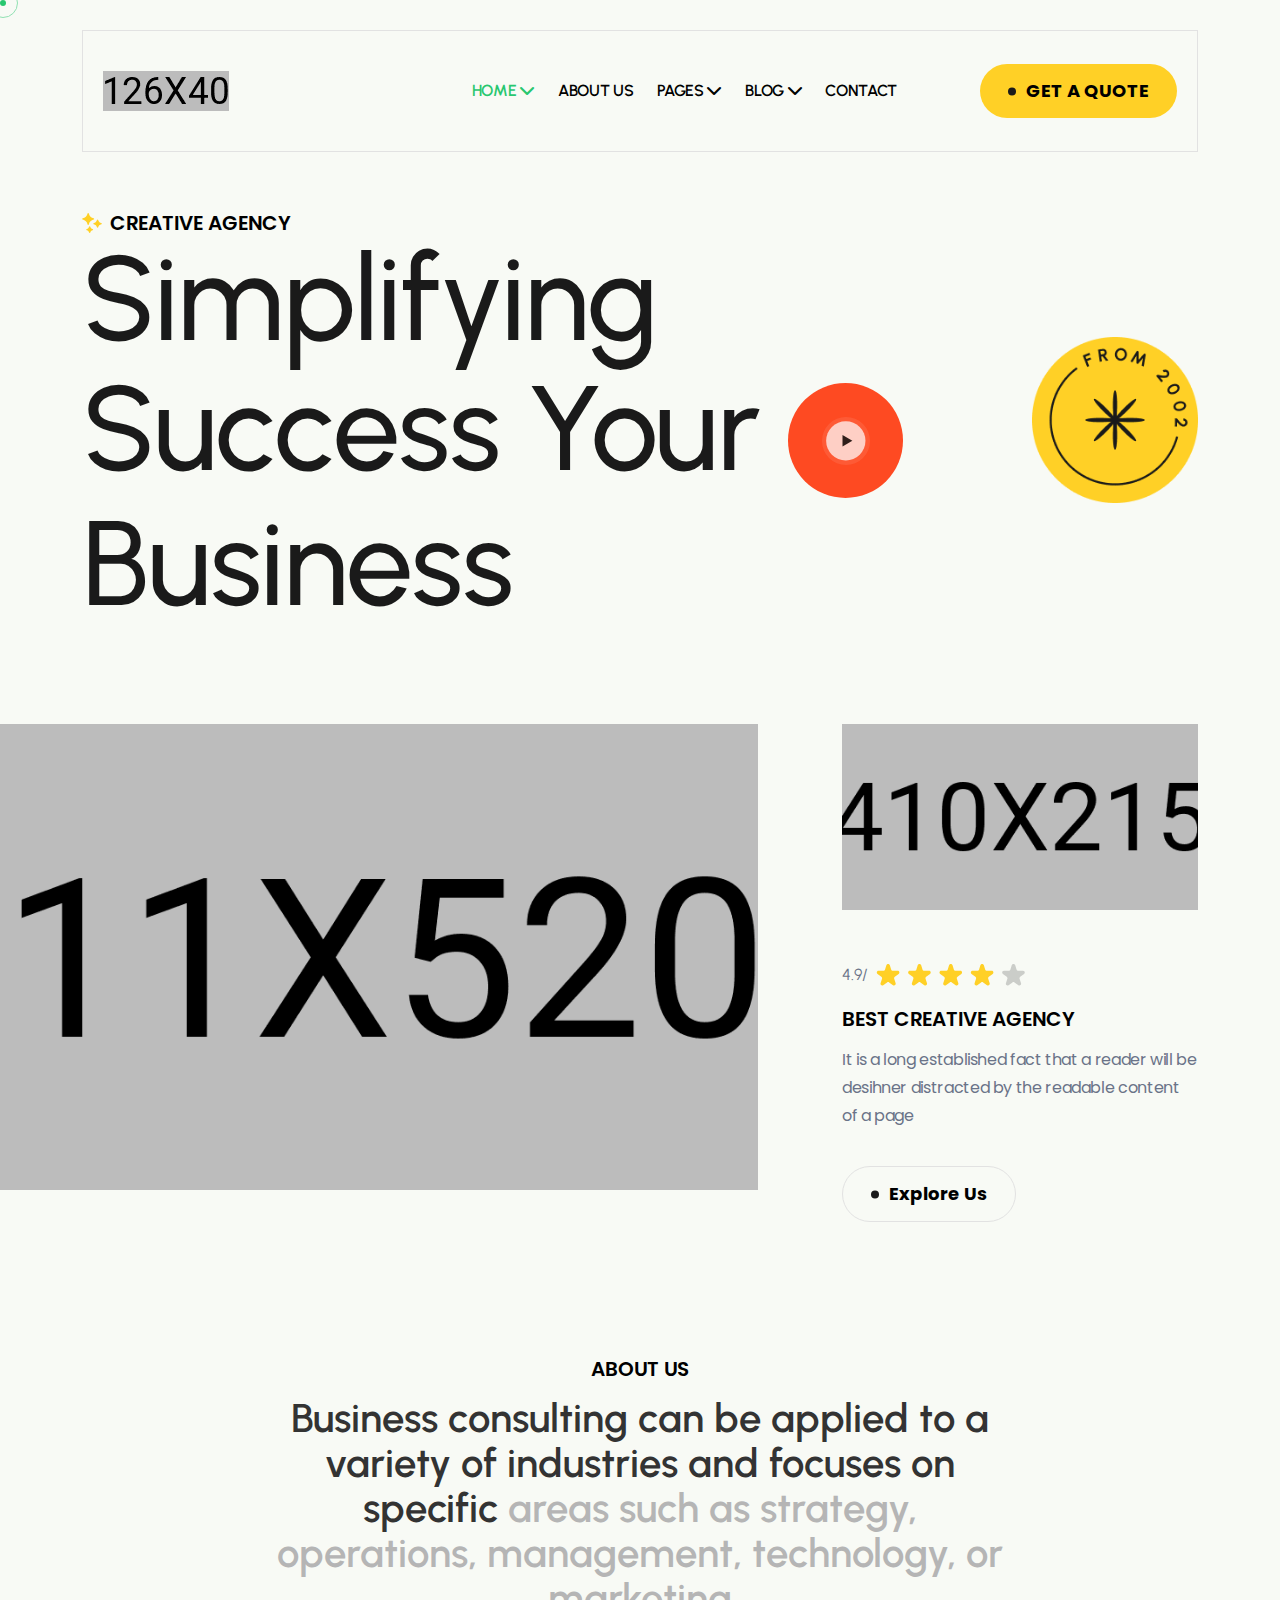
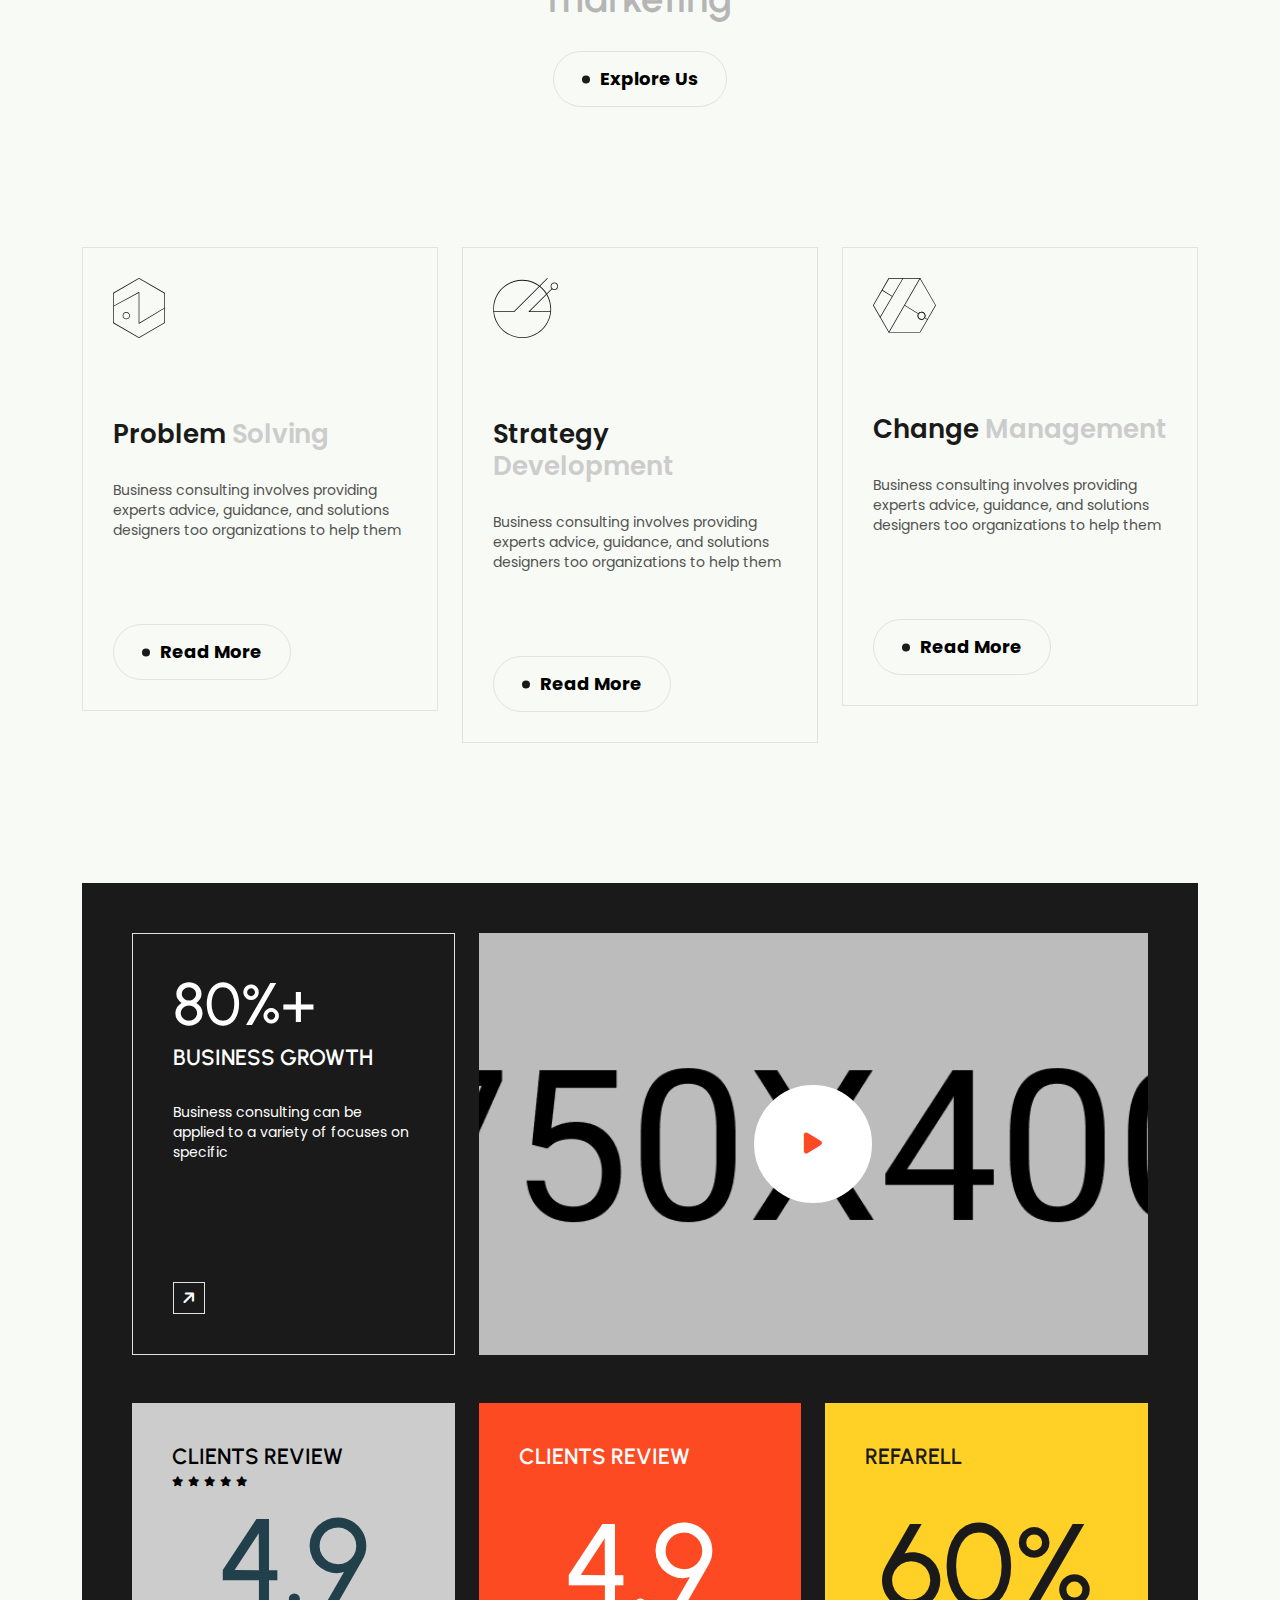
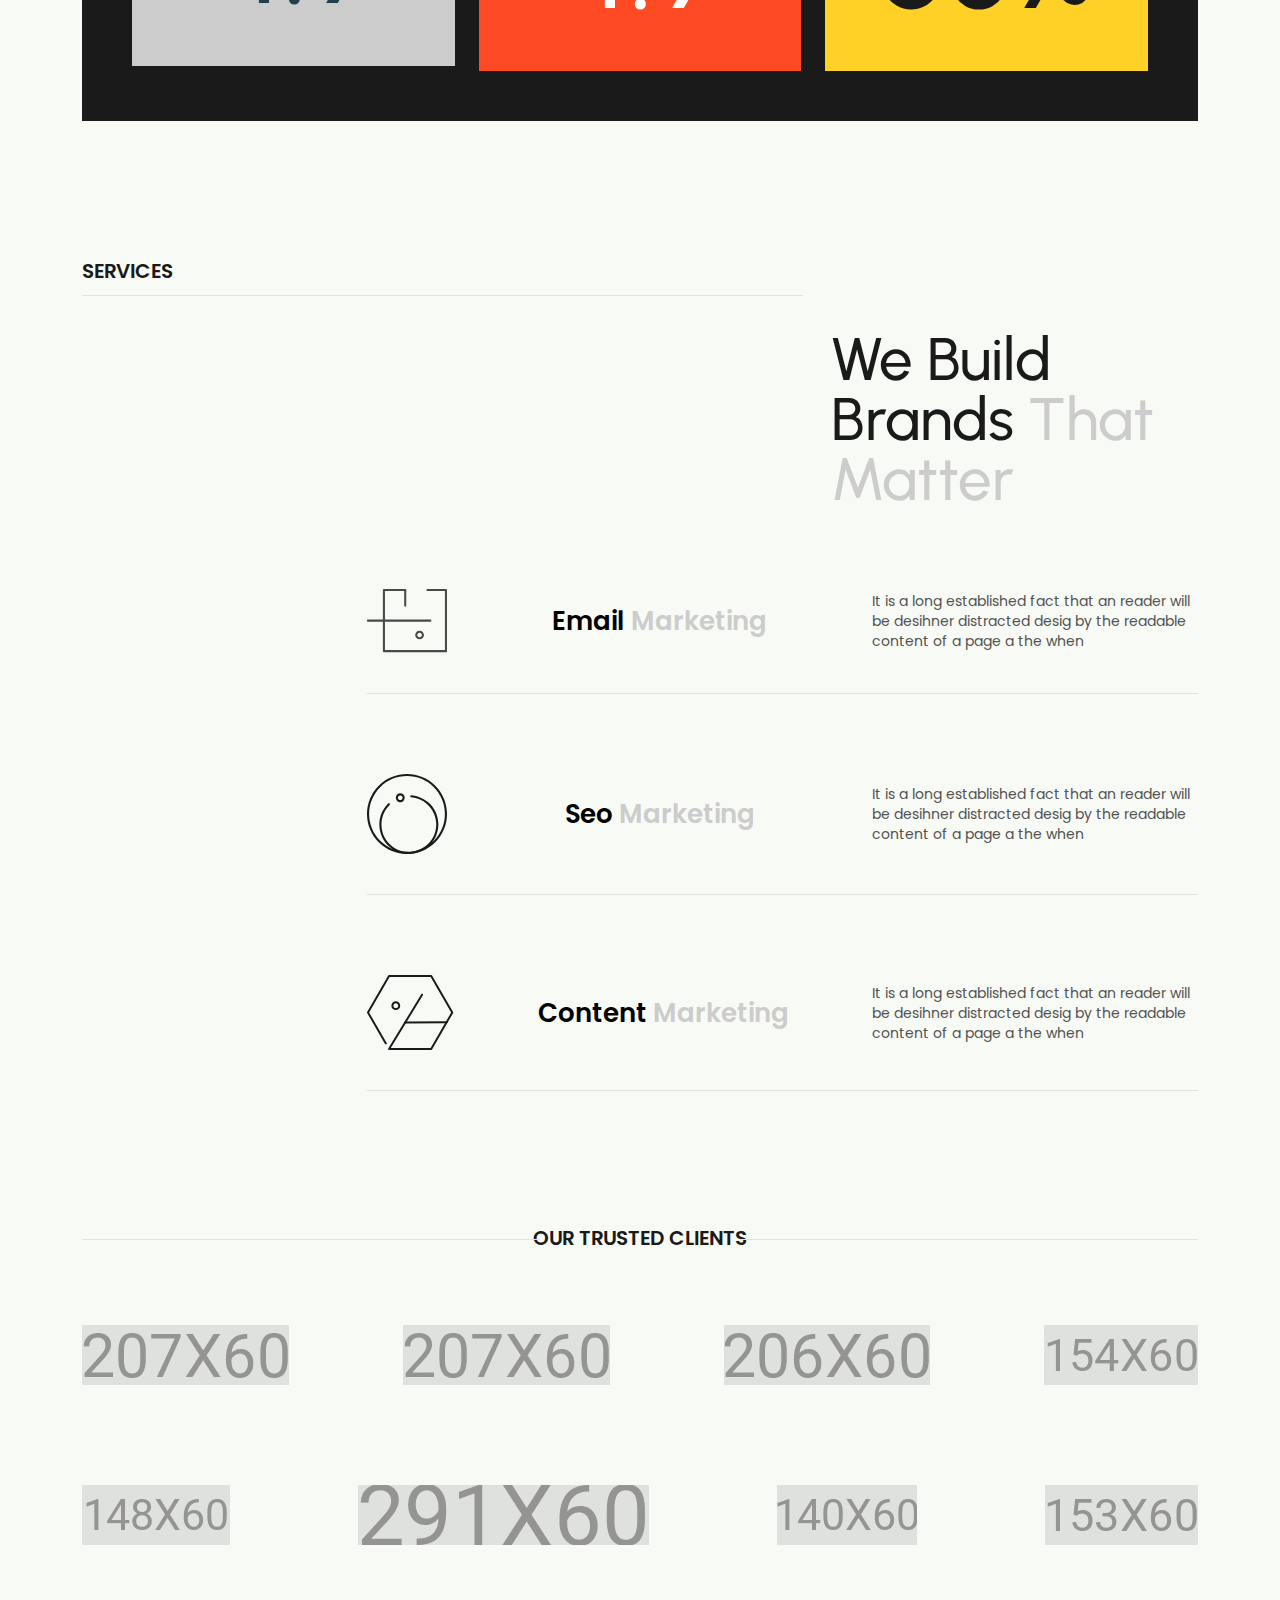
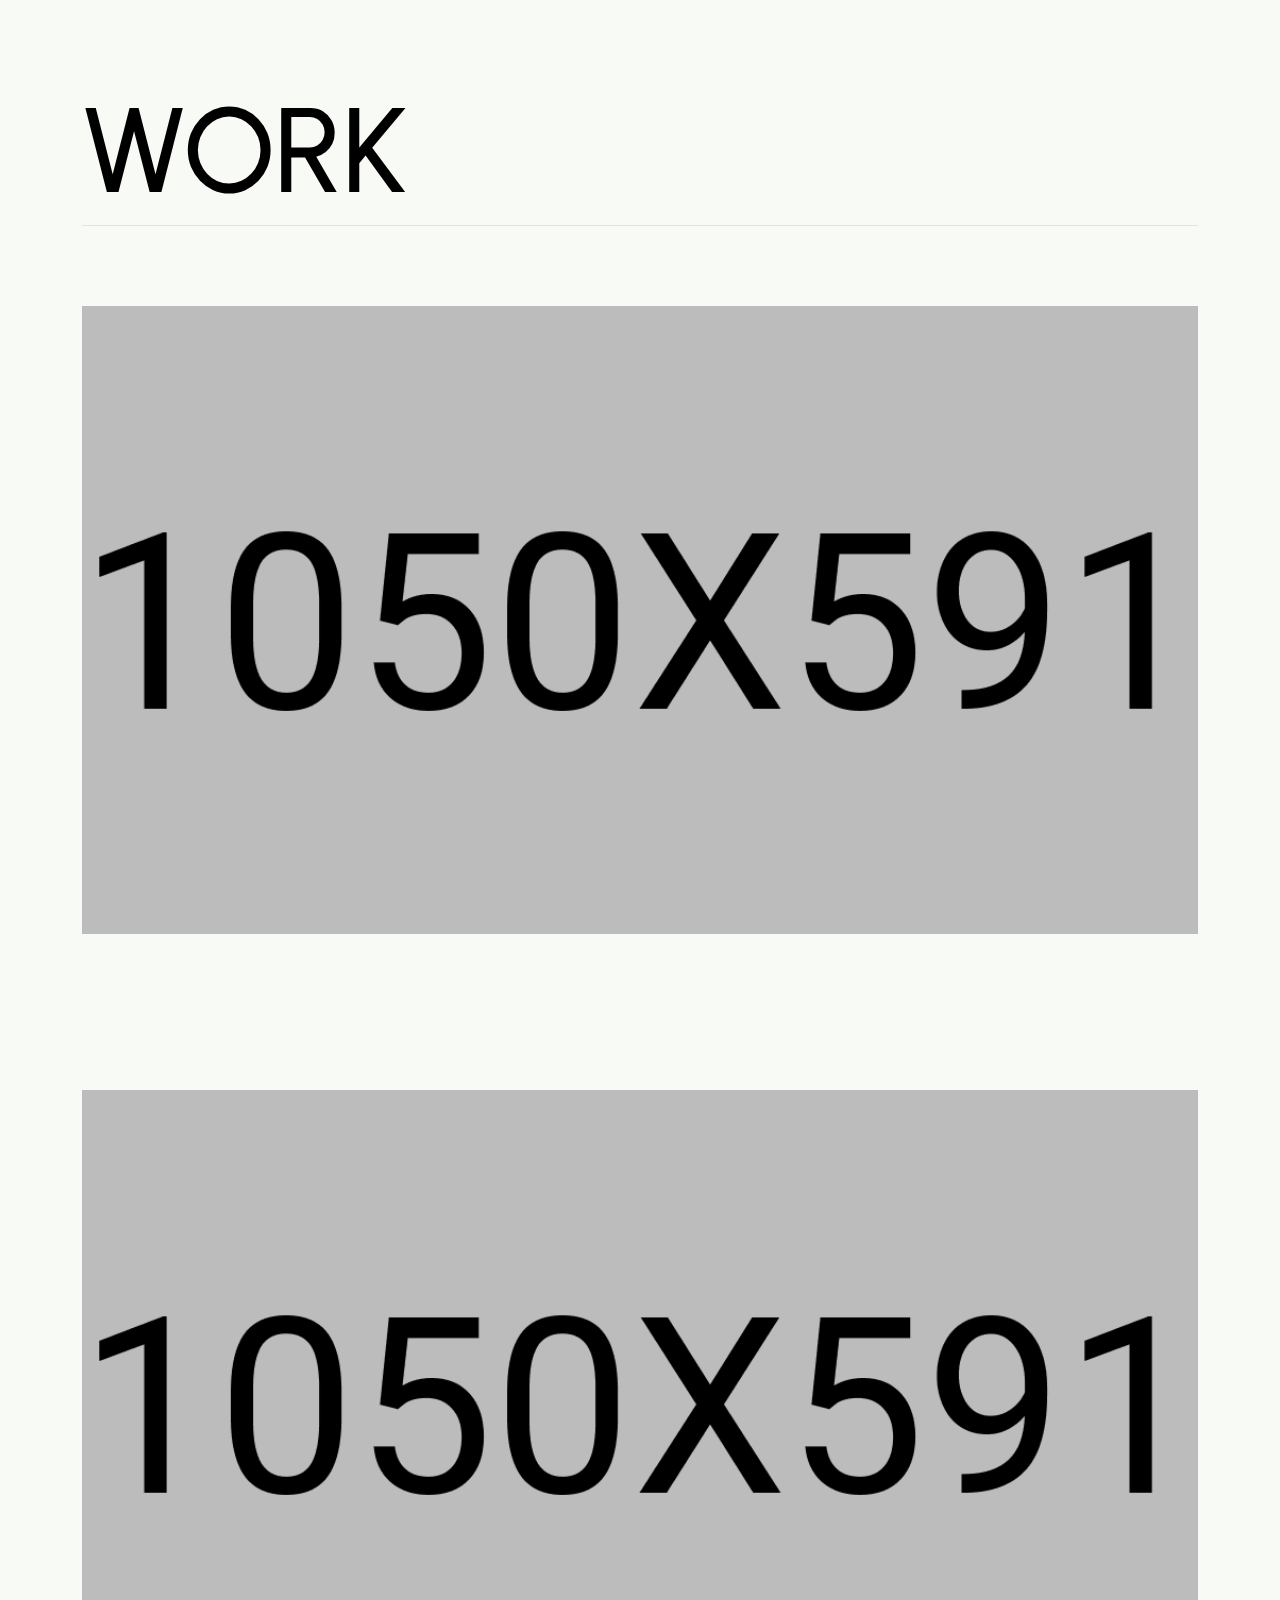
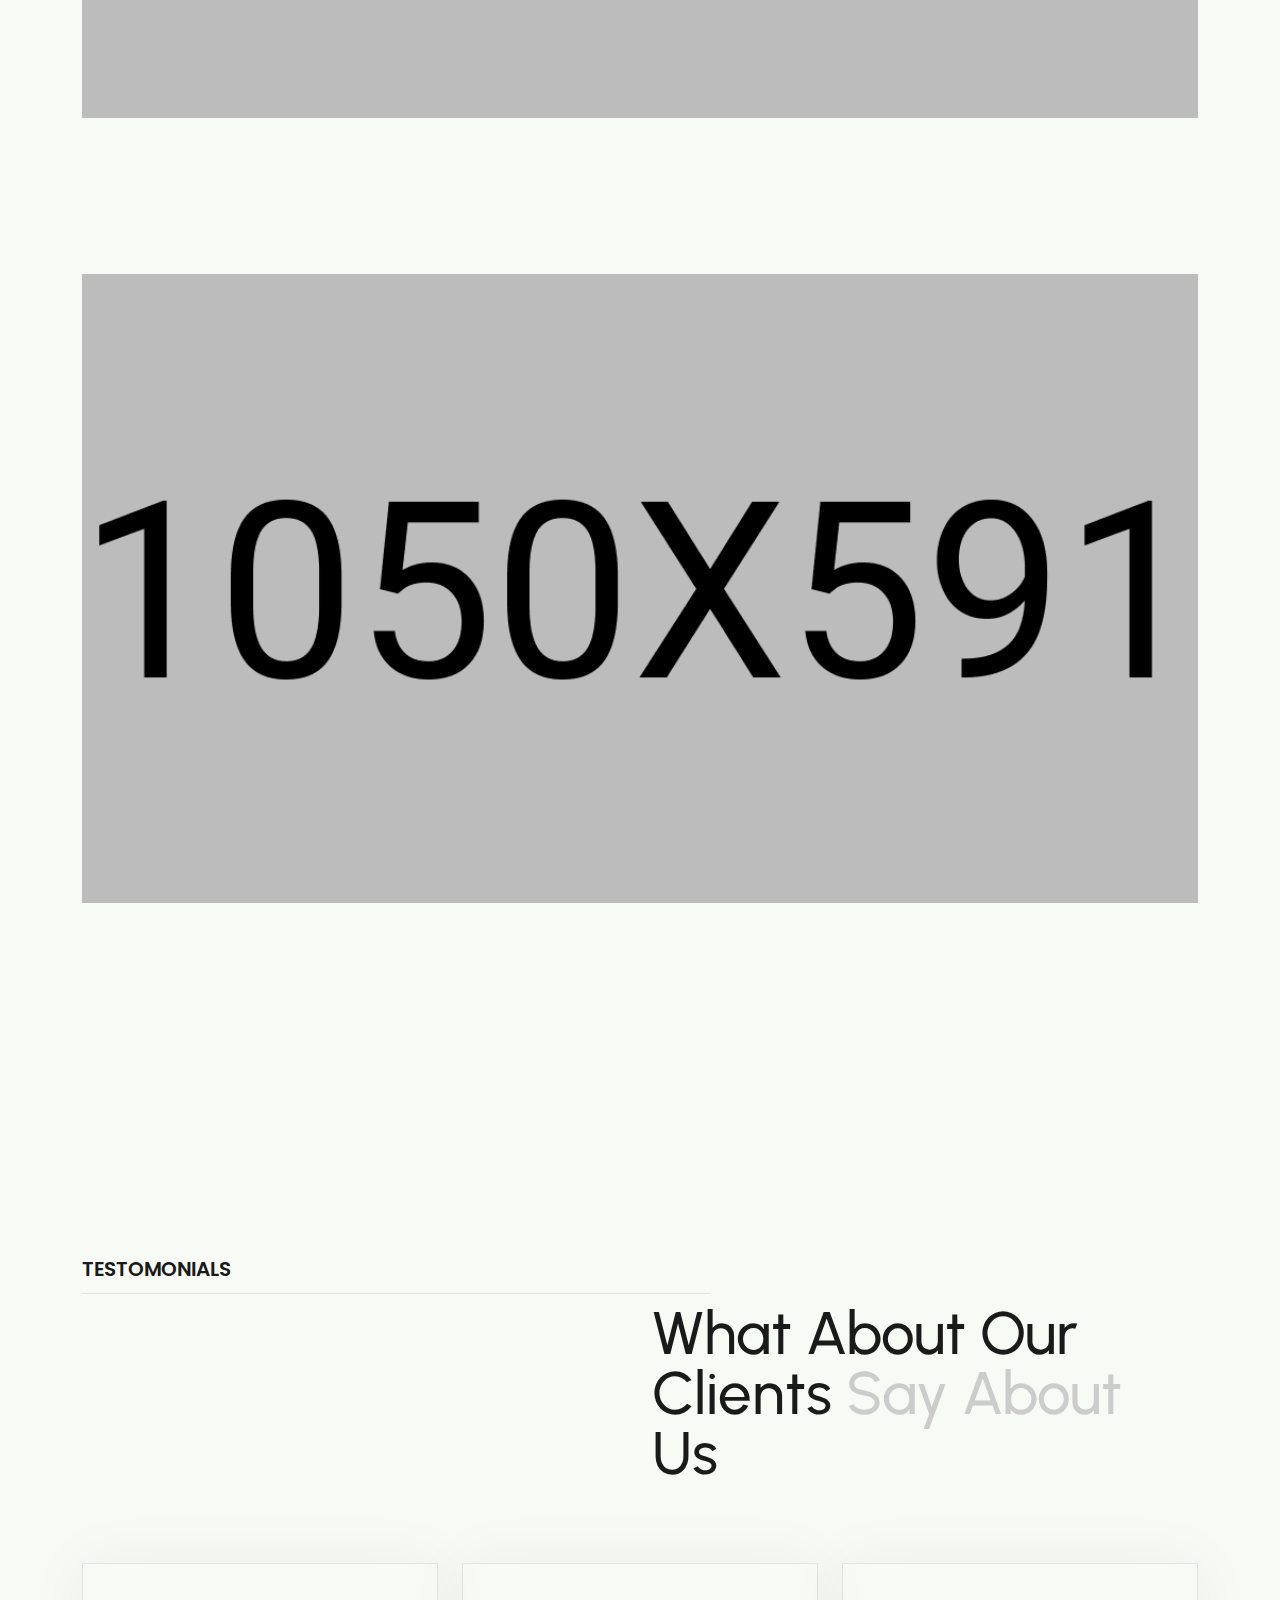
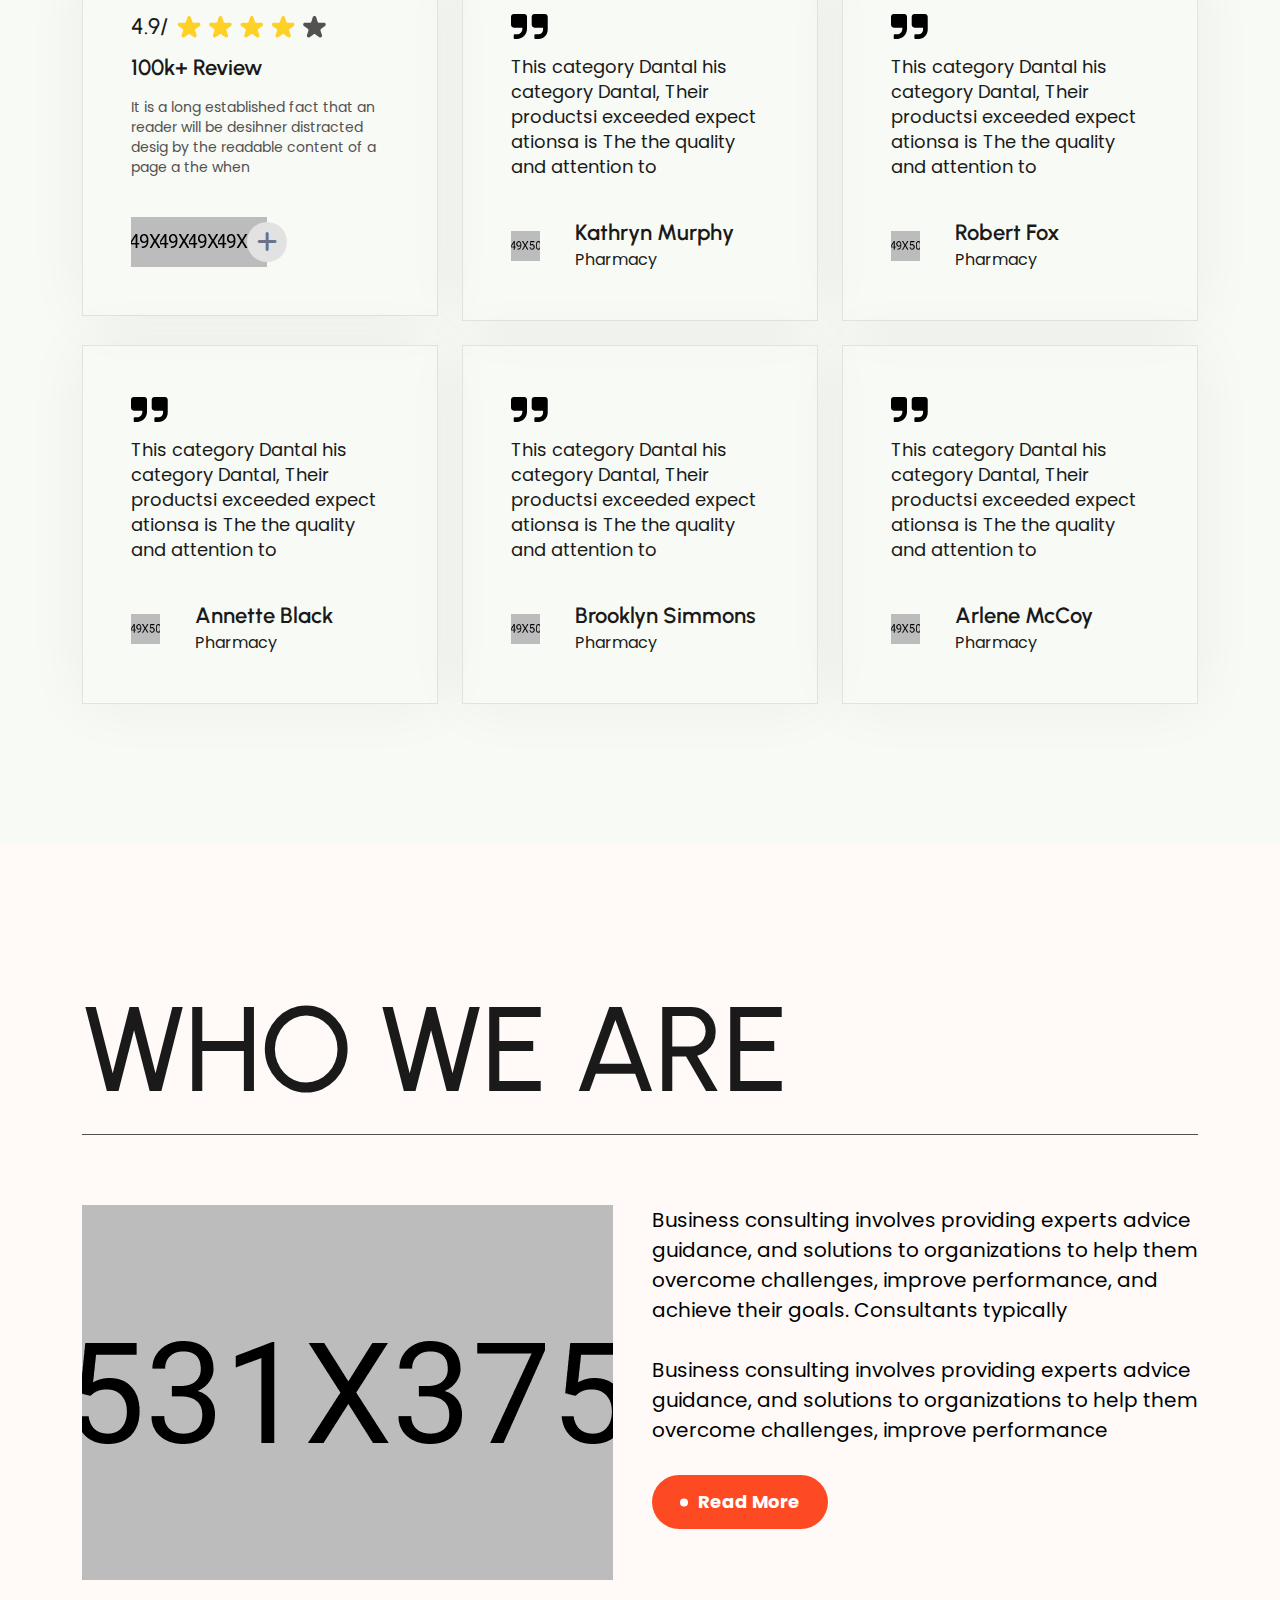
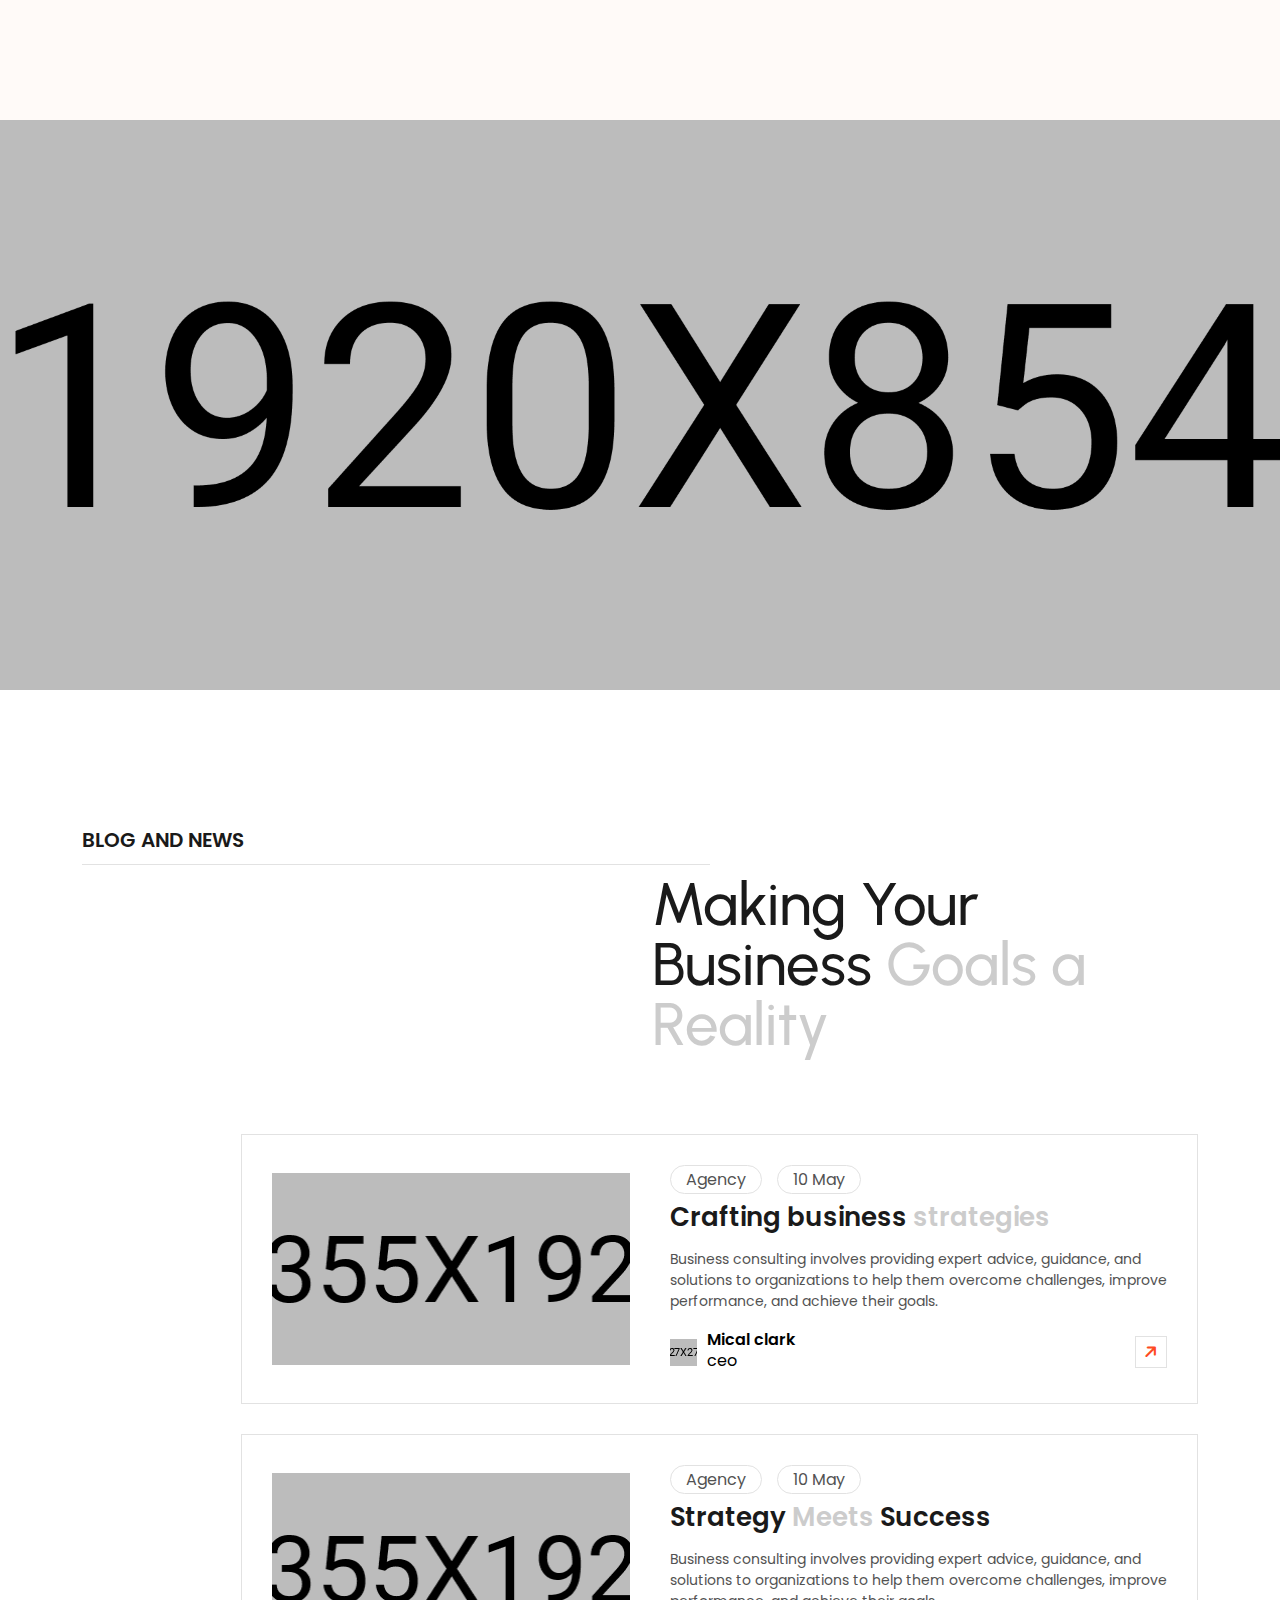
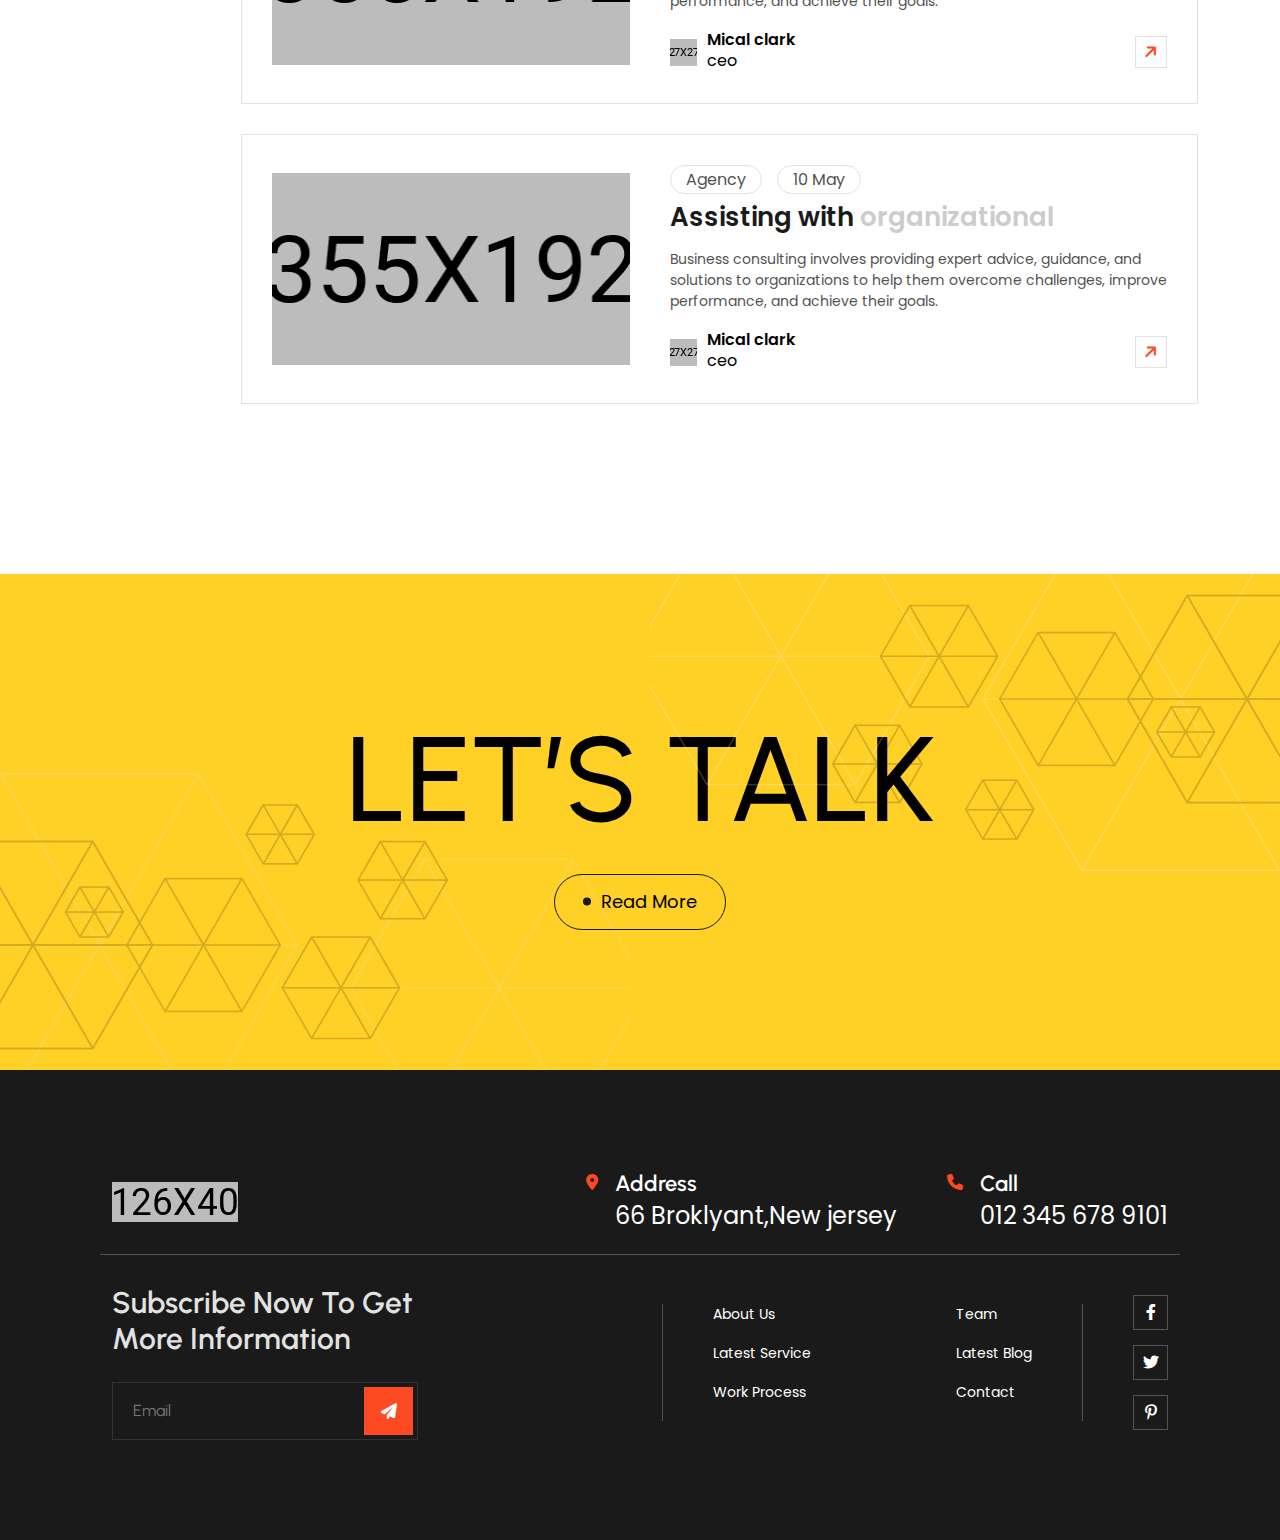
<file: index.html>
<!DOCTYPE html>
<html lang="zxx">

<head>
    <!--=========== Meta Tags ==========-->
    <meta charset="UTF-8">
    <meta http-equiv="X-UA-Compatible" content="IE=edge">
    <meta name="viewport" content="width=device-width, initial-scale=1">
    <meta name="author" content="themefrey">
    <meta name="description" content="Zensa - Creative Multipurpose Html Template">
    <!--============= Page title ============ -->
    <title>Zensa - Creative Multipurpose Html Template</title>
    <!--===== Favcion =====-->
    <link rel="shortcut icon" href="assets/images/favicon.png">
    <!--===== Bootstrap min.css =====-->
    <link rel="stylesheet" href="assets/css/bootstrap.min.css">
    <!--===== All Min Css =====-->
    <link rel="stylesheet" href="assets/css/all.min.css">
    <!--===== Animate.css =====-->
    <link rel="stylesheet" href="assets/css/animate.css">
    <!--===== MeanMenu.css =====-->
    <link rel="stylesheet" href="assets/css/meanmenu.css">
    <!--===== Swiper Bundle.css =====-->
    <link rel="stylesheet" href="assets/css/swiper-bundle.min.css">
    <!--===== Magnific Popup.css =====-->
    <link rel="stylesheet" href="assets/css/magnific-popup.css">
    <!--===== Text Splitting.css =====-->
    <link rel="stylesheet" href="assets/css/splitting.css">
    <!--===== Main.css =====-->
    <link rel="stylesheet" href="assets/css/main.css">
</head>

<body>


    <!--===== Mouse Cursor Start =====-->
    <div class="mouse-cursor cursor-outer"></div>
    <div class="mouse-cursor cursor-inner"></div>

    <!--===== Back To Top Start =====-->
    <button id="back-top" class="back-to-top">
        <i class="fa-solid fa-chevron-up"></i>
    </button>

    <!--===== Mobilemenu    S T A R T =====-->
    <div class="global-menu-wrapper onepage-nav">
        <div class="global-menu-area text-center">
            <button class="global-menu-toggle"><i class="fal fa-times"></i></button>
            <div class="mobile-logo">
                <a href='index.html'>
                    <img src="assets/images/logo/logo-white.png" alt="logo">
                </a>
            </div>
            <nav class="global-mobile-menu">
                <ul>
                    <li class="menu-item-has-children">
                        <a href='#'>Home</a>
                        <ul class="sub-menu">
                            <li><a class='active' href='index.html'>Home One</a></li>
                            <li><a href='index2.html'>Home Two</a></li>
                            <li><a href='index3.html'>Home Three</a></li>
                        </ul>
                    </li>
                    <li><a href='about.html'>About Us</a></li>
                    <li class="menu-item-has-children">
                        <a href='#'> Pages
                        </a>
                        <ul class="sub-menu">
                            <li><a href='pricing.html'>Pricing</a></li>
                            <li><a href='faq.html'>Faq</a></li>
                        </ul>
                    </li>
                    <li class="menu-item-has-children">
                        <a href='#'> Blog</a>
                        <ul class="sub-menu">
                            <li><a href='blog.html'>Blog</a></li>
                            <li><a href='blog-details.html'>Blog Details</a></li>
                        </ul>
                    </li>
                    <li><a href='contact.html'>Contact</a></li>
                </ul>
            </nav>
        </div>
    </div>

    <!--===== Header Section    S T A R T =====-->
    <header class="global-header  header-layout1">
        <div class="sticky-wrapper">
            <!--=====Main Menu Area -->
            <div class="container">
                <div class="menu-area">
                    <div class="row gy-5 align-items-center justify-content-between">
                        <div class="col-auto">
                            <div class="header-logo">
                                <a href='index.html'>
                                    <img src="assets/images/logo/logo-dark.png" alt="logo">
                                </a>
                            </div>
                        </div>
                        <div class="col-auto d-flex align-items-center gap-5">

                            <nav class="main-menu  d-none d-xl-flex">
                                <ul>
                                    <li class="menu-item-has-children">
                                        <a class='active' href='#'>Home <i class="fa-solid fa-chevron-down"></i>
                                        </a>
                                        <ul class="sub-menu">
                                            <li><a href='index.html'>Home One</a></li>
                                            <li><a class='active' href='index2.html'>Home Two</a></li>
                                            <li><a class='active' href='index3.html'>Home Three</a></li>
                                        </ul>
                                    </li>
                                    <li><a href='about.html'>About Us</a></li>
                                    <li class="menu-item-has-children">
                                        <a href='#'> Pages <i class="fa-solid fa-chevron-down"></i>
                                        </a>
                                        <ul class="sub-menu">
                                            <li><a href='pricing.html'>Pricing</a></li>
                                            <li><a href='faq.html'>Faq</a></li>
                                        </ul>
                                    </li>
                                    <li class="menu-item-has-children">
                                        <a href='#'> Blog <i class="fa-solid fa-chevron-down"></i></a>
                                        <ul class="sub-menu">
                                            <li><a href='blog.html'>Blog</a></li>
                                            <li><a href='blog-details.html'>Blog Details</a></li>
                                        </ul>
                                    </li>
                                    <li><a href='contact.html'>Contact</a></li>
                                </ul>
                            </nav>

                            <div class="header-button">
                                <a class="theme-btn style1  d-none d-xl-flex" href="#!"> <svg
                                        xmlns="http://www.w3.org/2000/svg" width="8" height="9" viewBox="0 0 8 9"
                                        fill="none">
                                        <circle cx="4" cy="4.5" r="4" fill="#1A1A1A" />
                                    </svg> GET A QUOTE</a>
                                <button type="button"
                                    class="global-menu-toggle sidebar-btn d-flex align-items-center d-xl-none">
                                    <i class="fa-solid fa-bars"></i>
                                </button>
                            </div>

                        </div>
                    </div>
                </div>
            </div>
        </div>
    </header>

    <!--===== Intro Section    S T A R T =====-->
    <div class="intro1 section-padding fix">
        <div class="container">
            <div class="row gy-5 d-flex align-items-center">
                <div class="col-xl-10">
                    <div class="intro1__subtitle">
                        <svg xmlns="http://www.w3.org/2000/svg" width="20" height="20" viewBox="0 0 20 20" fill="none">
                            <g clip-path="url(#clip0_11670_323)">
                                <path
                                    d="M11.6468 5.33848C9.22242 4.83023 7.32746 2.93527 6.8193 0.51082C6.75687 0.213203 6.49437 0 6.1902 0C5.88602 0 5.62352 0.213203 5.56113 0.510859C5.05293 2.93527 3.15797 4.8302 0.733555 5.33836C0.435898 5.40074 0.222656 5.66328 0.222656 5.96742C0.222656 6.27156 0.435859 6.5341 0.733555 6.59648C3.15793 7.10473 5.05281 8.99965 5.56102 11.4241C5.6234 11.7217 5.8859 11.935 6.19008 11.935C6.49422 11.935 6.75676 11.7218 6.81914 11.4241C7.32738 8.99965 9.22238 7.10473 11.6468 6.5966C11.9445 6.53422 12.1577 6.27172 12.1577 5.96754C12.1577 5.6634 11.9445 5.40086 11.6468 5.33848Z"
                                    fill="#FFD026" />
                                <path
                                    d="M10.5838 15.9573C9.44156 15.7179 8.54875 14.8251 8.30926 13.6828C8.24688 13.3851 7.98437 13.1719 7.6802 13.1719C7.37605 13.1719 7.11352 13.385 7.05113 13.6827C6.81164 14.825 5.91879 15.7179 4.77652 15.9573C4.47887 16.0197 4.26562 16.2822 4.26562 16.5864C4.26562 16.8905 4.47883 17.153 4.77652 17.2154C5.91875 17.4549 6.8116 18.3477 7.05105 19.49C7.11344 19.7877 7.37594 20.0009 7.68012 20.0009C7.98426 20.0009 8.2468 19.7878 8.30918 19.49C8.54867 18.3477 9.44152 17.4549 10.5838 17.2155C10.8815 17.1531 11.0947 16.8905 11.0947 16.5864C11.0947 16.2823 10.8815 16.0198 10.5838 15.9573Z"
                                    fill="#FFD026" />
                                <path
                                    d="M19.2694 10.0072C17.7254 9.68352 16.5186 8.47672 16.195 6.93277C16.1326 6.63512 15.8701 6.42188 15.5659 6.42188C15.2618 6.42188 14.9993 6.63504 14.9369 6.93273C14.6132 8.47672 13.4064 9.68348 11.8625 10.0071C11.5648 10.0695 11.3516 10.332 11.3516 10.6362C11.3516 10.9403 11.5648 11.2028 11.8625 11.2652C13.4064 11.5889 14.6132 12.7957 14.9368 14.3396C14.9992 14.6373 15.2617 14.8505 15.5659 14.8505C15.87 14.8505 16.1325 14.6374 16.1949 14.3396C16.5186 12.7957 17.7254 11.5889 19.2693 11.2653C19.567 11.2029 19.7802 10.9404 19.7802 10.6363C19.7802 10.3321 19.567 10.0696 19.2694 10.0072Z"
                                    fill="#FFD026" />
                            </g>
                            <defs>
                                <clipPath id="clip0_11670_323">
                                    <rect width="20" height="20" fill="white" />
                                </clipPath>
                            </defs>
                        </svg>
                        Creative Agency
                    </div>
                    <h1 class="intro1__title">Simplifying Success Your

                        <a href="https://www.youtube.com/watch?v=eWRYrsZDUEc" class="play-btn popup-video">
                            <svg xmlns="http://www.w3.org/2000/svg" width="115" height="115" viewBox="0 0 115 115"
                                fill="none">
                                <circle cx="57.5" cy="57.5" r="57.5" fill="#FE4A22" />
                                <g opacity="0.9">
                                    <circle opacity="0.1" cx="58" cy="58" r="24" fill="white" />
                                    <circle opacity="0.8" cx="57.8041" cy="57.8002" r="19.6634" fill="white" />
                                    <path d="M64.3555 57.8006L54.5237 63.4769L54.5237 52.1242L64.3555 57.8006Z"
                                        fill="#1A1A1A" />
                                </g>
                            </svg>
                        </a>
                        Business
                    </h1>
                </div>
                <div class="col-xl-2">
                    <div class="intro1__shape">
                        <img src="assets/images/intro/intro-shape1_1.png" alt="shape">
                    </div>
                </div>
            </div>
            <div class="row gy-5 d-flex align-items-start mt-5">
                <div class="col-xl-8">
                    <div class="intro1__thumb"><img src="assets/images/intro/intro-thumb1_1.jpg" alt="thumb"></div>
                </div>
                <div class="col-xl-4">
                    <div class="intro1__card">
                        <div class="intro1__card-thumb"><img src="assets/images/intro/intro-thumb1_2.jpg" alt="thumb">
                        </div>
                        <div class="intro1__card-rating">
                            4.9/
                            <svg xmlns="http://www.w3.org/2000/svg" width="158" height="32" viewBox="0 0 158 32"
                                fill="none">
                                <path
                                    d="M14.4523 5.09659C14.9736 3.4924 17.2431 3.4924 17.7643 5.09659L19.2357 9.62514C19.4688 10.3426 20.1374 10.8283 20.8917 10.8283L25.6533 10.8283C27.34 10.8283 28.0414 12.9867 26.6768 13.9781L22.8245 16.7769C22.2143 17.2203 21.9589 18.0062 22.192 18.7237L23.6634 23.2522C24.1847 24.8564 22.3486 26.1904 20.984 25.1989L17.1318 22.4001C16.5215 21.9567 15.6951 21.9567 15.0849 22.4001L11.2327 25.1989C9.86806 26.1904 8.032 24.8564 8.55323 23.2522L10.0246 18.7237C10.2577 18.0062 10.0024 17.2203 9.39211 16.7769L5.5399 13.9781C4.1753 12.9867 4.87661 10.8283 6.56336 10.8283L11.325 10.8283C12.0793 10.8283 12.7478 10.3425 12.9809 9.62513L14.4523 5.09659Z"
                                    fill="#FFD026" />
                                <path
                                    d="M45.7961 5.09659C46.3173 3.4924 48.5868 3.4924 49.1081 5.09659L50.5795 9.62514C50.8126 10.3426 51.4811 10.8283 52.2355 10.8283L56.9971 10.8283C58.6838 10.8283 59.3851 12.9867 58.0205 13.9781L54.1683 16.7769C53.558 17.2203 53.3027 18.0062 53.5358 18.7237L55.0072 23.2522C55.5284 24.8564 53.6923 26.1904 52.3277 25.1989L48.4755 22.4001C47.8653 21.9567 47.0389 21.9567 46.4286 22.4001L42.5764 25.1989C41.2118 26.1904 39.3757 24.8564 39.897 23.2522L41.3684 18.7237C41.6015 18.0062 41.3461 17.2203 40.7359 16.7769L36.8837 13.9781C35.519 12.9867 36.2204 10.8283 37.9071 10.8283L42.6687 10.8283C43.423 10.8283 44.0916 10.3425 44.3247 9.62513L45.7961 5.09659Z"
                                    fill="#FFD026" />
                                <path
                                    d="M77.1359 5.09659C77.6572 3.4924 79.9267 3.4924 80.4479 5.09659L81.9193 9.62514C82.1524 10.3426 82.821 10.8283 83.5753 10.8283L88.3369 10.8283C90.0236 10.8283 90.725 12.9867 89.3603 13.9781L85.5081 16.7769C84.8979 17.2203 84.6425 18.0062 84.8756 18.7237L86.347 23.2522C86.8683 24.8564 85.0322 26.1904 83.6676 25.1989L79.8154 22.4001C79.2051 21.9567 78.3787 21.9567 77.7685 22.4001L73.9163 25.1989C72.5517 26.1904 70.7156 24.8564 71.2368 23.2522L72.7082 18.7237C72.9413 18.0062 72.686 17.2203 72.0757 16.7769L68.2235 13.9781C66.8589 12.9867 67.5602 10.8283 69.247 10.8283L74.0085 10.8283C74.7629 10.8283 75.4314 10.3425 75.6645 9.62513L77.1359 5.09659Z"
                                    fill="#FFD026" />
                                <path
                                    d="M108.476 5.09659C108.997 3.4924 111.267 3.4924 111.788 5.09659L113.259 9.62514C113.492 10.3426 114.161 10.8283 114.915 10.8283L119.677 10.8283C121.363 10.8283 122.065 12.9867 120.7 13.9781L116.848 16.7769C116.238 17.2203 115.982 18.0062 116.215 18.7237L117.687 23.2522C118.208 24.8564 116.372 26.1904 115.007 25.1989L111.155 22.4001C110.545 21.9567 109.719 21.9567 109.108 22.4001L105.256 25.1989C103.891 26.1904 102.055 24.8564 102.577 23.2522L104.048 18.7237C104.281 18.0062 104.026 17.2203 103.416 16.7769L99.5633 13.9781C98.1987 12.9867 98.9001 10.8283 100.587 10.8283L105.348 10.8283C106.103 10.8283 106.771 10.3425 107.004 9.62513L108.476 5.09659Z"
                                    fill="#FFD026" />
                                <path opacity="0.2"
                                    d="M139.82 5.09659C140.341 3.4924 142.61 3.4924 143.131 5.09659L144.603 9.62514C144.836 10.3426 145.505 10.8283 146.259 10.8283L151.02 10.8283C152.707 10.8283 153.409 12.9867 152.044 13.9781L148.192 16.7769C147.581 17.2203 147.326 18.0062 147.559 18.7237L149.031 23.2522C149.552 24.8564 147.716 26.1904 146.351 25.1989L142.499 22.4001C141.889 21.9567 141.062 21.9567 140.452 22.4001L136.6 25.1989C135.235 26.1904 133.399 24.8564 133.92 23.2522L135.392 18.7237C135.625 18.0062 135.37 17.2203 134.759 16.7769L130.907 13.9781C129.542 12.9867 130.244 10.8283 131.931 10.8283L136.692 10.8283C137.446 10.8283 138.115 10.3425 138.348 9.62513L139.82 5.09659Z"
                                    fill="#1A1A1A" />
                            </svg>
                        </div>
                        <div class="intro1__card-title">Best Creative Agency</div>
                        <P class="intro1__card-desc">It is a long established fact that a reader will be desihner
                            distracted by the readable content of a page</P>
                        <a href="#!" class="theme-btn style2">
                            <svg xmlns="http://www.w3.org/2000/svg" width="8" height="9" viewBox="0 0 8 9" fill="none">
                                <circle cx="4" cy="4.5" r="4" fill="#1A1A1A" />
                            </svg>
                            Explore Us
                        </a>
                    </div>

                </div>
            </div>
        </div>
    </div>

    <!--===== About Section    S T A R T =====-->
    <div class="about1">
        <div class="container">
            <div class="row d-flex justify-content-center">
                <div class="col-xl-8">
                    <div class="about1__subtitle">About us</div>
                    <div class="about1__title">
                        Business consulting can be applied to a variety of industries and focuses on specific
                        <span>areas such as strategy, operations, management, technology, or marketing</span>
                    </div>
                    <a href="#!" class="theme-btn style2 justify-content-center text-center">
                        <svg xmlns="http://www.w3.org/2000/svg" width="8" height="9" viewBox="0 0 8 9" fill="none">
                            <circle cx="4" cy="4.5" r="4" fill="#1A1A1A" />
                        </svg>
                        Explore Us
                    </a>
                </div>
            </div>
        </div>
    </div>

    <!--===== Work Process Section    S T A R T =====-->
    <div class="wp1 section-padding">
        <div class="container">
            <div class="row gy-5">
                <div class="col-xl-4 col-md-6">
                    <div class="wp1__card">
                        <div class="wp1__card-icon">
                            <svg xmlns="http://www.w3.org/2000/svg" width="52" height="60" viewBox="0 0 52 60"
                                fill="none">
                                <g clip-path="url(#clip0_11670_1073)">
                                    <path
                                        d="M26 60C25.9341 60 25.8846 59.9835 25.8186 59.9505L0.181357 45.132C0.065948 45.066 0 44.9505 0 44.835V15.165C0 15.033 0.065948 14.9175 0.181357 14.868L25.8351 0.049505C25.9505 -0.0165016 26.0824 -0.0165016 26.1814 0.049505L51.8351 14.868C51.9505 14.934 52.0165 15.0495 52.0165 15.165V44.8185C52.0165 44.9505 51.9505 45.066 51.8351 45.1155L26.1814 59.934C26.1154 59.9835 26.0659 60 26 60ZM0.692454 44.6205L26 59.2409L51.3075 44.6205V15.3795L26 0.759076L0.692454 15.3795V44.6205Z"
                                        fill="#1A1A1A" />
                                    <path
                                        d="M25.9974 45.8257C25.9314 45.8257 25.8819 45.8092 25.8325 45.7762C25.7171 45.7102 25.6511 45.5947 25.6511 45.4792V14.9511L0.508448 28.5155C0.343578 28.598 0.129247 28.5485 0.0303246 28.367C-0.0685974 28.202 -0.00264942 27.9874 0.178708 27.8884L25.8325 14.0435C25.9314 13.9775 26.0633 13.994 26.1787 14.0435C26.2776 14.1095 26.3436 14.2251 26.3436 14.3406V44.8356L51.4698 29.7036C51.6346 29.6046 51.849 29.6541 51.9479 29.8191C52.0468 29.9841 51.9974 30.1987 51.8325 30.2977L26.1787 45.7762C26.1292 45.8092 26.0633 45.8257 25.9974 45.8257Z"
                                        fill="#1A1A1A" />
                                    <path
                                        d="M13.2686 41.3054C11.2572 41.3054 9.625 39.6718 9.625 37.6586C9.625 35.6454 11.2572 34.0117 13.2686 34.0117C15.28 34.0117 16.9123 35.6454 16.9123 37.6586C16.9287 39.6718 15.28 41.3054 13.2686 41.3054ZM13.2686 34.6883C11.6364 34.6883 10.3175 36.0084 10.3175 37.6421C10.3175 39.2757 11.6364 40.5959 13.2686 40.5959C14.9008 40.5959 16.2198 39.2757 16.2198 37.6421C16.2198 36.0249 14.9008 34.6883 13.2686 34.6883Z"
                                        fill="#1A1A1A" />
                                </g>
                                <defs>
                                    <clipPath id="clip0_11670_1073">
                                        <rect width="52" height="60" fill="white" />
                                    </clipPath>
                                </defs>
                            </svg>
                        </div>
                        <div class="wp1__card-title">Problem <span>Solving </span> </div>
                        <p class="wp1__card-desc">Business consulting involves providing experts advice, guidance, and
                            solutions designers too organizations to help them</p>
                        <a href="#!" class="theme-btn style2">
                            <svg xmlns="http://www.w3.org/2000/svg" width="8" height="9" viewBox="0 0 8 9" fill="none">
                                <circle cx="4" cy="4.5" r="4" fill="#1A1A1A" />
                            </svg>
                            Read More
                        </a>
                    </div>
                </div>
                <div class="col-xl-4 col-md-6">
                    <div class="wp1__card">
                        <div class="wp1__card-icon">
                            <svg xmlns="http://www.w3.org/2000/svg" width="66" height="60" viewBox="0 0 66 60"
                                fill="none">
                                <g clip-path="url(#clip0_11670_1089)">
                                    <path
                                        d="M29.1503 1.84235C45.1491 1.84235 58.1719 14.8908 58.1719 30.9212C58.1719 46.9516 45.1491 60 29.1503 60C13.1515 60 0.128717 46.9516 0.128718 30.9212C0.128719 14.8908 13.1515 1.84235 29.1503 1.84235ZM29.1503 59.2023C44.7131 59.2023 57.3757 46.5147 57.3757 30.9212C57.3757 15.3276 44.7131 2.64007 29.1503 2.64007C13.5875 2.64007 0.92487 15.3276 0.924868 30.9212C0.924867 46.5147 13.5874 59.2023 29.1503 59.2023Z"
                                        fill="#1A1A1A" />
                                    <path
                                        d="M58.9691 10.313C59.0639 10.313 59.1776 10.351 59.2535 10.427C59.4051 10.5789 59.4051 10.8448 59.2535 10.9968L37.0371 33.257L57.6422 33.257C57.8697 33.257 58.0403 33.4279 58.0403 33.6558C58.0403 33.8837 57.8697 34.0547 57.6422 34.0547L36.0703 34.0547C35.8997 34.0547 35.767 33.9597 35.6912 33.8078C35.6343 33.6558 35.6722 33.4849 35.786 33.3709L58.6848 10.427C58.7606 10.351 58.8743 10.313 58.9691 10.313Z"
                                        fill="#1A1A1A" />
                                    <path
                                        d="M54.2308 -0.000392949C54.3256 -0.00039294 54.4393 0.0375938 54.5152 0.113567C54.6668 0.265514 54.6668 0.531422 54.5152 0.683369L21.3233 33.9407C21.2474 34.0167 21.1527 34.0547 21.0389 34.0547L0.547535 34.0547C0.320061 34.0547 0.149464 33.8837 0.149464 33.6558C0.149464 33.4279 0.320061 33.257 0.547535 33.257L20.8683 33.257L53.9465 0.132557C54.0223 0.03759 54.1171 -0.000392959 54.2308 -0.000392949Z"
                                        fill="#1A1A1A" />
                                    <path
                                        d="M61.3567 4.5383C63.4418 4.5383 65.1289 6.2477 65.1289 8.31798C65.1289 10.4072 63.4418 12.0977 61.3567 12.0977C59.2715 12.0977 57.5844 10.4072 57.5844 8.31798C57.5844 6.2477 59.2715 4.5383 61.3567 4.5383ZM61.3567 11.2999C62.9869 11.2999 64.3328 9.9704 64.3328 8.31798C64.3328 6.68455 63.0058 5.33602 61.3567 5.33602C59.7075 5.33602 58.3806 6.66556 58.3806 8.31798C58.3806 9.9704 59.7075 11.2999 61.3567 11.2999Z"
                                        fill="#1A1A1A" />
                                </g>
                                <defs>
                                    <clipPath id="clip0_11670_1089">
                                        <rect width="65" height="60" fill="white"
                                            transform="translate(65.1289 60) rotate(-180)" />
                                    </clipPath>
                                </defs>
                            </svg>
                        </div>
                        <div class="wp1__card-title">Strategy <span>Development </span> </div>
                        <p class="wp1__card-desc">Business consulting involves providing experts advice, guidance, and
                            solutions designers too organizations to help them</p>
                        <a href="#!" class="theme-btn style2">
                            <svg xmlns="http://www.w3.org/2000/svg" width="8" height="9" viewBox="0 0 8 9" fill="none">
                                <circle cx="4" cy="4.5" r="4" fill="#1A1A1A" />
                            </svg>
                            Read More
                        </a>
                    </div>
                </div>
                <div class="col-xl-4 col-md-6">
                    <div class="wp1__card">
                        <div class="wp1__card-icon">
                            <svg xmlns="http://www.w3.org/2000/svg" width="63" height="55" viewBox="0 0 63 55"
                                fill="none">
                                <g clip-path="url(#clip0_11670_1107)">
                                    <path
                                        d="M47.0556 54.6389H15.9444C15.8472 54.6389 15.6528 54.5417 15.6528 54.4444L0 27.5139C0 27.4167 0 27.3194 0 27.125L15.5556 0.0972222C15.6528 0.0972222 15.8472 0 15.9444 0H47.0556C47.1528 0 47.3472 0.0972222 47.3472 0.194444L62.9028 27.2222C63 27.3194 63 27.5139 62.9028 27.6111L47.3472 54.5417C47.3472 54.6389 47.25 54.6389 47.0556 54.6389ZM16.1389 53.9583H46.8611L62.2222 27.3194L46.8611 0.777778H16.1389L0.777778 27.3194L16.1389 53.9583ZM48.5139 41.8056C46.2778 41.8056 44.5278 39.9583 44.5278 37.8194C44.5278 37.0417 44.7222 36.3611 45.1111 35.6806C45.7917 34.5139 47.1528 33.7361 48.5139 33.7361C50.75 33.7361 52.5 35.5833 52.5 37.7222C52.5 38.5 52.3056 39.1806 51.9167 39.7639C51.2361 41.0278 49.9722 41.8056 48.5139 41.8056ZM48.5139 34.4167C47.3472 34.4167 46.2778 35 45.6944 35.9722C45.4028 36.4583 45.2083 37.0417 45.2083 37.7222C45.2083 39.5694 46.6667 41.0278 48.5139 41.0278C49.6806 41.0278 50.75 40.4444 51.3333 39.4722C51.625 38.9861 51.8194 38.4028 51.8194 37.7222C51.8194 35.9722 50.3611 34.4167 48.5139 34.4167Z"
                                        fill="#1A1A1A" />
                                    <path
                                        d="M15.9454 54.6402C15.8481 54.6402 15.8481 54.6402 15.7509 54.543C15.5565 54.4458 15.5565 54.2514 15.6537 54.0569L46.7648 0.098583C46.862 -0.0958614 47.0565 -0.0958614 47.2509 0.00136083C47.4454 0.098583 47.4454 0.293027 47.3481 0.487472L16.237 54.4458C16.237 54.6402 16.0426 54.6402 15.9454 54.6402Z"
                                        fill="#1A1A1A" />
                                    <path
                                        d="M45.4028 36.1676C45.3056 36.1676 45.3056 36.1676 45.2084 36.0704L31.3056 27.612C31.1112 27.5148 31.1112 27.3204 31.2084 27.1259C31.3056 26.9315 31.5001 26.9315 31.6945 27.0287L45.5973 35.487C45.7917 35.5843 45.7917 35.7787 45.6945 35.9731C45.6945 36.1676 45.5973 36.1676 45.4028 36.1676Z"
                                        fill="#1A1A1A" />
                                    <path
                                        d="M54.5417 41.8069C54.4445 41.8069 54.4445 41.8069 54.3473 41.7097L51.4306 39.9597C51.2362 39.8625 51.2362 39.668 51.3334 39.4736C51.4306 39.2791 51.6251 39.2791 51.8195 39.3764L54.7362 41.1264C54.9306 41.2236 54.9306 41.418 54.8334 41.6125C54.8334 41.7097 54.6389 41.8069 54.5417 41.8069Z"
                                        fill="#1A1A1A" />
                                    <path
                                        d="M7.19537 39.5704C7.09815 39.5704 7.09815 39.5704 7.00093 39.4732C6.80648 39.376 6.80648 39.1815 6.9037 38.9871L29.6537 0.195398C29.7509 0.000954019 29.9454 -0.0962682 30.1398 0.0981762C30.3343 0.195398 30.3343 0.389843 30.237 0.584287L7.48704 39.376C7.48704 39.4732 7.29259 39.5704 7.19537 39.5704Z"
                                        fill="#1A1A1A" />
                                    <path
                                        d="M19.3451 18.7635C19.2479 18.7635 19.2479 18.7635 19.1507 18.6663L8.94233 12.4441C8.74789 12.3468 8.74789 12.1524 8.84511 11.958C8.94233 11.7635 9.13678 11.7635 9.33122 11.8607L19.5396 18.1802C19.734 18.2774 19.734 18.4718 19.6368 18.6663C19.5396 18.7635 19.4423 18.7635 19.3451 18.7635Z"
                                        fill="#1A1A1A" />
                                    <path
                                        d="M48.5135 41.8077C46.2773 41.8077 44.5273 39.9605 44.5273 37.8216C44.5273 37.0438 44.7218 36.3633 45.1107 35.6827C45.7912 34.5161 47.1523 33.7383 48.5135 33.7383C50.7496 33.7383 52.4996 35.5855 52.4996 37.7244C52.4996 38.5022 52.3051 39.1827 51.9162 39.7661C51.2357 41.0299 49.9718 41.8077 48.5135 41.8077ZM48.5135 34.4188C47.3468 34.4188 46.2773 35.0022 45.694 35.9744C45.4023 36.4605 45.2079 37.0438 45.2079 37.7244C45.2079 39.5716 46.6662 41.0299 48.5135 41.0299C49.6801 41.0299 50.7496 40.4466 51.3329 39.4744C51.6246 38.9883 51.819 38.4049 51.819 37.7244C51.819 35.9744 50.3607 34.4188 48.5135 34.4188Z"
                                        fill="#1A1A1A" />
                                </g>
                                <defs>
                                    <clipPath id="clip0_11670_1107">
                                        <rect width="63" height="54.6389" fill="white" />
                                    </clipPath>
                                </defs>
                            </svg>
                        </div>
                        <div class="wp1__card-title">Change <span>Management </span> </div>
                        <p class="wp1__card-desc">Business consulting involves providing experts advice, guidance, and
                            solutions designers too organizations to help them</p>
                        <a href="#!" class="theme-btn style2">
                            <svg xmlns="http://www.w3.org/2000/svg" width="8" height="9" viewBox="0 0 8 9" fill="none">
                                <circle cx="4" cy="4.5" r="4" fill="#1A1A1A" />
                            </svg>
                            Read More
                        </a>
                    </div>
                </div>
            </div>
        </div>
    </div>

    <!--===== Company Info Section    S T A R T =====-->
    <div class="company-info fix">
        <div class="container">
            <div class="company-info__wrapper">
                <div class="row gy-5">
                    <div class="col-xl-4">
                        <div class="company-info-item1">
                            <div class="company-info-item1__number">80%+</div>
                            <div class="company-info-item1__title">BUSINESS GROWTH</div>
                            <p class="company-info-item1__desc">Business consulting can be applied to a variety of
                                focuses on specific</p>
                            <a href="#!" class="company-info-item1__link"><i class="fa-solid fa-arrow-right"></i></a>
                        </div>
                    </div>
                    <div class="col-xl-8">
                        <div class="company-info-thumb1">
                            <img src="assets/images/company/company-thumb1_1.jpg" alt="thumb">

                            <div class="video1-button">
                                <a href="https://www.youtube.com/watch?v=eWRYrsZDUEc"
                                    class="play-btn ripple popup-video">
                                    <i class="fa-solid fa-play"></i>
                                </a>
                            </div>
                        </div>

                    </div>
                    <div class="col-xl-4">
                        <div class="company-info-item2">
                            <div class="company-info-item2__title">CLIENTS REVIEW</div>
                            <div class="company-info-item2__stars">
                                <i class="fa-solid fa-star"></i>
                                <i class="fa-solid fa-star"></i>
                                <i class="fa-solid fa-star"></i>
                                <i class="fa-solid fa-star"></i>
                                <i class="fa-solid fa-star"></i>
                            </div>
                            <div class="company-info-item2__number">4.9</div>
                        </div>
                    </div>
                    <div class="col-xl-4">
                        <div class="company-info-item3">
                            <div class="company-info-item3__title">CLIENTS REVIEW</div>
                            <div class="company-info-item3__number">4.9</div>
                        </div>
                    </div>
                    <div class="col-xl-4">
                        <div class="company-info-item4">
                            <div class="company-info-item4__title">REFARELL</div>
                            <div class="company-info-item4__number">60%</div>
                        </div>
                    </div>
                </div>
            </div>
        </div>
    </div>

    <!--===== Service Section    S T A R T =====-->
    <div class="service1 section-padding">
        <div class="container">
            <div class="section-top">
                <div class="row">
                    <div class="col-xl-8 d-flex justify-content-start">
                        <div class="w-100">
                            <div class="section-top__subtitle">
                                Services
                            </div>
                        </div>
                    </div>
                </div>
                <div class="row mt-5 d-flex justify-content-end">
                    <div class="col-xl-5 d-flex justify-content-end ps-xl-5">
                        <div class="section-top__title text-start  ps-xl-5">We Build Brands <span>That Matter </span>
                        </div>
                    </div>
                </div>
            </div>
            <div class="row d-flex justify-content-end">
                <div class="col-xl-9">
                    <div class="service1-item">
                        <div class="service1-item__icon">
                            <svg xmlns="http://www.w3.org/2000/svg" width="80" height="64" viewBox="0 0 80 64"
                                fill="none">
                                <g opacity="0.79">
                                    <path
                                        d="M15.8748 62.1542L15.8748 1.0435C15.8748 0.467484 16.3409 -2.78263e-06 16.9152 -2.75752e-06L38.2314 -1.82577e-06C38.8057 -1.80066e-06 39.2718 0.467485 39.2718 1.0435L39.2718 16.6153C39.2718 17.1913 38.8057 17.6588 38.2314 17.6588C37.657 17.6588 37.1909 17.1913 37.1909 16.6153L37.1909 2.08699L17.9557 2.08699L17.9557 61.1107L77.9192 61.1107L77.9192 2.087L60.42 2.087C59.8457 2.087 59.3796 1.61951 59.3796 1.0435C59.3796 0.467486 59.8457 -8.80972e-07 60.42 -8.55868e-07L78.9596 -4.54781e-08C79.5339 -2.03742e-08 80 0.467487 80 1.0435L80 62.1542C80 62.7302 79.5339 63.1977 78.9596 63.1977L16.9152 63.1977C16.3409 63.1977 15.8748 62.7302 15.8748 62.1542Z"
                                        fill="#1A1A1A" />
                                    <path
                                        d="M-0.000564621 31.5982C-0.000564596 31.0222 0.465546 30.5547 1.03986 30.5547L63.3346 30.5547C63.9089 30.5547 64.375 31.0222 64.375 31.5982C64.375 32.1742 63.9089 32.6417 63.3346 32.6417L1.03986 32.6417C0.465546 32.6417 -0.000564646 32.1742 -0.000564621 31.5982Z"
                                        fill="#1A1A1A" />
                                    <path
                                        d="M48.192 45.9772C48.192 43.5821 50.1625 41.6328 52.5839 41.6328C55.006 41.6328 56.9766 43.5821 56.9766 45.9772C56.9766 48.3731 55.006 50.3224 52.5839 50.3224C50.1625 50.3224 48.192 48.3731 48.192 45.9772ZM54.8957 45.9772C54.8957 44.7327 53.8588 43.7198 52.5839 43.7198C51.3097 43.7198 50.2728 44.7327 50.2728 45.9772C50.2728 47.2225 51.3097 48.2354 52.5839 48.2354C53.8588 48.2354 54.8957 47.2225 54.8957 45.9772Z"
                                        fill="#1A1A1A" />
                                </g>
                            </svg>
                        </div>
                        <div class="service1-item__title">Email <span>Marketing </span> </div>
                        <p class="service1-item__desc">It is a long established fact that an reader will be desihner
                            distracted desig by the readable content of a page a the when</p>
                    </div>
                </div>
                <div class="col-xl-9">
                    <div class="service1-item">
                        <div class="service1-item__icon">
                            <svg xmlns="http://www.w3.org/2000/svg" width="80" height="80" viewBox="0 0 80 80"
                                fill="none">
                                <path
                                    d="M40 79.9656C29.7516 79.9656 19.504 76.0661 11.7024 68.2679C-3.9008 52.6707 -3.9008 27.2943 11.7024 11.6971C27.3049 -3.89797 52.6937 -3.90008 68.2976 11.6971C83.9008 27.2943 83.9008 52.6707 68.2976 68.2679C60.496 76.0661 50.2476 79.9656 40 79.9656ZM39.9993 2.09006C29.874 2.09006 20.3536 6.0317 13.1941 13.1881C-1.58697 27.9628 -1.58697 52.0021 13.1941 66.7761C27.9758 81.5501 52.0242 81.5508 66.8052 66.7761C73.9654 59.619 77.9081 50.1033 77.9081 39.9824C77.9081 29.8601 73.9647 20.3445 66.8052 13.1881C59.6457 6.0317 50.126 2.09006 39.9993 2.09006Z"
                                    fill="#1A1A1A" />
                                <path
                                    d="M41.8502 80.0008C34.7005 80.0015 27.534 77.425 21.8753 72.2103C16.0851 66.8739 12.7199 59.6036 12.3999 51.7372C12.0806 43.8722 14.8452 36.3516 20.1832 30.5646C20.4856 30.2356 20.7951 29.915 21.1101 29.6029C21.523 29.1931 22.1918 29.1945 22.6018 29.6086C23.0125 30.0212 23.0097 30.689 22.5962 31.0996C22.3043 31.3899 22.0167 31.6873 21.7339 31.9938C16.7764 37.3688 14.2108 44.3495 14.5076 51.6529C14.8044 58.9562 17.9284 65.7062 23.3044 70.6609C34.403 80.8879 51.756 80.1835 61.9875 69.0911C66.9443 63.7168 69.5099 56.7354 69.2131 49.4321C68.9163 42.1295 65.7923 35.3794 60.4163 30.4248C55.916 26.2771 50.322 23.8068 44.2392 23.281C43.659 23.2311 43.2293 22.72 43.2793 22.14C43.3292 21.5594 43.851 21.1256 44.4207 21.1805C50.9732 21.7464 56.9997 24.4071 61.8461 28.8746C67.6363 34.2103 71.0016 41.4806 71.3215 49.347C71.6408 57.2128 68.8762 64.7326 63.5382 70.5203C57.7361 76.8114 49.8037 80.0001 41.8502 80.0008Z"
                                    fill="#1A1A1A" />
                                <path
                                    d="M33.2717 28.1855C32.0817 28.1855 30.9635 27.7222 30.1224 26.8814C28.3866 25.1465 28.3859 22.3233 30.1224 20.5869C31.8588 18.8519 34.6832 18.8505 36.4196 20.5869C38.1554 22.3226 38.1554 25.1458 36.4196 26.8814C35.5792 27.7222 34.4603 28.1855 33.2717 28.1855ZM33.2717 21.3925C32.6711 21.3925 32.0712 21.621 31.6148 22.0779C30.7012 22.9918 30.7012 24.4772 31.6148 25.3904C32.5002 26.2755 34.0418 26.2762 34.9287 25.3904C35.8422 24.4772 35.8422 22.9918 34.9287 22.0779C34.4715 21.6217 33.8709 21.3925 33.2717 21.3925Z"
                                    fill="#1A1A1A" />
                            </svg>
                        </div>
                        <div class="service1-item__title">Seo <span>Marketing </span> </div>
                        <p class="service1-item__desc">It is a long established fact that an reader will be desihner
                            distracted desig by the readable content of a page a the when</p>
                    </div>
                </div>
                <div class="col-xl-9">
                    <div class="service1-item">
                        <div class="service1-item__icon">
                            <svg xmlns="http://www.w3.org/2000/svg" width="87" height="75" viewBox="0 0 87 75"
                                fill="none">
                                <path
                                    d="M28.8063 35.0833C27.6864 35.0833 26.5666 34.6577 25.7138 33.8053C24.8852 32.9765 24.4297 31.8745 24.4297 30.7025C24.4297 29.5299 24.8852 28.4278 25.7132 27.5998C27.4181 25.8943 30.1938 25.8936 31.8994 27.5991C32.7274 28.4272 33.1836 29.5299 33.1836 30.7025C33.1836 31.8745 32.7274 32.9766 31.8994 33.8046C31.0473 34.6577 29.9268 35.0833 28.8063 35.0833ZM28.807 28.2947C28.1878 28.2947 27.5686 28.5299 27.0981 29.0016C26.6438 29.4561 26.3938 30.0602 26.3938 30.7025C26.3938 31.3448 26.6438 31.9489 27.0981 32.4035C28.0399 33.3455 29.5727 33.3449 30.5165 32.4028C30.9701 31.9489 31.2207 31.3448 31.2207 30.7025C31.2207 30.0602 30.9701 29.4561 30.5158 29.0016C30.0446 28.5299 29.4254 28.2947 28.807 28.2947Z"
                                    fill="#1A1A1A" />
                                <path
                                    d="M64.1977 75H22.0541C21.7 75 21.3734 74.8077 21.1986 74.4974C21.0245 74.1865 21.0304 73.8057 21.213 73.5007L23.7715 69.2358L54.2278 19.1864C54.5118 18.7207 55.1166 18.5758 55.578 18.8597C56.0407 19.1443 56.186 19.753 55.9026 20.2187L25.4496 70.2628L23.7937 73.0231H63.6322L84.1337 37.5L63.6322 1.97628H22.6189L2.11747 37.5L19.7044 67.9724C19.9767 68.4447 19.8177 69.0494 19.349 69.3235C18.8798 69.5975 18.2789 69.4367 18.0067 68.9657L0.133026 37.9967C-0.0443421 37.6897 -0.0443421 37.311 0.133026 37.0033L21.2045 0.491418C21.3799 0.18707 21.7039 0 22.0534 0H64.1971C64.5466 0 64.8699 0.18707 65.046 0.491418L86.1175 37.0033C86.2942 37.311 86.2942 37.6897 86.1175 37.9967L65.046 74.5079C64.8705 74.813 64.5472 75 64.1977 75Z"
                                    fill="#1A1A1A" />
                                <path
                                    d="M38.1302 48.5247C37.5916 48.5247 37.1531 48.0879 37.1485 47.5451C37.1439 46.9996 37.5798 46.553 38.1217 46.5484L79.6744 46.1953C79.677 46.1953 79.6803 46.1953 79.6829 46.1953C80.2215 46.1953 80.66 46.632 80.6646 47.1749C80.6692 47.7203 80.2333 48.167 79.6914 48.1716L38.1387 48.5247C38.1361 48.5247 38.1328 48.5247 38.1302 48.5247Z"
                                    fill="#1A1A1A" />
                            </svg>
                        </div>
                        <div class="service1-item__title">Content <span>Marketing </span> </div>
                        <p class="service1-item__desc">It is a long established fact that an reader will be desihner
                            distracted desig by the readable content of a page a the when</p>
                    </div>
                </div>
            </div>
        </div>
    </div>

    <!--===== Client Section    S T A R T =====-->
    <div class="client1 section-padding pt-0">
        <div class="container">
            <div class="client1__title">OUR TRUSTED CLIENTS</div>
            <div class="client1-logo__wrapper mb-100">
                <div class="client1-logo">
                    <img src="assets/images/client/client-logo1_1.png" alt="logo">
                </div>
                <div class="client1-logo">
                    <img src="assets/images/client/client-logo1_2.png" alt="logo">
                </div>
                <div class="client1-logo">
                    <img src="assets/images/client/client-logo1_3.png" alt="logo">
                </div>
                <div class="client1-logo">
                    <img src="assets/images/client/client-logo1_4.png" alt="logo">
                </div>
            </div>
            <div class="client1-logo__wrapper">
                <div class="client1-logo">
                    <img src="assets/images/client/client-logo1_5.png" alt="logo">
                </div>
                <div class="client1-logo">
                    <img src="assets/images/client/client-logo1_6.png" alt="logo">
                </div>
                <div class="client1-logo">
                    <img src="assets/images/client/client-logo1_7.png" alt="logo">
                </div>
                <div class="client1-logo">
                    <img src="assets/images/client/client-logo1_8.png" alt="logo">
                </div>
            </div>
        </div>
    </div>

    <!--===== Project Section    S T A R T =====-->
    <div class="project1 section-padding pt-0 fix">
        <div class="container">
            <div class="project1__title">WORK</div>

            <div class="project1-card__wrapper">
                <div class="project1-card">
                    <div class="project1-card__thumb"><img src="assets/images/project/project-thumb1_1.jpg" alt="thumb">
                    </div>
                    <div class="project1-card__content">
                        <a href="#!">
                            <div class="project1-card__title">Pinnacle</div>
                        </a>
                        <div class="project1-card__year">2025</div>
                    </div>
                </div>
                <div class="project1-card">
                    <div class="project1-card__thumb"><img src="assets/images/project/project-thumb1_2.jpg" alt="thumb">
                    </div>
                    <div class="project1-card__content">
                        <a href="#!">
                            <div class="project1-card__title">Pinnacle</div>
                        </a>
                        <div class="project1-card__year">2025</div>
                    </div>
                </div>
                <div class="project1-card mb-0">
                    <div class="project1-card__thumb"><img src="assets/images/project/project-thumb1_3.jpg" alt="thumb">
                    </div>
                    <div class="project1-card__content">
                        <a href="#!">
                            <div class="project1-card__title">Pinnacle</div>
                        </a>
                        <div class="project1-card__year">2025</div>
                    </div>
                </div>
            </div>

        </div>
    </div>

    <!--===== Testimonial Section    S T A R T =====-->
    <div class="testimonial1 section-padding fix">
        <div class="container">
            <div class="section-top mb-80">
                <div class="row">
                    <div class="col-xl-7 d-flex justify-content-start">
                        <div class="w-100">
                            <div class="section-top__subtitle">
                                TESTOMONIALS
                            </div>
                        </div>
                    </div>
                </div>
                <div class="row mt-4 d-flex justify-content-end">
                    <div class="col-xl-6 d-flex justify-content-end">
                        <div class="section-top__title text-start">What About Our Clients <span> Say About </span> Us
                        </div>
                    </div>
                </div>
            </div>
            <div class="row gy-4">

                <div class="col-xl-4 col-md-6">
                    <div class="testimonial1-card">
                        <div class="testimonial1-card__icon">
                            4.9/ <svg xmlns="http://www.w3.org/2000/svg" width="158" height="32" viewBox="0 0 158 32"
                                fill="none">
                                <path
                                    d="M14.4523 5.09659C14.9736 3.4924 17.2431 3.4924 17.7643 5.09659L19.2357 9.62514C19.4688 10.3426 20.1374 10.8283 20.8917 10.8283L25.6533 10.8283C27.34 10.8283 28.0414 12.9867 26.6768 13.9781L22.8245 16.7769C22.2143 17.2203 21.9589 18.0062 22.192 18.7237L23.6634 23.2522C24.1847 24.8564 22.3486 26.1904 20.984 25.1989L17.1318 22.4001C16.5215 21.9567 15.6951 21.9567 15.0849 22.4001L11.2327 25.1989C9.86806 26.1904 8.032 24.8564 8.55323 23.2522L10.0246 18.7237C10.2577 18.0062 10.0024 17.2203 9.39211 16.7769L5.5399 13.9781C4.1753 12.9867 4.87661 10.8283 6.56336 10.8283L11.325 10.8283C12.0793 10.8283 12.7478 10.3425 12.9809 9.62513L14.4523 5.09659Z"
                                    fill="#FFD026" />
                                <path
                                    d="M45.7961 5.09659C46.3173 3.4924 48.5868 3.4924 49.1081 5.09659L50.5795 9.62514C50.8126 10.3426 51.4811 10.8283 52.2355 10.8283L56.9971 10.8283C58.6838 10.8283 59.3851 12.9867 58.0205 13.9781L54.1683 16.7769C53.558 17.2203 53.3027 18.0062 53.5358 18.7237L55.0072 23.2522C55.5284 24.8564 53.6923 26.1904 52.3277 25.1989L48.4755 22.4001C47.8653 21.9567 47.0389 21.9567 46.4286 22.4001L42.5764 25.1989C41.2118 26.1904 39.3757 24.8564 39.897 23.2522L41.3684 18.7237C41.6015 18.0062 41.3461 17.2203 40.7359 16.7769L36.8837 13.9781C35.519 12.9867 36.2204 10.8283 37.9071 10.8283L42.6687 10.8283C43.423 10.8283 44.0916 10.3425 44.3247 9.62513L45.7961 5.09659Z"
                                    fill="#FFD026" />
                                <path
                                    d="M77.1359 5.09659C77.6572 3.4924 79.9267 3.4924 80.4479 5.09659L81.9193 9.62514C82.1524 10.3426 82.821 10.8283 83.5753 10.8283L88.3369 10.8283C90.0236 10.8283 90.725 12.9867 89.3603 13.9781L85.5081 16.7769C84.8979 17.2203 84.6425 18.0062 84.8756 18.7237L86.347 23.2522C86.8683 24.8564 85.0322 26.1904 83.6676 25.1989L79.8154 22.4001C79.2051 21.9567 78.3787 21.9567 77.7685 22.4001L73.9163 25.1989C72.5517 26.1904 70.7156 24.8564 71.2368 23.2522L72.7082 18.7237C72.9413 18.0062 72.686 17.2203 72.0757 16.7769L68.2235 13.9781C66.8589 12.9867 67.5602 10.8283 69.247 10.8283L74.0085 10.8283C74.7629 10.8283 75.4314 10.3425 75.6645 9.62513L77.1359 5.09659Z"
                                    fill="#FFD026" />
                                <path
                                    d="M108.476 5.09659C108.997 3.4924 111.267 3.4924 111.788 5.09659L113.259 9.62514C113.492 10.3426 114.161 10.8283 114.915 10.8283L119.677 10.8283C121.363 10.8283 122.065 12.9867 120.7 13.9781L116.848 16.7769C116.238 17.2203 115.982 18.0062 116.215 18.7237L117.687 23.2522C118.208 24.8564 116.372 26.1904 115.007 25.1989L111.155 22.4001C110.545 21.9567 109.719 21.9567 109.108 22.4001L105.256 25.1989C103.891 26.1904 102.055 24.8564 102.577 23.2522L104.048 18.7237C104.281 18.0062 104.026 17.2203 103.416 16.7769L99.5633 13.9781C98.1987 12.9867 98.9001 10.8283 100.587 10.8283L105.348 10.8283C106.103 10.8283 106.771 10.3425 107.004 9.62513L108.476 5.09659Z"
                                    fill="#FFD026" />
                                <path
                                    d="M139.82 5.09659C140.341 3.4924 142.61 3.4924 143.131 5.09659L144.603 9.62514C144.836 10.3426 145.505 10.8283 146.259 10.8283L151.02 10.8283C152.707 10.8283 153.409 12.9867 152.044 13.9781L148.192 16.7769C147.581 17.2203 147.326 18.0062 147.559 18.7237L149.031 23.2522C149.552 24.8564 147.716 26.1904 146.351 25.1989L142.499 22.4001C141.889 21.9567 141.062 21.9567 140.452 22.4001L136.6 25.1989C135.235 26.1904 133.399 24.8564 133.92 23.2522L135.392 18.7237C135.625 18.0062 135.37 17.2203 134.759 16.7769L130.907 13.9781C129.542 12.9867 130.244 10.8283 131.931 10.8283L136.692 10.8283C137.446 10.8283 138.115 10.3425 138.348 9.62513L139.82 5.09659Z"
                                    fill="#525252" />
                            </svg>
                            <p>100k+ Review</p>
                        </div>
                        <p class="testimonial1-card__desc2">It is a long established fact that an reader will be
                            desihner distracted desig by the readable content of a page a the when</p>
                        <div class="testimonial1-card-profile">
                            <div class="testimonial1-card-profile__img">
                                <img src="assets/images/testimonial/testimonial-thumb1_1.png" alt="thumb">
                                <img src="assets/images/testimonial/testimonial-thumb1_2.png" alt="thumb">
                                <img src="assets/images/testimonial/testimonial-thumb1_3.png" alt="thumb">
                                <img src="assets/images/testimonial/testimonial-thumb1_4.png" alt="thumb">
                                <span><i class="fa-solid fa-plus"></i></span>
                            </div>
                        </div>
                    </div>
                </div>
                <div class="col-xl-4 col-md-6">
                    <div class="testimonial1-card">
                        <div class="testimonial1-card__icon">
                            <svg xmlns="http://www.w3.org/2000/svg" width="37" height="25" viewBox="0 0 37 25"
                                fill="none">
                                <path
                                    d="M13.2594 -2.40953e-07L2.75618 -1.15918e-06C1.22913 -1.29268e-06 2.07678e-06 1.24436 1.94163e-06 2.79035L1.23618e-06 10.8597C1.10103e-06 12.4057 1.2291 13.6501 2.75618 13.6501L11.3599 13.6501L11.3599 14.8944C11.3599 17.911 8.93896 20.3243 5.99655 20.3243L3.57559 20.3243C3.0914 20.3243 2.71895 20.7014 2.71895 21.1916L2.71895 24.1327C2.71895 24.6229 3.0914 25 3.57559 25L5.99655 25C11.5462 25 16.0156 20.4751 16.0156 14.8567L16.0156 2.75266C16.0156 1.24431 14.7865 -1.07451e-07 13.2594 -2.40953e-07Z"
                                    fill="black" />
                                <path
                                    d="M33.9626 -2.40951e-07L23.4593 -1.15918e-06C21.9323 -1.29268e-06 20.7031 1.24436 20.7031 2.79035L20.7031 10.8597C20.7031 12.4057 21.9322 13.6501 23.4593 13.6501L32.063 13.6501L32.063 15.7617C32.063 18.2881 30.0518 20.3243 27.5563 20.3243L24.2415 20.3243C23.7573 20.3243 23.3848 20.7014 23.3848 21.1916L23.3848 24.1327C23.3848 24.6229 23.7573 25 24.2415 25L27.5563 25C32.6217 25 36.7188 20.8522 36.7188 15.724L36.7188 2.75266C36.7188 1.24431 35.4897 -1.0745e-07 33.9626 -2.40951e-07Z"
                                    fill="black" />
                            </svg>
                        </div>
                        <p class="testimonial1-card__desc">This category Dantal his category Dantal, Their productsi
                            exceeded expect ationsa is The the quality and attention to</p>
                        <div class="testimonial1-card-profile">
                            <div class="testimonial1-card-profile__img">
                                <img src="assets/images/testimonial/testimonial-thumb1_1.png" alt="thumb">
                            </div>
                            <div class="testimonial1-card-profile__content">
                                <div class="testimonial1-card-profile__content-name">Kathryn Murphy</div>
                                <div class="testimonial1-card-profile__content-desig">Pharmacy</div>
                            </div>
                        </div>
                    </div>
                </div>
                <div class="col-xl-4 col-md-6">
                    <div class="testimonial1-card">
                        <div class="testimonial1-card__icon">
                            <svg xmlns="http://www.w3.org/2000/svg" width="37" height="25" viewBox="0 0 37 25"
                                fill="none">
                                <path
                                    d="M13.2594 -2.40953e-07L2.75618 -1.15918e-06C1.22913 -1.29268e-06 2.07678e-06 1.24436 1.94163e-06 2.79035L1.23618e-06 10.8597C1.10103e-06 12.4057 1.2291 13.6501 2.75618 13.6501L11.3599 13.6501L11.3599 14.8944C11.3599 17.911 8.93896 20.3243 5.99655 20.3243L3.57559 20.3243C3.0914 20.3243 2.71895 20.7014 2.71895 21.1916L2.71895 24.1327C2.71895 24.6229 3.0914 25 3.57559 25L5.99655 25C11.5462 25 16.0156 20.4751 16.0156 14.8567L16.0156 2.75266C16.0156 1.24431 14.7865 -1.07451e-07 13.2594 -2.40953e-07Z"
                                    fill="black" />
                                <path
                                    d="M33.9626 -2.40951e-07L23.4593 -1.15918e-06C21.9323 -1.29268e-06 20.7031 1.24436 20.7031 2.79035L20.7031 10.8597C20.7031 12.4057 21.9322 13.6501 23.4593 13.6501L32.063 13.6501L32.063 15.7617C32.063 18.2881 30.0518 20.3243 27.5563 20.3243L24.2415 20.3243C23.7573 20.3243 23.3848 20.7014 23.3848 21.1916L23.3848 24.1327C23.3848 24.6229 23.7573 25 24.2415 25L27.5563 25C32.6217 25 36.7188 20.8522 36.7188 15.724L36.7188 2.75266C36.7188 1.24431 35.4897 -1.0745e-07 33.9626 -2.40951e-07Z"
                                    fill="black" />
                            </svg>
                        </div>
                        <p class="testimonial1-card__desc">This category Dantal his category Dantal, Their productsi
                            exceeded expect ationsa is The the quality and attention to</p>
                        <div class="testimonial1-card-profile">
                            <div class="testimonial1-card-profile__img">
                                <img src="assets/images/testimonial/testimonial-thumb1_2.png" alt="thumb">
                            </div>
                            <div class="testimonial1-card-profile__content">
                                <div class="testimonial1-card-profile__content-name">Robert Fox</div>
                                <div class="testimonial1-card-profile__content-desig">Pharmacy</div>
                            </div>
                        </div>
                    </div>
                </div>
                <div class="col-xl-4 col-md-6">
                    <div class="testimonial1-card">
                        <div class="testimonial1-card__icon">
                            <svg xmlns="http://www.w3.org/2000/svg" width="37" height="25" viewBox="0 0 37 25"
                                fill="none">
                                <path
                                    d="M13.2594 -2.40953e-07L2.75618 -1.15918e-06C1.22913 -1.29268e-06 2.07678e-06 1.24436 1.94163e-06 2.79035L1.23618e-06 10.8597C1.10103e-06 12.4057 1.2291 13.6501 2.75618 13.6501L11.3599 13.6501L11.3599 14.8944C11.3599 17.911 8.93896 20.3243 5.99655 20.3243L3.57559 20.3243C3.0914 20.3243 2.71895 20.7014 2.71895 21.1916L2.71895 24.1327C2.71895 24.6229 3.0914 25 3.57559 25L5.99655 25C11.5462 25 16.0156 20.4751 16.0156 14.8567L16.0156 2.75266C16.0156 1.24431 14.7865 -1.07451e-07 13.2594 -2.40953e-07Z"
                                    fill="black" />
                                <path
                                    d="M33.9626 -2.40951e-07L23.4593 -1.15918e-06C21.9323 -1.29268e-06 20.7031 1.24436 20.7031 2.79035L20.7031 10.8597C20.7031 12.4057 21.9322 13.6501 23.4593 13.6501L32.063 13.6501L32.063 15.7617C32.063 18.2881 30.0518 20.3243 27.5563 20.3243L24.2415 20.3243C23.7573 20.3243 23.3848 20.7014 23.3848 21.1916L23.3848 24.1327C23.3848 24.6229 23.7573 25 24.2415 25L27.5563 25C32.6217 25 36.7188 20.8522 36.7188 15.724L36.7188 2.75266C36.7188 1.24431 35.4897 -1.0745e-07 33.9626 -2.40951e-07Z"
                                    fill="black" />
                            </svg>
                        </div>
                        <p class="testimonial1-card__desc">This category Dantal his category Dantal, Their productsi
                            exceeded expect ationsa is The the quality and attention to</p>
                        <div class="testimonial1-card-profile">
                            <div class="testimonial1-card-profile__img">
                                <img src="assets/images/testimonial/testimonial-thumb1_3.png" alt="thumb">
                            </div>
                            <div class="testimonial1-card-profile__content">
                                <div class="testimonial1-card-profile__content-name">Annette Black</div>
                                <div class="testimonial1-card-profile__content-desig">Pharmacy</div>
                            </div>
                        </div>
                    </div>
                </div>
                <div class="col-xl-4 col-md-6">
                    <div class="testimonial1-card">
                        <div class="testimonial1-card__icon">
                            <svg xmlns="http://www.w3.org/2000/svg" width="37" height="25" viewBox="0 0 37 25"
                                fill="none">
                                <path
                                    d="M13.2594 -2.40953e-07L2.75618 -1.15918e-06C1.22913 -1.29268e-06 2.07678e-06 1.24436 1.94163e-06 2.79035L1.23618e-06 10.8597C1.10103e-06 12.4057 1.2291 13.6501 2.75618 13.6501L11.3599 13.6501L11.3599 14.8944C11.3599 17.911 8.93896 20.3243 5.99655 20.3243L3.57559 20.3243C3.0914 20.3243 2.71895 20.7014 2.71895 21.1916L2.71895 24.1327C2.71895 24.6229 3.0914 25 3.57559 25L5.99655 25C11.5462 25 16.0156 20.4751 16.0156 14.8567L16.0156 2.75266C16.0156 1.24431 14.7865 -1.07451e-07 13.2594 -2.40953e-07Z"
                                    fill="black" />
                                <path
                                    d="M33.9626 -2.40951e-07L23.4593 -1.15918e-06C21.9323 -1.29268e-06 20.7031 1.24436 20.7031 2.79035L20.7031 10.8597C20.7031 12.4057 21.9322 13.6501 23.4593 13.6501L32.063 13.6501L32.063 15.7617C32.063 18.2881 30.0518 20.3243 27.5563 20.3243L24.2415 20.3243C23.7573 20.3243 23.3848 20.7014 23.3848 21.1916L23.3848 24.1327C23.3848 24.6229 23.7573 25 24.2415 25L27.5563 25C32.6217 25 36.7188 20.8522 36.7188 15.724L36.7188 2.75266C36.7188 1.24431 35.4897 -1.0745e-07 33.9626 -2.40951e-07Z"
                                    fill="black" />
                            </svg>
                        </div>
                        <p class="testimonial1-card__desc">This category Dantal his category Dantal, Their productsi
                            exceeded expect ationsa is The the quality and attention to</p>
                        <div class="testimonial1-card-profile">
                            <div class="testimonial1-card-profile__img">
                                <img src="assets/images/testimonial/testimonial-thumb1_4.png" alt="thumb">
                            </div>
                            <div class="testimonial1-card-profile__content">
                                <div class="testimonial1-card-profile__content-name">Brooklyn Simmons</div>
                                <div class="testimonial1-card-profile__content-desig">Pharmacy</div>
                            </div>
                        </div>
                    </div>
                </div>
                <div class="col-xl-4 col-md-6">
                    <div class="testimonial1-card">
                        <div class="testimonial1-card__icon">
                            <svg xmlns="http://www.w3.org/2000/svg" width="37" height="25" viewBox="0 0 37 25"
                                fill="none">
                                <path
                                    d="M13.2594 -2.40953e-07L2.75618 -1.15918e-06C1.22913 -1.29268e-06 2.07678e-06 1.24436 1.94163e-06 2.79035L1.23618e-06 10.8597C1.10103e-06 12.4057 1.2291 13.6501 2.75618 13.6501L11.3599 13.6501L11.3599 14.8944C11.3599 17.911 8.93896 20.3243 5.99655 20.3243L3.57559 20.3243C3.0914 20.3243 2.71895 20.7014 2.71895 21.1916L2.71895 24.1327C2.71895 24.6229 3.0914 25 3.57559 25L5.99655 25C11.5462 25 16.0156 20.4751 16.0156 14.8567L16.0156 2.75266C16.0156 1.24431 14.7865 -1.07451e-07 13.2594 -2.40953e-07Z"
                                    fill="black" />
                                <path
                                    d="M33.9626 -2.40951e-07L23.4593 -1.15918e-06C21.9323 -1.29268e-06 20.7031 1.24436 20.7031 2.79035L20.7031 10.8597C20.7031 12.4057 21.9322 13.6501 23.4593 13.6501L32.063 13.6501L32.063 15.7617C32.063 18.2881 30.0518 20.3243 27.5563 20.3243L24.2415 20.3243C23.7573 20.3243 23.3848 20.7014 23.3848 21.1916L23.3848 24.1327C23.3848 24.6229 23.7573 25 24.2415 25L27.5563 25C32.6217 25 36.7188 20.8522 36.7188 15.724L36.7188 2.75266C36.7188 1.24431 35.4897 -1.0745e-07 33.9626 -2.40951e-07Z"
                                    fill="black" />
                            </svg>
                        </div>
                        <p class="testimonial1-card__desc">This category Dantal his category Dantal, Their productsi
                            exceeded expect ationsa is The the quality and attention to</p>
                        <div class="testimonial1-card-profile">
                            <div class="testimonial1-card-profile__img">
                                <img src="assets/images/testimonial/testimonial-thumb1_5.png" alt="thumb">
                            </div>
                            <div class="testimonial1-card-profile__content">
                                <div class="testimonial1-card-profile__content-name">Arlene McCoy</div>
                                <div class="testimonial1-card-profile__content-desig">Pharmacy</div>
                            </div>
                        </div>
                    </div>
                </div>
            </div>
        </div>
    </div>

    <!--===== Who we are Section    S T A R T =====-->
    <div class="wwa1 fix">
        <div class="wwa1__wrapper section-padding">
            <div class="container">
                <div class="wwa1__title">WHO WE ARE</div>
                <div class="row gy-5">
                    <div class="col-xl-6">
                        <div class="wwa1__thumb"><img src="assets/images/wwa/wwa-thumb1_1.png" alt="thumb"></div>
                    </div>
                    <div class="col-xl-6">
                        <div class="wwa1-content">
                            <p class="wwa1-content__text">Business consulting involves providing experts advice
                                guidance,
                                and solutions to organizations to help them overcome challenges, improve performance,
                                and
                                achieve their goals. Consultants typically</p>
                            <p class="wwa1-content__text">Business consulting involves providing experts advice
                                guidance,
                                and solutions to organizations to help them overcome challenges, improve performance</p>
                            <a href="#!" class="theme-btn style3">
                                <svg xmlns="http://www.w3.org/2000/svg" width="8" height="9" viewBox="0 0 8 9"
                                    fill="none">
                                    <circle cx="4" cy="4.5" r="4" fill="white" />
                                </svg>
                                Read More
                            </a>
                        </div>
                    </div>
                </div>
            </div>
        </div>

        <div class="wwa1__bottom-thumb"><img src="assets/images/wwa/wwa-thumb1_2.jpg" alt="thumb"></div>
    </div>

    <!--===== Blog Section    S T A R T =====-->
    <div class="blog1 section-padding fix">
        <div class="container">
            <div class="section-top mb-80">
                <div class="row">
                    <div class="col-xl-7 d-flex justify-content-start">
                        <div class="w-100">
                            <div class="section-top__subtitle">
                                Blog And News
                            </div>
                        </div>
                    </div>
                </div>
                <div class="row mt-4 d-flex justify-content-end">
                    <div class="col-xl-6 d-flex justify-content-end">
                        <div class="section-top__title text-start">Making Your Business <span> Goals a Reality </span>
                        </div>
                    </div>
                </div>
            </div>
            <div class="row">
                <div class="blog1-card__wrapper">
                    <div class="blog1-card">
                        <div class="blog1-card__thumb"><img src="assets/images/blog/blog-thumb1_1.jpg" alt="thumb">
                        </div>
                        <div class="blog1-card__content">
                            <div class="blog1-card__meta">
                                <div class="blog1-card__meta-item">Agency</div>
                                <div class="blog1-card__meta-item">10 May</div>
                            </div>
                            <a href="blog-details.html" class="blog1-card__title">Crafting business <span> strategies
                                </span></a>
                            <p class="blog1-card__desc">Business consulting involves providing expert advice, guidance,
                                and solutions to organizations to help them overcome challenges, improve performance,
                                and achieve their goals.</p>
                            <div class="blog1-card__bottom">
                                <div class="blog1-card__profile">
                                    <div class="blog1-card__profile-img">
                                        <img src="assets/images/blog/blog-profile-thumb1_1.jpg" alt="thumb">
                                    </div>

                                    <div class="blog1-card__profile-content">
                                        <h6>Mical clark</h6>
                                        <p>ceo</p>
                                    </div>
                                </div>

                                <a href="#!" class="blog1-card__link"><i class="fa-solid fa-arrow-right"></i></a>
                            </div>
                        </div>
                    </div>
                    <div class="blog1-card">
                        <div class="blog1-card__thumb"><img src="assets/images/blog/blog-thumb1_2.jpg" alt="thumb">
                        </div>
                        <div class="blog1-card__content">
                            <div class="blog1-card__meta">
                                <div class="blog1-card__meta-item">Agency</div>
                                <div class="blog1-card__meta-item">10 May</div>
                            </div>
                            <a href="blog-details.html" class="blog1-card__title">Strategy <span> Meets </span> Success
                            </a>
                            <p class="blog1-card__desc">Business consulting involves providing expert advice, guidance,
                                and solutions to organizations to help them overcome challenges, improve performance,
                                and achieve their goals.</p>
                            <div class="blog1-card__bottom">
                                <div class="blog1-card__profile">
                                    <div class="blog1-card__profile-img">
                                        <img src="assets/images/blog/blog-profile-thumb1_1.jpg" alt="thumb">
                                    </div>

                                    <div class="blog1-card__profile-content">
                                        <h6>Mical clark</h6>
                                        <p>ceo</p>
                                    </div>
                                </div>

                                <a href="#!" class="blog1-card__link"><i class="fa-solid fa-arrow-right"></i></a>
                            </div>
                        </div>
                    </div>
                    <div class="blog1-card">
                        <div class="blog1-card__thumb"><img src="assets/images/blog/blog-thumb1_3.jpg" alt="thumb">
                        </div>
                        <div class="blog1-card__content">
                            <div class="blog1-card__meta">
                                <div class="blog1-card__meta-item">Agency</div>
                                <div class="blog1-card__meta-item">10 May</div>
                            </div>
                            <a href="blog-details.html" class="blog1-card__title">Assisting with <span> organizational
                                </span></a>
                            <p class="blog1-card__desc">Business consulting involves providing expert advice, guidance,
                                and solutions to organizations to help them overcome challenges, improve performance,
                                and achieve their goals.</p>
                            <div class="blog1-card__bottom">
                                <div class="blog1-card__profile">
                                    <div class="blog1-card__profile-img">
                                        <img src="assets/images/blog/blog-profile-thumb1_1.jpg" alt="thumb">
                                    </div>

                                    <div class="blog1-card__profile-content">
                                        <h6>Mical clark</h6>
                                        <p>ceo</p>
                                    </div>
                                </div>

                                <a href="#!" class="blog1-card__link"><i class="fa-solid fa-arrow-right"></i></a>
                            </div>
                        </div>
                    </div>
                </div>
            </div>
        </div>
    </div>

    <!--===== Cta Section    S T A R T =====-->
    <div class="cta1 section-padding fix">
        <div class="cta1__shape1"><img src="assets/images/cta/cta-shape1_1.png" alt="shape"></div>
        <div class="cta1__shape2"><img src="assets/images/cta/cta-shape1_2.png" alt="shape"></div>

        <div class="container">
            <div class="row d-flex justify-content-center">
                <div class="col-xl-8">
                    <div class="cta1__content">
                        <div class="cta1__title">LET’S TALK</div>
                        <a href="#!" class="theme-btn style4 justify-content-center">
                            <svg xmlns="http://www.w3.org/2000/svg" width="8" height="9" viewBox="0 0 8 9" fill="none">
                                <circle cx="4" cy="4.5" r="4" fill="#1A1A1A" />
                            </svg>
                            Read More
                        </a>
                    </div>

                </div>
            </div>
        </div>
    </div>

    <!--===== Footer Section    S T A R T =====-->
    <footer class="footer1 fix">
        <div class="container">
            <div class="row">
                <div class="footer1-top">
                    <div class="footer1-top__left">
                        <img src="assets/images/logo/logo-white.png" alt="logo">
                    </div>
                    <div class="footer1-top-right">
                        <div class="footer1-top-right-info">
                            <div class="footer1-top-right-info__icon"><i class="fa-solid fa-location-dot"></i></div>
                            <div class="footer1-top-right-info__content">
                                <div class="footer1-top-right-info__content-title">Address</div>
                                <div class="footer1-top-right-info__content-text">66 Broklyant,New jersey</div>
                            </div>
                        </div>
                        <div class="footer1-top-right-info">
                            <div class="footer1-top-right-info__icon"><i class="fa-solid fa-phone"></i></div>
                            <div class="footer1-top-right-info__content">
                                <div class="footer1-top-right-info__content-title">Call</div>
                                <div class="footer1-top-right-info__content-text">012 345 678 9101</div>
                            </div>
                        </div>
                    </div>
                </div>
                <div class="footer1-main">
                    <div class="footer1-main-left">
                        <div class="footer1-main-left__title">Subscribe Now To Get More Information</div>
                        <form class="footer1-main-left__form" action="#">
                            <input type="email" placeholder="Email">
                            <button><i class="fa-solid fa-paper-plane"></i></button>
                        </form>
                    </div>
                    <div class="footer1-main-right">
                        <div class="nav-wrapper">
                            <div class="nav-wrapper-list">
                                <a class="nav-wrapper__link" href="about.html">About Us</a>
                                <a class="nav-wrapper__link" href="#!">Latest Service</a>
                                <a class="nav-wrapper__link" href="#!">Work Process</a>
                            </div>
                            <div class="nav-wrapper-list">
                                <a class="nav-wrapper__link" href="#!">Team</a>
                                <a class="nav-wrapper__link" href="blog.html">Latest Blog</a>
                                <a class="nav-wrapper__link" href="contact.html">Contact</a>
                            </div>
                        </div>
                        <div class="social">
                            <a href="#!"><i class="fa-brands fa-facebook-f"></i></a>
                            <a href="#!"><i class="fa-brands fa-twitter"></i></a>
                            <a href="#!"><i class="fa-brands fa-pinterest-p"></i></a>
                        </div>
                    </div>
                </div>
            </div>
        </div>
    </footer>


    <!--===== All JS Plugins =====-->
    <script src="assets/js/jquery-3.7.1.min.js"></script>
    <!--===== Bootstrap Js =====-->
    <script src="assets/js/bootstrap.bundle.min.js"></script>
    <!--===== Waypoints Js =====-->
    <script src="assets/js/jquery.waypoints.js"></script>
    <!--===== Counterup Js =====-->
    <script src="assets/js/jquery.counterup.min.js"></script>
    <!--===== Viewport Js =====-->
    <script src="assets/js/viewport.jquery.js"></script>
    <!--===== Tilt Js =====-->
    <script src="assets/js/tilt.min.js"></script>
    <!--===== Splitting Animation Js =====-->
    <script src="assets/js/splitting.js"></script>
    <!--===== Swiper Slider Js =====-->
    <script src="assets/js/swiper-bundle.min.js"></script>
    <!--===== Magnific Js =====-->
    <script src="assets/js/magnific-popup.min.js"></script>
    <!--===== MeanMenu Js =====-->
    <script src="assets/js/jquery.meanmenu.min.js"></script>
    <!--===== Wow Animation Js =====-->
    <script src="assets/js/wow.min.js"></script>
    <!--===== Main.js =====-->
    <script src="assets/js/main.js"></script>

</body>

</html>
</file>
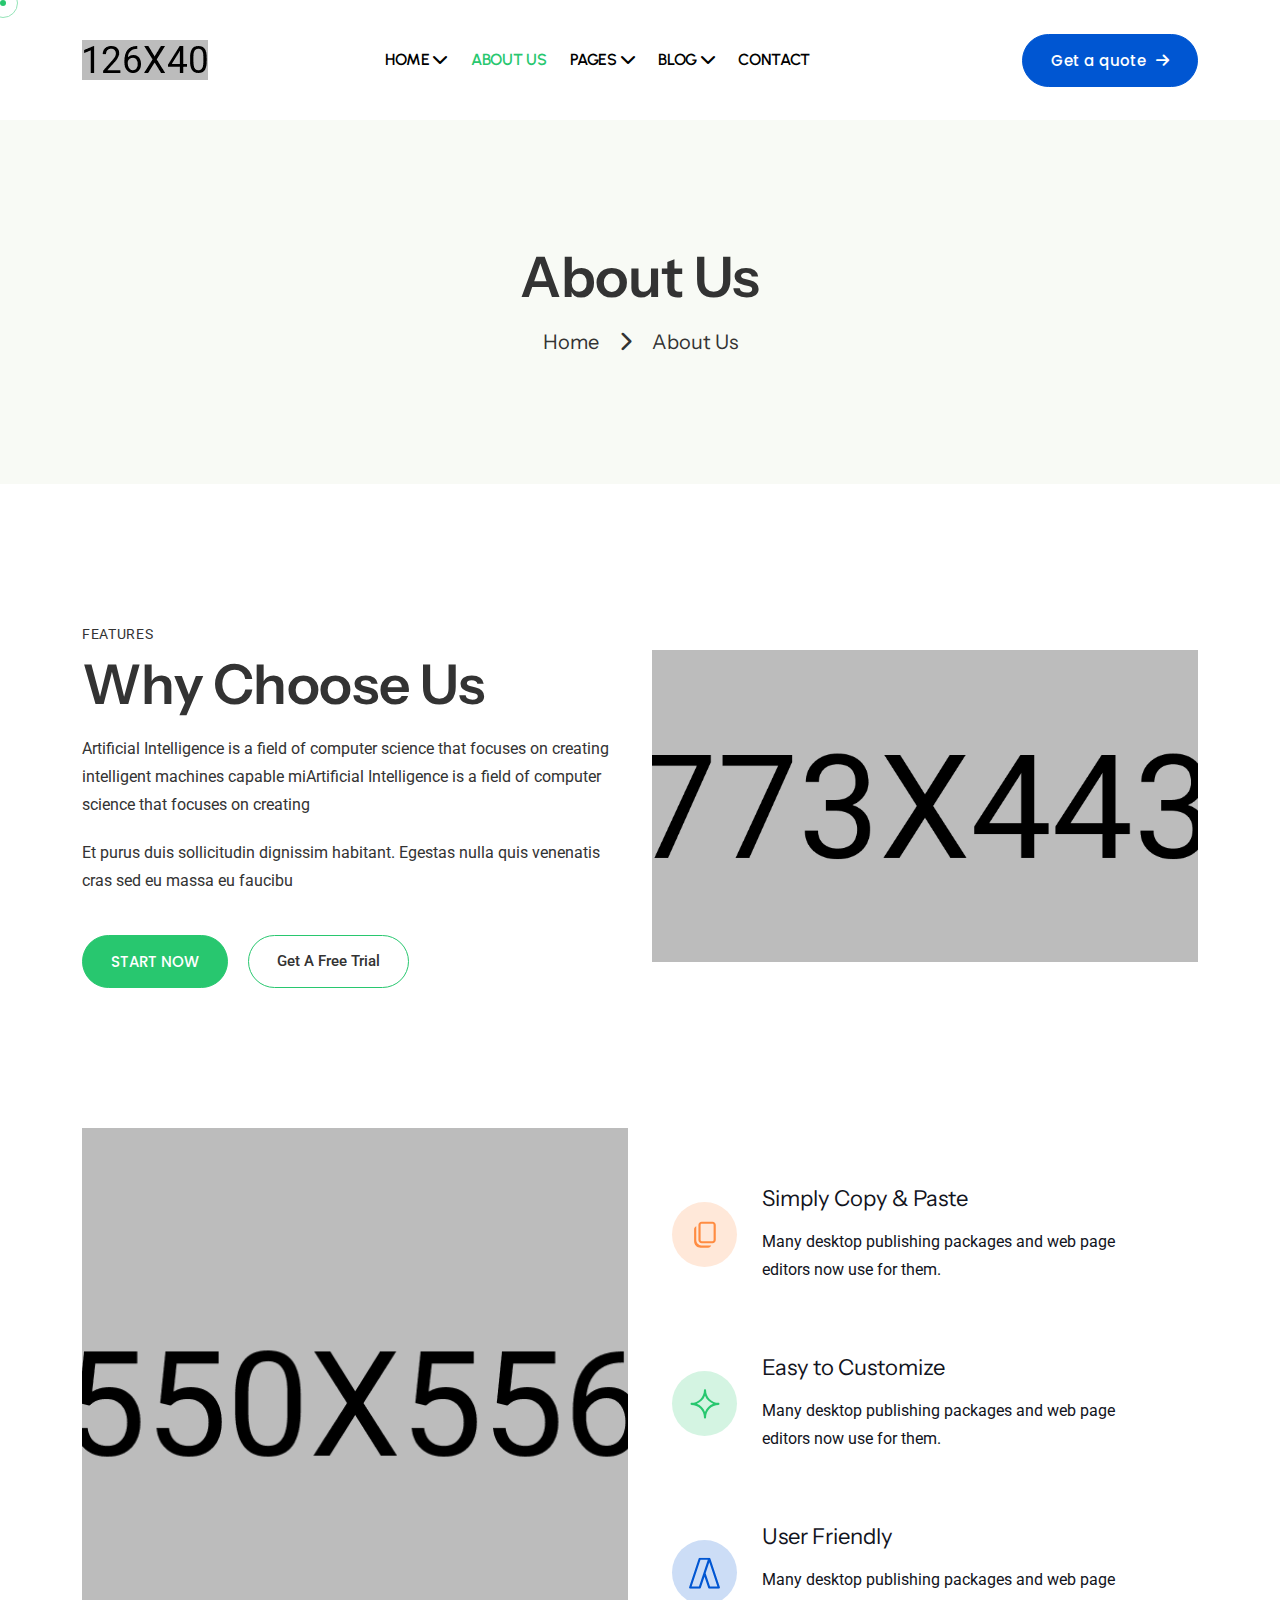
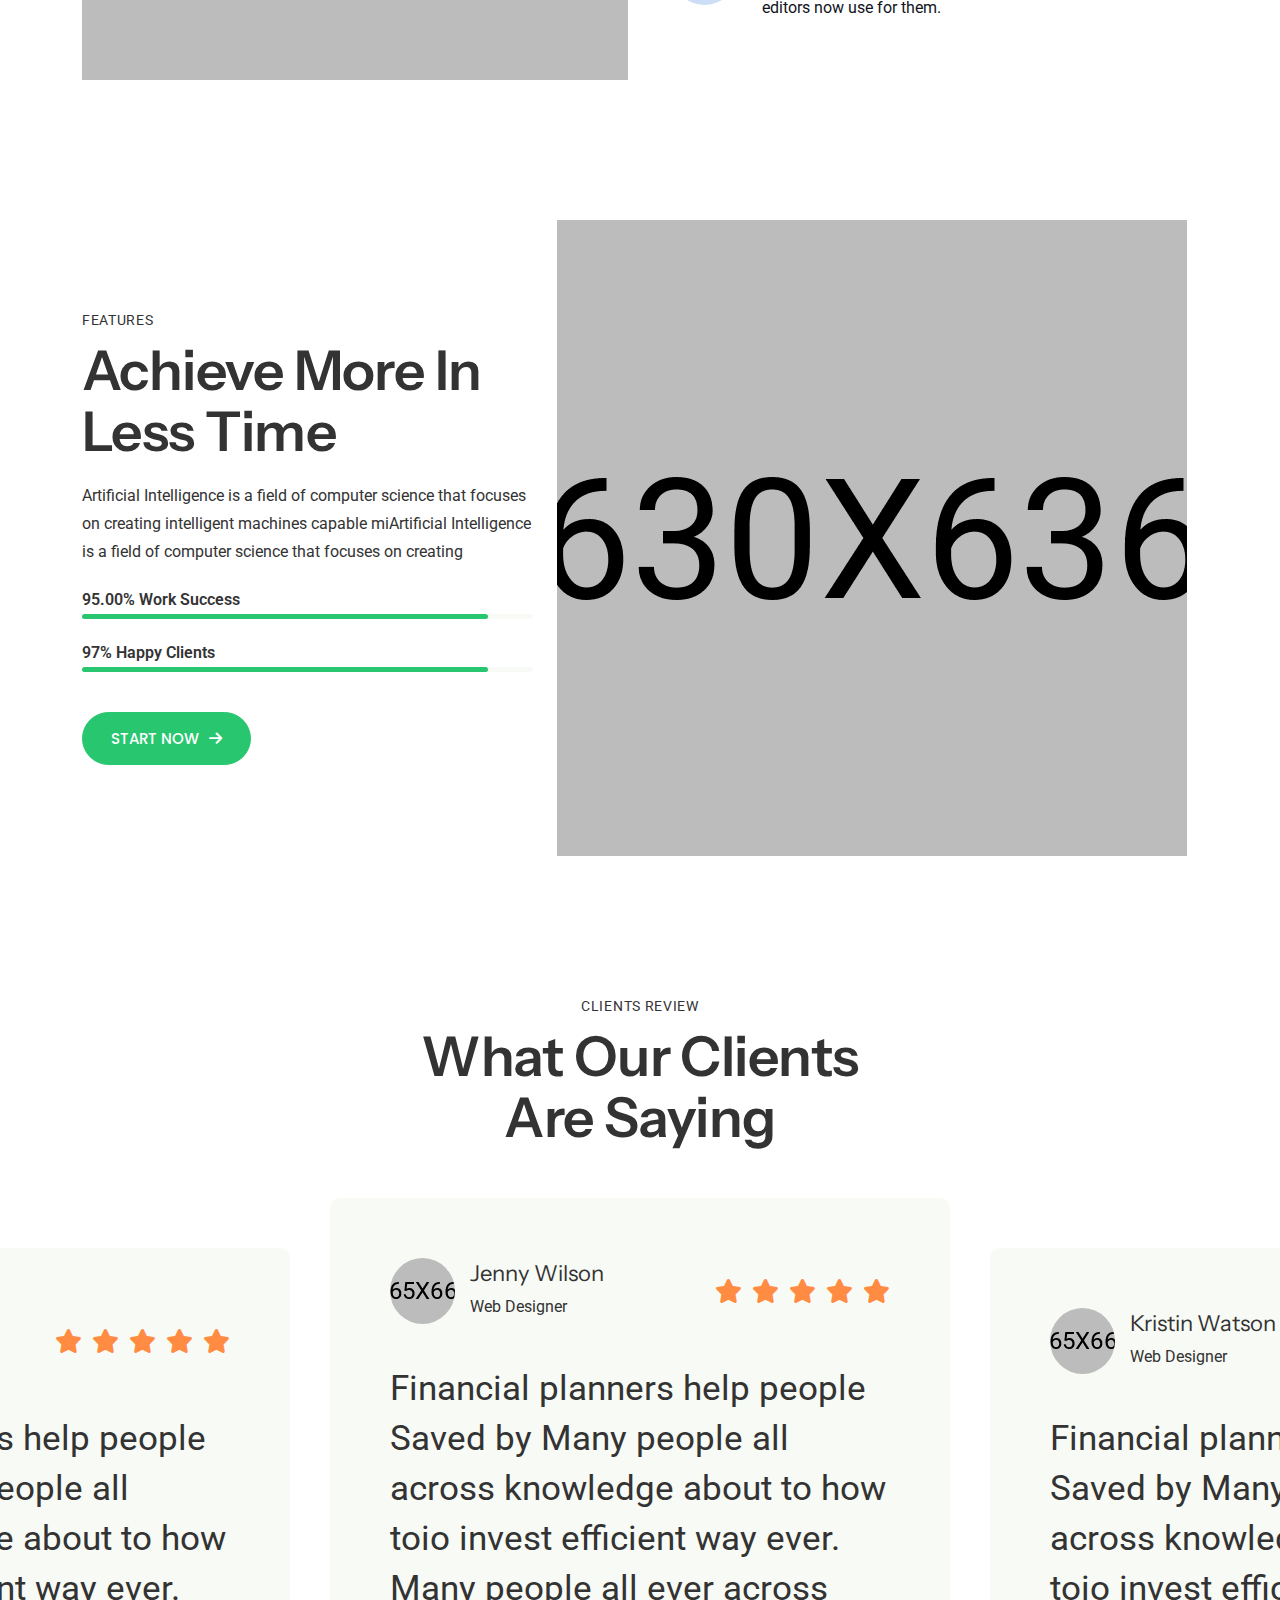
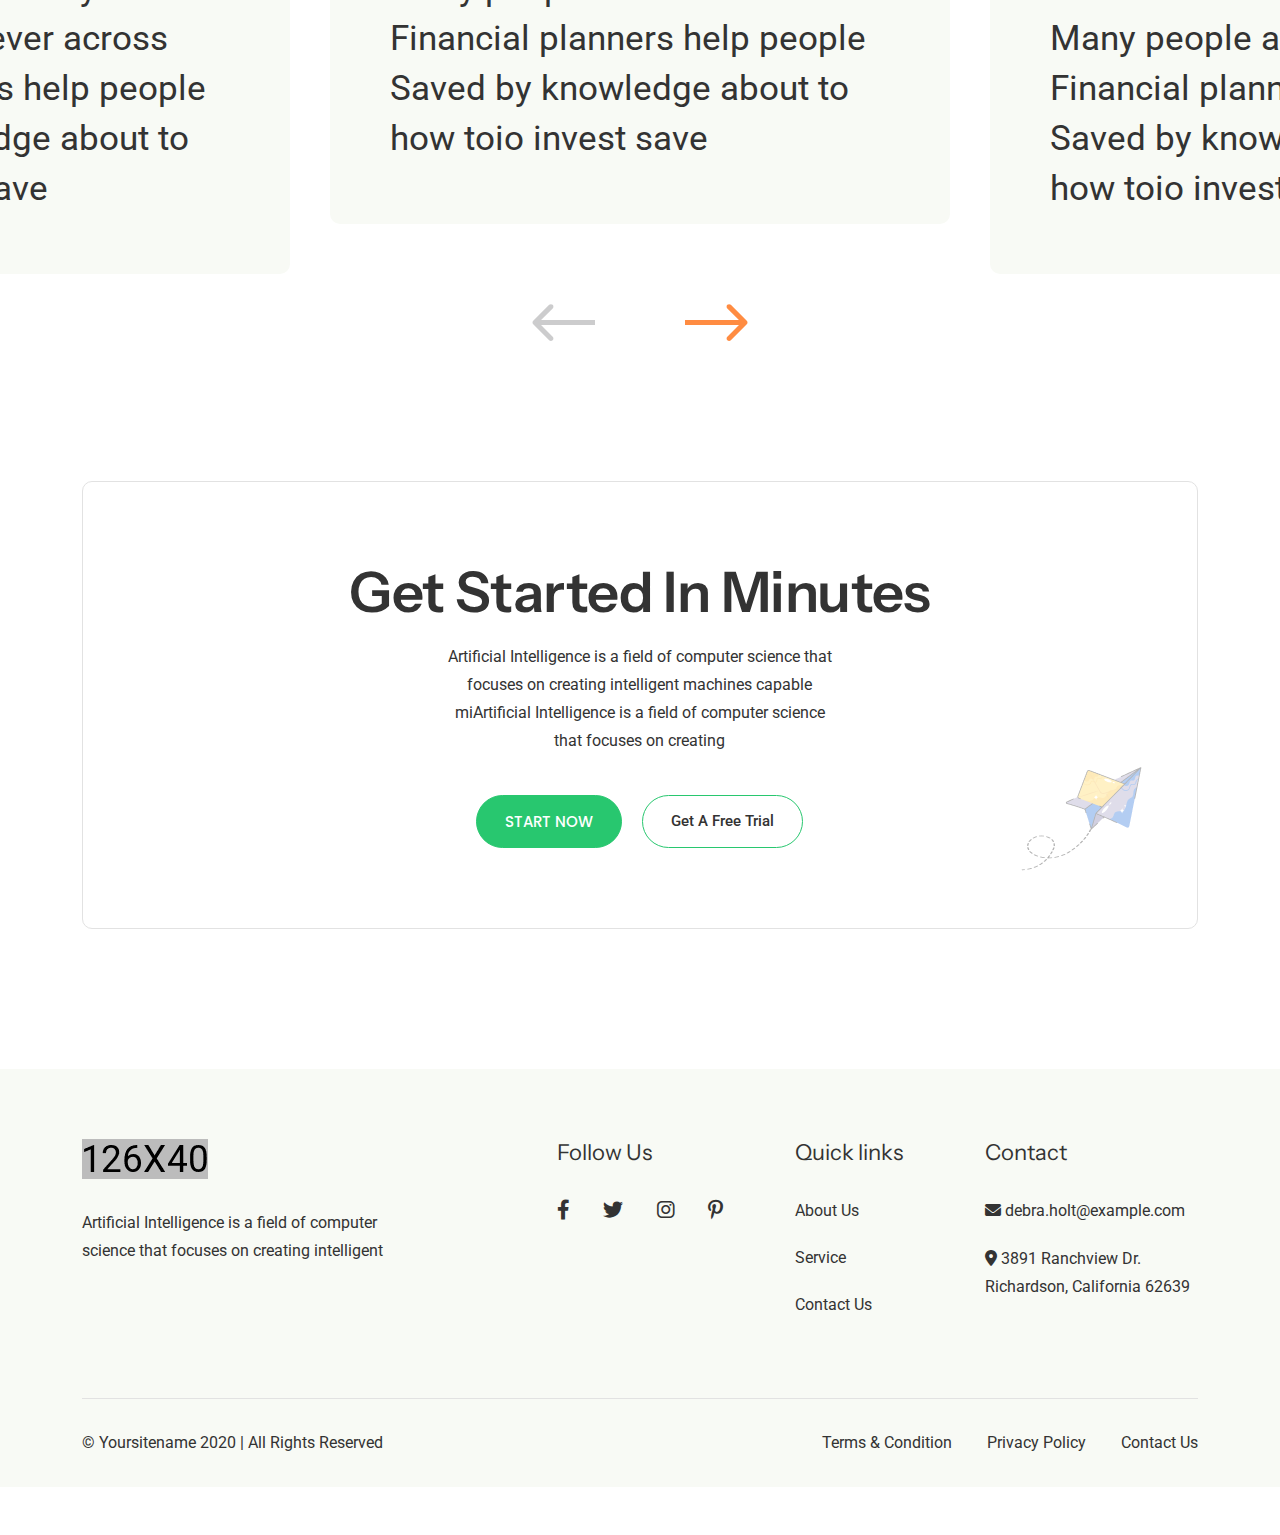
<file: about.html>
<!DOCTYPE html>
<html lang="zxx">

<head>
    <!--=========== Meta Tags ==========-->
    <meta charset="UTF-8">
    <meta http-equiv="X-UA-Compatible" content="IE=edge">
    <meta name="viewport" content="width=device-width, initial-scale=1">
    <meta name="author" content="themefrey">
    <meta name="description" content="Zensa - Creative Multipurpose Html Template">
    <!--============= Page title ============ -->
    <title>Zensa - Creative Multipurpose Html Template</title>
    <!--===== Favcion =====-->
    <link rel="shortcut icon" href="assets/images/favicon.png">
    <!--===== Bootstrap min.css =====-->
    <link rel="stylesheet" href="assets/css/bootstrap.min.css">
    <!--===== All Min Css =====-->
    <link rel="stylesheet" href="assets/css/all.min.css">
    <!--===== Animate.css =====-->
    <link rel="stylesheet" href="assets/css/animate.css">
    <!--===== MeanMenu.css =====-->
    <link rel="stylesheet" href="assets/css/meanmenu.css">
    <!--===== Swiper Bundle.css =====-->
    <link rel="stylesheet" href="assets/css/swiper-bundle.min.css">
    <!--===== Magnific Popup.css =====-->
    <link rel="stylesheet" href="assets/css/magnific-popup.css">
    <!--===== Text Splitting.css =====-->
    <link rel="stylesheet" href="assets/css/splitting.css">
    <!--===== Main.css =====-->
    <link rel="stylesheet" href="assets/css/main.css">
</head>

<body class="bg-white">


    <!--===== Mouse Cursor Start =====-->
    <div class="mouse-cursor cursor-outer"></div>
    <div class="mouse-cursor cursor-inner"></div>

    <!--===== Back To Top Start =====-->
    <button id="back-top" class="back-to-top">
        <i class="fa-solid fa-chevron-up"></i>
    </button>


    <!--===== Mobilemenu    S T A R T =====-->
    <div class="global-menu-wrapper onepage-nav">
        <div class="global-menu-area text-center">
            <button class="global-menu-toggle"><i class="fal fa-times"></i></button>
            <div class="mobile-logo">
                <a href='index.html'>
                    <img src="assets/images/logo/logo-white.png" alt="logo">
                </a>
            </div>
            <nav class="global-mobile-menu">
                <ul>
                    <li class="menu-item-has-children">
                        <a href='#'>Home</a>
                        <ul class="sub-menu">
                            <li><a class='active' href='index.html'>Home One</a></li>
                            <li><a href='index2.html'>Home Two</a></li>
                            <li><a href='index3.html'>Home Three</a></li>
                        </ul>
                    </li>
                    <li><a href='about.html'>About Us</a></li>
                    <li class="menu-item-has-children">
                        <a href='#'> Pages
                        </a>
                        <ul class="sub-menu">
                            <li><a href='pricing.html'>Pricing</a></li>
                            <li><a href='faq.html'>Faq</a></li>
                        </ul>
                    </li>
                    <li class="menu-item-has-children">
                        <a href='#'> Blog</a>
                        <ul class="sub-menu">
                            <li><a href='blog.html'>Blog</a></li>
                            <li><a href='blog-details.html'>Blog Details</a></li>
                        </ul>
                    </li>
                    <li><a href='contact.html'>Contact</a></li>
                </ul>
            </nav>
        </div>
    </div>

    <!--===== Header Section    S T A R T =====-->
    <header class="global-header  header-layout4">
        <div class="sticky-wrapper">
            <!--=====Main Menu Area -->
            <div class="container">
                <div class="menu-area">
                    <div class="row gy-5 align-items-center justify-content-between">
                        <div class="col-auto">
                            <div class="header-logo">
                                <a href='index.html'>
                                    <img src="assets/images/logo/logo-blue.png" alt="logo">
                                </a>
                            </div>
                        </div>
                        <div class="col-auto">
                            <nav class="main-menu d-none d-xl-inline-block">
                                <ul>
                                    <li class="menu-item-has-children">
                                        <a href='#'>Home <i class="fa-solid fa-chevron-down"></i>
                                        </a>
                                        <ul class="sub-menu">
                                            <li><a href='index.html'>Home One</a></li>
                                            <li><a class='active' href='index2.html'>Home Two</a></li>
                                            <li><a class='active' href='index3.html'>Home Three</a></li>
                                        </ul>
                                    </li>
                                    <li><a class='active' href='about.html'>About Us</a></li>
                                    <li class="menu-item-has-children">
                                        <a href='#'> Pages <i class="fa-solid fa-chevron-down"></i>
                                        </a>
                                        <ul class="sub-menu">
                                            <li><a href='pricing.html'>Pricing</a></li>
                                            <li><a href='faq.html'>Faq</a></li>
                                        </ul>
                                    </li>
                                    <li class="menu-item-has-children">
                                        <a href='#'> Blog <i class="fa-solid fa-chevron-down"></i></a>
                                        <ul class="sub-menu">
                                            <li><a href='blog.html'>Blog</a></li>
                                            <li><a href='blog-details.html'>Blog Details</a></li>
                                        </ul>
                                    </li>
                                    <li><a href='contact.html'>Contact</a></li>
                                </ul>
                            </nav>
                            <div class="header-button d-flex d-xl-none">
                                <button type="button" class="global-menu-toggle sidebar-btn">
                                    <i class="fa-solid fa-bars"></i>
                                </button>
                            </div>
                        </div>
                        <div class="col-auto d-none d-xl-block">
                            <div class="header-button">
                                <a class="theme-btn style9" href="contact.html">Get a quote <i
                                        class="fa-solid fa-arrow-right"></i></a>
                                <button type="button"
                                    class="simple-icon sideMenuInfo sidebar-btn style3  d-block d-xl-none">
                                    <span class="line"></span>
                                    <span class="line"></span>
                                    <span class="line"></span>
                                </button>
                            </div>
                        </div>
                    </div>
                </div>
            </div>
        </div>
    </header>

    <!--===== Breadcumb Section    S T A R T =====-->
    <div class="breadcumb">
        <div class="container">
            <div class="breadcumb__title">About Us</div>
            <ul class="breadcumb__link">
                <li><a href="#!">Home</a></li>
                <li><a href="#!"><i class="fa-solid fa-chevron-right"></i></a></li>
                <li><a href="#!">About Us</a></li>
            </ul>
        </div>
    </div>

    <!--===== Wcu Section    S T A R T =====-->
    <div class="wcu1 section-padding fix">
        <div class="container">
            <div class="row gy-5 d-flex align-items-center">
                <div class="col-xl-6">
                    <div class="wcu1-content">
                        <div class="section-top style2">
                            <p class="subtitle">Features</p>
                            <h4 class="title">Why Choose Us</h4>
                        </div>
                        <p class="wcu1-content__desc">Artificial Intelligence is a field of computer science that
                            focuses on creating intelligent machines capable miArtificial Intelligence is a field of
                            computer science that focuses on creating</p>
                        <p class="wcu1-content__desc mb-0">Et purus duis sollicitudin dignissim habitant. Egestas nulla
                            quis venenatis cras sed eu massa eu faucibu</p>
                        <div class="wcu1-btns">
                            <a href="#!" class="theme-btn style10">Start Now</a>
                            <a href="#!" class="theme-btn style11">Get A free Trial</a>
                        </div>
                    </div>
                </div>
                <div class="col-xl-6">
                    <div class="wcu1-thumb">
                        <img src="assets/images/wcu/wcu-thumb1_1.png" alt="thumb">
                    </div>
                </div>
            </div>
        </div>
    </div>

    <!--===== Feature2 Section    S T A R T =====-->
    <div class="feature2 section-padding pt-0 fix">
        <div class="container">
            <div class="row gy-4 d-flex align-items-center">
                <div class="col-xl-6">
                    <div class="feature2__thumb"><img src="assets/images/feature/feature-thumb1_1.png" alt="thumb">
                    </div>
                </div>
                <div class="col-xl-6">
                    <div class="feature2-item">
                        <div class="feature2-item__icon bg-yellow">
                            <svg xmlns="http://www.w3.org/2000/svg" width="22" height="27" viewBox="0 0 22 27"
                                fill="none">
                                <path
                                    d="M2.26886 5.21531L2.26823 19.1139C2.26823 21.9858 4.50322 24.3357 7.32875 24.5191L7.6849 24.5306L17.2494 24.5321C16.8028 25.7936 15.5994 26.6973 14.1849 26.6973H6.60156C3.01171 26.6973 0.101562 23.7871 0.101562 20.1973V8.2806C0.101562 6.86529 1.00624 5.66128 2.26886 5.21531ZM18.5182 0.697266C20.3132 0.697266 21.7682 2.15234 21.7682 3.94727V19.1139C21.7682 20.9089 20.3132 22.3639 18.5182 22.3639H7.6849C5.88997 22.3639 4.4349 20.9089 4.4349 19.1139V3.94727C4.4349 2.15234 5.88997 0.697266 7.6849 0.697266H18.5182ZM18.5182 2.86393H7.6849C7.08659 2.86393 6.60156 3.34896 6.60156 3.94727V19.1139C6.60156 19.7122 7.08659 20.1973 7.6849 20.1973H18.5182C19.1165 20.1973 19.6016 19.7122 19.6016 19.1139V3.94727C19.6016 3.34896 19.1165 2.86393 18.5182 2.86393Z"
                                    fill="#FF8C42" />
                            </svg>
                        </div>
                        <div class="feature2-item__content">
                            <div class="feature2-item__content-title">Simply Copy & Paste</div>
                            <p class="feature2-item__content-desc">Many desktop publishing packages and web page editors
                                now use for them.</p>
                        </div>
                    </div>
                    <div class="feature2-item">
                        <div class="feature2-item__icon bg-green">
                            <svg xmlns="http://www.w3.org/2000/svg" width="30" height="30" viewBox="0 0 30 30"
                                fill="none">
                                <path
                                    d="M28.4889 13.8267C25.189 13.8229 22.0254 12.5036 19.6921 10.1582C17.3587 7.81284 16.0462 4.63288 16.0424 1.316C16.0424 1.03949 15.9332 0.774314 15.7386 0.578796C15.5441 0.383278 15.2803 0.273438 15.0052 0.273438C14.7301 0.273438 14.4663 0.383278 14.2718 0.578796C14.0773 0.774314 13.968 1.03949 13.968 1.316C13.9643 4.63288 12.6517 7.81284 10.3184 10.1582C7.98505 12.5036 4.82143 13.8229 1.52158 13.8267C1.2465 13.8267 0.982679 13.9366 0.788165 14.1321C0.593652 14.3276 0.484375 14.5928 0.484375 14.8693C0.484375 15.1458 0.593652 15.411 0.788165 15.6065C0.982679 15.802 1.2465 15.9118 1.52158 15.9118C4.82143 15.9156 7.98505 17.2349 10.3184 19.5803C12.6517 21.9257 13.9643 25.1057 13.968 28.4225C13.968 28.699 14.0773 28.9642 14.2718 29.1597C14.4663 29.3553 14.7301 29.4651 15.0052 29.4651C15.2803 29.4651 15.5441 29.3553 15.7386 29.1597C15.9332 28.9642 16.0424 28.699 16.0424 28.4225C16.0462 25.1057 17.3587 21.9257 19.6921 19.5803C22.0254 17.2349 25.189 15.9156 28.4889 15.9118C28.764 15.9118 29.0278 15.802 29.2223 15.6065C29.4168 15.411 29.5261 15.1458 29.5261 14.8693C29.5261 14.5928 29.4168 14.3276 29.2223 14.1321C29.0278 13.9366 28.764 13.8267 28.4889 13.8267ZM15.0052 23.0364C14.2718 21.1929 13.1734 19.5184 11.7767 18.1145C10.38 16.7106 8.71408 15.6065 6.88009 14.8693C8.71408 14.132 10.38 13.0279 11.7767 11.624C13.1734 10.2201 14.2718 8.54564 15.0052 6.70217C15.7387 8.54564 16.8371 10.2201 18.2338 11.624C19.6305 13.0279 21.2964 14.132 23.1304 14.8693C21.2964 15.6065 19.6305 16.7106 18.2338 18.1145C16.8371 19.5184 15.7387 21.1929 15.0052 23.0364Z"
                                    fill="#28C76F" />
                            </svg>
                        </div>
                        <div class="feature2-item__content">
                            <div class="feature2-item__content-title">Easy to Customize</div>
                            <p class="feature2-item__content-desc">Many desktop publishing packages and web page editors
                                now use for them.</p>
                        </div>
                    </div>
                    <div class="feature2-item mb-0">
                        <div class="feature2-item__icon bg-blue">
                            <svg xmlns="http://www.w3.org/2000/svg" width="31" height="32" viewBox="0 0 31 32"
                                fill="none">
                                <g clip-path="url(#clip0_11609_2006)">
                                    <path
                                        d="M30.8937 30.2786L21.3292 1.43682C21.1779 0.980139 20.7508 0.692805 20.2941 0.697553C20.2928 0.697553 20.2916 0.697266 20.2904 0.697266H20.2868C20.2861 0.697266 20.2854 0.697266 20.2846 0.697266H10.6993C10.2343 0.697266 9.82134 0.995247 9.67501 1.43668L0.10953 30.2784C0.00046698 30.6075 0.0560058 30.9688 0.258881 31.2498C0.461756 31.5308 0.787219 31.6973 1.13383 31.6973H10.7262C11.1912 31.6973 11.6042 31.3993 11.7505 30.9577L15.5015 19.6456L19.2529 30.9577C19.3993 31.3991 19.8121 31.6973 20.2772 31.6973H29.8693C30.2159 31.6973 30.5413 31.5308 30.7442 31.2498C30.9472 30.9688 31.0028 30.6075 30.8937 30.2786ZM9.94709 29.539H2.62863L11.4783 2.85551H18.7955L9.94709 29.539ZM21.0563 29.539L16.6387 16.217L20.2976 5.18281L28.3747 29.5389H21.0563V29.539Z"
                                        fill="#0056D2" />
                                </g>
                                <defs>
                                    <clipPath id="clip0_11609_2006">
                                        <rect width="31" height="31" fill="white" transform="translate(0 0.697266)" />
                                    </clipPath>
                                </defs>
                            </svg>
                        </div>
                        <div class="feature2-item__content">
                            <div class="feature2-item__content-title">User Friendly</div>
                            <p class="feature2-item__content-desc">Many desktop publishing packages and web page editors
                                now use for them.</p>
                        </div>
                    </div>
                </div>
            </div>
        </div>
    </div>

    <!--===== Feature3 Section    S T A R T =====-->
    <div class="feature3 section-padding fix pt-0">
        <div class="container">
            <div class="row gy-5 d-flex align-items-center">
                <div class="col-xl-5">
                    <div class="section-top style2">
                        <p class="subtitle">Features</p>
                        <h4 class="title">Achieve More in Less Time</h4>
                    </div>
                    <p class="feature3__desc">Artificial Intelligence is a field of computer science that focuses on
                        creating intelligent machines capable miArtificial Intelligence is a field of computer science
                        that focuses on creating</p>

                    <div class="progress-wrap">
                        <div class="progress-item">
                            <p class="progress-item__title">95.00% Work Success</p>
                            <div class="progress-item__line"></div>
                        </div>
                        <div class="progress-item mb-0">
                            <p class="progress-item__title">97% Happy Clients</p>
                            <div class="progress-item__line"></div>
                        </div>
                    </div>

                    <a href="#!" class="theme-btn style10">Start Now <i class="fa-solid fa-arrow-right"></i></a>
                </div>
                <div class="col-xl-7">
                    <div class="feature3-thumb">
                        <img src="assets/images/feature/feature-thumb3_1.png" alt="thumb">
                    </div>
                </div>
            </div>
        </div>
    </div>

    <!--===== Testimonial2 Section    S T A R T =====-->
    <div class="testimonial2 section-padding pt-0 fix">
        <div class="container">
            <div class="row  d-flex align-items-center justify-content-center">
                <div class="col-xl-5">
                    <div class="section-top style2 text-center mb-100">
                        <p class="subtitle text-center">Clients Review</p>
                        <h4 class="title">What Our Clients Are Saying</h4>
                    </div>
                </div>
            </div>
        </div>

        <!--  -->
        <div class="swiper testimonial2-slider overflow-visible">
            <div class="swiper-wrapper">
                <div class="swiper-slide">
                    <div class="testimonial2-card">
                        <div class="testimonial2-card__header">
                            <div class="testimonial2-card-profile">
                                <div class="testimonial2-card-profile__img"><img
                                        src="assets/images/testimonial/testimonial-thumb2_1.png" alt="thumb"></div>
                                <div class="testimonial2-card-profile__content">
                                    <div class="testimonial2-card-profile__content-name">Jenny Wilson</div>
                                    <div class="testimonial2-card-profile__content-desig">Web Designer</div>
                                </div>
                            </div>
                            <div class="testimonial2-card__review">
                                <i class="fa-solid fa-star"></i>
                                <i class="fa-solid fa-star"></i>
                                <i class="fa-solid fa-star"></i>
                                <i class="fa-solid fa-star"></i>
                                <i class="fa-solid fa-star"></i>
                            </div>
                        </div>
                        <p class="testimonial2-card__desc">
                            Financial planners help people Saved by Many people all across knowledge about to how toio
                            invest efficient way ever. Many people all ever across Financial planners help people Saved
                            by knowledge about to how toio invest save
                        </p>
                    </div>
                </div>
                <div class="swiper-slide">
                    <div class="testimonial2-card">
                        <div class="testimonial2-card__header">
                            <div class="testimonial2-card-profile">
                                <div class="testimonial2-card-profile__img"><img
                                        src="assets/images/testimonial/testimonial-thumb2_2.png" alt="thumb"></div>
                                <div class="testimonial2-card-profile__content">
                                    <div class="testimonial2-card-profile__content-name">Kristin Watson</div>
                                    <div class="testimonial2-card-profile__content-desig">Web Designer</div>
                                </div>
                            </div>
                            <div class="testimonial2-card__review">
                                <i class="fa-solid fa-star"></i>
                                <i class="fa-solid fa-star"></i>
                                <i class="fa-solid fa-star"></i>
                                <i class="fa-solid fa-star"></i>
                                <i class="fa-solid fa-star"></i>
                            </div>
                        </div>
                        <p class="testimonial2-card__desc">
                            Financial planners help people Saved by Many people all across knowledge about to how toio
                            invest efficient way ever. Many people all ever across Financial planners help people Saved
                            by knowledge about to how toio invest save
                        </p>
                    </div>
                </div>
                <div class="swiper-slide">
                    <div class="testimonial2-card">
                        <div class="testimonial2-card__header">
                            <div class="testimonial2-card-profile">
                                <div class="testimonial2-card-profile__img"><img
                                        src="assets/images/testimonial/testimonial-thumb2_1.png" alt="thumb"></div>
                                <div class="testimonial2-card-profile__content">
                                    <div class="testimonial2-card-profile__content-name">Jenny Wilson</div>
                                    <div class="testimonial2-card-profile__content-desig">Web Designer</div>
                                </div>
                            </div>
                            <div class="testimonial2-card__review">
                                <i class="fa-solid fa-star"></i>
                                <i class="fa-solid fa-star"></i>
                                <i class="fa-solid fa-star"></i>
                                <i class="fa-solid fa-star"></i>
                                <i class="fa-solid fa-star"></i>
                            </div>
                        </div>
                        <p class="testimonial2-card__desc">
                            Financial planners help people Saved by Many people all across knowledge about to how toio
                            invest efficient way ever. Many people all ever across Financial planners help people Saved
                            by knowledge about to how toio invest save
                        </p>
                    </div>
                </div>
                <div class="swiper-slide">
                    <div class="testimonial2-card">
                        <div class="testimonial2-card__header">
                            <div class="testimonial2-card-profile">
                                <div class="testimonial2-card-profile__img"><img
                                        src="assets/images/testimonial/testimonial-thumb2_2.png" alt="thumb"></div>
                                <div class="testimonial2-card-profile__content">
                                    <div class="testimonial2-card-profile__content-name">Kristin Watson</div>
                                    <div class="testimonial2-card-profile__content-desig">Web Designer</div>
                                </div>
                            </div>
                            <div class="testimonial2-card__review">
                                <i class="fa-solid fa-star"></i>
                                <i class="fa-solid fa-star"></i>
                                <i class="fa-solid fa-star"></i>
                                <i class="fa-solid fa-star"></i>
                                <i class="fa-solid fa-star"></i>
                            </div>
                        </div>
                        <p class="testimonial2-card__desc">
                            Financial planners help people Saved by Many people all across knowledge about to how toio
                            invest efficient way ever. Many people all ever across Financial planners help people Saved
                            by knowledge about to how toio invest save
                        </p>
                    </div>
                </div>
            </div>

            <div class="testimonial2-card-controls">
                <button class="testimonial1-card-controls__arrowLeft element-controls__arrowLeft">
                    <svg xmlns="http://www.w3.org/2000/svg" width="63" height="37" viewBox="0 0 63 37" fill="none">
                        <path
                            d="M1.23223 20.3068C0.25592 19.3305 0.25592 17.7476 1.23223 16.7713L17.1421 0.861397C18.1184 -0.114914 19.7014 -0.114914 20.6777 0.861397C21.654 1.83771 21.654 3.42062 20.6777 4.39693L6.53553 18.5391L20.6777 32.6812C21.654 33.6575 21.654 35.2404 20.6777 36.2167C19.7014 37.193 18.1184 37.193 17.1421 36.2167L1.23223 20.3068ZM63 21.0391L3 21.0391L3 16.0391L63 16.0391L63 21.0391Z"
                            fill="#CCCCCD" />
                    </svg>
                </button>
                <button class="testimonial1-card-controls__arrowRight element-controls__arrowRight">
                    <svg xmlns="http://www.w3.org/2000/svg" width="63" height="37" viewBox="0 0 63 37" fill="none">
                        <path
                            d="M61.7678 20.3068C62.7441 19.3305 62.7441 17.7476 61.7678 16.7713L45.8579 0.861397C44.8816 -0.114914 43.2986 -0.114914 42.3223 0.861397C41.346 1.83771 41.346 3.42062 42.3223 4.39693L56.4645 18.5391L42.3223 32.6812C41.346 33.6575 41.346 35.2404 42.3223 36.2167C43.2986 37.193 44.8816 37.193 45.8579 36.2167L61.7678 20.3068ZM-2.18557e-07 21.0391L60 21.0391L60 16.0391L2.18557e-07 16.0391L-2.18557e-07 21.0391Z"
                            fill="#FF8C42" />
                    </svg>
                </button>
            </div>
        </div>
        <!--  -->
    </div>


    <!--===== Cta4 Section    S T A R T =====-->
    <div class="cta4 section-padding pt-0 fix">
        <div class="container">
            <div class="cta4-wrapper">
                <div class="cta4-wrapper__shape1"><img src="assets/images/cta/cta2-shape1_1.png" alt="shape"></div>
                <div class="row d-flex align-items-center justify-content-center">
                    <div class="col-xl-8">
                        <div class="cta4__title">Get Started in Minutes</div>
                        <p class="cta4__desc">Artificial Intelligence is a field of computer science that focuses on
                            creating intelligent machines capable miArtificial Intelligence is a field of computer
                            science that focuses on creating</p>
                        <div class="cta4__btn">
                            <a href="#!" class="theme-btn style10">Start Now</a>
                            <a href="#!" class="theme-btn style11">Get A free Trial</a>
                        </div>
                    </div>
                </div>
            </div>
        </div>
    </div>

    <!--===== Footer Section    S T A R T =====-->
    <footer class="footer2 fix">
        <div class="container">
            <div class="row gy-5">
                <div class="col-xl-5">
                    <div class="footer2__logo"><img src="assets/images/logo/logo-dark.png" alt="logo"></div>
                    <p class="footer2__desc">Artificial Intelligence is a field of computer science that focuses on
                        creating intelligent</p>
                </div>
                <div class="col-xl-2">
                    <div class="footer2__widget">
                        <div class="footer2__widget-title">Follow Us</div>
                        <div class="social-link">
                            <a href="#!" class="social-link__item"><i class="fa-brands fa-facebook-f"></i></a>
                            <a href="#!" class="social-link__item"><i class="fa-brands fa-twitter"></i></a>
                            <a href="#!" class="social-link__item"><i class="fa-brands fa-instagram"></i></a>
                            <a href="#!" class="social-link__item"><i class="fa-brands fa-pinterest-p"></i></a>
                        </div>
                    </div>
                </div>
                <div class="col-xl-2">
                    <div class="footer2__widget ps-xl-5">
                        <div class="footer2__widget-title">Quick links</div>
                        <ul class="nav-wrapper">
                            <li class="nav-wrapper__link"><a href="#!">About Us</a></li>
                            <li class="nav-wrapper__link"><a href="#!">Service</a></li>
                            <li class="nav-wrapper__link"><a href="#!">Contact Us</a></li>
                        </ul>
                    </div>
                </div>
                <div class="col-xl-3">
                    <div class="footer2__widget ps-xl-5">
                        <div class="footer2__widget-title">Contact</div>
                        <ul class="social-contact">
                            <li class="social-contact__item"> <a href="#!"><i class="fa-solid fa-envelope"></i>
                                    debra.holt@example.com</a> </li>
                            <li class="social-contact__item"> <a href="#!"><i class="fa-solid fa-location-dot"></i> 3891
                                    Ranchview Dr. Richardson, California 62639</a> </li>
                        </ul>
                    </div>
                </div>
            </div>
            <div class="footer2__bottom">
                <div class="footer2__bottom-left">
                    © Yoursitename 2020 | All Rights Reserved
                </div>
                <ul class="footer2__bottom-right">
                    <li><a href="#!">Terms & Condition</a></li>
                    <li><a href="#!">Privacy Policy</a></li>
                    <li><a href="contact.html">Contact Us</a></li>
                </ul>
            </div>
        </div>
    </footer>


    <!--===== All JS Plugins =====-->
    <script src="assets/js/jquery-3.7.1.min.js"></script>
    <!--===== Bootstrap Js =====-->
    <script src="assets/js/bootstrap.bundle.min.js"></script>
    <!--===== Waypoints Js =====-->
    <script src="assets/js/jquery.waypoints.js"></script>
    <!--===== Counterup Js =====-->
    <script src="assets/js/jquery.counterup.min.js"></script>
    <!--===== Viewport Js =====-->
    <script src="assets/js/viewport.jquery.js"></script>
    <!--===== Tilt Js =====-->
    <script src="assets/js/tilt.min.js"></script>
    <!--===== Splitting Animation Js =====-->
    <script src="assets/js/splitting.js"></script>
    <!--===== Swiper Slider Js =====-->
    <script src="assets/js/swiper-bundle.min.js"></script>
    <!--===== Magnific Js =====-->
    <script src="assets/js/magnific-popup.min.js"></script>
    <!--===== MeanMenu Js =====-->
    <script src="assets/js/jquery.meanmenu.min.js"></script>
    <!--===== Wow Animation Js =====-->
    <script src="assets/js/wow.min.js"></script>
    <!--===== Main.js =====-->
    <script src="assets/js/main.js"></script>

</body>

</html>
</file>
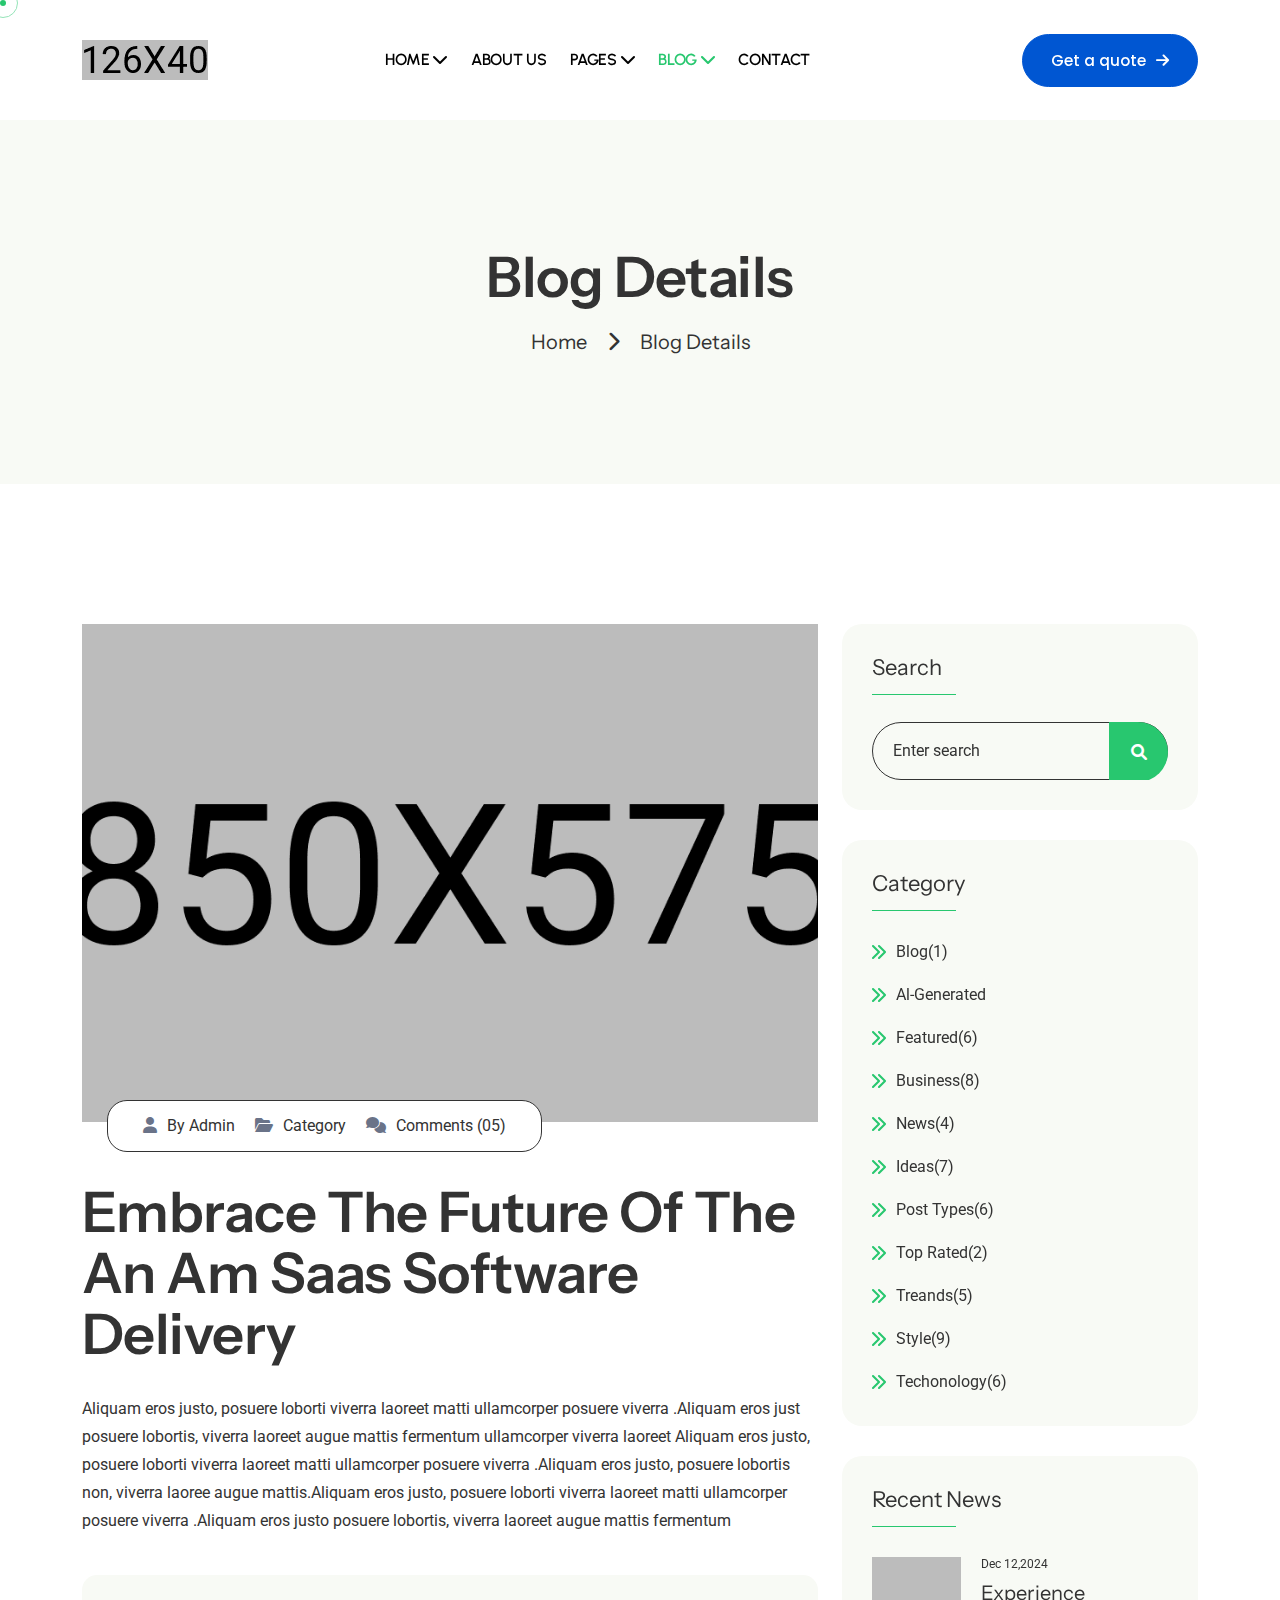
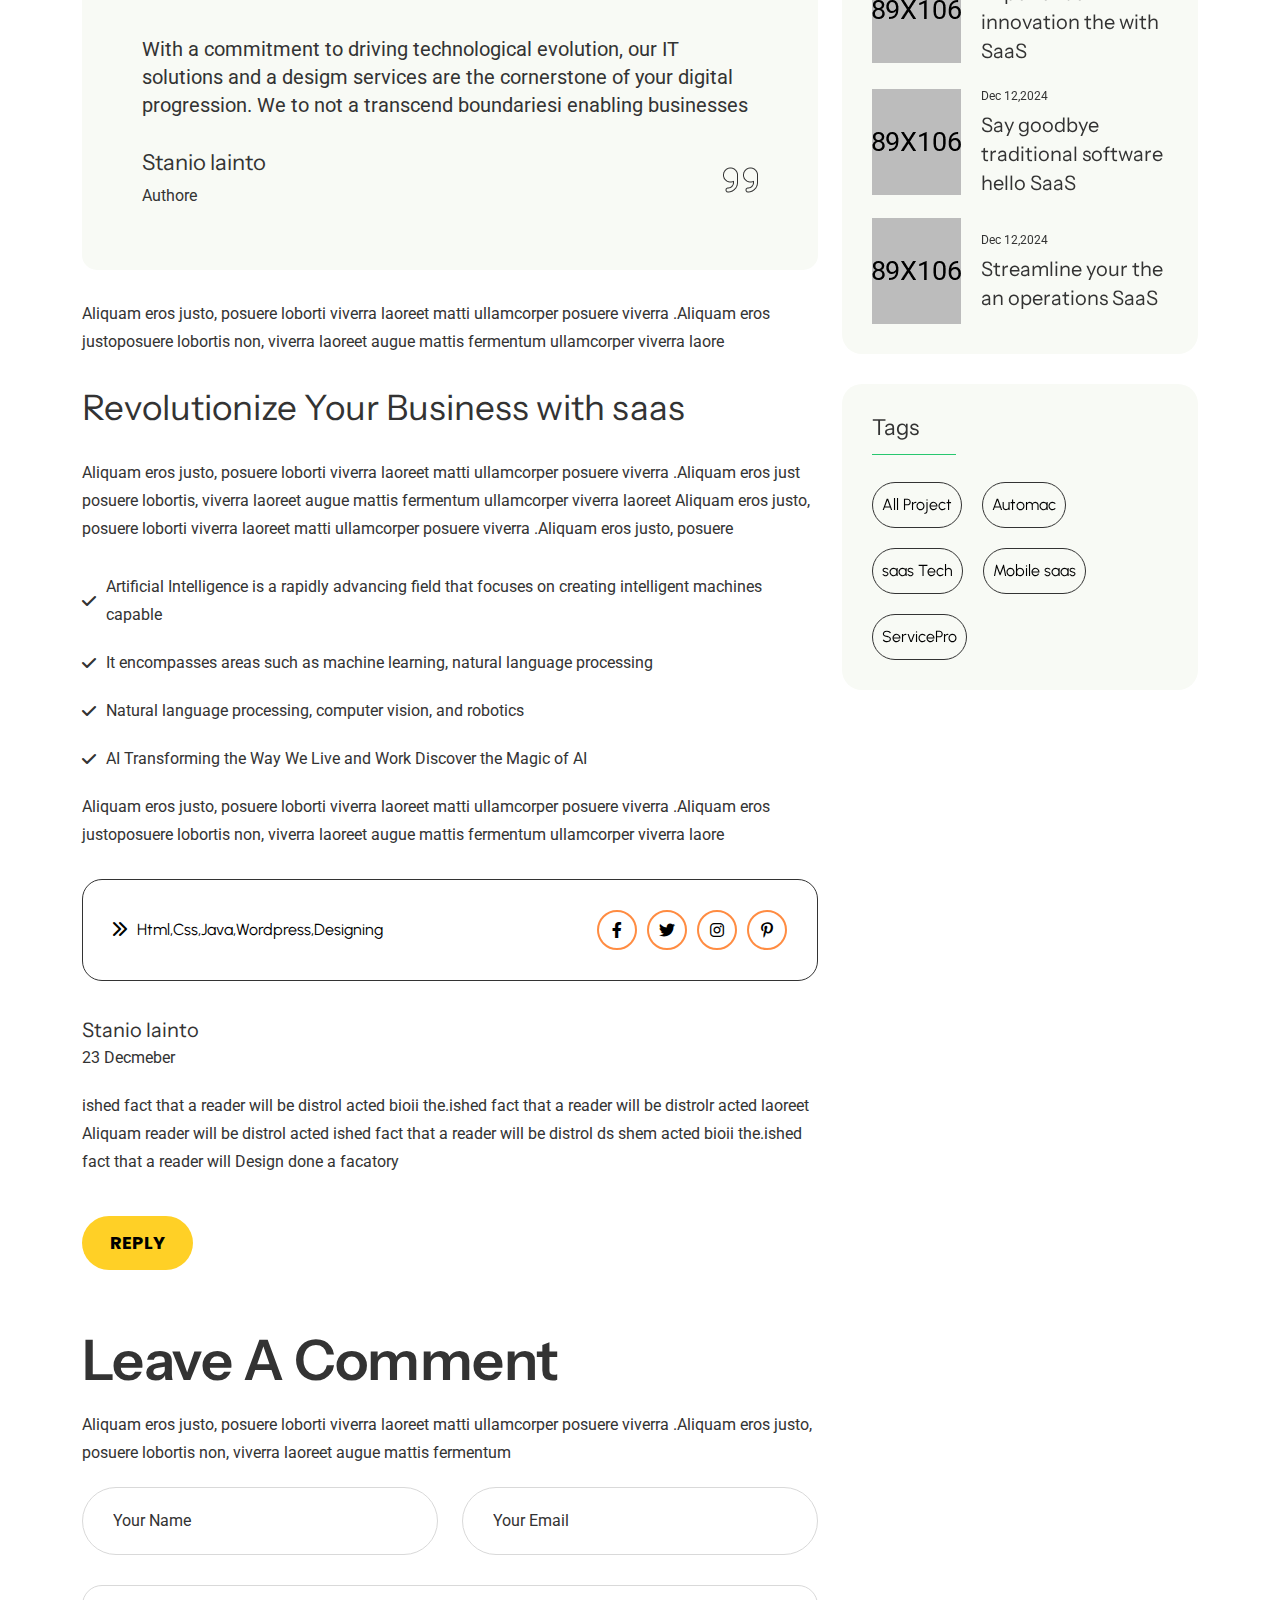
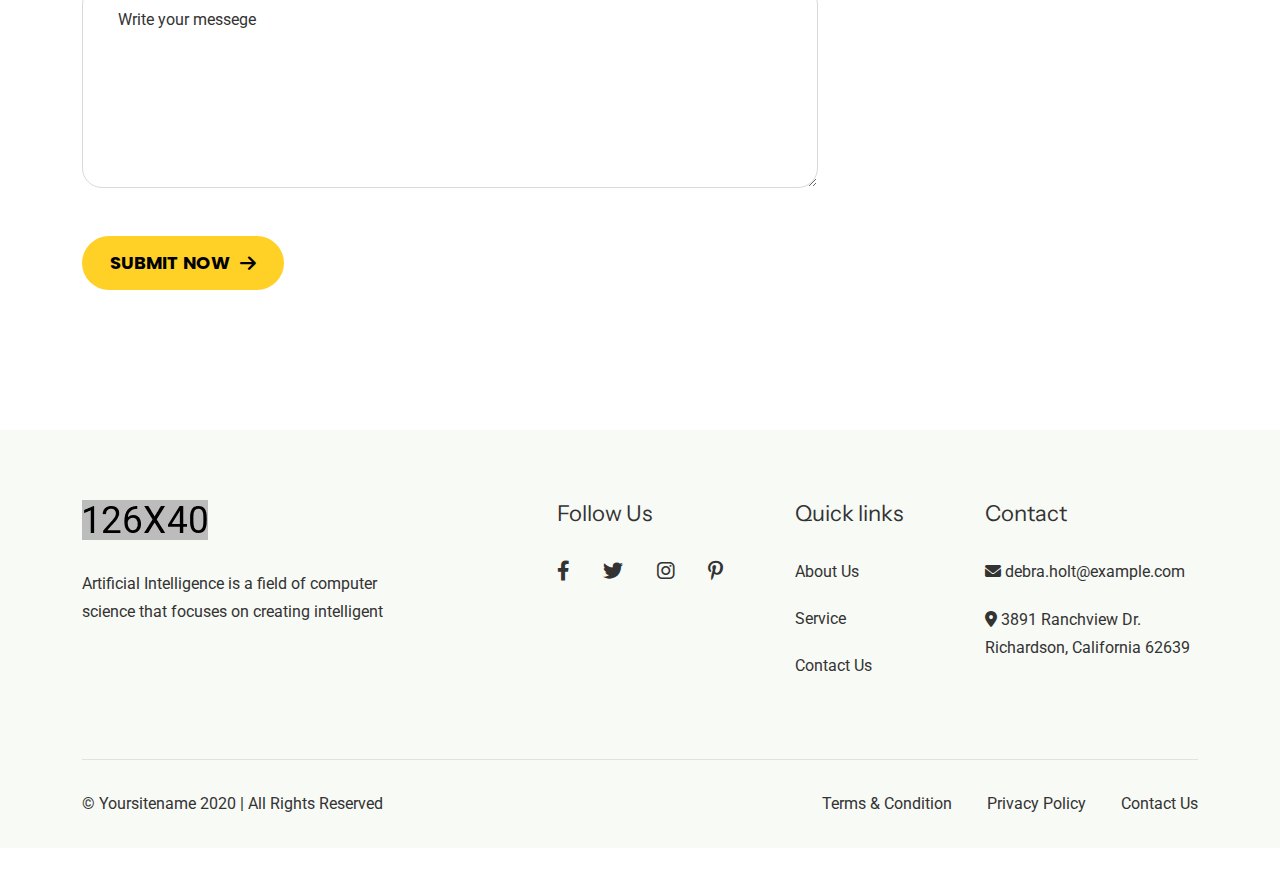
<file: blog-details.html>
<!DOCTYPE html>
<html lang="zxx">

<head>
    <!--=========== Meta Tags ==========-->
    <meta charset="UTF-8">
    <meta http-equiv="X-UA-Compatible" content="IE=edge">
    <meta name="viewport" content="width=device-width, initial-scale=1">
    <meta name="author" content="themefrey">
    <meta name="description" content="Zensa - Creative Multipurpose Html Template">
    <!--============= Page title ============ -->
    <title>Zensa - Creative Multipurpose Html Template</title>
    <!--===== Favcion =====-->
    <link rel="shortcut icon" href="assets/images/favicon.png">
    <!--===== Bootstrap min.css =====-->
    <link rel="stylesheet" href="assets/css/bootstrap.min.css">
    <!--===== All Min Css =====-->
    <link rel="stylesheet" href="assets/css/all.min.css">
    <!--===== Animate.css =====-->
    <link rel="stylesheet" href="assets/css/animate.css">
    <!--===== MeanMenu.css =====-->
    <link rel="stylesheet" href="assets/css/meanmenu.css">
    <!--===== Swiper Bundle.css =====-->
    <link rel="stylesheet" href="assets/css/swiper-bundle.min.css">
    <!--===== Magnific Popup.css =====-->
    <link rel="stylesheet" href="assets/css/magnific-popup.css">
    <!--===== Text Splitting.css =====-->
    <link rel="stylesheet" href="assets/css/splitting.css">
    <!--===== Main.css =====-->
    <link rel="stylesheet" href="assets/css/main.css">
</head>

<body class="bg-white">


    <!--===== Mouse Cursor Start =====-->
    <div class="mouse-cursor cursor-outer"></div>
    <div class="mouse-cursor cursor-inner"></div>

    <!--===== Back To Top Start =====-->
    <button id="back-top" class="back-to-top">
        <i class="fa-solid fa-chevron-up"></i>
    </button>


    <!--===== Mobilemenu    S T A R T =====-->
    <div class="global-menu-wrapper onepage-nav">
        <div class="global-menu-area text-center">
            <button class="global-menu-toggle"><i class="fal fa-times"></i></button>
            <div class="mobile-logo">
                <a href='index.html'>
                    <img src="assets/images/logo/logo-white.png" alt="logo">
                </a>
            </div>
            <nav class="global-mobile-menu">
                <ul>
                    <li class="menu-item-has-children">
                        <a href='#'>Home</a>
                        <ul class="sub-menu">
                            <li><a class='active' href='index.html'>Home One</a></li>
                            <li><a href='index2.html'>Home Two</a></li>
                            <li><a href='index3.html'>Home Three</a></li>
                        </ul>
                    </li>
                    <li><a href='about.html'>About Us</a></li>
                    <li class="menu-item-has-children">
                        <a href='#'> Pages
                        </a>
                        <ul class="sub-menu">
                            <li><a href='pricing.html'>Pricing</a></li>
                            <li><a href='faq.html'>Faq</a></li>
                        </ul>
                    </li>
                    <li class="menu-item-has-children">
                        <a href='#'> Blog</a>
                        <ul class="sub-menu">
                            <li><a href='blog.html'>Blog</a></li>
                            <li><a href='blog-details.html'>Blog Details</a></li>
                        </ul>
                    </li>
                    <li><a href='contact.html'>Contact</a></li>
                </ul>
            </nav>
        </div>
    </div>

    <!--===== Header Section    S T A R T =====-->
    <header class="global-header  header-layout4">
        <div class="sticky-wrapper">
            <!--=====Main Menu Area -->
            <div class="container">
                <div class="menu-area">
                    <div class="row gy-5 align-items-center justify-content-between">
                        <div class="col-auto">
                            <div class="header-logo">
                                <a href='index.html'>
                                    <img src="assets/images/logo/logo-blue.png" alt="logo">
                                </a>
                            </div>
                        </div>
                        <div class="col-auto">
                            <nav class="main-menu d-none d-xl-inline-block">
                                <ul>
                                    <li class="menu-item-has-children">
                                        <a href='#'>Home <i class="fa-solid fa-chevron-down"></i>
                                        </a>
                                        <ul class="sub-menu">
                                            <li><a href='index.html'>Home One</a></li>
                                            <li><a href='index2.html'>Home Two</a></li>
                                            <li><a href='index3.html'>Home Three</a></li>
                                        </ul>
                                    </li>
                                    <li><a href='about.html'>About Us</a></li>
                                    <li class="menu-item-has-children">
                                        <a href='#'> Pages <i class="fa-solid fa-chevron-down"></i>
                                        </a>
                                        <ul class="sub-menu">
                                            <li><a href='pricing.html'>Pricing</a></li>
                                            <li><a href='faq.html'>Faq</a></li>
                                        </ul>
                                    </li>
                                    <li class="menu-item-has-children">
                                        <a class='active' href='#'> Blog <i class="fa-solid fa-chevron-down"></i></a>
                                        <ul class="sub-menu">
                                            <li><a href='blog.html'>Blog</a></li>
                                            <li><a class='active' href='blog-details.html'>Blog Details</a></li>
                                        </ul>
                                    </li>
                                    <li><a href='contact.html'>Contact</a></li>
                                </ul>
                            </nav>
                            <div class="header-button d-flex d-xl-none">
                                <button type="button" class="global-menu-toggle sidebar-btn">
                                    <i class="fa-solid fa-bars"></i>
                                </button>
                            </div>
                        </div>
                        <div class="col-auto d-none d-xl-block">
                            <div class="header-button">
                                <a class="theme-btn style9" href="contact.html">Get a quote <i
                                        class="fa-solid fa-arrow-right"></i></a>
                                <button type="button"
                                    class="simple-icon sideMenuInfo sidebar-btn style3  d-block d-xl-none">
                                    <span class="line"></span>
                                    <span class="line"></span>
                                    <span class="line"></span>
                                </button>
                            </div>
                        </div>
                    </div>
                </div>
            </div>
        </div>
    </header>

    <!--===== Breadcumb Section    S T A R T =====-->
    <div class="breadcumb">
        <div class="container">
            <div class="breadcumb__title">Blog Details </div>
            <ul class="breadcumb__link">
                <li><a href="#!">Home</a></li>
                <li><a href="#!"><i class="fa-solid fa-chevron-right"></i></a></li>
                <li><a href="#!">Blog Details</a></li>
            </ul>
        </div>
    </div>

    <!--===== Blog Section    S T A R T =====-->
    <div class="blog-details section-padding">
        <div class="container">
            <div class="row gy-5">
                <div class="col-xl-8">
                    <div class="blog-details-page">
                        <div class="blog-details-page__thumb">
                            <img src="assets/images/blog/blog-details-thumb1_1.jpg" alt="thumb">
                            <div class="blog-details-page-meta">
                                <div class="blog-details-page-meta__item">
                                    <div class="blog-details-page-meta__item-icon"><i class="fa-solid fa-user"></i>
                                    </div>
                                    <p class="blog-details-page-meta__item-text">By admin</p>
                                </div>
                                <div class="blog-details-page-meta__item">
                                    <div class="blog-details-page-meta__item-icon"><i
                                            class="fa-solid fa-folder-open"></i></div>
                                    <p class="blog-details-page-meta__item-text">Category</p>
                                </div>
                                <div class="blog-details-page-meta__item">
                                    <div class="blog-details-page-meta__item-icon"><i class="fa-solid fa-comments"></i>
                                    </div>
                                    <p class="blog-details-page-meta__item-text">Comments (05)</p>
                                </div>
                            </div>
                        </div>
                        <div class="blog-details-page__title">Embrace the future of the an am saas software delivery
                        </div>
                        <p class="blog-details-page__desc">Aliquam eros justo, posuere loborti viverra laoreet matti
                            ullamcorper posuere viverra .Aliquam eros just posuere lobortis, viverra laoreet augue
                            mattis fermentum ullamcorper viverra laoreet Aliquam eros justo, posuere loborti viverra
                            laoreet matti ullamcorper posuere viverra .Aliquam eros justo, posuere lobortis non, viverra
                            laoree augue mattis.Aliquam eros justo, posuere loborti viverra laoreet matti ullamcorper
                            posuere viverra .Aliquam eros justo posuere lobortis, viverra laoreet augue mattis fermentum
                        </p>
                        <blockquote class="blog-details-page-blockquote">
                            <p class="blog-details-page-blockquote__desc">With a commitment to driving technological
                                evolution, our IT solutions and a desigm services are the cornerstone of your digital
                                progression. We to not a transcend boundariesi enabling businesses</p>
                            <div class="blog-details-page-blockquote-footer">
                                <div class="blog-details-page-blockquote-footer__item">
                                    <div class="blog-details-page-blockquote-footer__item-name">Stanio lainto</div>
                                    <p class="blog-details-page-blockquote-footer__item-desig">Authore</p>
                                </div>
                                <div class="blog-details-page-blockquote-footer__item">
                                    <img src="assets/images/blog/blog-details-quote-icon.png" alt="icon">
                                </div>
                            </div>
                        </blockquote>
                        <p class="blog-details-page__desc">Aliquam eros justo, posuere loborti viverra laoreet matti
                            ullamcorper posuere viverra .Aliquam eros justoposuere lobortis non, viverra laoreet augue
                            mattis fermentum ullamcorper viverra laore</p>
                        <div class="blog-details-page__title2">Revolutionize Your Business with saas</div>
                        <p class="blog-details-page__desc">Aliquam eros justo, posuere loborti viverra laoreet matti
                            ullamcorper posuere viverra .Aliquam eros just posuere lobortis, viverra laoreet augue
                            mattis fermentum ullamcorper viverra laoreet Aliquam eros justo, posuere loborti viverra
                            laoreet matti ullamcorper posuere viverra .Aliquam eros justo, posuere</p>
                        <div class="blog-details-page__feature">
                            <div class="blog-details-page__feature-list"><i class="fa-solid fa-check"></i> Artificial
                                Intelligence is a rapidly advancing field that focuses on creating intelligent machines
                                capable</div>
                            <div class="blog-details-page__feature-list"><i class="fa-solid fa-check"></i> It
                                encompasses areas such as machine learning, natural language processing</div>
                            <div class="blog-details-page__feature-list"><i class="fa-solid fa-check"></i> Natural
                                language processing, computer vision, and robotics</div>
                            <div class="blog-details-page__feature-list"><i class="fa-solid fa-check"></i> AI
                                Transforming the Way We Live and Work Discover the Magic of AI</div>
                            <p class="blog-details-page__desc">Aliquam eros justo, posuere loborti viverra laoreet matti
                                ullamcorper posuere viverra .Aliquam eros justoposuere lobortis non, viverra laoreet
                                augue mattis fermentum ullamcorper viverra laore</p>
                        </div>
                        <div class="blog-details-page-bottom">
                            <div class="blog-details-page-bottom__left">
                                <a href="#!"><i class="fa-solid fa-chevrons-right"></i> </a>
                                <a href="#!">Html,Css,Java,Wordpress,Designing </a>
                            </div>
                            <div class="blog-details-page-bottom__right">
                                <a class="blog-details-page-bottom__right-item" href="#!"><i
                                        class="fa-brands fa-facebook-f"></i></a>
                                <a class="blog-details-page-bottom__right-item" href="#!"><i
                                        class="fa-brands fa-twitter"></i></a>
                                <a class="blog-details-page-bottom__right-item" href="#!"><i
                                        class="fa-brands fa-instagram"></i></a>
                                <a class="blog-details-page-bottom__right-item" href="#!"><i
                                        class="fa-brands fa-pinterest-p"></i></a>
                            </div>
                        </div>

                        <form class="blog-details-page-opinion">
                            <div class="blog-details-page-opinion__name">Stanio lainto</div>
                            <div class="blog-details-page-opinion__date">23 Decmeber</div>
                            <p class="blog-details-page-opinion__desc">ished fact that a reader will be distrol acted
                                bioii the.ished fact that a reader will be distrolr acted laoreet Aliquam reader will be
                                distrol acted ished fact that a reader will be distrol ds shem acted bioii the.ished
                                fact that a reader will Design done a facatory</p>
                            <button class="theme-btn style1">Reply</button>
                        </form>

                        <form action="#" class="comment-form1">
                            <div class="comment-form1__title">Leave a comment</div>
                            <p class="comment-form1__subtitle">Aliquam eros justo, posuere loborti viverra laoreet matti
                                ullamcorper posuere viverra .Aliquam eros justo, posuere lobortis non, viverra laoreet
                                augue mattis fermentum</p>

                            <div class="row">
                                <div class="col-xl-6"><input class="comment-form1__input" type="text"
                                        placeholder="Your Name"></div>
                                <div class="col-xl-6"><input class="comment-form1__input" type="email"
                                        placeholder="Your Email"></div>
                                <div class="col-12"><textarea class="comment-form1__textarea"
                                        placeholder="Write your messege"></textarea></div>
                            </div>
                            <button class="theme-btn style1">Submit Now <i class="fa-solid fa-arrow-right"></i></button>
                        </form>
                    </div>
                </div>
                <div class="col-xl-4">
                    <div class="sticky-sidebar">
                        <!--  -->
                        <div class="sidebar-widget">
                            <div class="sidebar-widget__title">Search</div>

                            <form class="search-widget">
                                <input type="search" placeholder="Enter search">
                                <button><i class="fa-solid fa-magnifying-glass"></i></button>
                            </form>
                        </div>
                        <!--  -->
                        <div class="sidebar-widget">
                            <div class="sidebar-widget__title">Category</div>

                            <div class="category-widget">
                                <a class="category-widget__item" href="#!"><i class="fa-solid fa-chevrons-right"></i>
                                    Blog(1)</a>
                                <a class="category-widget__item" href="#!"><i class="fa-solid fa-chevrons-right"></i>
                                    Al-Generated</a>
                                <a class="category-widget__item" href="#!"><i class="fa-solid fa-chevrons-right"></i>
                                    Featured(6)</a>
                                <a class="category-widget__item" href="#!"><i class="fa-solid fa-chevrons-right"></i>
                                    Business(8)</a>
                                <a class="category-widget__item" href="#!"><i class="fa-solid fa-chevrons-right"></i>
                                    News(4)</a>
                                <a class="category-widget__item" href="#!"><i class="fa-solid fa-chevrons-right"></i>
                                    Ideas(7)</a>
                                <a class="category-widget__item" href="#!"><i class="fa-solid fa-chevrons-right"></i>
                                    Post Types(6)</a>
                                <a class="category-widget__item" href="#!"><i class="fa-solid fa-chevrons-right"></i>
                                    Top Rated(2)</a>
                                <a class="category-widget__item" href="#!"><i class="fa-solid fa-chevrons-right"></i>
                                    Treands(5)</a>
                                <a class="category-widget__item" href="#!"><i class="fa-solid fa-chevrons-right"></i>
                                    Style(9)</a>
                                <a class="category-widget__item" href="#!"><i class="fa-solid fa-chevrons-right"></i>
                                    Techonology(6)</a>
                            </div>
                        </div>
                        <!--  -->
                        <div class="sidebar-widget">
                            <div class="sidebar-widget__title">Recent News</div>
                            <div class="recent-widget">
                                <div class="recent-widget__thumb"><img
                                        src="assets/images/recent-post/recent-post1_1.jpg" alt="thumb"></div>
                                <div class="recent-widget__content">
                                    <div class="recent-widget__content-date">Dec 12,2024</div>
                                    <a href="#!" class="recent-widget__content-title">Experience innovation the with
                                        SaaS</a>
                                </div>
                            </div>
                            <div class="recent-widget">
                                <div class="recent-widget__thumb"><img
                                        src="assets/images/recent-post/recent-post1_2.jpg" alt="thumb"></div>
                                <div class="recent-widget__content">
                                    <div class="recent-widget__content-date">Dec 12,2024</div>
                                    <a href="#!" class="recent-widget__content-title">Say goodbye traditional software
                                        hello SaaS</a>
                                </div>
                            </div>
                            <div class="recent-widget">
                                <div class="recent-widget__thumb"><img
                                        src="assets/images/recent-post/recent-post1_3.jpg" alt="thumb"></div>
                                <div class="recent-widget__content">
                                    <div class="recent-widget__content-date">Dec 12,2024</div>
                                    <a href="#!" class="recent-widget__content-title">Streamline your the an operations
                                        SaaS</a>
                                </div>
                            </div>
                        </div>
                        <!--  -->
                        <div class="sidebar-widget">
                            <div class="sidebar-widget__title">Tags</div>

                            <div class="tags-widget">
                                <a class="tags-widget__item" href="#!">All Project</a>
                                <a class="tags-widget__item" href="#!">Automac</a>
                                <a class="tags-widget__item" href="#!">saas Tech</a>
                                <a class="tags-widget__item" href="#!">Mobile saas</a>
                                <a class="tags-widget__item" href="#!">ServicePro</a>
                            </div>
                        </div>
                        <!--  -->
                    </div>
                </div>
            </div>
        </div>
    </div>

    <!--===== Footer Section    S T A R T =====-->
    <footer class="footer2 fix">
        <div class="container">
            <div class="row gy-5">
                <div class="col-xl-5">
                    <div class="footer2__logo"><img src="assets/images/logo/logo-dark.png" alt="logo"></div>
                    <p class="footer2__desc">Artificial Intelligence is a field of computer science that focuses on
                        creating intelligent</p>
                </div>
                <div class="col-xl-2">
                    <div class="footer2__widget">
                        <div class="footer2__widget-title">Follow Us</div>
                        <div class="social-link">
                            <a href="#!" class="social-link__item"><i class="fa-brands fa-facebook-f"></i></a>
                            <a href="#!" class="social-link__item"><i class="fa-brands fa-twitter"></i></a>
                            <a href="#!" class="social-link__item"><i class="fa-brands fa-instagram"></i></a>
                            <a href="#!" class="social-link__item"><i class="fa-brands fa-pinterest-p"></i></a>
                        </div>
                    </div>
                </div>
                <div class="col-xl-2">
                    <div class="footer2__widget ps-xl-5">
                        <div class="footer2__widget-title">Quick links</div>
                        <ul class="nav-wrapper">
                            <li class="nav-wrapper__link"><a href="#!">About Us</a></li>
                            <li class="nav-wrapper__link"><a href="#!">Service</a></li>
                            <li class="nav-wrapper__link"><a href="#!">Contact Us</a></li>
                        </ul>
                    </div>
                </div>
                <div class="col-xl-3">
                    <div class="footer2__widget ps-xl-5">
                        <div class="footer2__widget-title">Contact</div>
                        <ul class="social-contact">
                            <li class="social-contact__item"> <a href="#!"><i class="fa-solid fa-envelope"></i>
                                    debra.holt@example.com</a> </li>
                            <li class="social-contact__item"> <a href="#!"><i class="fa-solid fa-location-dot"></i> 3891
                                    Ranchview Dr. Richardson, California 62639</a> </li>
                        </ul>
                    </div>
                </div>
            </div>
            <div class="footer2__bottom">
                <div class="footer2__bottom-left">
                    © Yoursitename 2020 | All Rights Reserved
                </div>
                <ul class="footer2__bottom-right">
                    <li><a href="#!">Terms & Condition</a></li>
                    <li><a href="#!">Privacy Policy</a></li>
                    <li><a href="contact.html">Contact Us</a></li>
                </ul>
            </div>
        </div>
    </footer>


    <!--===== All JS Plugins =====-->
    <script src="assets/js/jquery-3.7.1.min.js"></script>
    <!--===== Bootstrap Js =====-->
    <script src="assets/js/bootstrap.bundle.min.js"></script>
    <!--===== Waypoints Js =====-->
    <script src="assets/js/jquery.waypoints.js"></script>
    <!--===== Counterup Js =====-->
    <script src="assets/js/jquery.counterup.min.js"></script>
    <!--===== Viewport Js =====-->
    <script src="assets/js/viewport.jquery.js"></script>
    <!--===== Tilt Js =====-->
    <script src="assets/js/tilt.min.js"></script>
    <!--===== Splitting Animation Js =====-->
    <script src="assets/js/splitting.js"></script>
    <!--===== Swiper Slider Js =====-->
    <script src="assets/js/swiper-bundle.min.js"></script>
    <!--===== Magnific Js =====-->
    <script src="assets/js/magnific-popup.min.js"></script>
    <!--===== MeanMenu Js =====-->
    <script src="assets/js/jquery.meanmenu.min.js"></script>
    <!--===== Wow Animation Js =====-->
    <script src="assets/js/wow.min.js"></script>
    <!--===== Main.js =====-->
    <script src="assets/js/main.js"></script>

</body>

</html>
</file>
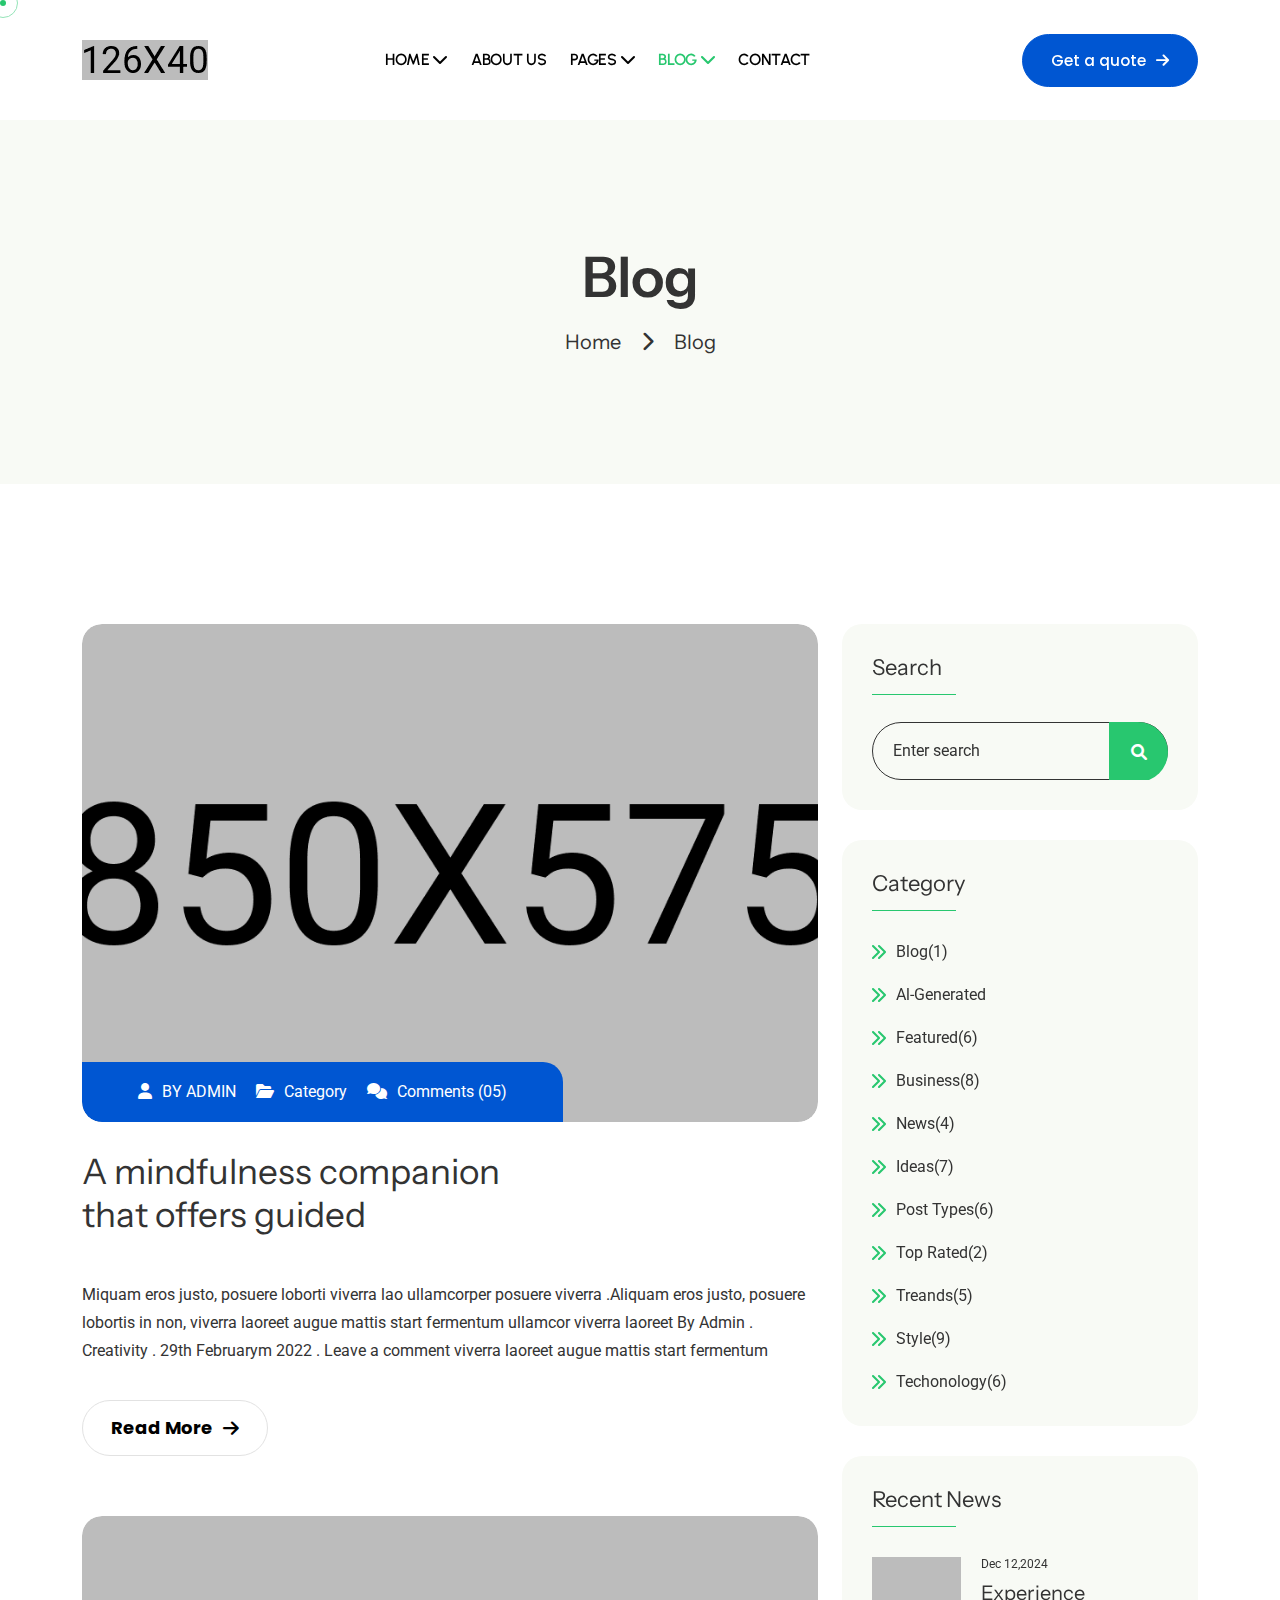
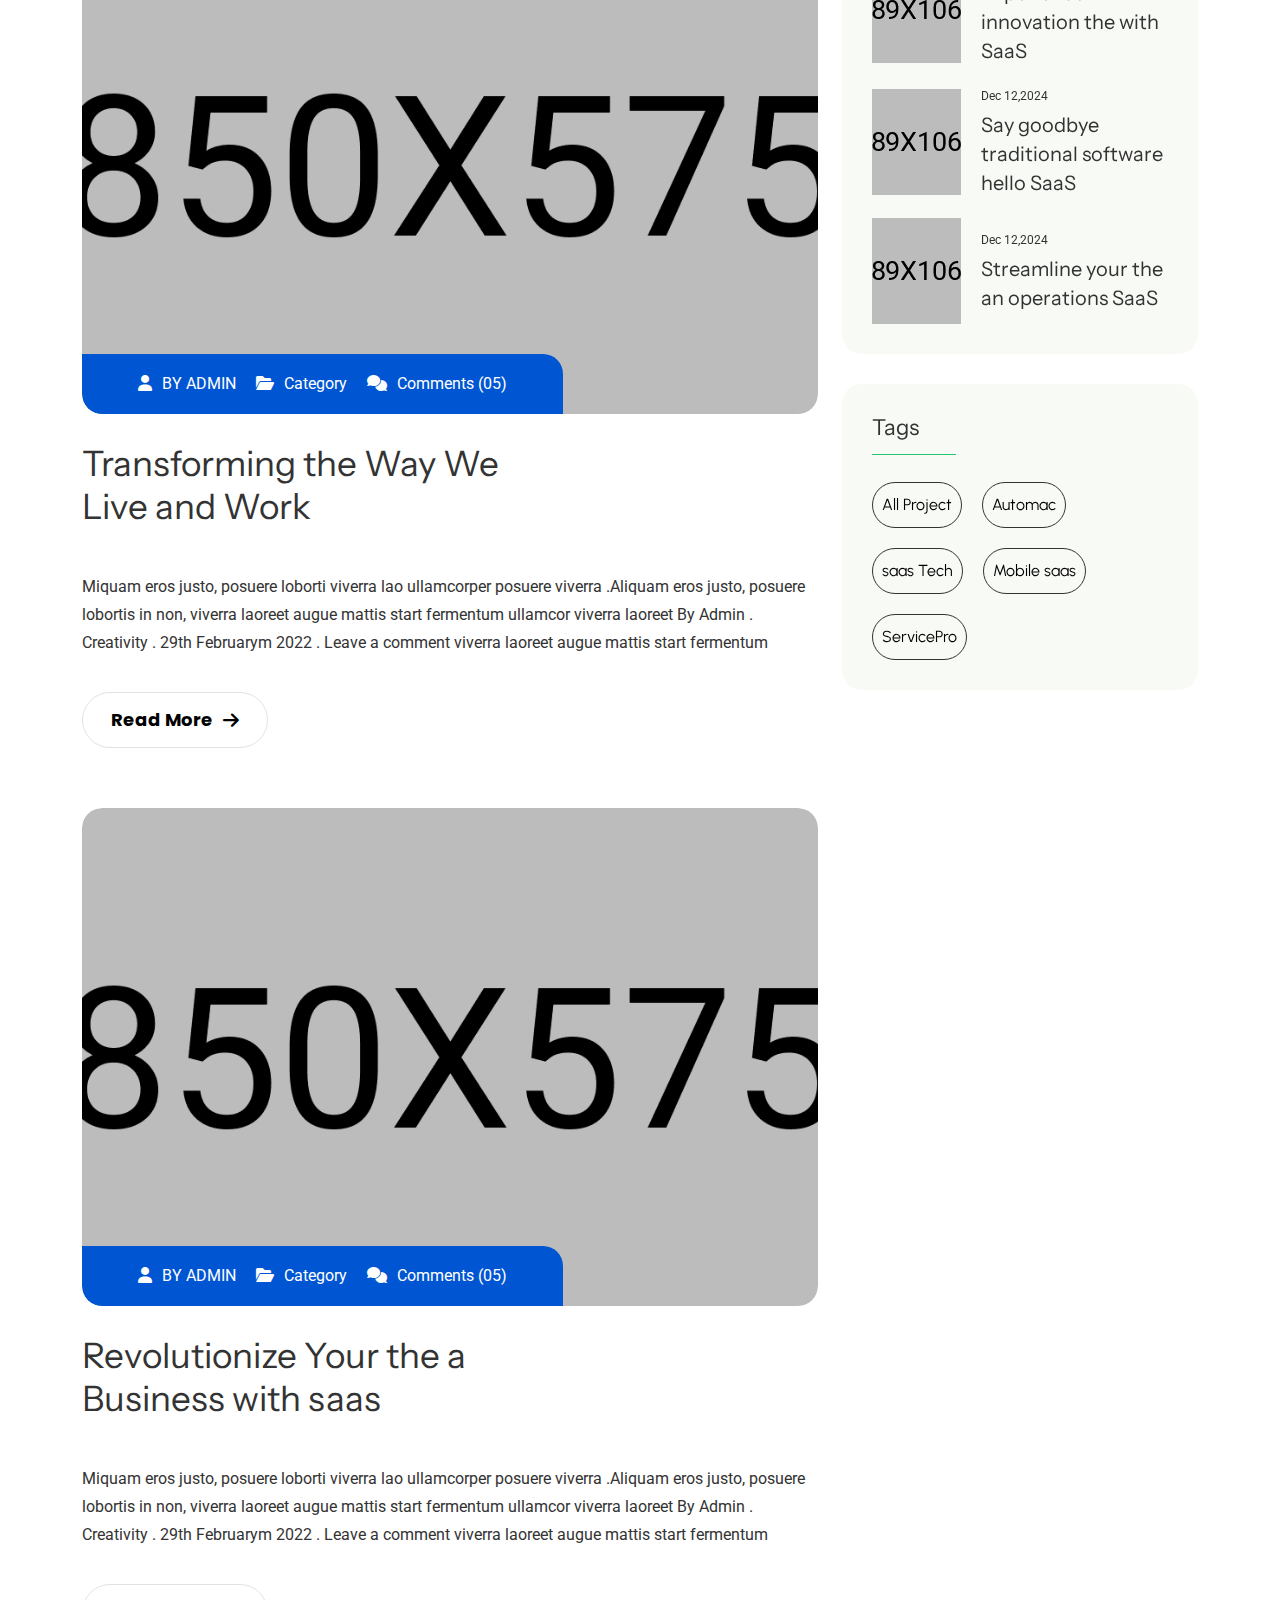
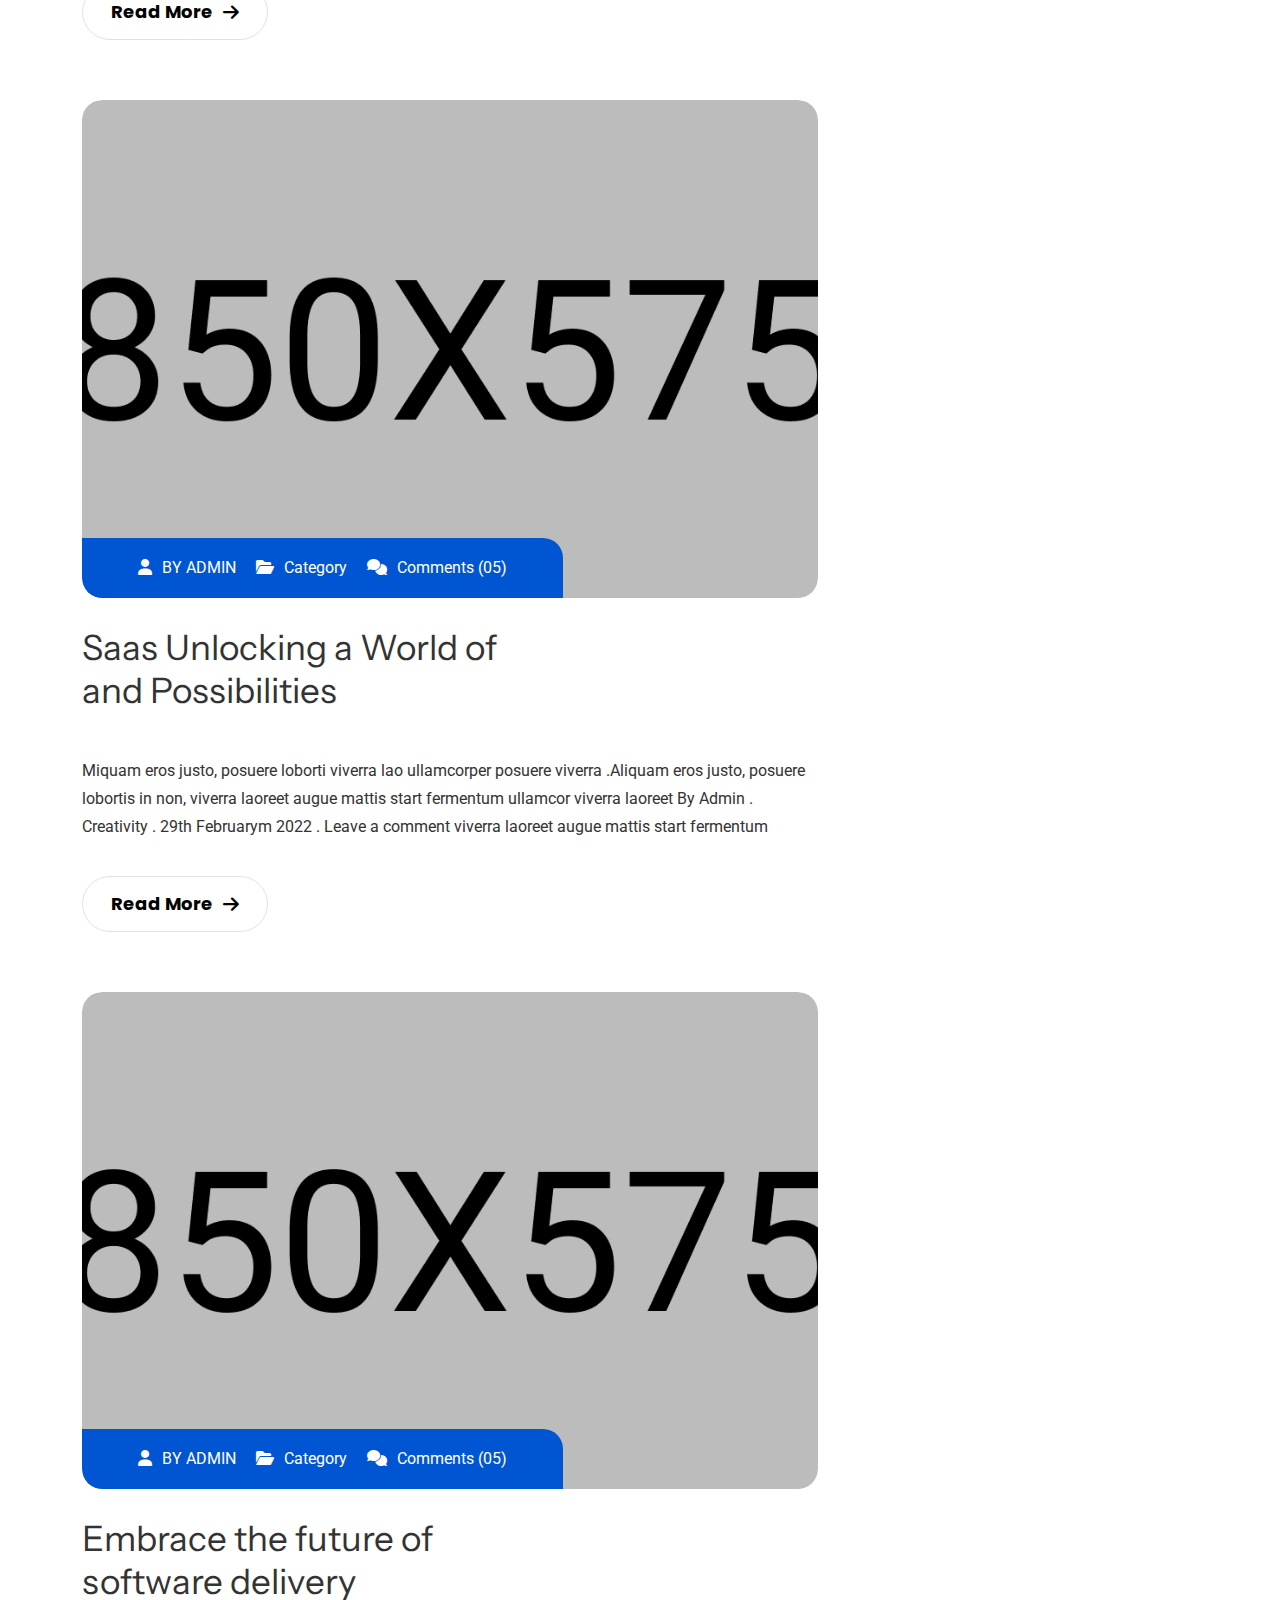
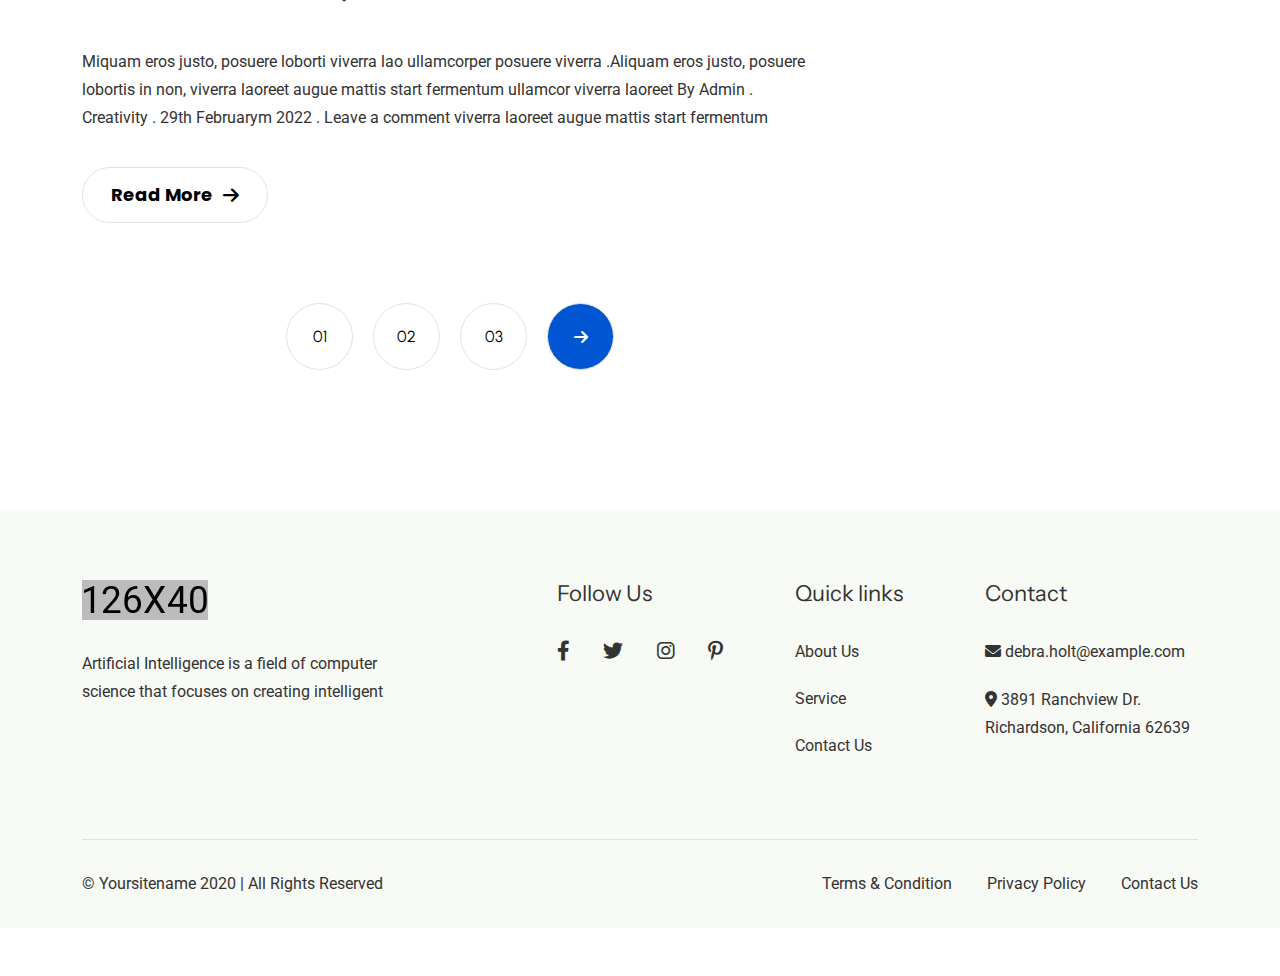
<file: blog.html>
<!DOCTYPE html>
<html lang="zxx">

<head>
    <!--=========== Meta Tags ==========-->
    <meta charset="UTF-8">
    <meta http-equiv="X-UA-Compatible" content="IE=edge">
    <meta name="viewport" content="width=device-width, initial-scale=1">
    <meta name="author" content="themefrey">
    <meta name="description" content="Zensa - Creative Multipurpose Html Template">
    <!--============= Page title ============ -->
    <title>Zensa - Creative Multipurpose Html Template</title>
    <!--===== Favcion =====-->
    <link rel="shortcut icon" href="assets/images/favicon.png">
    <!--===== Bootstrap min.css =====-->
    <link rel="stylesheet" href="assets/css/bootstrap.min.css">
    <!--===== All Min Css =====-->
    <link rel="stylesheet" href="assets/css/all.min.css">
    <!--===== Animate.css =====-->
    <link rel="stylesheet" href="assets/css/animate.css">
    <!--===== MeanMenu.css =====-->
    <link rel="stylesheet" href="assets/css/meanmenu.css">
    <!--===== Swiper Bundle.css =====-->
    <link rel="stylesheet" href="assets/css/swiper-bundle.min.css">
    <!--===== Magnific Popup.css =====-->
    <link rel="stylesheet" href="assets/css/magnific-popup.css">
    <!--===== Text Splitting.css =====-->
    <link rel="stylesheet" href="assets/css/splitting.css">
    <!--===== Main.css =====-->
    <link rel="stylesheet" href="assets/css/main.css">
</head>

<body class="bg-white">


    <!--===== Mouse Cursor Start =====-->
    <div class="mouse-cursor cursor-outer"></div>
    <div class="mouse-cursor cursor-inner"></div>

    <!--===== Back To Top Start =====-->
    <button id="back-top" class="back-to-top">
        <i class="fa-solid fa-chevron-up"></i>
    </button>

    <!--===== Mobilemenu    S T A R T =====-->
    <div class="global-menu-wrapper onepage-nav">
        <div class="global-menu-area text-center">
            <button class="global-menu-toggle"><i class="fal fa-times"></i></button>
            <div class="mobile-logo">
                <a href='index.html'>
                    <img src="assets/images/logo/logo-white.png" alt="logo">
                </a>
            </div>
            <nav class="global-mobile-menu">
                <ul>
                    <li class="menu-item-has-children">
                        <a href='#'>Home</a>
                        <ul class="sub-menu">
                            <li><a class='active' href='index.html'>Home One</a></li>
                            <li><a href='index2.html'>Home Two</a></li>
                            <li><a href='index3.html'>Home Three</a></li>
                        </ul>
                    </li>
                    <li><a href='about.html'>About Us</a></li>
                    <li class="menu-item-has-children">
                        <a href='#'> Pages
                        </a>
                        <ul class="sub-menu">
                            <li><a href='pricing.html'>Pricing</a></li>
                            <li><a href='faq.html'>Faq</a></li>
                        </ul>
                    </li>
                    <li class="menu-item-has-children">
                        <a href='#'> Blog</a>
                        <ul class="sub-menu">
                            <li><a href='blog.html'>Blog</a></li>
                            <li><a href='blog-details.html'>Blog Details</a></li>
                        </ul>
                    </li>
                    <li><a href='contact.html'>Contact</a></li>
                </ul>
            </nav>
        </div>
    </div>

    <!--===== Header Section    S T A R T =====-->
    <header class="global-header  header-layout4">
        <div class="sticky-wrapper">
            <!--=====Main Menu Area -->
            <div class="container">
                <div class="menu-area">
                    <div class="row gy-5 align-items-center justify-content-between">
                        <div class="col-auto">
                            <div class="header-logo">
                                <a href='index.html'>
                                    <img src="assets/images/logo/logo-blue.png" alt="logo">
                                </a>
                            </div>
                        </div>
                        <div class="col-auto">
                            <nav class="main-menu d-none d-xl-inline-block">
                                <ul>
                                    <li class="menu-item-has-children">
                                        <a href='#'>Home <i class="fa-solid fa-chevron-down"></i>
                                        </a>
                                        <ul class="sub-menu">
                                            <li><a href='index.html'>Home One</a></li>
                                            <li><a href='index2.html'>Home Two</a></li>
                                            <li><a href='index3.html'>Home Three</a></li>
                                        </ul>
                                    </li>
                                    <li><a href='about.html'>About Us</a></li>
                                    <li class="menu-item-has-children">
                                        <a href='#'> Pages <i class="fa-solid fa-chevron-down"></i>
                                        </a>
                                        <ul class="sub-menu">
                                            <li><a href='pricing.html'>Pricing</a></li>
                                            <li><a href='faq.html'>Faq</a></li>
                                        </ul>
                                    </li>
                                    <li class="menu-item-has-children">
                                        <a class='active' href='#'> Blog <i class="fa-solid fa-chevron-down"></i></a>
                                        <ul class="sub-menu">
                                            <li><a class='active' href='blog.html'>Blog</a></li>
                                            <li><a href='blog-details.html'>Blog Details</a></li>
                                        </ul>
                                    </li>
                                    <li><a href='contact.html'>Contact</a></li>
                                </ul>
                            </nav>
                            <div class="header-button d-flex d-xl-none">
                                <button type="button" class="global-menu-toggle sidebar-btn">
                                    <i class="fa-solid fa-bars"></i>
                                </button>
                            </div>
                        </div>
                        <div class="col-auto d-none d-xl-block">
                            <div class="header-button">
                                <a class="theme-btn style9" href="contact.html">Get a quote <i
                                        class="fa-solid fa-arrow-right"></i></a>
                                <button type="button"
                                    class="simple-icon sideMenuInfo sidebar-btn style3  d-block d-xl-none">
                                    <span class="line"></span>
                                    <span class="line"></span>
                                    <span class="line"></span>
                                </button>
                            </div>
                        </div>
                    </div>
                </div>
            </div>
        </div>
    </header>

    <!--===== Breadcumb Section    S T A R T =====-->
    <div class="breadcumb">
        <div class="container">
            <div class="breadcumb__title">Blog</div>
            <ul class="breadcumb__link">
                <li><a href="#!">Home</a></li>
                <li><a href="#!"><i class="fa-solid fa-chevron-right"></i></a></li>
                <li><a href="#!">Blog</a></li>
            </ul>
        </div>
    </div>

    <!--===== Blog Section    S T A R T =====-->
    <div class="blog-page section-padding">
        <div class="container">
            <div class="row gy-5">
                <div class="col-xl-8">
                    <div class="blog2-card">
                        <div class="blog2-card__thumb">
                            <img src="assets/images/blog/blog-thumb2_1.jpg" alt="thumb">
                            <div class="blog2-card-meta">
                                <div class="blog2-card-meta__item">
                                    <div class="blog2-card-meta__item-icon"><i class="fa-solid fa-user"></i></div>
                                    <p class="blog2-card-meta__item-text">BY ADMIN</p>
                                </div>
                                <div class="blog2-card-meta__item">
                                    <div class="blog2-card-meta__item-icon"><i class="fa-solid fa-folder-open"></i>
                                    </div>
                                    <p class="blog2-card-meta__item-text">Category</p>
                                </div>
                                <div class="blog2-card-meta__item">
                                    <div class="blog2-card-meta__item-icon"><i class="fa-solid fa-comments"></i></div>
                                    <p class="blog2-card-meta__item-text">Comments (05)</p>
                                </div>
                            </div>
                        </div>
                        <a href="blog-details.html" class="blog2-card__title">A mindfulness companion that offers
                            guided</a>
                        <p class="blog2-card__desc">Miquam eros justo, posuere loborti viverra lao ullamcorper posuere
                            viverra .Aliquam eros justo, posuere lobortis in non, viverra laoreet augue mattis start
                            fermentum ullamcor viverra laoreet By Admin . Creativity . 29th Februarym 2022 . Leave a
                            comment viverra laoreet augue mattis start fermentum</p>
                        <a href="blog-details.html" class="theme-btn style2">Read More <i
                                class="fa-solid fa-arrow-right"></i></a>
                    </div>
                    <div class="blog2-card">
                        <div class="blog2-card__thumb">
                            <img src="assets/images/blog/blog-thumb2_2.jpg" alt="thumb">
                            <div class="blog2-card-meta">
                                <div class="blog2-card-meta__item">
                                    <div class="blog2-card-meta__item-icon"><i class="fa-solid fa-user"></i></div>
                                    <p class="blog2-card-meta__item-text">BY ADMIN</p>
                                </div>
                                <div class="blog2-card-meta__item">
                                    <div class="blog2-card-meta__item-icon"><i class="fa-solid fa-folder-open"></i>
                                    </div>
                                    <p class="blog2-card-meta__item-text">Category</p>
                                </div>
                                <div class="blog2-card-meta__item">
                                    <div class="blog2-card-meta__item-icon"><i class="fa-solid fa-comments"></i></div>
                                    <p class="blog2-card-meta__item-text">Comments (05)</p>
                                </div>
                            </div>
                        </div>
                        <a href="blog-details.html" class="blog2-card__title">Transforming the Way We Live and Work</a>
                        <p class="blog2-card__desc">Miquam eros justo, posuere loborti viverra lao ullamcorper posuere
                            viverra .Aliquam eros justo, posuere lobortis in non, viverra laoreet augue mattis start
                            fermentum ullamcor viverra laoreet By Admin . Creativity . 29th Februarym 2022 . Leave a
                            comment viverra laoreet augue mattis start fermentum</p>
                        <a href="blog-details.html" class="theme-btn style2">Read More <i
                                class="fa-solid fa-arrow-right"></i></a>
                    </div>
                    <div class="blog2-card">
                        <div class="blog2-card__thumb">
                            <img src="assets/images/blog/blog-thumb2_3.jpg" alt="thumb">
                            <div class="blog2-card-meta">
                                <div class="blog2-card-meta__item">
                                    <div class="blog2-card-meta__item-icon"><i class="fa-solid fa-user"></i></div>
                                    <p class="blog2-card-meta__item-text">BY ADMIN</p>
                                </div>
                                <div class="blog2-card-meta__item">
                                    <div class="blog2-card-meta__item-icon"><i class="fa-solid fa-folder-open"></i>
                                    </div>
                                    <p class="blog2-card-meta__item-text">Category</p>
                                </div>
                                <div class="blog2-card-meta__item">
                                    <div class="blog2-card-meta__item-icon"><i class="fa-solid fa-comments"></i></div>
                                    <p class="blog2-card-meta__item-text">Comments (05)</p>
                                </div>
                            </div>
                        </div>
                        <a href="blog-details.html" class="blog2-card__title">Revolutionize Your the a Business with
                            saas</a>
                        <p class="blog2-card__desc">Miquam eros justo, posuere loborti viverra lao ullamcorper posuere
                            viverra .Aliquam eros justo, posuere lobortis in non, viverra laoreet augue mattis start
                            fermentum ullamcor viverra laoreet By Admin . Creativity . 29th Februarym 2022 . Leave a
                            comment viverra laoreet augue mattis start fermentum</p>
                        <a href="blog-details.html" class="theme-btn style2">Read More <i
                                class="fa-solid fa-arrow-right"></i></a>
                    </div>
                    <div class="blog2-card">
                        <div class="blog2-card__thumb">
                            <img src="assets/images/blog/blog-thumb2_4.jpg" alt="thumb">
                            <div class="blog2-card-meta">
                                <div class="blog2-card-meta__item">
                                    <div class="blog2-card-meta__item-icon"><i class="fa-solid fa-user"></i></div>
                                    <p class="blog2-card-meta__item-text">BY ADMIN</p>
                                </div>
                                <div class="blog2-card-meta__item">
                                    <div class="blog2-card-meta__item-icon"><i class="fa-solid fa-folder-open"></i>
                                    </div>
                                    <p class="blog2-card-meta__item-text">Category</p>
                                </div>
                                <div class="blog2-card-meta__item">
                                    <div class="blog2-card-meta__item-icon"><i class="fa-solid fa-comments"></i></div>
                                    <p class="blog2-card-meta__item-text">Comments (05)</p>
                                </div>
                            </div>
                        </div>
                        <a href="blog-details.html" class="blog2-card__title">Saas Unlocking a World of and
                            Possibilities</a>
                        <p class="blog2-card__desc">Miquam eros justo, posuere loborti viverra lao ullamcorper posuere
                            viverra .Aliquam eros justo, posuere lobortis in non, viverra laoreet augue mattis start
                            fermentum ullamcor viverra laoreet By Admin . Creativity . 29th Februarym 2022 . Leave a
                            comment viverra laoreet augue mattis start fermentum</p>
                        <a href="blog-details.html" class="theme-btn style2">Read More <i
                                class="fa-solid fa-arrow-right"></i></a>
                    </div>
                    <div class="blog2-card mb-0">
                        <div class="blog2-card__thumb">
                            <img src="assets/images/blog/blog-thumb2_5.jpg" alt="thumb">
                            <div class="blog2-card-meta">
                                <div class="blog2-card-meta__item">
                                    <div class="blog2-card-meta__item-icon"><i class="fa-solid fa-user"></i></div>
                                    <p class="blog2-card-meta__item-text">BY ADMIN</p>
                                </div>
                                <div class="blog2-card-meta__item">
                                    <div class="blog2-card-meta__item-icon"><i class="fa-solid fa-folder-open"></i>
                                    </div>
                                    <p class="blog2-card-meta__item-text">Category</p>
                                </div>
                                <div class="blog2-card-meta__item">
                                    <div class="blog2-card-meta__item-icon"><i class="fa-solid fa-comments"></i></div>
                                    <p class="blog2-card-meta__item-text">Comments (05)</p>
                                </div>
                            </div>
                        </div>
                        <a href="blog-details.html" class="blog2-card__title">Embrace the future of software
                            delivery</a>
                        <p class="blog2-card__desc">Miquam eros justo, posuere loborti viverra lao ullamcorper posuere
                            viverra .Aliquam eros justo, posuere lobortis in non, viverra laoreet augue mattis start
                            fermentum ullamcor viverra laoreet By Admin . Creativity . 29th Februarym 2022 . Leave a
                            comment viverra laoreet augue mattis start fermentum</p>
                        <a href="blog-details.html" class="theme-btn style2">Read More <i
                                class="fa-solid fa-arrow-right"></i></a>
                    </div>

                    <div class="pagination">
                        <a class="pagination__item" href="#!">01</a>
                        <a class="pagination__item" href="#!">02</a>
                        <a class="pagination__item" href="#!">03</a>
                        <a class="pagination__item active" href="#!"><i class="fa-solid fa-arrow-right"></i></a>
                    </div>
                </div>
                <div class="col-xl-4">
                    <div class="sticky-sidebar">
                        <!--  -->
                        <div class="sidebar-widget">
                            <div class="sidebar-widget__title">Search</div>

                            <form class="search-widget">
                                <input type="search" placeholder="Enter search">
                                <button><i class="fa-solid fa-magnifying-glass"></i></button>
                            </form>
                        </div>
                        <!--  -->
                        <div class="sidebar-widget">
                            <div class="sidebar-widget__title">Category</div>

                            <div class="category-widget">
                                <a class="category-widget__item" href="#!"><i class="fa-solid fa-chevrons-right"></i>
                                    Blog(1)</a>
                                <a class="category-widget__item" href="#!"><i class="fa-solid fa-chevrons-right"></i>
                                    Al-Generated</a>
                                <a class="category-widget__item" href="#!"><i class="fa-solid fa-chevrons-right"></i>
                                    Featured(6)</a>
                                <a class="category-widget__item" href="#!"><i class="fa-solid fa-chevrons-right"></i>
                                    Business(8)</a>
                                <a class="category-widget__item" href="#!"><i class="fa-solid fa-chevrons-right"></i>
                                    News(4)</a>
                                <a class="category-widget__item" href="#!"><i class="fa-solid fa-chevrons-right"></i>
                                    Ideas(7)</a>
                                <a class="category-widget__item" href="#!"><i class="fa-solid fa-chevrons-right"></i>
                                    Post Types(6)</a>
                                <a class="category-widget__item" href="#!"><i class="fa-solid fa-chevrons-right"></i>
                                    Top Rated(2)</a>
                                <a class="category-widget__item" href="#!"><i class="fa-solid fa-chevrons-right"></i>
                                    Treands(5)</a>
                                <a class="category-widget__item" href="#!"><i class="fa-solid fa-chevrons-right"></i>
                                    Style(9)</a>
                                <a class="category-widget__item" href="#!"><i class="fa-solid fa-chevrons-right"></i>
                                    Techonology(6)</a>
                            </div>
                        </div>
                        <!--  -->
                        <div class="sidebar-widget">
                            <div class="sidebar-widget__title">Recent News</div>
                            <div class="recent-widget">
                                <div class="recent-widget__thumb"><img
                                        src="assets/images/recent-post/recent-post1_1.jpg" alt="thumb"></div>
                                <div class="recent-widget__content">
                                    <div class="recent-widget__content-date">Dec 12,2024</div>
                                    <a href="#!" class="recent-widget__content-title">Experience innovation the with
                                        SaaS</a>
                                </div>
                            </div>
                            <div class="recent-widget">
                                <div class="recent-widget__thumb"><img
                                        src="assets/images/recent-post/recent-post1_2.jpg" alt="thumb"></div>
                                <div class="recent-widget__content">
                                    <div class="recent-widget__content-date">Dec 12,2024</div>
                                    <a href="#!" class="recent-widget__content-title">Say goodbye traditional software
                                        hello SaaS</a>
                                </div>
                            </div>
                            <div class="recent-widget">
                                <div class="recent-widget__thumb"><img
                                        src="assets/images/recent-post/recent-post1_3.jpg" alt="thumb"></div>
                                <div class="recent-widget__content">
                                    <div class="recent-widget__content-date">Dec 12,2024</div>
                                    <a href="#!" class="recent-widget__content-title">Streamline your the an operations
                                        SaaS</a>
                                </div>
                            </div>
                        </div>
                        <!--  -->
                        <div class="sidebar-widget">
                            <div class="sidebar-widget__title">Tags</div>

                            <div class="tags-widget">
                                <a class="tags-widget__item" href="#!">All Project</a>
                                <a class="tags-widget__item" href="#!">Automac</a>
                                <a class="tags-widget__item" href="#!">saas Tech</a>
                                <a class="tags-widget__item" href="#!">Mobile saas</a>
                                <a class="tags-widget__item" href="#!">ServicePro</a>
                            </div>
                        </div>
                        <!--  -->
                    </div>
                </div>
            </div>
        </div>
    </div>

    <!--===== Footer Section    S T A R T =====-->
    <footer class="footer2 fix">
        <div class="container">
            <div class="row gy-5">
                <div class="col-xl-5">
                    <div class="footer2__logo"><img src="assets/images/logo/logo-dark.png" alt="logo"></div>
                    <p class="footer2__desc">Artificial Intelligence is a field of computer science that focuses on
                        creating intelligent</p>
                </div>
                <div class="col-xl-2">
                    <div class="footer2__widget">
                        <div class="footer2__widget-title">Follow Us</div>
                        <div class="social-link">
                            <a href="#!" class="social-link__item"><i class="fa-brands fa-facebook-f"></i></a>
                            <a href="#!" class="social-link__item"><i class="fa-brands fa-twitter"></i></a>
                            <a href="#!" class="social-link__item"><i class="fa-brands fa-instagram"></i></a>
                            <a href="#!" class="social-link__item"><i class="fa-brands fa-pinterest-p"></i></a>
                        </div>
                    </div>
                </div>
                <div class="col-xl-2">
                    <div class="footer2__widget ps-xl-5">
                        <div class="footer2__widget-title">Quick links</div>
                        <ul class="nav-wrapper">
                            <li class="nav-wrapper__link"><a href="#!">About Us</a></li>
                            <li class="nav-wrapper__link"><a href="#!">Service</a></li>
                            <li class="nav-wrapper__link"><a href="#!">Contact Us</a></li>
                        </ul>
                    </div>
                </div>
                <div class="col-xl-3">
                    <div class="footer2__widget ps-xl-5">
                        <div class="footer2__widget-title">Contact</div>
                        <ul class="social-contact">
                            <li class="social-contact__item"> <a href="#!"><i class="fa-solid fa-envelope"></i>
                                    debra.holt@example.com</a> </li>
                            <li class="social-contact__item"> <a href="#!"><i class="fa-solid fa-location-dot"></i> 3891
                                    Ranchview Dr. Richardson, California 62639</a> </li>
                        </ul>
                    </div>
                </div>
            </div>
            <div class="footer2__bottom">
                <div class="footer2__bottom-left">
                    © Yoursitename 2020 | All Rights Reserved
                </div>
                <ul class="footer2__bottom-right">
                    <li><a href="#!">Terms & Condition</a></li>
                    <li><a href="#!">Privacy Policy</a></li>
                    <li><a href="contact.html">Contact Us</a></li>
                </ul>
            </div>
        </div>
    </footer>


    <!--===== All JS Plugins =====-->
    <script src="assets/js/jquery-3.7.1.min.js"></script>
    <!--===== Bootstrap Js =====-->
    <script src="assets/js/bootstrap.bundle.min.js"></script>
    <!--===== Waypoints Js =====-->
    <script src="assets/js/jquery.waypoints.js"></script>
    <!--===== Counterup Js =====-->
    <script src="assets/js/jquery.counterup.min.js"></script>
    <!--===== Viewport Js =====-->
    <script src="assets/js/viewport.jquery.js"></script>
    <!--===== Tilt Js =====-->
    <script src="assets/js/tilt.min.js"></script>
    <!--===== Splitting Animation Js =====-->
    <script src="assets/js/splitting.js"></script>
    <!--===== Swiper Slider Js =====-->
    <script src="assets/js/swiper-bundle.min.js"></script>
    <!--===== Magnific Js =====-->
    <script src="assets/js/magnific-popup.min.js"></script>
    <!--===== MeanMenu Js =====-->
    <script src="assets/js/jquery.meanmenu.min.js"></script>
    <!--===== Wow Animation Js =====-->
    <script src="assets/js/wow.min.js"></script>
    <!--===== Main.js =====-->
    <script src="assets/js/main.js"></script>

</body>

</html>
</file>
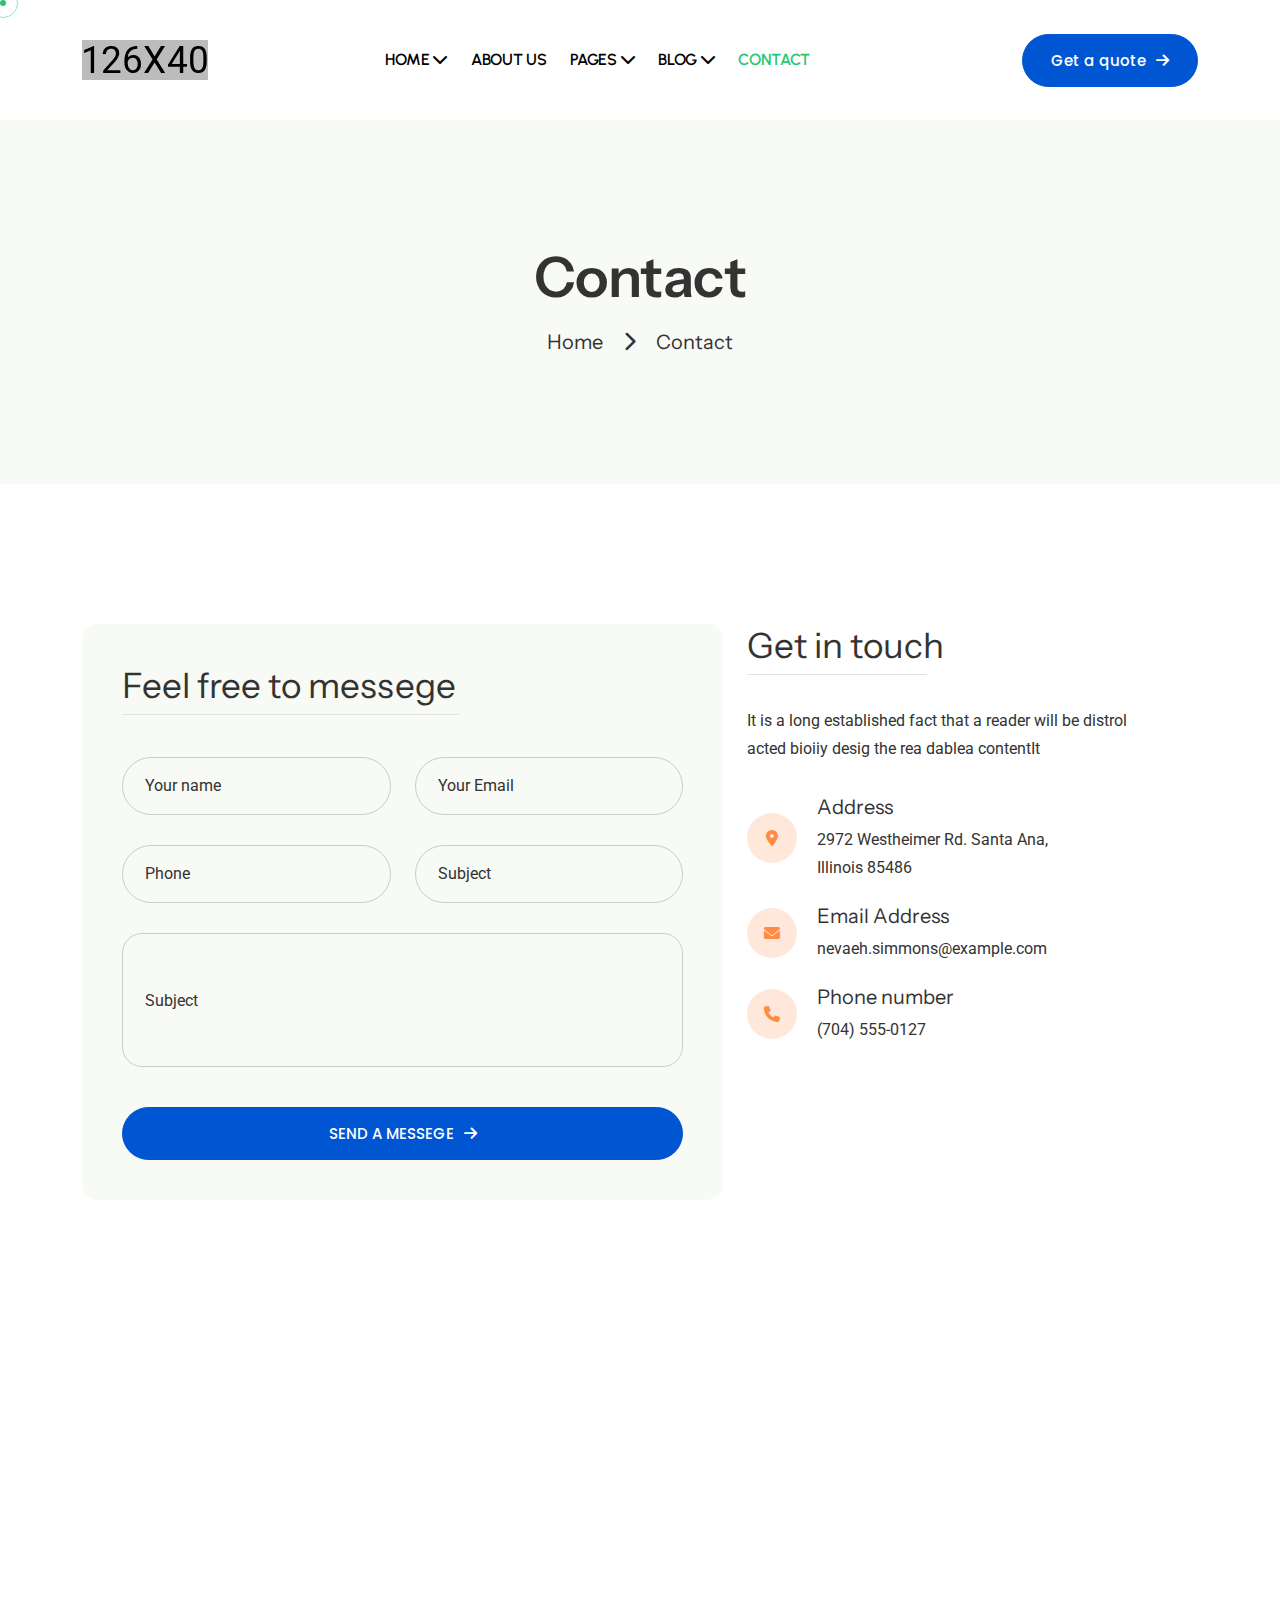
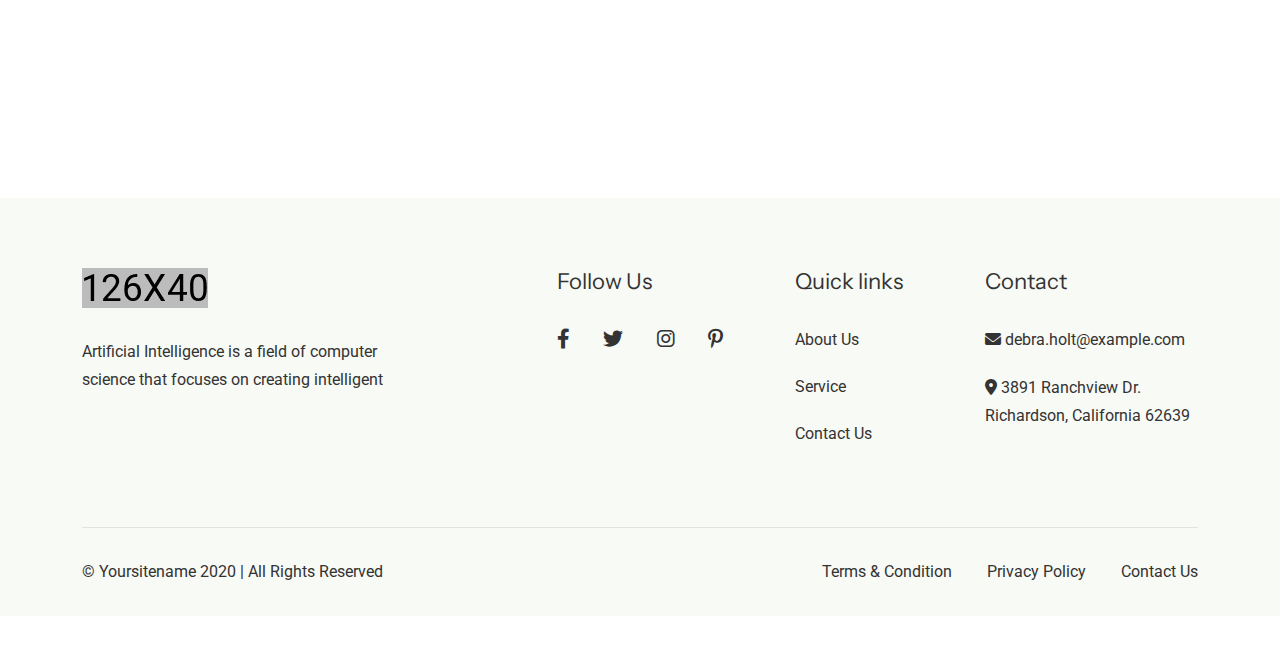
<file: contact.html>
<!DOCTYPE html>
<html lang="zxx">

<head>
    <!--=========== Meta Tags ==========-->
    <meta charset="UTF-8">
    <meta http-equiv="X-UA-Compatible" content="IE=edge">
    <meta name="viewport" content="width=device-width, initial-scale=1">
    <meta name="author" content="themefrey">
    <meta name="description" content="Zensa - Creative Multipurpose Html Template">
    <!--============= Page title ============ -->
    <title>Zensa - Creative Multipurpose Html Template</title>
    <!--===== Favcion =====-->
    <link rel="shortcut icon" href="assets/images/favicon.png">
    <!--===== Bootstrap min.css =====-->
    <link rel="stylesheet" href="assets/css/bootstrap.min.css">
    <!--===== All Min Css =====-->
    <link rel="stylesheet" href="assets/css/all.min.css">
    <!--===== Animate.css =====-->
    <link rel="stylesheet" href="assets/css/animate.css">
    <!--===== MeanMenu.css =====-->
    <link rel="stylesheet" href="assets/css/meanmenu.css">
    <!--===== Swiper Bundle.css =====-->
    <link rel="stylesheet" href="assets/css/swiper-bundle.min.css">
    <!--===== Magnific Popup.css =====-->
    <link rel="stylesheet" href="assets/css/magnific-popup.css">
    <!--===== Text Splitting.css =====-->
    <link rel="stylesheet" href="assets/css/splitting.css">
    <!--===== Main.css =====-->
    <link rel="stylesheet" href="assets/css/main.css">
</head>

<body class="bg-white">


    <!--===== Mouse Cursor Start =====-->
    <div class="mouse-cursor cursor-outer"></div>
    <div class="mouse-cursor cursor-inner"></div>

    <!--===== Back To Top Start =====-->
    <button id="back-top" class="back-to-top">
        <i class="fa-solid fa-chevron-up"></i>
    </button>


    <!--===== Mobilemenu    S T A R T =====-->
    <div class="global-menu-wrapper onepage-nav">
        <div class="global-menu-area text-center">
            <button class="global-menu-toggle"><i class="fal fa-times"></i></button>
            <div class="mobile-logo">
                <a href='index.html'>
                    <img src="assets/images/logo/logo-white.png" alt="logo">
                </a>
            </div>
            <nav class="global-mobile-menu">
                <ul>
                    <li class="menu-item-has-children">
                        <a href='#'>Home</a>
                        <ul class="sub-menu">
                            <li><a class='active' href='index.html'>Home One</a></li>
                            <li><a href='index2.html'>Home Two</a></li>
                            <li><a href='index3.html'>Home Three</a></li>
                        </ul>
                    </li>
                    <li><a href='about.html'>About Us</a></li>
                    <li class="menu-item-has-children">
                        <a href='#'> Pages
                        </a>
                        <ul class="sub-menu">
                            <li><a href='pricing.html'>Pricing</a></li>
                            <li><a href='faq.html'>Faq</a></li>
                        </ul>
                    </li>
                    <li class="menu-item-has-children">
                        <a href='#'> Blog</a>
                        <ul class="sub-menu">
                            <li><a href='blog.html'>Blog</a></li>
                            <li><a href='blog-details.html'>Blog Details</a></li>
                        </ul>
                    </li>
                    <li><a href='contact.html'>Contact</a></li>
                </ul>
            </nav>
        </div>
    </div>

    <!--===== Header Section    S T A R T =====-->
    <header class="global-header  header-layout4">
        <div class="sticky-wrapper">
            <!--=====Main Menu Area -->
            <div class="container">
                <div class="menu-area">
                    <div class="row gy-5 align-items-center justify-content-between">
                        <div class="col-auto">
                            <div class="header-logo">
                                <a href='index.html'>
                                    <img src="assets/images/logo/logo-blue.png" alt="logo">
                                </a>
                            </div>
                        </div>
                        <div class="col-auto">
                            <nav class="main-menu d-none d-xl-inline-block">
                                <ul>
                                    <li class="menu-item-has-children">
                                        <a href='#'>Home <i class="fa-solid fa-chevron-down"></i>
                                        </a>
                                        <ul class="sub-menu">
                                            <li><a href='index.html'>Home One</a></li>
                                            <li><a href='index2.html'>Home Two</a></li>
                                            <li><a href='index3.html'>Home Three</a></li>
                                        </ul>
                                    </li>
                                    <li><a href='about.html'>About Us</a></li>
                                    <li class="menu-item-has-children">
                                        <a href='#'> Pages <i class="fa-solid fa-chevron-down"></i>
                                        </a>
                                        <ul class="sub-menu">
                                            <li><a href='pricing.html'>Pricing</a></li>
                                            <li><a href='faq.html'>Faq</a></li>
                                        </ul>
                                    </li>
                                    <li class="menu-item-has-children">
                                        <a href='#'> Blog <i class="fa-solid fa-chevron-down"></i></a>
                                        <ul class="sub-menu">
                                            <li><a href='blog.html'>Blog</a></li>
                                            <li><a href='blog-details.html'>Blog Details</a></li>
                                        </ul>
                                    </li>
                                    <li><a class='active' href='contact.html'>Contact</a></li>
                                </ul>
                            </nav>
                            <div class="header-button d-flex d-xl-none">
                                <button type="button" class="global-menu-toggle sidebar-btn">
                                    <i class="fa-solid fa-bars"></i>
                                </button>
                            </div>
                        </div>
                        <div class="col-auto d-none d-xl-block">
                            <div class="header-button">
                                <a class="theme-btn style9" href="contact.html">Get a quote <i
                                        class="fa-solid fa-arrow-right"></i></a>
                                <button type="button"
                                    class="simple-icon sideMenuInfo sidebar-btn style3  d-block d-xl-none">
                                    <span class="line"></span>
                                    <span class="line"></span>
                                    <span class="line"></span>
                                </button>
                            </div>
                        </div>
                    </div>
                </div>
            </div>
        </div>
    </header>

    <!--===== Breadcumb Section    S T A R T =====-->
    <div class="breadcumb">
        <div class="container">
            <div class="breadcumb__title">Contact</div>
            <ul class="breadcumb__link">
                <li><a href="#!">Home</a></li>
                <li><a href="#!"><i class="fa-solid fa-chevron-right"></i></a></li>
                <li><a href="#!">Contact</a></li>
            </ul>
        </div>
    </div>

    <!--===== Contact Section    S T A R T =====-->
    <div class="contact-page section-padding fix">
        <div class="container">
            <div class="row gy-5 gx-60">
                <div class="col-xl-7">
                    <div class="contact-form1">
                        <div class="contact-form1__title">Feel free to messege</div>
                        <form action="#" class="row contact-form1__box">
                            <div class="col-xl-6">
                                <input class="contact-form1__box-input" type="text" placeholder="Your name">
                            </div>
                            <div class="col-xl-6">
                                <input class="contact-form1__box-input" type="email" placeholder="Your Email">
                            </div>
                            <div class="col-xl-6">
                                <input class="contact-form1__box-input" type="number" placeholder="Phone">
                            </div>
                            <div class="col-xl-6">
                                <input class="contact-form1__box-input" type="text" placeholder="Subject">
                            </div>
                            <div class="col-12">
                                <input class="contact-form1__box-textarea" type="text" placeholder="Subject">
                            </div>
                            <div class="col-12">
                                <button type="submit" class="theme-btn style9 w-100"> Send a messege <i
                                        class="fa-solid fa-arrow-right"></i></button>
                            </div>
                        </form>
                    </div>
                </div>
                <div class="col-xl-5">
                    <div class="contact-page-content">
                        <div class="contact-page-content__title">Get in touch</div>
                        <p class="contact-page-content__desc">It is a long established fact that a reader will be
                            distrol acted bioiiy desig the rea dablea contentIt</p>
                        <div class="contact-page-info">
                            <div class="contact-page-info__icon"> <i class="fa-solid fa-location-dot"></i> </div>
                            <div class="contact-page-info__content">
                                <div class="contact-page-info__content-title">Address</div>
                                <p class="contact-page-info__content-desc">2972 Westheimer Rd. Santa Ana, Illinois 85486
                                </p>
                            </div>
                        </div>
                        <div class="contact-page-info">
                            <div class="contact-page-info__icon"> <i class="fa-solid fa-envelope"></i> </div>
                            <div class="contact-page-info__content">
                                <div class="contact-page-info__content-title">Email Address</div>
                                <p class="contact-page-info__content-desc">nevaeh.simmons@example.com</p>
                            </div>
                        </div>
                        <div class="contact-page-info">
                            <div class="contact-page-info__icon"> <i class="fa-solid fa-phone"></i> </div>
                            <div class="contact-page-info__content">
                                <div class="contact-page-info__content-title">Phone number</div>
                                <p class="contact-page-info__content-desc">(704) 555-0127</p>
                            </div>
                        </div>
                    </div>
                </div>
            </div>
        </div>
    </div>

    <div class="contact-page-map">
        <iframe
            src="https://www.google.com/maps/embed?pb=!1m18!1m12!1m3!1d3603.089339929678!2d89.05573007596561!3d25.435276522015453!2m3!1f0!2f0!3f0!3m2!1i1024!2i768!4f13.1!3m3!1m2!1s0x39fcb92fb4d9696d%3A0x74b18fed6b93e5e5!2sNobabgonj%20National%20garden!5e0!3m2!1sen!2sbd!4v1745396761410!5m2!1sen!2sbd"
            allowfullscreen="" loading="lazy" referrerpolicy="no-referrer-when-downgrade"></iframe>
    </div>

    <!--===== Footer Section    S T A R T =====-->
    <footer class="footer2 fix">
        <div class="container">
            <div class="row gy-5">
                <div class="col-xl-5">
                    <div class="footer2__logo"><img src="assets/images/logo/logo-dark.png" alt="logo"></div>
                    <p class="footer2__desc">Artificial Intelligence is a field of computer science that focuses on
                        creating intelligent</p>
                </div>
                <div class="col-xl-2">
                    <div class="footer2__widget">
                        <div class="footer2__widget-title">Follow Us</div>
                        <div class="social-link">
                            <a href="#!" class="social-link__item"><i class="fa-brands fa-facebook-f"></i></a>
                            <a href="#!" class="social-link__item"><i class="fa-brands fa-twitter"></i></a>
                            <a href="#!" class="social-link__item"><i class="fa-brands fa-instagram"></i></a>
                            <a href="#!" class="social-link__item"><i class="fa-brands fa-pinterest-p"></i></a>
                        </div>
                    </div>
                </div>
                <div class="col-xl-2">
                    <div class="footer2__widget ps-xl-5">
                        <div class="footer2__widget-title">Quick links</div>
                        <ul class="nav-wrapper">
                            <li class="nav-wrapper__link"><a href="#!">About Us</a></li>
                            <li class="nav-wrapper__link"><a href="#!">Service</a></li>
                            <li class="nav-wrapper__link"><a href="#!">Contact Us</a></li>
                        </ul>
                    </div>
                </div>
                <div class="col-xl-3">
                    <div class="footer2__widget ps-xl-5">
                        <div class="footer2__widget-title">Contact</div>
                        <ul class="social-contact">
                            <li class="social-contact__item"> <a href="#!"><i class="fa-solid fa-envelope"></i>
                                    debra.holt@example.com</a> </li>
                            <li class="social-contact__item"> <a href="#!"><i class="fa-solid fa-location-dot"></i> 3891
                                    Ranchview Dr. Richardson, California 62639</a> </li>
                        </ul>
                    </div>
                </div>
            </div>
            <div class="footer2__bottom">
                <div class="footer2__bottom-left">
                    © Yoursitename 2020 | All Rights Reserved
                </div>
                <ul class="footer2__bottom-right">
                    <li><a href="#!">Terms & Condition</a></li>
                    <li><a href="#!">Privacy Policy</a></li>
                    <li><a href="contact.html">Contact Us</a></li>
                </ul>
            </div>
        </div>
    </footer>


    <!--===== All JS Plugins =====-->
    <script src="assets/js/jquery-3.7.1.min.js"></script>
    <!--===== Bootstrap Js =====-->
    <script src="assets/js/bootstrap.bundle.min.js"></script>
    <!--===== Waypoints Js =====-->
    <script src="assets/js/jquery.waypoints.js"></script>
    <!--===== Counterup Js =====-->
    <script src="assets/js/jquery.counterup.min.js"></script>
    <!--===== Viewport Js =====-->
    <script src="assets/js/viewport.jquery.js"></script>
    <!--===== Tilt Js =====-->
    <script src="assets/js/tilt.min.js"></script>
    <!--===== Splitting Animation Js =====-->
    <script src="assets/js/splitting.js"></script>
    <!--===== Swiper Slider Js =====-->
    <script src="assets/js/swiper-bundle.min.js"></script>
    <!--===== Magnific Js =====-->
    <script src="assets/js/magnific-popup.min.js"></script>
    <!--===== MeanMenu Js =====-->
    <script src="assets/js/jquery.meanmenu.min.js"></script>
    <!--===== Wow Animation Js =====-->
    <script src="assets/js/wow.min.js"></script>
    <!--===== Main.js =====-->
    <script src="assets/js/main.js"></script>

</body>

</html>
</file>
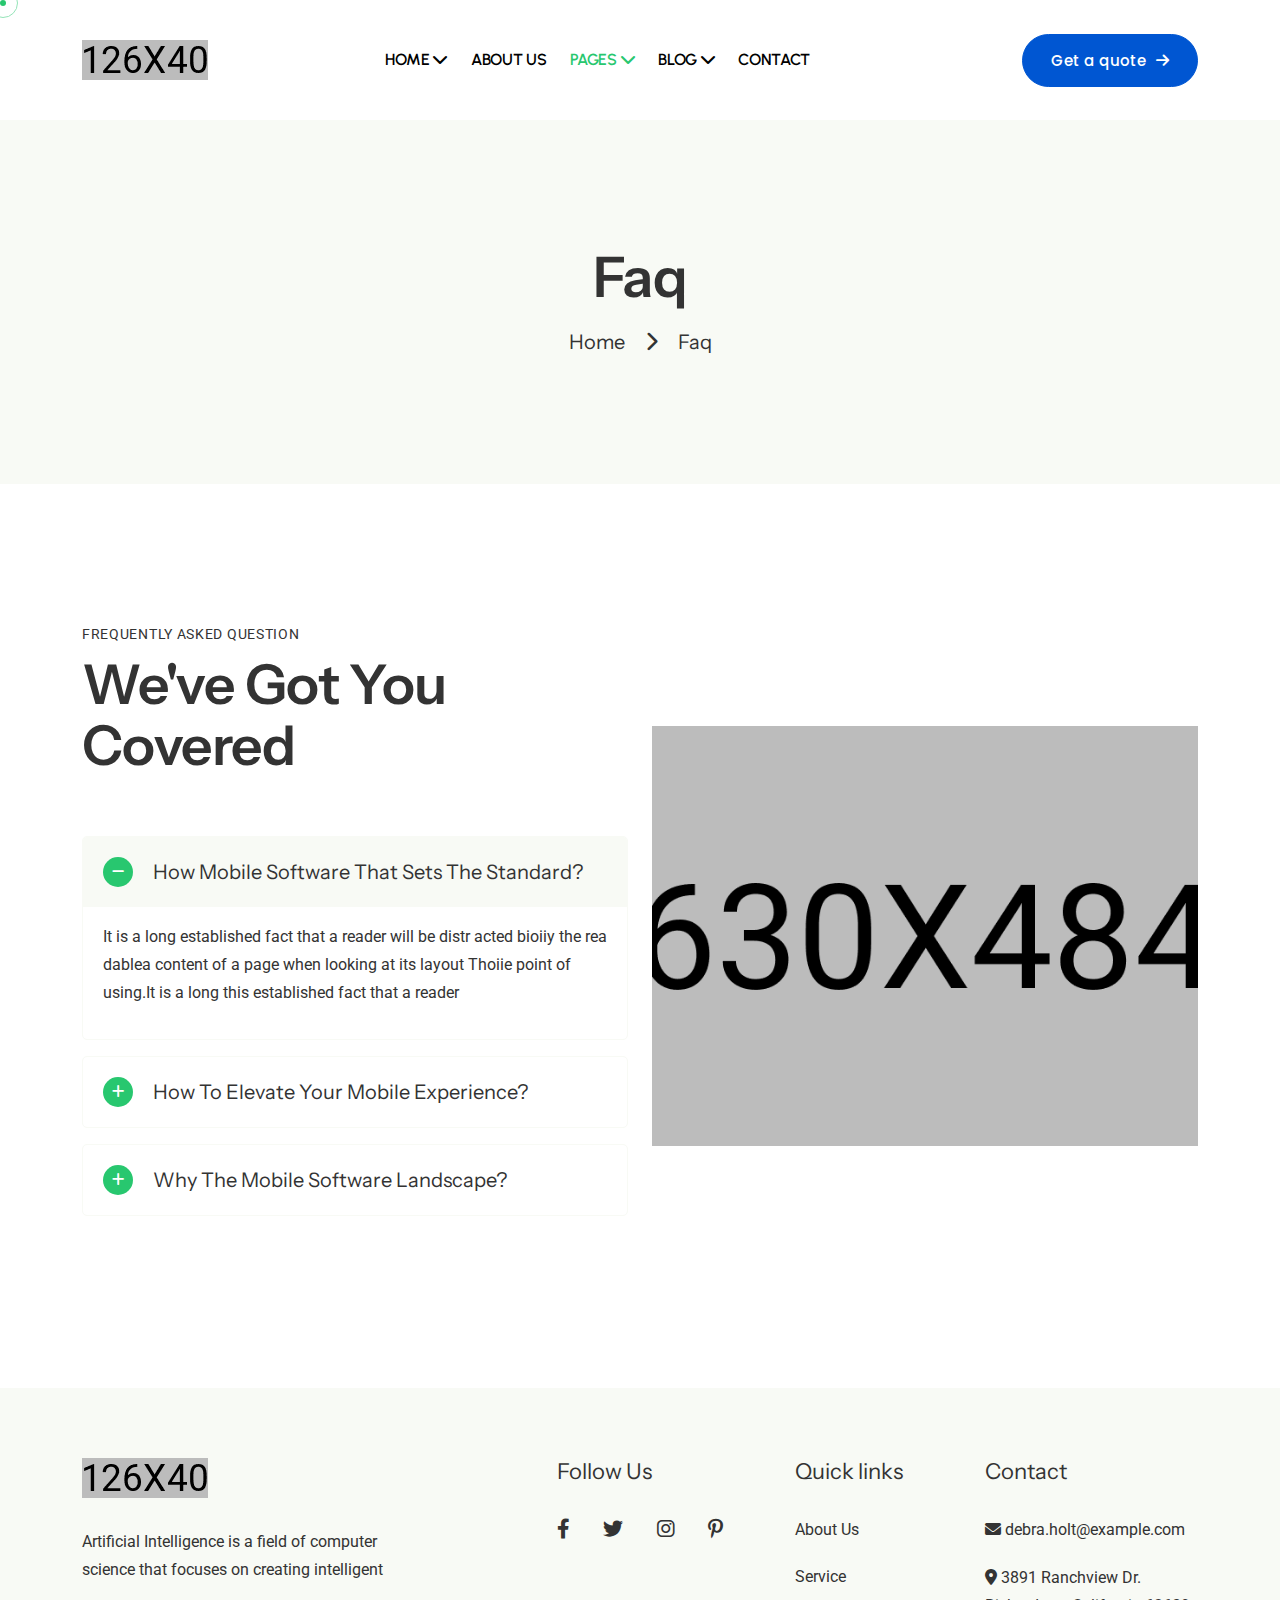
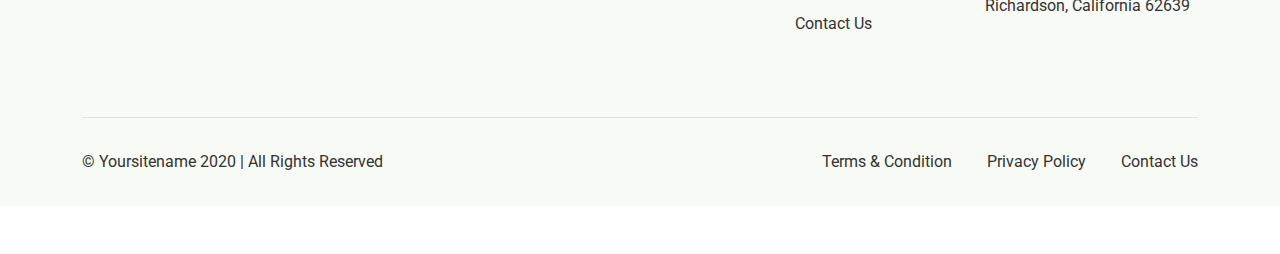
<file: faq.html>
<!DOCTYPE html>
<html lang="zxx">

<head>
    <!--=========== Meta Tags ==========-->
    <meta charset="UTF-8">
    <meta http-equiv="X-UA-Compatible" content="IE=edge">
    <meta name="viewport" content="width=device-width, initial-scale=1">
    <meta name="author" content="themefrey">
    <meta name="description" content="Zensa - Creative Multipurpose Html Template">
    <!--============= Page title ============ -->
    <title>Zensa - Creative Multipurpose Html Template</title>
    <!--===== Favcion =====-->
    <link rel="shortcut icon" href="assets/images/favicon.png">
    <!--===== Bootstrap min.css =====-->
    <link rel="stylesheet" href="assets/css/bootstrap.min.css">
    <!--===== All Min Css =====-->
    <link rel="stylesheet" href="assets/css/all.min.css">
    <!--===== Animate.css =====-->
    <link rel="stylesheet" href="assets/css/animate.css">
    <!--===== MeanMenu.css =====-->
    <link rel="stylesheet" href="assets/css/meanmenu.css">
    <!--===== Swiper Bundle.css =====-->
    <link rel="stylesheet" href="assets/css/swiper-bundle.min.css">
    <!--===== Magnific Popup.css =====-->
    <link rel="stylesheet" href="assets/css/magnific-popup.css">
    <!--===== Text Splitting.css =====-->
    <link rel="stylesheet" href="assets/css/splitting.css">
    <!--===== Main.css =====-->
    <link rel="stylesheet" href="assets/css/main.css">
</head>

<body class="bg-white">


    <!--===== Mouse Cursor Start =====-->
    <div class="mouse-cursor cursor-outer"></div>
    <div class="mouse-cursor cursor-inner"></div>

    <!--===== Back To Top Start =====-->
    <button id="back-top" class="back-to-top">
        <i class="fa-solid fa-chevron-up"></i>
    </button>


    <!--===== Mobilemenu    S T A R T =====-->
    <div class="global-menu-wrapper onepage-nav">
        <div class="global-menu-area text-center">
            <button class="global-menu-toggle"><i class="fal fa-times"></i></button>
            <div class="mobile-logo">
                <a href='index.html'>
                    <img src="assets/images/logo/logo-white.png" alt="logo">
                </a>
            </div>
            <nav class="global-mobile-menu">
                <ul>
                    <li class="menu-item-has-children">
                        <a href='#'>Home</a>
                        <ul class="sub-menu">
                            <li><a class='active' href='index.html'>Home One</a></li>
                            <li><a href='index2.html'>Home Two</a></li>
                            <li><a href='index3.html'>Home Three</a></li>
                        </ul>
                    </li>
                    <li><a href='about.html'>About Us</a></li>
                    <li class="menu-item-has-children">
                        <a href='#'> Pages
                        </a>
                        <ul class="sub-menu">
                            <li><a href='pricing.html'>Pricing</a></li>
                            <li><a href='faq.html'>Faq</a></li>
                        </ul>
                    </li>
                    <li class="menu-item-has-children">
                        <a href='#'> Blog</a>
                        <ul class="sub-menu">
                            <li><a href='blog.html'>Blog</a></li>
                            <li><a href='blog-details.html'>Blog Details</a></li>
                        </ul>
                    </li>
                    <li><a href='contact.html'>Contact</a></li>
                </ul>
            </nav>
        </div>
    </div>

    <!--===== Header Section    S T A R T =====-->
    <header class="global-header  header-layout4">
        <div class="sticky-wrapper">
            <!--=====Main Menu Area -->
            <div class="container">
                <div class="menu-area">
                    <div class="row gy-5 align-items-center justify-content-between">
                        <div class="col-auto">
                            <div class="header-logo">
                                <a href='index.html'>
                                    <img src="assets/images/logo/logo-blue.png" alt="logo">
                                </a>
                            </div>
                        </div>
                        <div class="col-auto">
                            <nav class="main-menu d-none d-xl-inline-block">
                                <ul>
                                    <li class="menu-item-has-children">
                                        <a href='#'>Home <i class="fa-solid fa-chevron-down"></i>
                                        </a>
                                        <ul class="sub-menu">
                                            <li><a href='index.html'>Home One</a></li>
                                            <li><a href='index2.html'>Home Two</a></li>
                                            <li><a href='index3.html'>Home Three</a></li>
                                        </ul>
                                    </li>
                                    <li><a href='about.html'>About Us</a></li>
                                    <li class="menu-item-has-children">
                                        <a class='active' href='#'> Pages <i class="fa-solid fa-chevron-down"></i>
                                        </a>
                                        <ul class="sub-menu">
                                            <li><a href='pricing.html'>Pricing</a></li>
                                            <li><a class='active' href='faq.html'>Faq</a></li>
                                        </ul>
                                    </li>
                                    <li class="menu-item-has-children">
                                        <a href='#'> Blog <i class="fa-solid fa-chevron-down"></i></a>
                                        <ul class="sub-menu">
                                            <li><a href='blog.html'>Blog</a></li>
                                            <li><a href='blog-details.html'>Blog Details</a></li>
                                        </ul>
                                    </li>
                                    <li><a href='contact.html'>Contact</a></li>
                                </ul>
                            </nav>
                            <div class="header-button d-flex d-xl-none">
                                <button type="button" class="global-menu-toggle sidebar-btn">
                                    <i class="fa-solid fa-bars"></i>
                                </button>
                            </div>
                        </div>
                        <div class="col-auto d-none d-xl-block">
                            <div class="header-button">
                                <a class="theme-btn style9" href="contact.html">Get a quote <i
                                        class="fa-solid fa-arrow-right"></i></a>
                                <button type="button"
                                    class="simple-icon sideMenuInfo sidebar-btn style3  d-block d-xl-none">
                                    <span class="line"></span>
                                    <span class="line"></span>
                                    <span class="line"></span>
                                </button>
                            </div>
                        </div>
                    </div>
                </div>
            </div>
        </div>
    </header>

    <!--===== Breadcumb Section    S T A R T =====-->
    <div class="breadcumb">
        <div class="container">
            <div class="breadcumb__title">Faq</div>
            <ul class="breadcumb__link">
                <li><a href="#!">Home</a></li>
                <li><a href="#!"><i class="fa-solid fa-chevron-right"></i></a></li>
                <li><a href="#!">Faq</a></li>
            </ul>
        </div>
    </div>

    <!--===== Faq1 Section    S T A R T =====-->
    <div class="faq1 section-padding fix">
        <div class="container">
            <div class="row gy-5 d-flex align-items-center">
                <div class="col-xl-6">
                    <div class="section-top style2 pe-lg-5 mb-60">
                        <p class="subtitle">Frequently Asked Question</p>
                        <h4 class="title">We've Got You Covered</h4>
                    </div>

                    <div class="faq1__wrapper">
                        <div class="faq1__item faq1__item--active">
                            <div class="faq1__question">
                                <i class="fas fa-plus faq1__icon" style="display: none;"></i>
                                <i class="fas fa-minus faq1__icon" style="display: inline-flex;"></i>
                                <h3 class="faq1__title">How Mobile Software that Sets the Standard?</h3>
                            </div>
                            <div class="faq1__answer">
                                <p>It is a long established fact that a reader will be distr acted bioiiy the rea dablea
                                    content of a page when looking at its layout Thoiie point of using.It is a long this
                                    established fact that a reader</p>
                            </div>
                        </div>

                        <div class="faq1__item">
                            <div class="faq1__question">
                                <i class="fas fa-plus faq1__icon"></i>
                                <i class="fas fa-minus faq1__icon"></i>
                                <h3 class="faq1__title">How to Elevate Your Mobile Experience?</h3>
                            </div>
                            <div class="faq1__answer">
                                <p>This is placeholder text for the second FAQ item. Customize it with your actual
                                    content.</p>
                            </div>
                        </div>

                        <div class="faq1__item">
                            <div class="faq1__question">
                                <i class="fas fa-plus faq1__icon"></i>
                                <i class="fas fa-minus faq1__icon"></i>
                                <h3 class="faq1__title">Why the Mobile Software Landscape?</h3>
                            </div>
                            <div class="faq1__answer">
                                <p>This is placeholder text for the third FAQ item. Customize it with your actual
                                    content.</p>
                            </div>
                        </div>
                    </div>

                </div>
                <div class="col-xl-6">
                    <div class="faq1__thumb">
                        <img src="assets/images/faq/faq-thumb1_1.png" alt="thumb">
                    </div>
                </div>
            </div>
        </div>
    </div>

    <!--===== Footer Section    S T A R T =====-->
    <footer class="footer2 fix">
        <div class="container">
            <div class="row gy-5">
                <div class="col-xl-5">
                    <div class="footer2__logo"><img src="assets/images/logo/logo-dark.png" alt="logo"></div>
                    <p class="footer2__desc">Artificial Intelligence is a field of computer science that focuses on
                        creating intelligent</p>
                </div>
                <div class="col-xl-2">
                    <div class="footer2__widget">
                        <div class="footer2__widget-title">Follow Us</div>
                        <div class="social-link">
                            <a href="#!" class="social-link__item"><i class="fa-brands fa-facebook-f"></i></a>
                            <a href="#!" class="social-link__item"><i class="fa-brands fa-twitter"></i></a>
                            <a href="#!" class="social-link__item"><i class="fa-brands fa-instagram"></i></a>
                            <a href="#!" class="social-link__item"><i class="fa-brands fa-pinterest-p"></i></a>
                        </div>
                    </div>
                </div>
                <div class="col-xl-2">
                    <div class="footer2__widget ps-xl-5">
                        <div class="footer2__widget-title">Quick links</div>
                        <ul class="nav-wrapper">
                            <li class="nav-wrapper__link"><a href="#!">About Us</a></li>
                            <li class="nav-wrapper__link"><a href="#!">Service</a></li>
                            <li class="nav-wrapper__link"><a href="#!">Contact Us</a></li>
                        </ul>
                    </div>
                </div>
                <div class="col-xl-3">
                    <div class="footer2__widget ps-xl-5">
                        <div class="footer2__widget-title">Contact</div>
                        <ul class="social-contact">
                            <li class="social-contact__item"> <a href="#!"><i class="fa-solid fa-envelope"></i>
                                    debra.holt@example.com</a> </li>
                            <li class="social-contact__item"> <a href="#!"><i class="fa-solid fa-location-dot"></i> 3891
                                    Ranchview Dr. Richardson, California 62639</a> </li>
                        </ul>
                    </div>
                </div>
            </div>
            <div class="footer2__bottom">
                <div class="footer2__bottom-left">
                    © Yoursitename 2020 | All Rights Reserved
                </div>
                <ul class="footer2__bottom-right">
                    <li><a href="#!">Terms & Condition</a></li>
                    <li><a href="#!">Privacy Policy</a></li>
                    <li><a href="contact.html">Contact Us</a></li>
                </ul>
            </div>
        </div>
    </footer>


    <!--===== All JS Plugins =====-->
    <script src="assets/js/jquery-3.7.1.min.js"></script>
    <!--===== Bootstrap Js =====-->
    <script src="assets/js/bootstrap.bundle.min.js"></script>
    <!--===== Waypoints Js =====-->
    <script src="assets/js/jquery.waypoints.js"></script>
    <!--===== Counterup Js =====-->
    <script src="assets/js/jquery.counterup.min.js"></script>
    <!--===== Viewport Js =====-->
    <script src="assets/js/viewport.jquery.js"></script>
    <!--===== Tilt Js =====-->
    <script src="assets/js/tilt.min.js"></script>
    <!--===== Splitting Animation Js =====-->
    <script src="assets/js/splitting.js"></script>
    <!--===== Swiper Slider Js =====-->
    <script src="assets/js/swiper-bundle.min.js"></script>
    <!--===== Magnific Js =====-->
    <script src="assets/js/magnific-popup.min.js"></script>
    <!--===== MeanMenu Js =====-->
    <script src="assets/js/jquery.meanmenu.min.js"></script>
    <!--===== Wow Animation Js =====-->
    <script src="assets/js/wow.min.js"></script>
    <!--===== Main.js =====-->
    <script src="assets/js/main.js"></script>

</body>

</html>
</file>
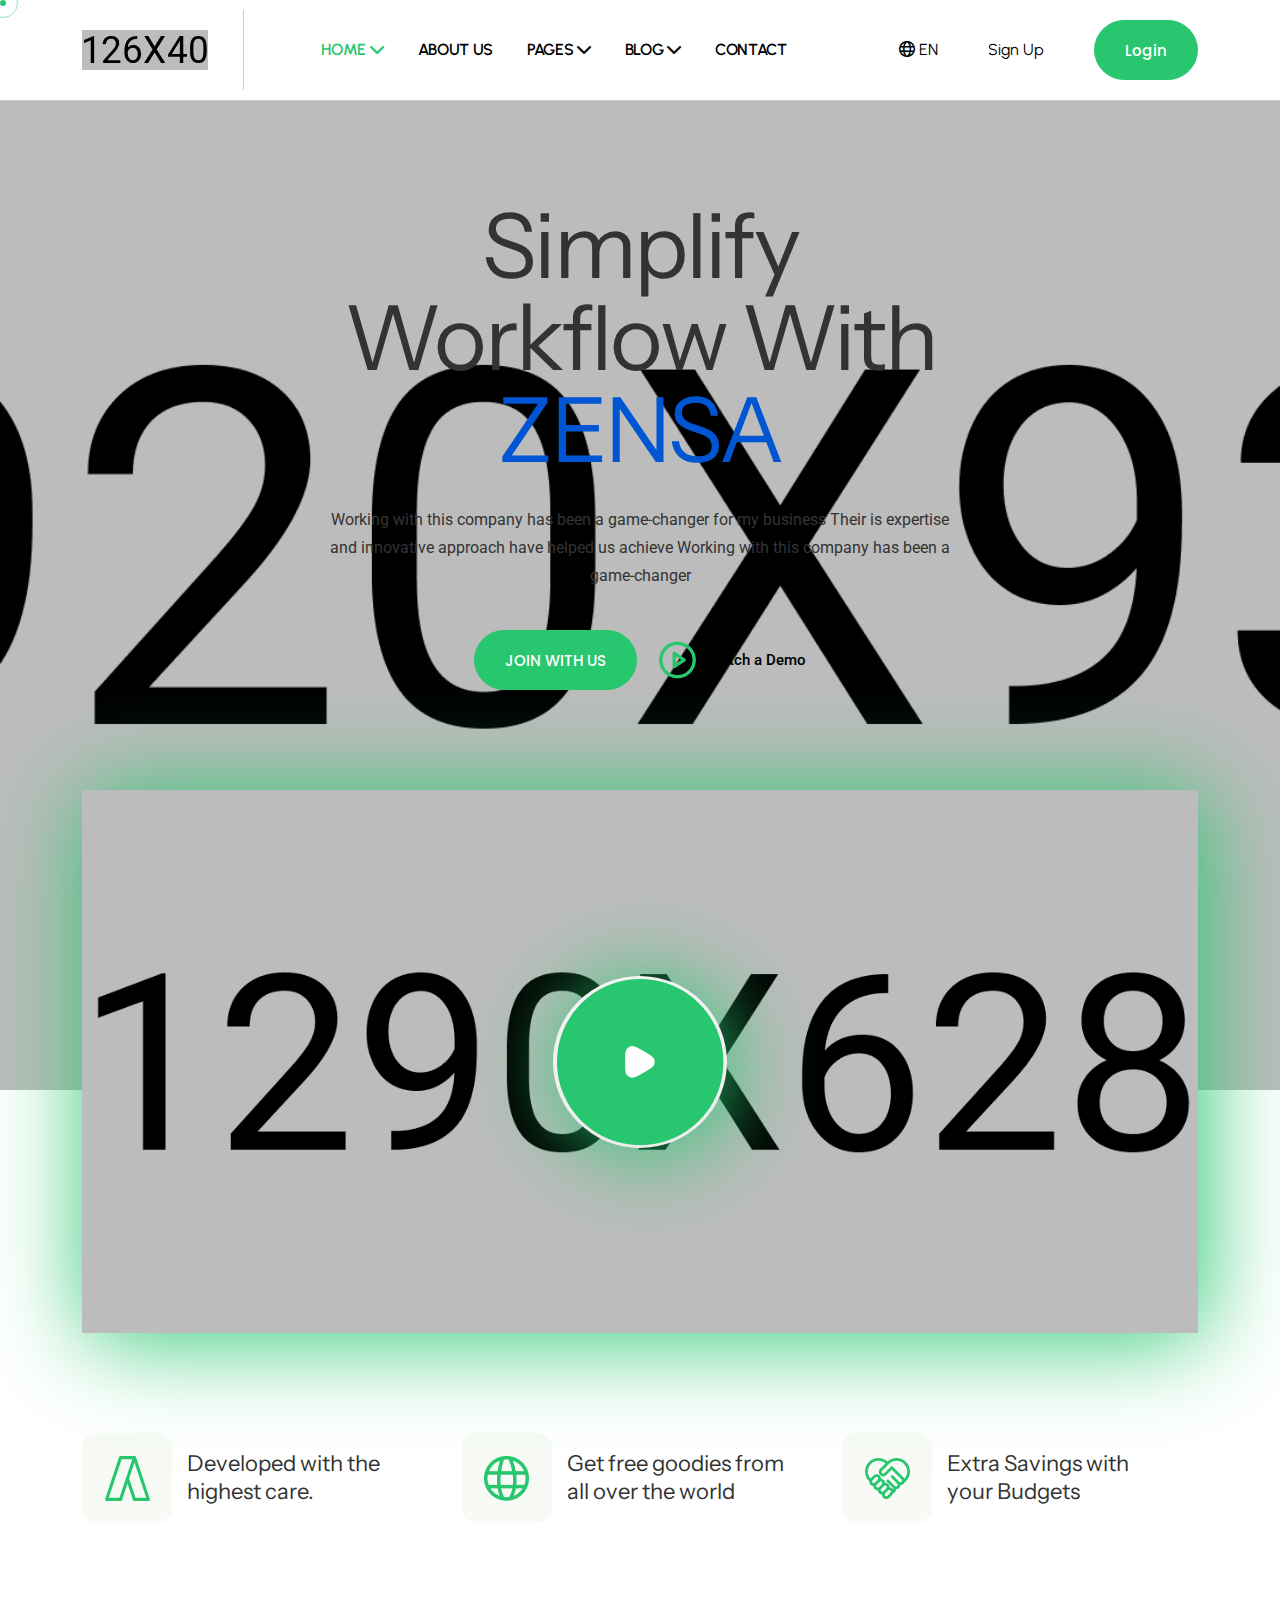
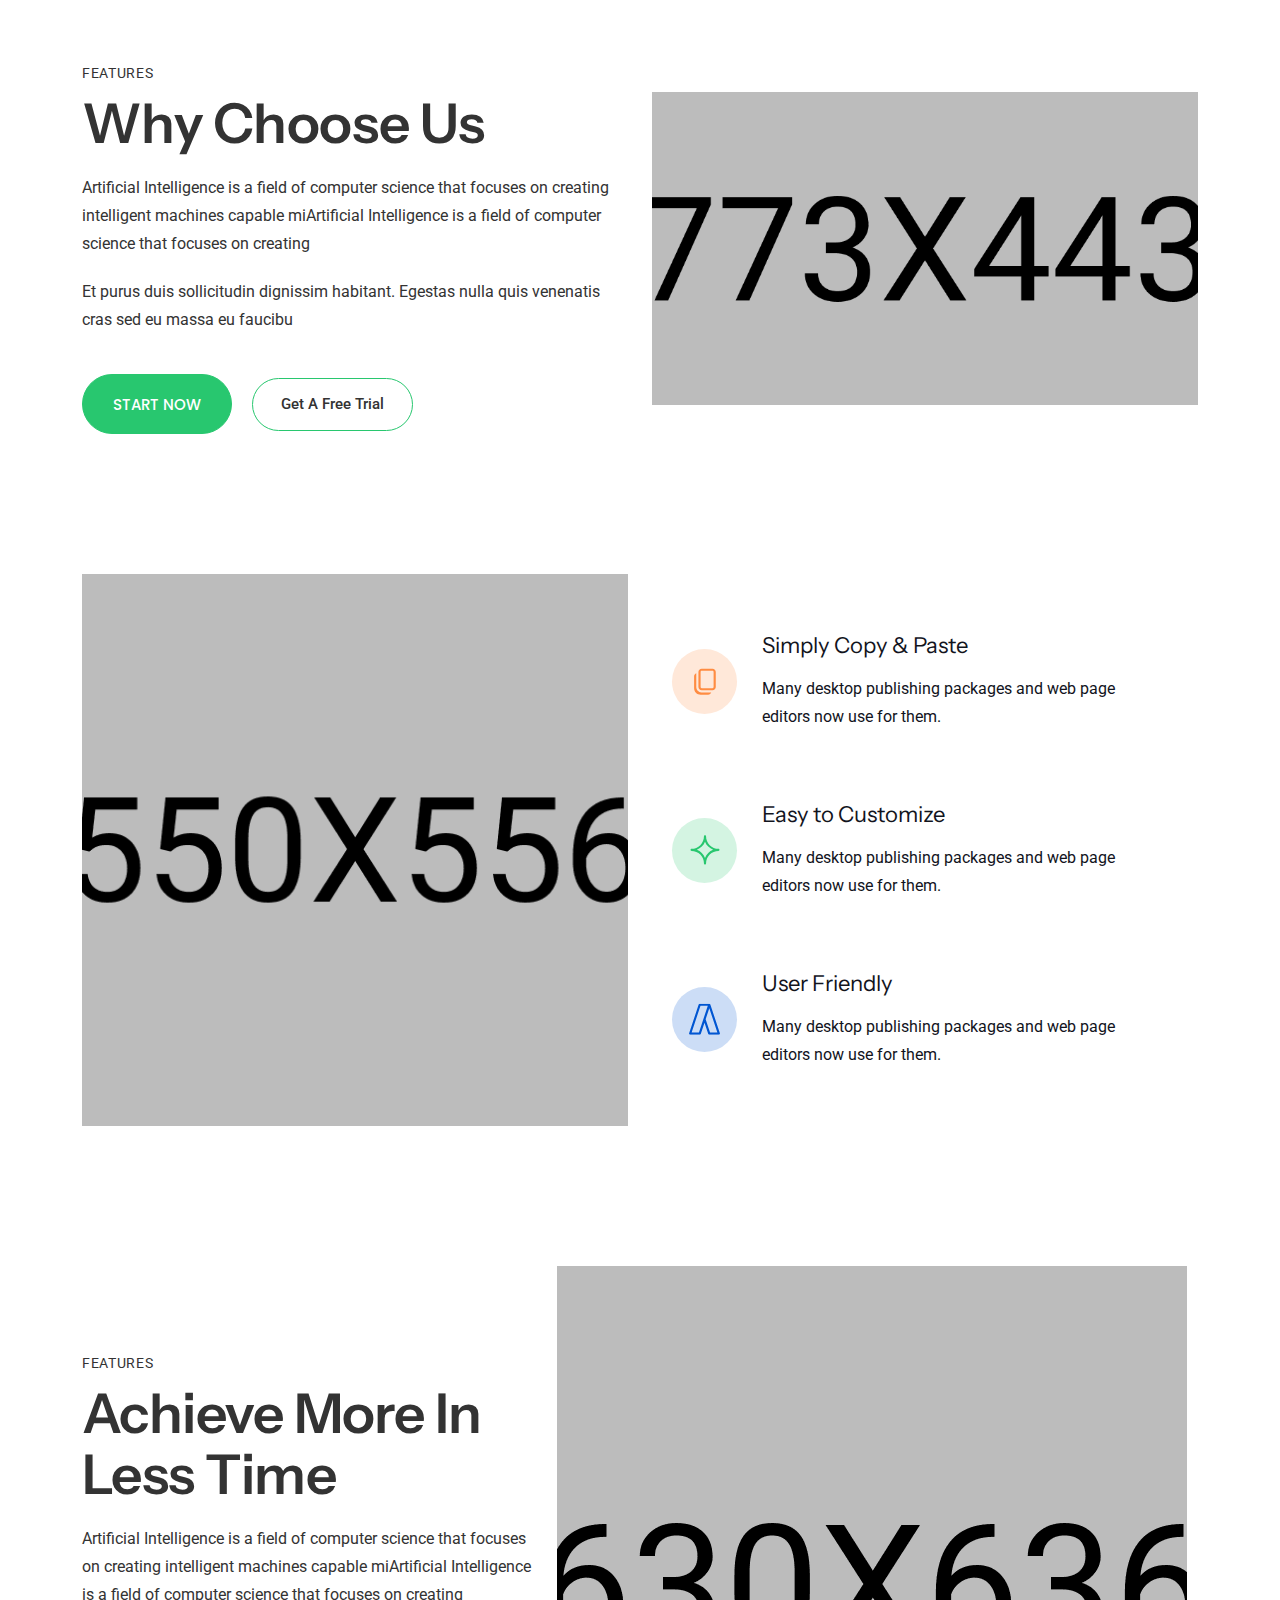
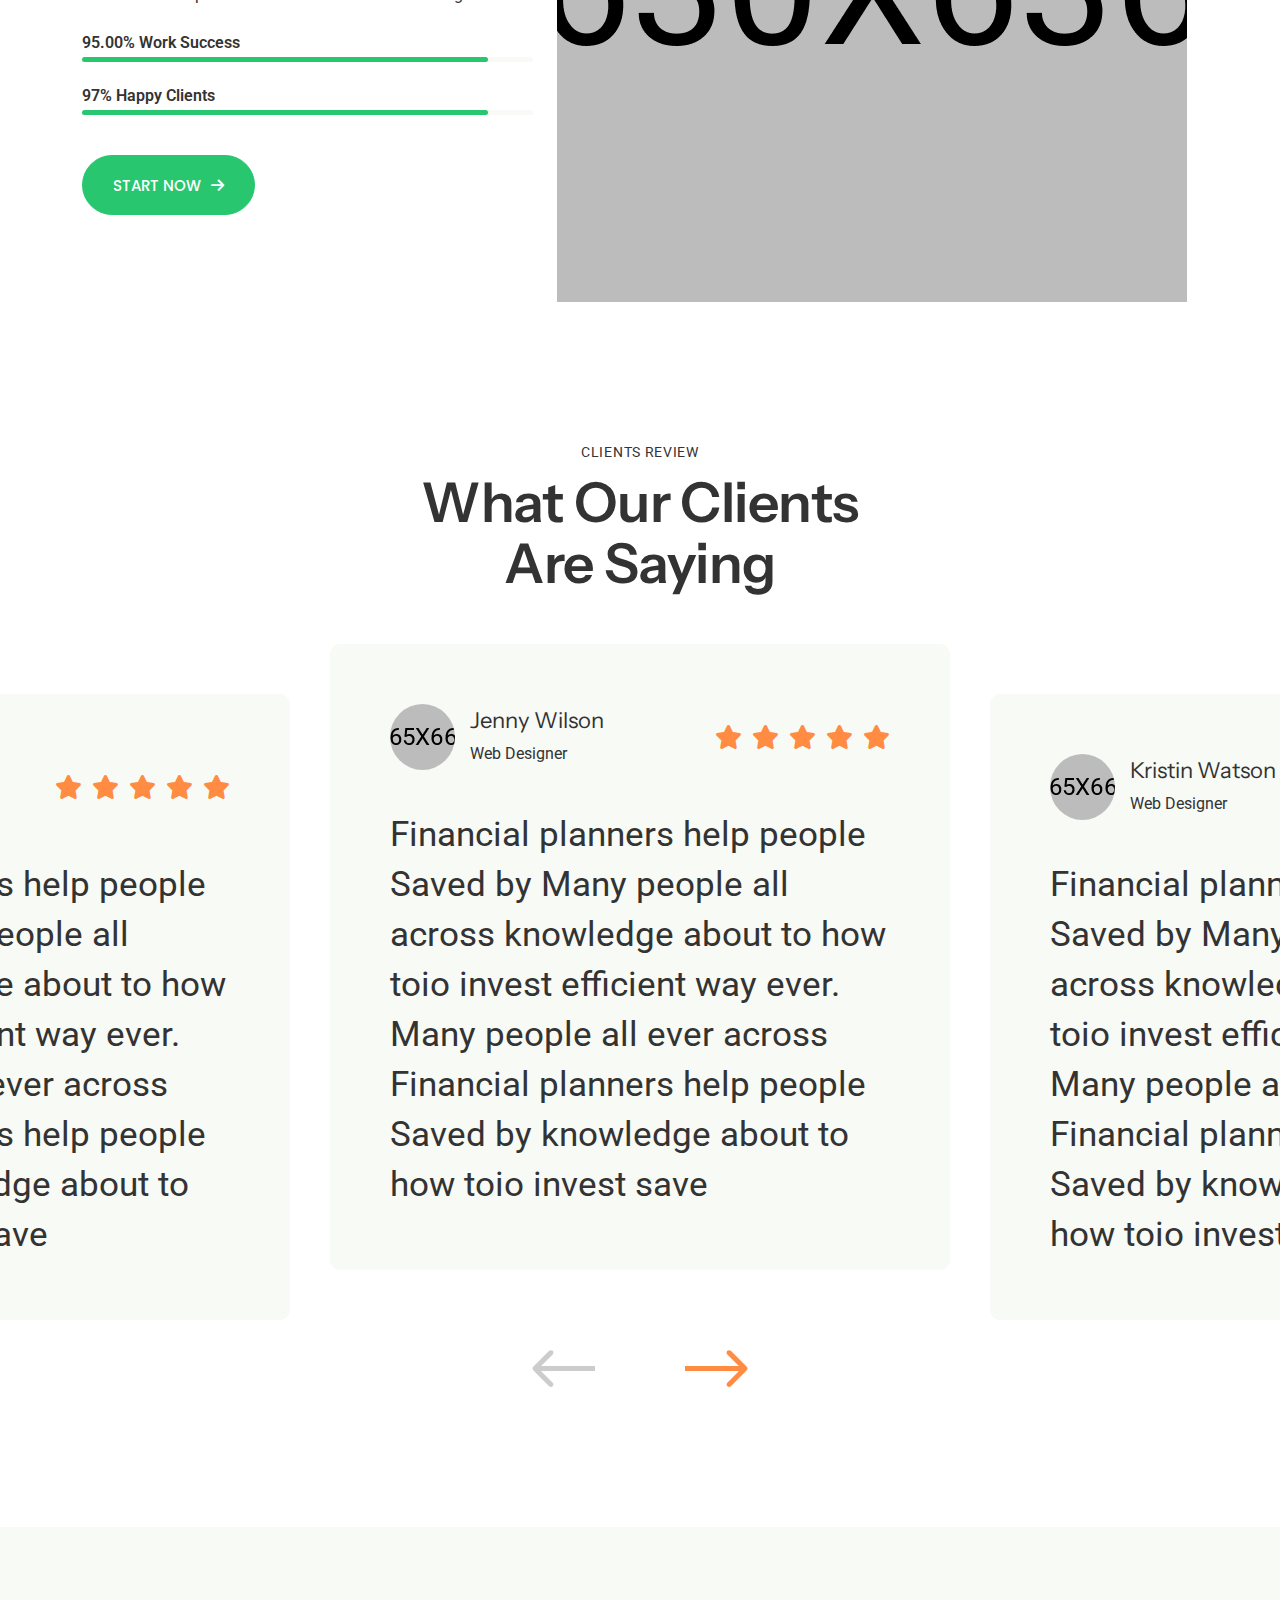
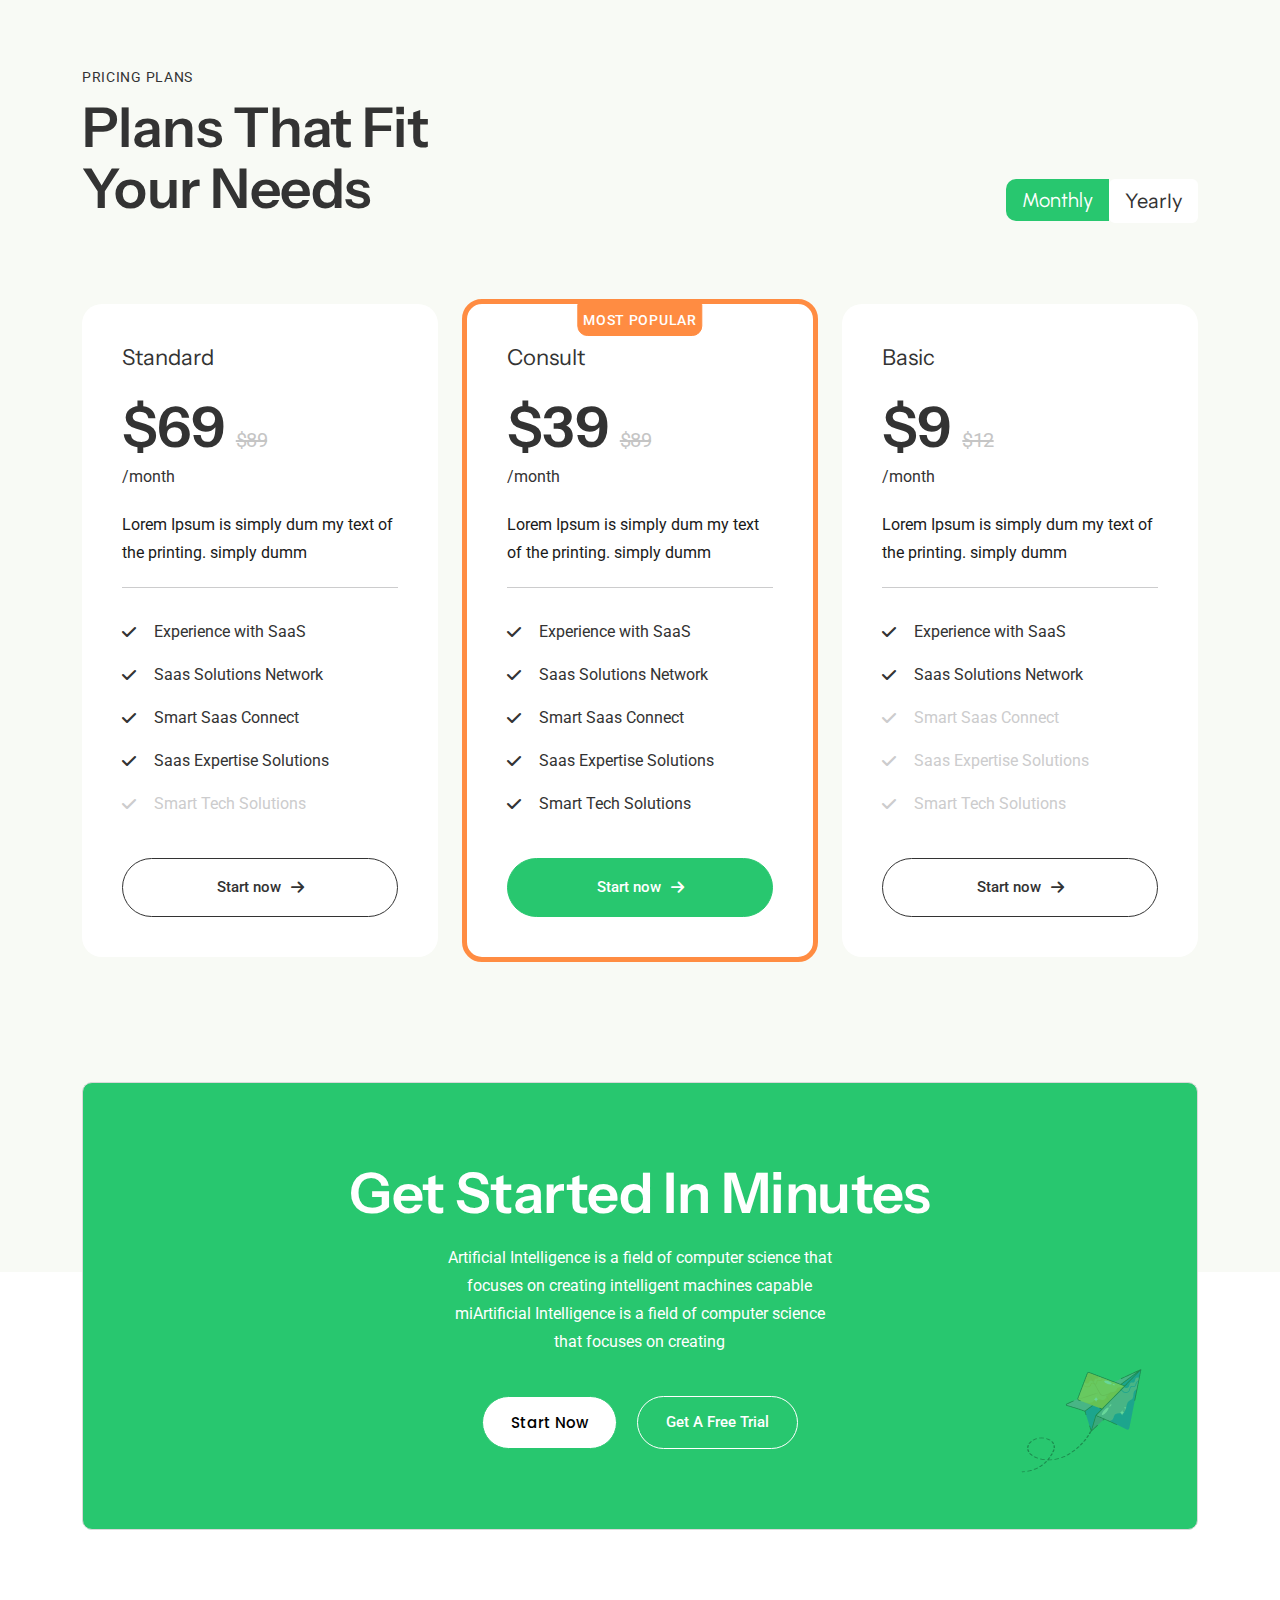
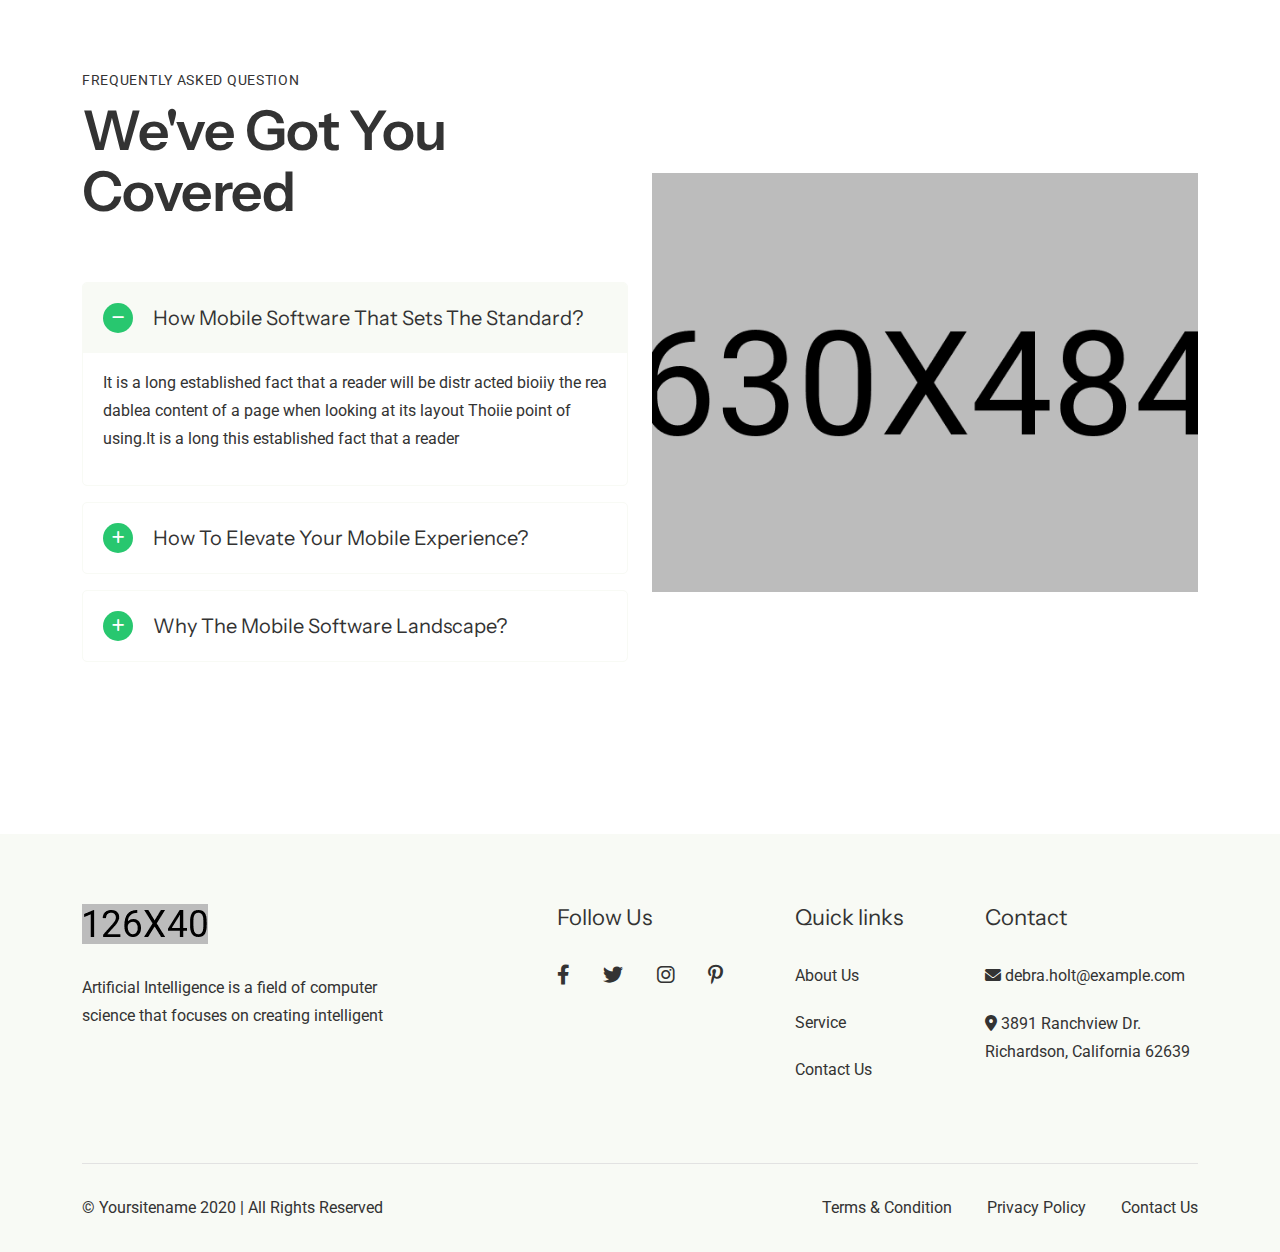
<file: index2.html>
<!DOCTYPE html>
<html lang="zxx">
  <head>
    <!--=========== Meta Tags ==========-->
    <meta charset="UTF-8" />
    <meta http-equiv="X-UA-Compatible" content="IE=edge" />
    <meta name="viewport" content="width=device-width, initial-scale=1" />
    <meta name="author" content="themefrey" />
    <meta
      name="description"
      content="Zensa - Creative Multipurpose Html Template"
    />
    <!--============= Page title ============ -->
    <title>Zensa - Creative Multipurpose Html Template</title>
    <!--===== Favcion =====-->
    <link rel="shortcut icon" href="assets/images/favicon.png" />
    <!--===== Bootstrap min.css =====-->
    <link rel="stylesheet" href="assets/css/bootstrap.min.css" />
    <!--===== All Min Css =====-->
    <link rel="stylesheet" href="assets/css/all.min.css" />
    <!--===== Animate.css =====-->
    <link rel="stylesheet" href="assets/css/animate.css" />
    <!--===== MeanMenu.css =====-->
    <link rel="stylesheet" href="assets/css/meanmenu.css" />
    <!--===== Swiper Bundle.css =====-->
    <link rel="stylesheet" href="assets/css/swiper-bundle.min.css" />
    <!--===== Magnific Popup.css =====-->
    <link rel="stylesheet" href="assets/css/magnific-popup.css" />
    <!--===== Text Splitting.css =====-->
    <link rel="stylesheet" href="assets/css/splitting.css" />
    <!--===== Main.css =====-->
    <link rel="stylesheet" href="assets/css/main.css" />
  </head>

  <body class="bg-white">
    <!--===== Mouse Cursor Start =====-->
    <div class="mouse-cursor cursor-outer"></div>
    <div class="mouse-cursor cursor-inner"></div>

    <!--===== Back To Top Start =====-->
    <button id="back-top" class="back-to-top">
      <i class="fa-solid fa-chevron-up"></i>
    </button>

    <!--===== Mobilemenu    S T A R T =====-->
    <div class="global-menu-wrapper onepage-nav">
      <div class="global-menu-area text-center">
        <button class="global-menu-toggle"><i class="fal fa-times"></i></button>
        <div class="mobile-logo">
          <a href="index.html">
            <img src="assets/images/logo/logo-white.png" alt="logo" />
          </a>
        </div>
        <nav class="global-mobile-menu">
          <ul>
            <li class="menu-item-has-children">
              <a href="#">Home</a>
              <ul class="sub-menu">
                <li><a class="active" href="index.html">Home One</a></li>
                <li><a href="index2.html">Home Two</a></li>
                <li><a href="index3.html">Home Three</a></li>
              </ul>
            </li>
            <li><a href="about.html">About Us</a></li>
            <li class="menu-item-has-children">
              <a href="#"> Pages </a>
              <ul class="sub-menu">
                <li><a href="pricing.html">Pricing</a></li>
                <li><a href="faq.html">Faq</a></li>
              </ul>
            </li>
            <li class="menu-item-has-children">
              <a href="#"> Blog</a>
              <ul class="sub-menu">
                <li><a href="blog.html">Blog</a></li>
                <li><a href="blog-details.html">Blog Details</a></li>
              </ul>
            </li>
            <li><a href="contact.html">Contact</a></li>
          </ul>
        </nav>
      </div>
    </div>

    <!--===== Header Section    S T A R T =====-->
    <header class="global-header header-layout2">
      <!-- Fixed Header by Tanvir -->
      <div class="sticky-wrapper2">
        <!--=====Main Menu Area -->
        <div class="container">
          <div class="menu-area">
            <div class="row gy-5 align-items-center justify-content-between">
              <div class="col-auto">
                <div class="header-logo">
                  <a href="index.html">
                    <img src="assets/images/logo/logo-dark.png" alt="logo" />
                  </a>
                </div>
              </div>
              <div class="col-auto">
                <nav class="main-menu2 d-none d-xl-inline-block">
                  <ul>
                    <li class="menu-item-has-children">
                      <a class="active" href="#"
                        >Home <i class="fa-solid fa-chevron-down"></i>
                      </a>
                      <ul class="sub-menu">
                        <li><a href="index.html">Home One</a></li>
                        <li>
                          <a class="active" href="index2.html">Home Two</a>
                        </li>
                        <li>
                          <a class="active" href="index3.html">Home Three</a>
                        </li>
                      </ul>
                    </li>
                    <li><a href="about.html">About Us</a></li>
                    <li class="menu-item-has-children">
                      <a href="#">
                        Pages <i class="fa-solid fa-chevron-down"></i>
                      </a>
                      <ul class="sub-menu">
                        <li><a href="pricing.html">Pricing</a></li>
                        <li><a href="faq.html">Faq</a></li>
                      </ul>
                    </li>
                    <li class="menu-item-has-children">
                      <a href="#">
                        Blog <i class="fa-solid fa-chevron-down"></i
                      ></a>
                      <ul class="sub-menu">
                        <li><a href="blog.html">Blog</a></li>
                        <li><a href="blog-details.html">Blog Details</a></li>
                      </ul>
                    </li>
                    <li><a href="contact.html">Contact</a></li>
                  </ul>
                </nav>
                <div class="header-button d-flex d-xl-none">
                  <button type="button" class="global-menu-toggle sidebar-btn">
                    <i class="fa-solid fa-bars"></i>
                  </button>
                </div>
              </div>
              <div class="col-auto d-none d-xl-block">
                <div class="header-button">
                  <button class="language">
                    <i class="fa-regular fa-globe"></i> EN
                  </button>
                  <a href="#!">Sign Up</a>
                  <a class="theme-btn style5" href="#!">Login</a>
                </div>
              </div>
            </div>
          </div>
        </div>
      </div>
    </header>
    <!--===== Header Section    E N D =====-->

    <!--===== Intro Section    S T A R T =====-->
    <div
      class="intro2 section-padding fix"
      data-bg-src="assets/images/intro/intro2-thumb1_1.png"
    >
      <div class="container">
        <div class="row d-flex justify-content-center">
          <div class="col-xl-7">
            <div class="intro2__title">
              Simplify Workflow with <span> ZENSA </span>
            </div>
            <p class="intro2__desc">
              Working with this company has been a game-changer for my business
              Their is expertise and innovative approach have helped us achieve
              Working with this company has been a game-changer
            </p>
            <div class="intro2__bottom">
              <a class="theme-btn style5" href="#!">Join With Us</a>
              <div class="intro2__bottom-video">
                <a
                  href="https://www.youtube.com/watch?v=eWRYrsZDUEc"
                  class="play-btn popup-video"
                >
                  <img
                    src="assets/images/intro/intro2-icon1_1.png"
                    alt="icon"
                  />
                </a>

                <p>Watch a Demo</p>
              </div>
            </div>
          </div>
        </div>
      </div>
    </div>

    <div class="intro2__video">
      <div class="container">
        <div class="row">
          <div class="intro2__video-thumb">
            <img src="assets/images/intro/intro2-thumb1_2.png" alt="thumb" />
            <a
              href="https://www.youtube.com/watch?v=eWRYrsZDUEc"
              class="play-btn popup-video"
            >
              <img
                src="assets/images/intro/intro2-thumb-circle.png"
                alt="circle"
              />
            </a>
          </div>
        </div>
      </div>
    </div>

    <!--===== Feature Section    S T A R T =====-->
    <div class="feature1 fix">
      <div class="container">
        <div class="row gy-4">
          <div class="col-xl-4 col-md-6">
            <div class="feature1-card">
              <div class="feature1-card__icon">
                <svg
                  xmlns="http://www.w3.org/2000/svg"
                  width="45"
                  height="45"
                  viewBox="0 0 45 45"
                  fill="none"
                >
                  <g clip-path="url(#clip0_11626_3044)">
                    <path
                      d="M44.8444 42.9406L30.9605 1.07355C30.7408 0.410623 30.1209 -0.00647473 29.458 0.000417725C29.4561 0.000417725 29.4542 0 29.4525 0H29.4473C29.4463 0 29.4452 0 29.4442 0H15.53C14.855 0 14.2555 0.432554 14.0431 1.07334L0.157735 42.9404C-0.000582211 43.4181 0.0800386 43.9425 0.374534 44.3504C0.66903 44.7583 1.14148 45 1.64463 45H15.5691C16.2441 45 16.8435 44.5674 17.0559 43.9264L22.501 27.5057L27.9464 43.9264C28.1591 44.5672 28.7583 45 29.4333 45H43.3573C43.8605 45 44.3329 44.7583 44.6274 44.3504C44.9221 43.9425 45.0028 43.4181 44.8444 42.9406ZM14.4381 41.8671H3.8145L16.6608 3.13293H27.2825L14.4381 41.8671ZM30.5643 41.8671L24.1516 22.5287L29.463 6.51128L41.1879 41.8669H30.5643V41.8671Z"
                      fill="#28C76F"
                    />
                  </g>
                  <defs>
                    <clipPath id="clip0_11626_3044">
                      <rect width="45" height="45" fill="white" />
                    </clipPath>
                  </defs>
                </svg>
              </div>
              <p class="feature1-card__text">
                Developed with the highest care.
              </p>
            </div>
          </div>
          <div class="col-xl-4 col-md-6">
            <div class="feature1-card">
              <div class="feature1-card__icon">
                <img
                  src="assets/images/feature/feature-icon1_2.png"
                  alt="icon"
                />
              </div>
              <p class="feature1-card__text">
                Get free goodies from all over the world
              </p>
            </div>
          </div>
          <div class="col-xl-4 col-md-6">
            <div class="feature1-card">
              <div class="feature1-card__icon">
                <svg
                  xmlns="http://www.w3.org/2000/svg"
                  width="45"
                  height="45"
                  viewBox="0 0 45 45"
                  fill="none"
                >
                  <path
                    d="M41.0508 5.98698C38.5 3.43595 35.1094 2.03106 31.5039 2.03125C28.1498 2.03144 24.9825 3.24883 22.5031 5.47231C20.0248 3.25033 16.859 2.03387 13.5053 2.03387C13.5049 2.03387 13.5044 2.03387 13.5038 2.03387C9.897 2.03425 6.50619 3.4397 3.95666 5.99091C1.40526 8.54119 0 11.932 0 15.5384C0 19.1452 1.40507 22.5364 3.95629 25.0875L4.27821 25.4096C4.27765 25.4405 4.27596 25.4714 4.27596 25.5026C4.27596 26.6864 4.73757 27.7986 5.57379 28.632C6.32508 29.3837 7.29835 29.8314 8.34512 29.916C8.34475 29.9403 8.34344 29.9645 8.34344 29.9891C8.344 31.1722 8.80542 32.2838 9.6422 33.1189C10.4784 33.9547 11.5901 34.415 12.7722 34.415C12.7973 34.415 12.8223 34.4135 12.8474 34.4132C12.9286 35.4243 13.3521 36.4122 14.1227 37.1832C14.8749 37.9371 15.8492 38.3858 16.8969 38.4699C16.8965 38.4926 16.8952 38.5151 16.8952 38.5378C16.8952 39.7209 17.3564 40.8331 18.1924 41.6684C19.0277 42.5061 20.1403 42.9675 21.3249 42.9675C21.3247 42.9675 21.3251 42.9675 21.3249 42.9675C22.5076 42.9675 23.6198 42.5074 24.457 41.6712L27.3721 38.7527C27.8161 38.3093 28.153 37.7875 28.3727 37.2188C28.9433 36.9981 29.464 36.6625 29.9063 36.22C30.7076 35.4192 31.1645 34.365 31.2026 33.2376C32.3298 33.2005 33.3839 32.7435 34.1837 31.9428C34.9457 31.1813 35.3964 30.1916 35.4718 29.1275C35.4806 29.1275 35.4892 29.1277 35.498 29.1277C36.6314 29.1275 37.7661 28.6974 38.6318 27.8365C38.9783 27.4896 39.2593 27.0951 39.4708 26.6684L41.0508 25.0888C46.3162 19.8253 46.3164 11.2561 41.0508 5.98698ZM7.56103 26.6421C7.25635 26.3382 7.08836 25.9334 7.08836 25.5024C7.08836 25.07 7.25692 24.663 7.56215 24.3573L10.4758 21.4452C10.782 21.139 11.1886 20.9705 11.621 20.9705C12.0522 20.9705 12.4572 21.1385 12.7632 21.4448C13.3934 22.0742 13.3937 23.1011 12.767 23.7311L12.6037 23.8942C12.5879 23.9096 12.5714 23.9241 12.5558 23.9398L9.84694 26.6491C9.54283 26.9524 9.13916 27.1195 8.70942 27.1195C8.27688 27.1195 7.86945 26.9506 7.56103 26.6421ZM12.7724 31.6026C12.3412 31.6026 11.9356 31.4346 11.6296 31.129C11.3242 30.8242 11.156 30.419 11.1558 29.9878C11.1556 29.5556 11.3242 29.1491 11.6306 28.8427L11.8299 28.6434C11.8327 28.6406 11.8357 28.638 11.8385 28.6352L14.5688 25.9062C14.8718 25.6152 15.2672 25.4544 15.6875 25.4544C16.1203 25.4544 16.5279 25.6233 16.8335 25.9278C17.4635 26.5583 17.4635 27.5852 16.8354 28.2145L13.9154 31.1281C13.6099 31.4343 13.204 31.6026 12.7724 31.6026ZM16.1128 35.1959C15.4835 34.5665 15.4843 33.5409 16.1137 32.9108L19.0292 29.9985C19.3361 29.6913 19.7432 29.5222 20.1748 29.5222C20.6047 29.5222 21.0095 29.6902 21.3159 29.997C21.6213 30.3016 21.7895 30.7072 21.7897 31.1388C21.7899 31.571 21.6217 31.9774 21.3176 32.2819L18.3977 35.1984C18.0929 35.5049 17.6879 35.6735 17.2574 35.6735C16.8264 35.6733 16.4203 35.5042 16.1128 35.1959ZM22.4684 39.6827C22.1632 39.9875 21.7572 40.1553 21.3251 40.1553C20.8931 40.1553 20.4877 39.9875 20.1821 39.681C19.8761 39.3754 19.7078 38.9694 19.7078 38.538C19.7078 38.1064 19.8763 37.7005 20.1827 37.3941L23.0967 34.4799C23.4025 34.1741 23.8084 34.0057 24.2397 34.0057C24.6716 34.0057 25.0783 34.1745 25.3839 34.4793C25.6892 34.7848 25.8573 35.1907 25.8573 35.6225C25.8573 36.0535 25.6895 36.4585 25.3837 36.7639L22.4684 39.6827ZM34.3528 25.844L34.1871 25.6784C34.1867 25.6781 34.1865 25.6777 34.1863 25.6775L28.1134 19.6063C27.5641 19.0569 26.6741 19.0571 26.1247 19.6065C25.5757 20.1558 25.5757 21.046 26.1249 21.5952L32.1955 27.6644C32.1961 27.6649 32.1967 27.6657 32.1972 27.6662C32.5027 27.9718 32.6707 28.3779 32.6703 28.8099C32.6699 29.2419 32.5013 29.648 32.1946 29.9544C31.8897 30.2598 31.484 30.4278 31.0524 30.4278C30.6204 30.4278 30.2143 30.2594 29.9085 29.9536L23.838 23.8832C23.2889 23.3342 22.3985 23.3342 21.8495 23.8832C21.3003 24.4325 21.3003 25.3228 21.8495 25.8719L27.92 31.9424C28.225 32.2474 28.393 32.6537 28.3926 33.0861C28.3924 33.3161 28.3433 33.5381 28.2526 33.7423C28.0369 33.2831 27.7411 32.8598 27.3715 32.49C26.6197 31.7393 25.6464 31.2927 24.6 31.2089C24.6004 31.1851 24.6017 31.1613 24.6017 31.1375C24.6013 29.9538 24.1397 28.8416 23.3035 28.0073C22.4673 27.1703 21.356 26.7094 20.1746 26.7094C20.1493 26.7094 20.1242 26.711 20.0989 26.7113C20.0169 25.6998 19.5926 24.7106 18.8207 23.9377C18.0668 23.1866 17.0913 22.7398 16.0434 22.6572C16.0614 21.4988 15.6328 20.3358 14.7523 19.4563C13.9165 18.6189 12.8045 18.1577 11.621 18.1577C10.4375 18.1577 9.32459 18.6188 8.48743 19.4559L5.57304 22.3688C5.52036 22.4215 5.46936 22.4753 5.41967 22.53C3.73448 20.5878 2.81239 18.1345 2.81239 15.5386C2.81239 12.6833 3.92479 9.99895 5.9454 7.97965C7.96433 5.95923 10.6487 4.84646 13.5042 4.84627C13.5047 4.84627 13.5047 4.84627 13.5053 4.84627C16.0991 4.84627 18.5506 5.76723 20.4932 7.45148L15.0934 12.8522C13.3669 14.5802 13.3664 17.3905 15.093 19.1175C16.8204 20.8428 19.6301 20.8426 21.3573 19.1165L26.7791 13.6922L36.6447 23.5594C36.9489 23.8624 37.1169 24.2668 37.1174 24.6986C37.1176 24.908 37.0777 25.1113 37.003 25.3001C36.9963 25.3156 36.9896 25.331 36.9834 25.3468C36.9037 25.5311 36.7904 25.7006 36.6453 25.8457C36.0118 26.4756 34.9836 26.4751 34.3528 25.844ZM39.4495 22.6919C39.2402 22.2816 38.9665 21.9023 38.6314 21.5688L27.7739 10.7097C27.7737 10.7095 27.7733 10.7092 27.7731 10.7088C27.2592 10.1953 26.4474 10.1624 25.8954 10.6096C25.8941 10.6107 25.8928 10.6115 25.8917 10.6126C25.8677 10.6321 25.8452 10.6541 25.8223 10.6752C25.8101 10.6867 25.797 10.6972 25.785 10.7092L25.7848 10.7094L25.7846 10.7095L19.369 17.128C18.7382 17.7578 17.7117 17.7578 17.0814 17.1284C16.4514 16.4982 16.4521 15.4717 17.083 14.84L23.4841 8.43807C23.4895 8.43282 23.4955 8.42813 23.5007 8.42289C23.5058 8.41782 23.5101 8.41201 23.5152 8.40695L23.9444 7.97759C25.965 5.95698 28.6499 4.84402 31.5044 4.84383C34.3587 4.84364 37.0428 5.95604 39.0621 7.97534C43.0977 12.0139 43.2267 18.5006 39.4495 22.6919Z"
                    fill="#28C76F"
                  />
                </svg>
              </div>
              <p class="feature1-card__text">Extra Savings with your Budgets</p>
            </div>
          </div>
        </div>
      </div>
    </div>

    <!--===== WCU Section    S T A R T =====-->
    <div class="wcu1 section-padding fix">
      <div class="container">
        <div class="row gy-5 d-flex align-items-center w-h">
          <div class="col-xl-6">
            <div class="wcu1-content">
              <div class="section-top style2">
                <p class="subtitle">Features</p>
                <h4 class="title">Why Choose Us</h4>
              </div>
              <p class="wcu1-content__desc">
                Artificial Intelligence is a field of computer science that
                focuses on creating intelligent machines capable miArtificial
                Intelligence is a field of computer science that focuses on
                creating
              </p>
              <p class="wcu1-content__desc mb-0">
                Et purus duis sollicitudin dignissim habitant. Egestas nulla
                quis venenatis cras sed eu massa eu faucibu
              </p>
              <div class="wcu1-btns">
                <a href="#!" class="theme-btn style5">Start Now</a>
                <a href="#!" class="theme-btn style6">Get A free Trial</a>
              </div>
            </div>
          </div>
          <div class="col-xl-6">
            <div class="wcu1-thumb">
              <img src="assets/images/wcu/wcu-thumb1_1.png" alt="thumb" />
            </div>
          </div>
        </div>
      </div>
    </div>
    <!--===== WCU Section    E N D =====-->

    <!--===== Feature2 Section    S T A R T =====-->
    <div class="feature2 section-padding pt-0 fix">
      <div class="container">
        <div class="row gy-4 d-flex align-items-center wcu_w_h">
          <div class="col-xl-6">
            <div class="feature2__thumb">
              <img
                src="assets/images/feature/feature-thumb1_1.png"
                alt="thumb"
              />
            </div>
          </div>
          <div class="col-xl-6">
            <div class="feature2-item">
              <div class="feature2-item__icon bg-yellow">
                <svg
                  xmlns="http://www.w3.org/2000/svg"
                  width="22"
                  height="27"
                  viewBox="0 0 22 27"
                  fill="none"
                >
                  <path
                    d="M2.26886 5.21531L2.26823 19.1139C2.26823 21.9858 4.50322 24.3357 7.32875 24.5191L7.6849 24.5306L17.2494 24.5321C16.8028 25.7936 15.5994 26.6973 14.1849 26.6973H6.60156C3.01171 26.6973 0.101562 23.7871 0.101562 20.1973V8.2806C0.101562 6.86529 1.00624 5.66128 2.26886 5.21531ZM18.5182 0.697266C20.3132 0.697266 21.7682 2.15234 21.7682 3.94727V19.1139C21.7682 20.9089 20.3132 22.3639 18.5182 22.3639H7.6849C5.88997 22.3639 4.4349 20.9089 4.4349 19.1139V3.94727C4.4349 2.15234 5.88997 0.697266 7.6849 0.697266H18.5182ZM18.5182 2.86393H7.6849C7.08659 2.86393 6.60156 3.34896 6.60156 3.94727V19.1139C6.60156 19.7122 7.08659 20.1973 7.6849 20.1973H18.5182C19.1165 20.1973 19.6016 19.7122 19.6016 19.1139V3.94727C19.6016 3.34896 19.1165 2.86393 18.5182 2.86393Z"
                    fill="#FF8C42"
                  />
                </svg>
              </div>
              <div class="feature2-item__content">
                <div class="feature2-item__content-title">
                  Simply Copy & Paste
                </div>
                <p class="feature2-item__content-desc">
                  Many desktop publishing packages and web page editors now use
                  for them.
                </p>
              </div>
            </div>
            <div class="feature2-item">
              <div class="feature2-item__icon bg-green">
                <svg
                  xmlns="http://www.w3.org/2000/svg"
                  width="30"
                  height="30"
                  viewBox="0 0 30 30"
                  fill="none"
                >
                  <path
                    d="M28.4889 13.8267C25.189 13.8229 22.0254 12.5036 19.6921 10.1582C17.3587 7.81284 16.0462 4.63288 16.0424 1.316C16.0424 1.03949 15.9332 0.774314 15.7386 0.578796C15.5441 0.383278 15.2803 0.273438 15.0052 0.273438C14.7301 0.273438 14.4663 0.383278 14.2718 0.578796C14.0773 0.774314 13.968 1.03949 13.968 1.316C13.9643 4.63288 12.6517 7.81284 10.3184 10.1582C7.98505 12.5036 4.82143 13.8229 1.52158 13.8267C1.2465 13.8267 0.982679 13.9366 0.788165 14.1321C0.593652 14.3276 0.484375 14.5928 0.484375 14.8693C0.484375 15.1458 0.593652 15.411 0.788165 15.6065C0.982679 15.802 1.2465 15.9118 1.52158 15.9118C4.82143 15.9156 7.98505 17.2349 10.3184 19.5803C12.6517 21.9257 13.9643 25.1057 13.968 28.4225C13.968 28.699 14.0773 28.9642 14.2718 29.1597C14.4663 29.3553 14.7301 29.4651 15.0052 29.4651C15.2803 29.4651 15.5441 29.3553 15.7386 29.1597C15.9332 28.9642 16.0424 28.699 16.0424 28.4225C16.0462 25.1057 17.3587 21.9257 19.6921 19.5803C22.0254 17.2349 25.189 15.9156 28.4889 15.9118C28.764 15.9118 29.0278 15.802 29.2223 15.6065C29.4168 15.411 29.5261 15.1458 29.5261 14.8693C29.5261 14.5928 29.4168 14.3276 29.2223 14.1321C29.0278 13.9366 28.764 13.8267 28.4889 13.8267ZM15.0052 23.0364C14.2718 21.1929 13.1734 19.5184 11.7767 18.1145C10.38 16.7106 8.71408 15.6065 6.88009 14.8693C8.71408 14.132 10.38 13.0279 11.7767 11.624C13.1734 10.2201 14.2718 8.54564 15.0052 6.70217C15.7387 8.54564 16.8371 10.2201 18.2338 11.624C19.6305 13.0279 21.2964 14.132 23.1304 14.8693C21.2964 15.6065 19.6305 16.7106 18.2338 18.1145C16.8371 19.5184 15.7387 21.1929 15.0052 23.0364Z"
                    fill="#28C76F"
                  />
                </svg>
              </div>
              <div class="feature2-item__content">
                <div class="feature2-item__content-title">
                  Easy to Customize
                </div>
                <p class="feature2-item__content-desc">
                  Many desktop publishing packages and web page editors now use
                  for them.
                </p>
              </div>
            </div>
            <div class="feature2-item mb-0">
              <div class="feature2-item__icon bg-blue">
                <svg
                  xmlns="http://www.w3.org/2000/svg"
                  width="31"
                  height="32"
                  viewBox="0 0 31 32"
                  fill="none"
                >
                  <g clip-path="url(#clip0_11609_2006)">
                    <path
                      d="M30.8937 30.2786L21.3292 1.43682C21.1779 0.980139 20.7508 0.692805 20.2941 0.697553C20.2928 0.697553 20.2916 0.697266 20.2904 0.697266H20.2868C20.2861 0.697266 20.2854 0.697266 20.2846 0.697266H10.6993C10.2343 0.697266 9.82134 0.995247 9.67501 1.43668L0.10953 30.2784C0.00046698 30.6075 0.0560058 30.9688 0.258881 31.2498C0.461756 31.5308 0.787219 31.6973 1.13383 31.6973H10.7262C11.1912 31.6973 11.6042 31.3993 11.7505 30.9577L15.5015 19.6456L19.2529 30.9577C19.3993 31.3991 19.8121 31.6973 20.2772 31.6973H29.8693C30.2159 31.6973 30.5413 31.5308 30.7442 31.2498C30.9472 30.9688 31.0028 30.6075 30.8937 30.2786ZM9.94709 29.539H2.62863L11.4783 2.85551H18.7955L9.94709 29.539ZM21.0563 29.539L16.6387 16.217L20.2976 5.18281L28.3747 29.5389H21.0563V29.539Z"
                      fill="#0056D2"
                    />
                  </g>
                  <defs>
                    <clipPath id="clip0_11609_2006">
                      <rect
                        width="31"
                        height="31"
                        fill="white"
                        transform="translate(0 0.697266)"
                      />
                    </clipPath>
                  </defs>
                </svg>
              </div>
              <div class="feature2-item__content">
                <div class="feature2-item__content-title">User Friendly</div>
                <p class="feature2-item__content-desc">
                  Many desktop publishing packages and web page editors now use
                  for them.
                </p>
              </div>
            </div>
          </div>
        </div>
      </div>
    </div>

    <!--===== Feature3 Section    S T A R T =====-->
    <div class="feature3 section-padding fix pt-0">
      <div class="container">
        <div class="row gy-4 d-flex align-items-center">
          <div class="col-xl-5">
            <div class="section-top style2">
              <p class="subtitle">Features</p>
              <h4 class="title">Achieve More in Less Time</h4>
            </div>
            <p class="feature3__desc">
              Artificial Intelligence is a field of computer science that
              focuses on creating intelligent machines capable miArtificial
              Intelligence is a field of computer science that focuses on
              creating
            </p>

            <div class="progress-wrap">
              <div class="progress-item">
                <p class="progress-item__title">95.00% Work Success</p>
                <div class="progress-item__line"></div>
              </div>
              <div class="progress-item mb-0">
                <p class="progress-item__title">97% Happy Clients</p>
                <div class="progress-item__line"></div>
              </div>
            </div>

            <a href="#!" class="theme-btn style5"
              >Start Now <i class="fa-solid fa-arrow-right"></i
            ></a>
          </div>
          <div class="col-xl-7">
            <div class="feature3-thumb">
              <img
                src="assets/images/feature/feature-thumb3_1.png"
                alt="thumb"
              />
            </div>
          </div>
        </div>
      </div>
    </div>

    <!--===== Testimonial2 Section    S T A R T =====-->
    <div class="testimonial2 section-padding pt-0 fix">
      <div class="container">
        <div class="row d-flex align-items-center justify-content-center">
          <div class="col-xl-5">
            <div class="section-top style2 text-center mb-100">
              <p class="subtitle text-center">Clients Review</p>
              <h4 class="title">What Our Clients Are Saying</h4>
            </div>
          </div>
        </div>
      </div>

      <!--  -->
      <div class="swiper testimonial2-slider overflow-visible">
        <div class="swiper-wrapper">
          <div class="swiper-slide">
            <div class="testimonial2-card">
              <div class="testimonial2-card__header">
                <div class="testimonial2-card-profile">
                  <div class="testimonial2-card-profile__img">
                    <img
                      src="assets/images/testimonial/testimonial-thumb2_1.png"
                      alt="thumb"
                    />
                  </div>
                  <div class="testimonial2-card-profile__content">
                    <div class="testimonial2-card-profile__content-name">
                      Jenny Wilson
                    </div>
                    <div class="testimonial2-card-profile__content-desig">
                      Web Designer
                    </div>
                  </div>
                </div>
                <div class="testimonial2-card__review">
                  <i class="fa-solid fa-star"></i>
                  <i class="fa-solid fa-star"></i>
                  <i class="fa-solid fa-star"></i>
                  <i class="fa-solid fa-star"></i>
                  <i class="fa-solid fa-star"></i>
                </div>
              </div>
              <p class="testimonial2-card__desc">
                Financial planners help people Saved by Many people all across
                knowledge about to how toio invest efficient way ever. Many
                people all ever across Financial planners help people Saved by
                knowledge about to how toio invest save
              </p>
            </div>
          </div>
          <div class="swiper-slide">
            <div class="testimonial2-card">
              <div class="testimonial2-card__header">
                <div class="testimonial2-card-profile">
                  <div class="testimonial2-card-profile__img">
                    <img
                      src="assets/images/testimonial/testimonial-thumb2_2.png"
                      alt="thumb"
                    />
                  </div>
                  <div class="testimonial2-card-profile__content">
                    <div class="testimonial2-card-profile__content-name">
                      Kristin Watson
                    </div>
                    <div class="testimonial2-card-profile__content-desig">
                      Web Designer
                    </div>
                  </div>
                </div>
                <div class="testimonial2-card__review">
                  <i class="fa-solid fa-star"></i>
                  <i class="fa-solid fa-star"></i>
                  <i class="fa-solid fa-star"></i>
                  <i class="fa-solid fa-star"></i>
                  <i class="fa-solid fa-star"></i>
                </div>
              </div>
              <p class="testimonial2-card__desc">
                Financial planners help people Saved by Many people all across
                knowledge about to how toio invest efficient way ever. Many
                people all ever across Financial planners help people Saved by
                knowledge about to how toio invest save
              </p>
            </div>
          </div>
          <div class="swiper-slide">
            <div class="testimonial2-card">
              <div class="testimonial2-card__header">
                <div class="testimonial2-card-profile">
                  <div class="testimonial2-card-profile__img">
                    <img
                      src="assets/images/testimonial/testimonial-thumb2_1.png"
                      alt="thumb"
                    />
                  </div>
                  <div class="testimonial2-card-profile__content">
                    <div class="testimonial2-card-profile__content-name">
                      Jenny Wilson
                    </div>
                    <div class="testimonial2-card-profile__content-desig">
                      Web Designer
                    </div>
                  </div>
                </div>
                <div class="testimonial2-card__review">
                  <i class="fa-solid fa-star"></i>
                  <i class="fa-solid fa-star"></i>
                  <i class="fa-solid fa-star"></i>
                  <i class="fa-solid fa-star"></i>
                  <i class="fa-solid fa-star"></i>
                </div>
              </div>
              <p class="testimonial2-card__desc">
                Financial planners help people Saved by Many people all across
                knowledge about to how toio invest efficient way ever. Many
                people all ever across Financial planners help people Saved by
                knowledge about to how toio invest save
              </p>
            </div>
          </div>
          <div class="swiper-slide">
            <div class="testimonial2-card">
              <div class="testimonial2-card__header">
                <div class="testimonial2-card-profile">
                  <div class="testimonial2-card-profile__img">
                    <img
                      src="assets/images/testimonial/testimonial-thumb2_2.png"
                      alt="thumb"
                    />
                  </div>
                  <div class="testimonial2-card-profile__content">
                    <div class="testimonial2-card-profile__content-name">
                      Kristin Watson
                    </div>
                    <div class="testimonial2-card-profile__content-desig">
                      Web Designer
                    </div>
                  </div>
                </div>
                <div class="testimonial2-card__review">
                  <i class="fa-solid fa-star"></i>
                  <i class="fa-solid fa-star"></i>
                  <i class="fa-solid fa-star"></i>
                  <i class="fa-solid fa-star"></i>
                  <i class="fa-solid fa-star"></i>
                </div>
              </div>
              <p class="testimonial2-card__desc">
                Financial planners help people Saved by Many people all across
                knowledge about to how toio invest efficient way ever. Many
                people all ever across Financial planners help people Saved by
                knowledge about to how toio invest save
              </p>
            </div>
          </div>
        </div>

        <div class="testimonial2-card-controls">
          <button
            class="testimonial1-card-controls__arrowLeft element-controls__arrowLeft"
          >
            <svg
              xmlns="http://www.w3.org/2000/svg"
              width="63"
              height="37"
              viewBox="0 0 63 37"
              fill="none"
            >
              <path
                d="M1.23223 20.3068C0.25592 19.3305 0.25592 17.7476 1.23223 16.7713L17.1421 0.861397C18.1184 -0.114914 19.7014 -0.114914 20.6777 0.861397C21.654 1.83771 21.654 3.42062 20.6777 4.39693L6.53553 18.5391L20.6777 32.6812C21.654 33.6575 21.654 35.2404 20.6777 36.2167C19.7014 37.193 18.1184 37.193 17.1421 36.2167L1.23223 20.3068ZM63 21.0391L3 21.0391L3 16.0391L63 16.0391L63 21.0391Z"
                fill="#CCCCCD"
              />
            </svg>
          </button>
          <button
            class="testimonial1-card-controls__arrowRight element-controls__arrowRight"
          >
            <svg
              xmlns="http://www.w3.org/2000/svg"
              width="63"
              height="37"
              viewBox="0 0 63 37"
              fill="none"
            >
              <path
                d="M61.7678 20.3068C62.7441 19.3305 62.7441 17.7476 61.7678 16.7713L45.8579 0.861397C44.8816 -0.114914 43.2986 -0.114914 42.3223 0.861397C41.346 1.83771 41.346 3.42062 42.3223 4.39693L56.4645 18.5391L42.3223 32.6812C41.346 33.6575 41.346 35.2404 42.3223 36.2167C43.2986 37.193 44.8816 37.193 45.8579 36.2167L61.7678 20.3068ZM-2.18557e-07 21.0391L60 21.0391L60 16.0391L2.18557e-07 16.0391L-2.18557e-07 21.0391Z"
                fill="#FF8C42"
              />
            </svg>
          </button>
        </div>
      </div>
      <!--  -->
    </div>

    <!--===== Pricing1 Section    S T A R T =====-->
    <div class="pricing1 section-padding fix">
      <div class="container">
        <!--  -->
        <div
          class="row gy-3 d-flex justify-content-between align-items-end mb-60"
        >
          <div class="col-xl-5">
            <div class="section-top style2 pe-lg-5">
              <p class="subtitle">Pricing Plans</p>
              <h4 class="title">Plans That Fit Your Needs</h4>
            </div>
          </div>
          <div class="col-xl-3 d-flex justify-content-xl-end align-items-end">
            <ul class="nav nav-pills mb-3" id="pills-tab" role="tablist">
              <li class="nav-item" role="presentation">
                <button
                  class="nav-link monthly-btn active"
                  id="pills-monthly-tab"
                  data-bs-toggle="pill"
                  data-bs-target="#pills-monthly"
                  type="button"
                  role="tab"
                  aria-controls="pills-monthly"
                  aria-selected="true"
                >
                  Monthly
                </button>
              </li>
              <li class="nav-item" role="presentation">
                <button
                  class="nav-link yearly-btn"
                  id="pills-yearly-tab"
                  data-bs-toggle="pill"
                  data-bs-target="#pills-yearly"
                  type="button"
                  role="tab"
                  aria-controls="pills-yearly"
                  aria-selected="false"
                >
                  Yearly
                </button>
              </li>
            </ul>
          </div>
        </div>
        <!--  -->

        <div class="tab-content" id="pills-tabContent">
          <div
            class="tab-pane fade show active"
            id="pills-monthly"
            role="tabpanel"
            aria-labelledby="pills-monthly-tab"
            tabindex="0"
          >
            <div class="row justify-content-center align-items-center gy-5">
              <div class="col-xl-4 col-md-6">
                <div class="pricing1-card">
                  <div class="pricing1-card__title">Standard</div>
                  <div class="pricing1-card__price">$69 <span>$89</span></div>
                  <div class="pricing1-card__month">/month</div>
                  <p class="pricing1-card__desc">
                    Lorem Ipsum is simply dum my text of the printing. simply
                    dumm
                  </p>
                  <ul class="pricing1-card__list">
                    <li>
                      <i class="fa-solid fa-check"></i> Experience with SaaS
                    </li>
                    <li>
                      <i class="fa-solid fa-check"></i> Saas Solutions Network
                    </li>
                    <li>
                      <i class="fa-solid fa-check"></i> Smart Saas Connect
                    </li>
                    <li>
                      <i class="fa-solid fa-check"></i> Saas Expertise Solutions
                    </li>
                    <li class="text-gray">
                      <i class="fa-solid fa-check"></i> Smart Tech Solutions
                    </li>
                  </ul>
                  <button class="pricing1-card__button">
                    Start now <i class="fa-solid fa-arrow-right"></i>
                  </button>
                </div>
              </div>
              <div class="col-xl-4 col-md-6">
                <div class="pricing1-card active">
                  <div class="pricing1-card__badge">Most Popular</div>
                  <div class="pricing1-card__title">Consult</div>
                  <div class="pricing1-card__price">$39 <span>$89</span></div>
                  <div class="pricing1-card__month">/month</div>
                  <p class="pricing1-card__desc">
                    Lorem Ipsum is simply dum my text of the printing. simply
                    dumm
                  </p>
                  <ul class="pricing1-card__list">
                    <li>
                      <i class="fa-solid fa-check"></i> Experience with SaaS
                    </li>
                    <li>
                      <i class="fa-solid fa-check"></i> Saas Solutions Network
                    </li>
                    <li>
                      <i class="fa-solid fa-check"></i> Smart Saas Connect
                    </li>
                    <li>
                      <i class="fa-solid fa-check"></i> Saas Expertise Solutions
                    </li>
                    <li>
                      <i class="fa-solid fa-check"></i> Smart Tech Solutions
                    </li>
                  </ul>
                  <button class="pricing1-card__button">
                    Start now <i class="fa-solid fa-arrow-right"></i>
                  </button>
                </div>
              </div>
              <div class="col-xl-4 col-md-6">
                <div class="pricing1-card">
                  <div class="pricing1-card__title">Basic</div>
                  <div class="pricing1-card__price">$9 <span>$12</span></div>
                  <div class="pricing1-card__month">/month</div>
                  <p class="pricing1-card__desc">
                    Lorem Ipsum is simply dum my text of the printing. simply
                    dumm
                  </p>
                  <ul class="pricing1-card__list">
                    <li>
                      <i class="fa-solid fa-check"></i> Experience with SaaS
                    </li>
                    <li>
                      <i class="fa-solid fa-check"></i> Saas Solutions Network
                    </li>
                    <li class="text-gray">
                      <i class="fa-solid fa-check"></i> Smart Saas Connect
                    </li>
                    <li class="text-gray">
                      <i class="fa-solid fa-check"></i> Saas Expertise Solutions
                    </li>
                    <li class="text-gray">
                      <i class="fa-solid fa-check"></i> Smart Tech Solutions
                    </li>
                  </ul>
                  <button class="pricing1-card__button">
                    Start now <i class="fa-solid fa-arrow-right"></i>
                  </button>
                </div>
              </div>
            </div>
          </div>
          <div
            class="tab-pane fade"
            id="pills-yearly"
            role="tabpanel"
            aria-labelledby="pills-yearly-tab"
            tabindex="0"
          >
            <div class="row justify-content-center align-items-center gy-5">
              <div class="col-xl-4 col-md-6">
                <div class="pricing1-card">
                  <div class="pricing1-card__title">Standard</div>
                  <div class="pricing1-card__price">$69 <span>$89</span></div>
                  <div class="pricing1-card__month">/month</div>
                  <p class="pricing1-card__desc">
                    Lorem Ipsum is simply dum my text of the printing. simply
                    dumm
                  </p>
                  <ul class="pricing1-card__list">
                    <li>
                      <i class="fa-solid fa-check"></i> Experience with SaaS
                    </li>
                    <li>
                      <i class="fa-solid fa-check"></i> Saas Solutions Network
                    </li>
                    <li>
                      <i class="fa-solid fa-check"></i> Smart Saas Connect
                    </li>
                    <li>
                      <i class="fa-solid fa-check"></i> Saas Expertise Solutions
                    </li>
                    <li class="text-gray">
                      <i class="fa-solid fa-check"></i> Smart Tech Solutions
                    </li>
                  </ul>
                  <button class="pricing1-card__button">
                    Start now <i class="fa-solid fa-arrow-right"></i>
                  </button>
                </div>
              </div>
              <div class="col-xl-4 col-md-6">
                <div class="pricing1-card active">
                  <div class="pricing1-card__badge">Most Popular</div>
                  <div class="pricing1-card__title">Consult</div>
                  <div class="pricing1-card__price">$39 <span>$89</span></div>
                  <div class="pricing1-card__month">/month</div>
                  <p class="pricing1-card__desc">
                    Lorem Ipsum is simply dum my text of the printing. simply
                    dumm
                  </p>
                  <ul class="pricing1-card__list">
                    <li>
                      <i class="fa-solid fa-check"></i> Experience with SaaS
                    </li>
                    <li>
                      <i class="fa-solid fa-check"></i> Saas Solutions Network
                    </li>
                    <li>
                      <i class="fa-solid fa-check"></i> Smart Saas Connect
                    </li>
                    <li>
                      <i class="fa-solid fa-check"></i> Saas Expertise Solutions
                    </li>
                    <li>
                      <i class="fa-solid fa-check"></i> Smart Tech Solutions
                    </li>
                  </ul>
                  <button class="pricing1-card__button">
                    Start now <i class="fa-solid fa-arrow-right"></i>
                  </button>
                </div>
              </div>
              <div class="col-xl-4 col-md-6">
                <div class="pricing1-card">
                  <div class="pricing1-card__title">Basic</div>
                  <div class="pricing1-card__price">$9 <span>$12</span></div>
                  <div class="pricing1-card__month">/month</div>
                  <p class="pricing1-card__desc">
                    Lorem Ipsum is simply dum my text of the printing. simply
                    dumm
                  </p>
                  <ul class="pricing1-card__list">
                    <li>
                      <i class="fa-solid fa-check"></i> Experience with SaaS
                    </li>
                    <li>
                      <i class="fa-solid fa-check"></i> Saas Solutions Network
                    </li>
                    <li class="text-gray">
                      <i class="fa-solid fa-check"></i> Smart Saas Connect
                    </li>
                    <li class="text-gray">
                      <i class="fa-solid fa-check"></i> Saas Expertise Solutions
                    </li>
                    <li class="text-gray">
                      <i class="fa-solid fa-check"></i> Smart Tech Solutions
                    </li>
                  </ul>
                  <button class="pricing1-card__button">
                    Start now <i class="fa-solid fa-arrow-right"></i>
                  </button>
                </div>
              </div>
            </div>
          </div>
        </div>
      </div>
    </div>

    <!--===== Cta2 Section    S T A R T =====-->
    <div class="cta2 fix">
      <div class="container">
        <div class="cta2-wrapper">
          <div class="cta2-wrapper__shape1">
            <img src="assets/images/cta/cta2-shape1_1.png" alt="shape" />
          </div>
          <div class="row d-flex align-items-center justify-content-center">
            <div class="col-xl-8">
              <div class="cta2__title">Get Started in Minutes</div>
              <p class="cta2__desc">
                Artificial Intelligence is a field of computer science that
                focuses on creating intelligent machines capable miArtificial
                Intelligence is a field of computer science that focuses on
                creating
              </p>
              <div class="cta2__btn">
                <a href="#!" class="theme-btn style7">Start Now</a>
                <a href="#!" class="theme-btn style8">Get A free Trial</a>
              </div>
            </div>
          </div>
        </div>
      </div>
    </div>

    <!--===== Faq1 Section    S T A R T =====-->
    <div class="faq1 section-padding fix">
      <div class="container">
        <div class="row gy-5 d-flex align-items-center">
          <div class="col-xl-6">
            <div class="section-top style2 pe-lg-5 mb-60">
              <p class="subtitle">Frequently Asked Question</p>
              <h4 class="title">We've Got You Covered</h4>
            </div>

            <div class="faq1__wrapper">
              <div class="faq1__item faq1__item--active">
                <div class="faq1__question">
                  <i class="fas fa-plus faq1__icon" style="display: none"></i>
                  <i
                    class="fas fa-minus faq1__icon"
                    style="display: inline-flex"
                  ></i>
                  <h3 class="faq1__title">
                    How Mobile Software that Sets the Standard?
                  </h3>
                </div>
                <div class="faq1__answer">
                  <p>
                    It is a long established fact that a reader will be distr
                    acted bioiiy the rea dablea content of a page when looking
                    at its layout Thoiie point of using.It is a long this
                    established fact that a reader
                  </p>
                </div>
              </div>

              <div class="faq1__item">
                <div class="faq1__question">
                  <i class="fas fa-plus faq1__icon"></i>
                  <i class="fas fa-minus faq1__icon"></i>
                  <h3 class="faq1__title">
                    How to Elevate Your Mobile Experience?
                  </h3>
                </div>
                <div class="faq1__answer">
                  <p>
                    This is placeholder text for the second FAQ item. Customize
                    it with your actual content.
                  </p>
                </div>
              </div>

              <div class="faq1__item">
                <div class="faq1__question">
                  <i class="fas fa-plus faq1__icon"></i>
                  <i class="fas fa-minus faq1__icon"></i>
                  <h3 class="faq1__title">
                    Why the Mobile Software Landscape?
                  </h3>
                </div>
                <div class="faq1__answer">
                  <p>
                    This is placeholder text for the third FAQ item. Customize
                    it with your actual content.
                  </p>
                </div>
              </div>
            </div>
          </div>
          <div class="col-xl-6">
            <div class="faq1__thumb">
              <img src="assets/images/faq/faq-thumb1_1.png" alt="thumb" />
            </div>
          </div>
        </div>
      </div>
    </div>

    <!--===== Footer Section    S T A R T =====-->
    <footer class="footer2 fix">
      <div class="container">
        <div class="row gy-5">
          <div class="col-xl-5">
            <div class="footer2__logo">
              <img src="assets/images/logo/logo-dark.png" alt="logo" />
            </div>
            <p class="footer2__desc">
              Artificial Intelligence is a field of computer science that
              focuses on creating intelligent
            </p>
          </div>
          <div class="col-xl-2">
            <div class="footer2__widget">
              <div class="footer2__widget-title">Follow Us</div>
              <div class="social-link">
                <a href="#!" class="social-link__item"
                  ><i class="fa-brands fa-facebook-f"></i
                ></a>
                <a href="#!" class="social-link__item"
                  ><i class="fa-brands fa-twitter"></i
                ></a>
                <a href="#!" class="social-link__item"
                  ><i class="fa-brands fa-instagram"></i
                ></a>
                <a href="#!" class="social-link__item"
                  ><i class="fa-brands fa-pinterest-p"></i
                ></a>
              </div>
            </div>
          </div>
          <div class="col-xl-2">
            <div class="footer2__widget ps-xl-5">
              <div class="footer2__widget-title">Quick links</div>
              <ul class="nav-wrapper">
                <li class="nav-wrapper__link"><a href="#!">About Us</a></li>
                <li class="nav-wrapper__link"><a href="#!">Service</a></li>
                <li class="nav-wrapper__link"><a href="#!">Contact Us</a></li>
              </ul>
            </div>
          </div>
          <div class="col-xl-3">
            <div class="footer2__widget ps-xl-5">
              <div class="footer2__widget-title">Contact</div>
              <ul class="social-contact">
                <li class="social-contact__item">
                  <a href="#!"
                    ><i class="fa-solid fa-envelope"></i>
                    debra.holt@example.com</a
                  >
                </li>
                <li class="social-contact__item">
                  <a href="#!"
                    ><i class="fa-solid fa-location-dot"></i> 3891 Ranchview Dr.
                    Richardson, California 62639</a
                  >
                </li>
              </ul>
            </div>
          </div>
        </div>
        <div class="footer2__bottom">
          <div class="footer2__bottom-left">
            © Yoursitename 2020 | All Rights Reserved
          </div>
          <ul class="footer2__bottom-right">
            <li><a href="#!">Terms & Condition</a></li>
            <li><a href="#!">Privacy Policy</a></li>
            <li><a href="contact.html">Contact Us</a></li>
          </ul>
        </div>
      </div>
    </footer>

    <!--===== All JS Plugins =====-->
    <script src="assets/js/jquery-3.7.1.min.js"></script>
    <!--===== Bootstrap Js =====-->
    <script src="assets/js/bootstrap.bundle.min.js"></script>
    <!--===== Waypoints Js =====-->
    <script src="assets/js/jquery.waypoints.js"></script>
    <!--===== Counterup Js =====-->
    <script src="assets/js/jquery.counterup.min.js"></script>
    <!--===== Viewport Js =====-->
    <script src="assets/js/viewport.jquery.js"></script>
    <!--===== Tilt Js =====-->
    <script src="assets/js/tilt.min.js"></script>
    <!--===== Splitting Animation Js =====-->
    <script src="assets/js/splitting.js"></script>
    <!--===== Swiper Slider Js =====-->
    <script src="assets/js/swiper-bundle.min.js"></script>
    <!--===== Magnific Js =====-->
    <script src="assets/js/magnific-popup.min.js"></script>
    <!--===== MeanMenu Js =====-->
    <script src="assets/js/jquery.meanmenu.min.js"></script>
    <!--===== Wow Animation Js =====-->
    <script src="assets/js/wow.min.js"></script>
    <!--===== Main.js =====-->
    <script src="assets/js/main.js"></script>
  </body>
</html>
</file>
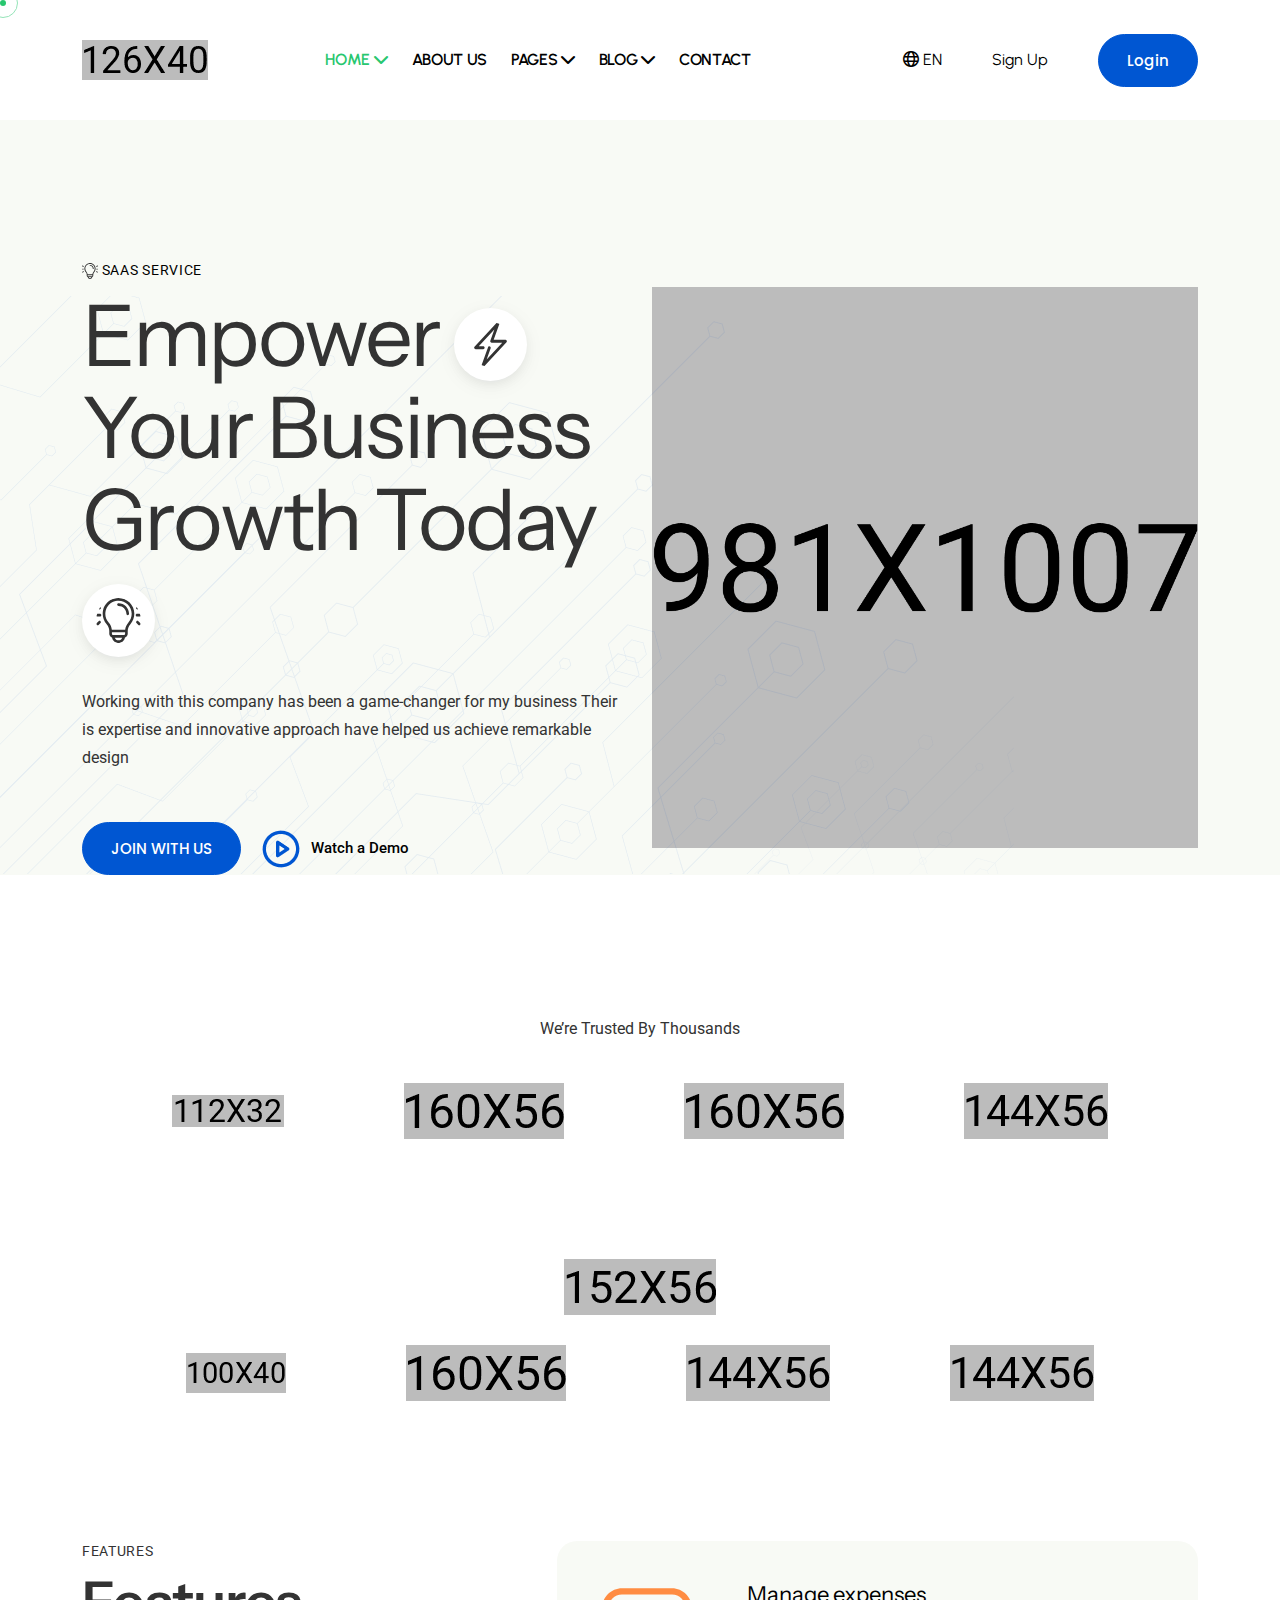
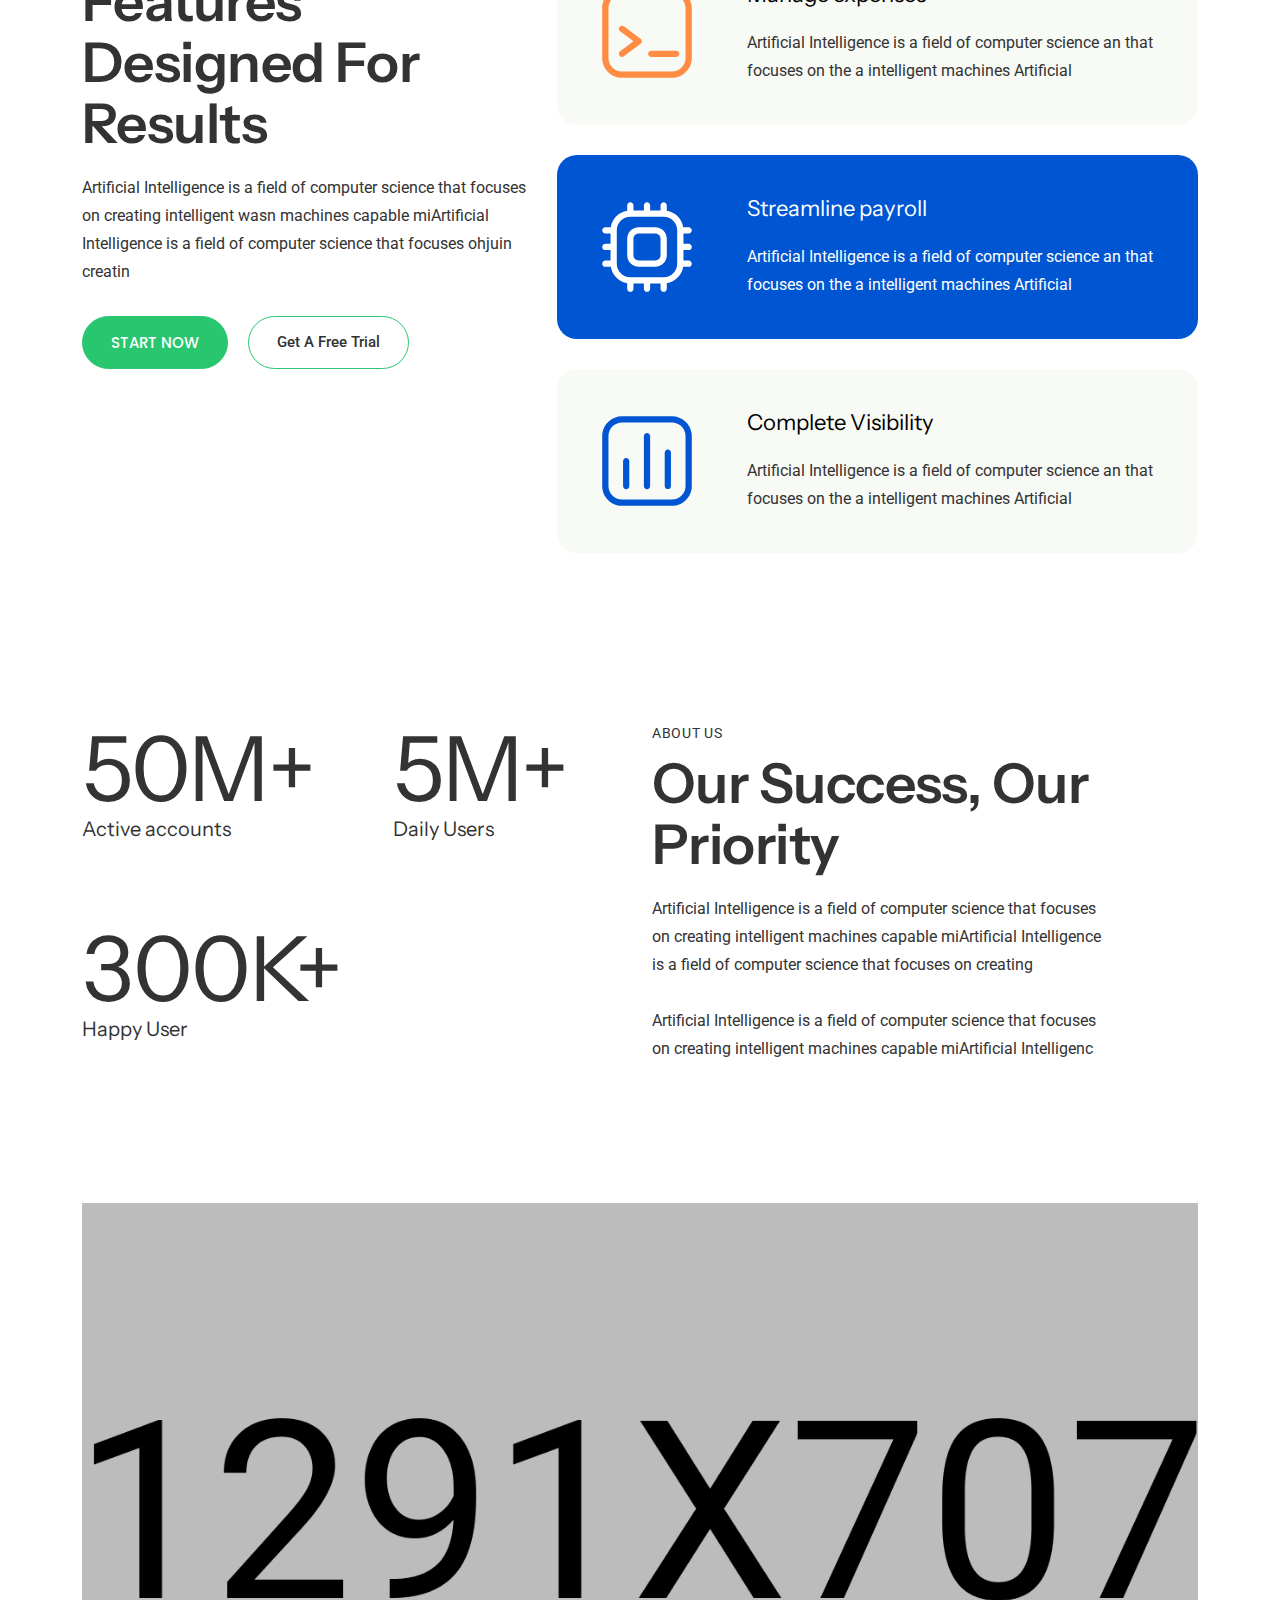
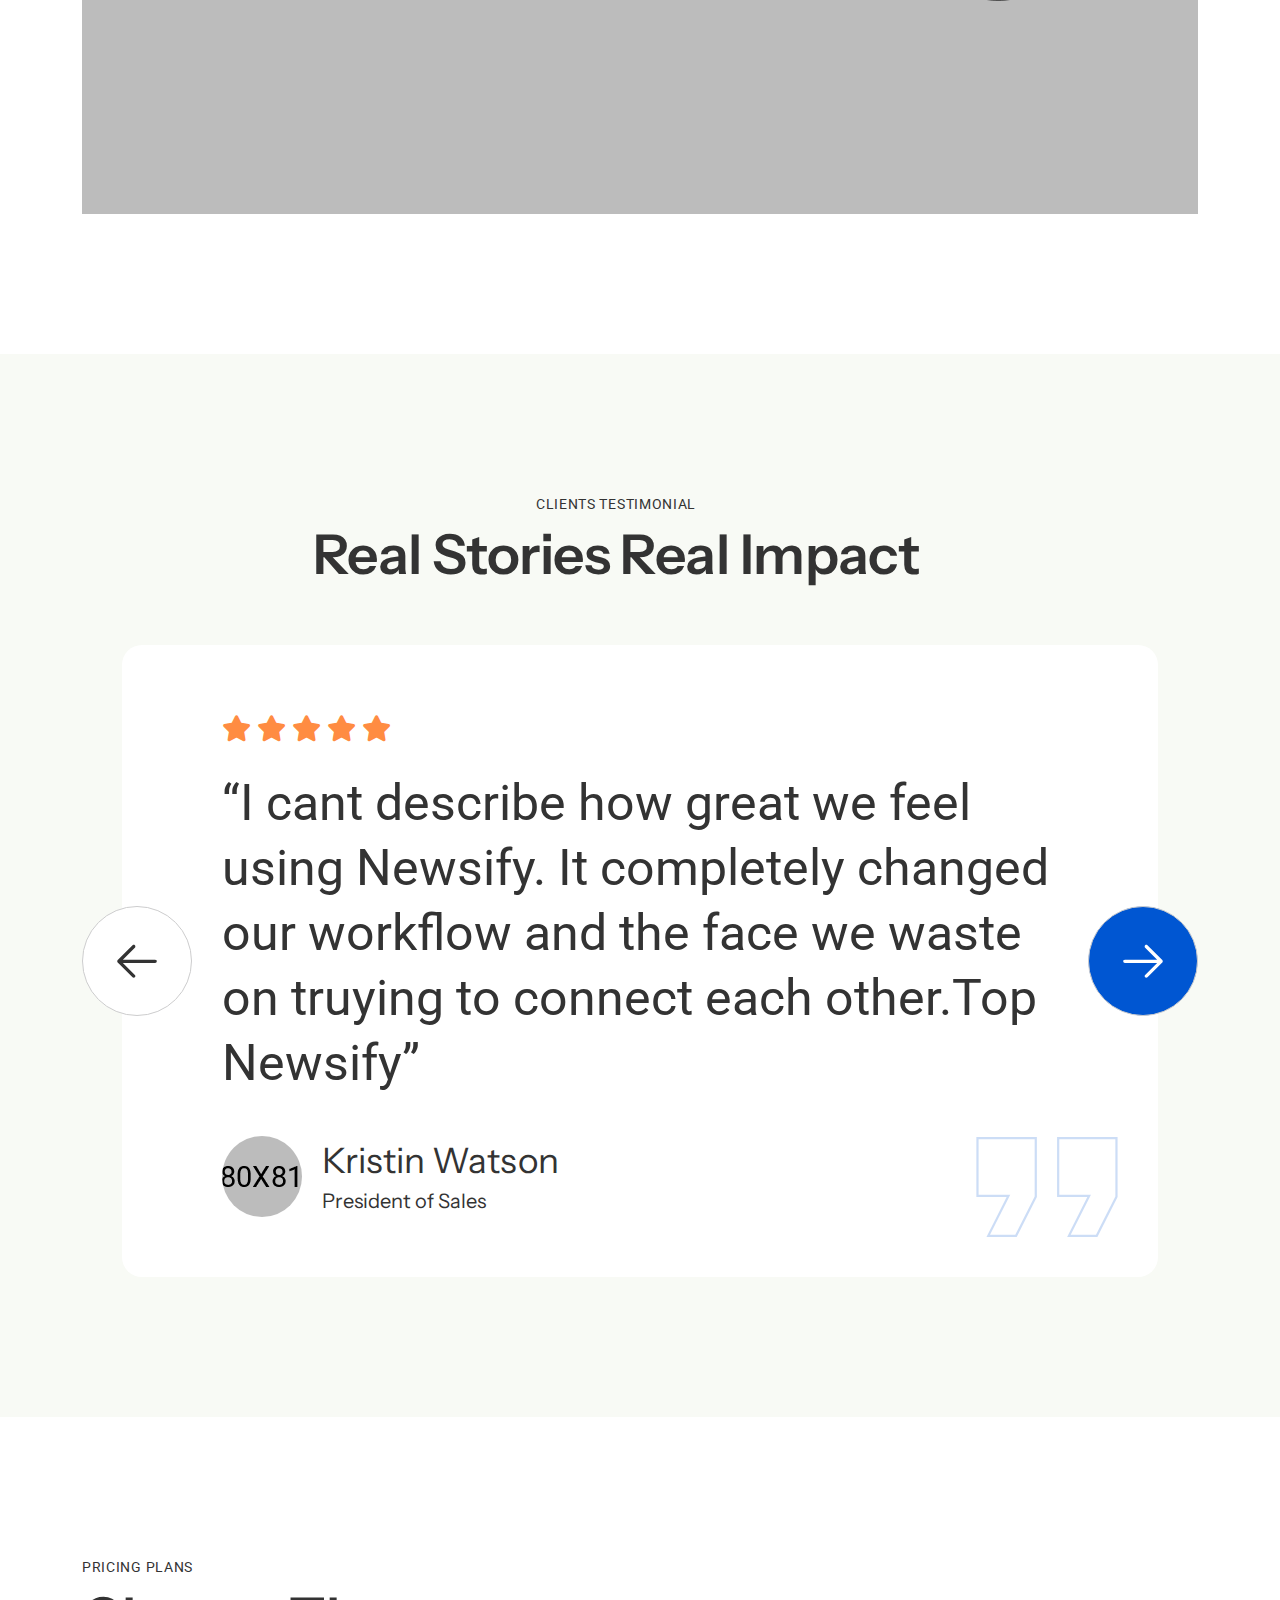
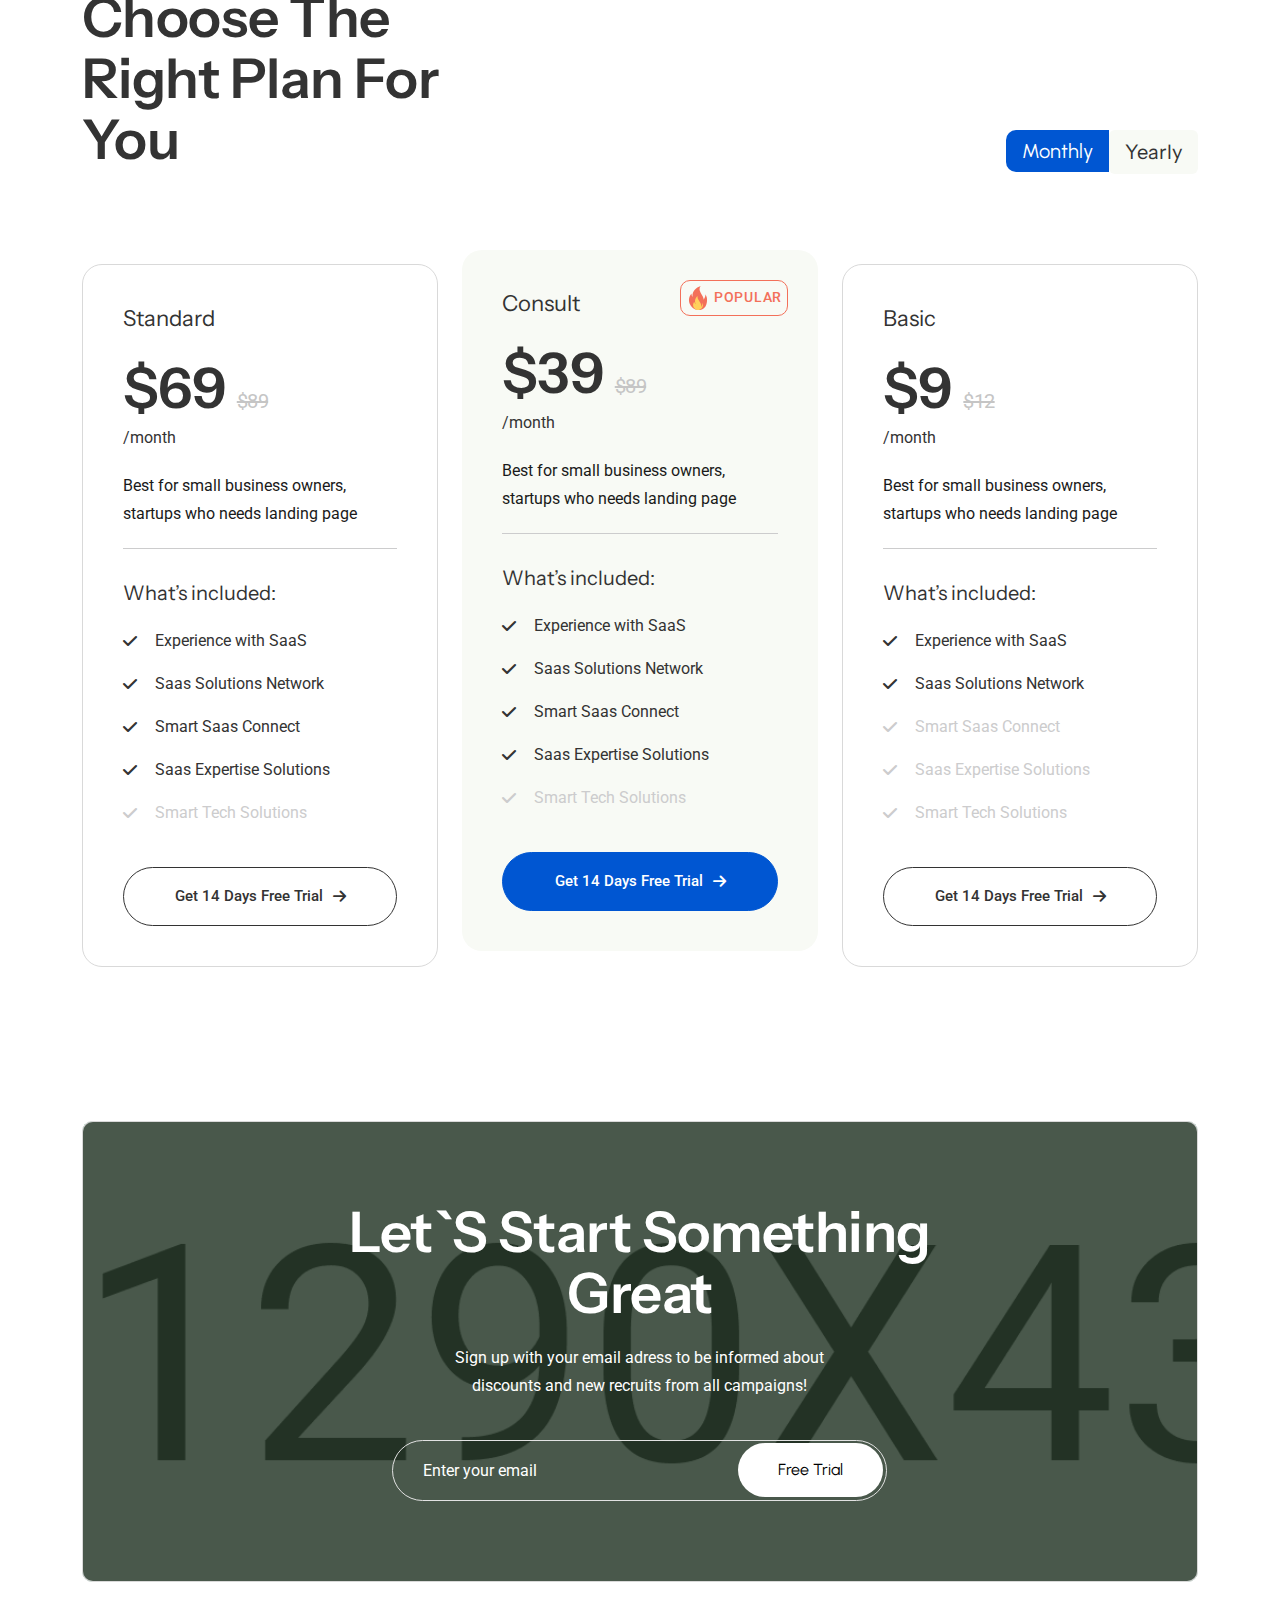
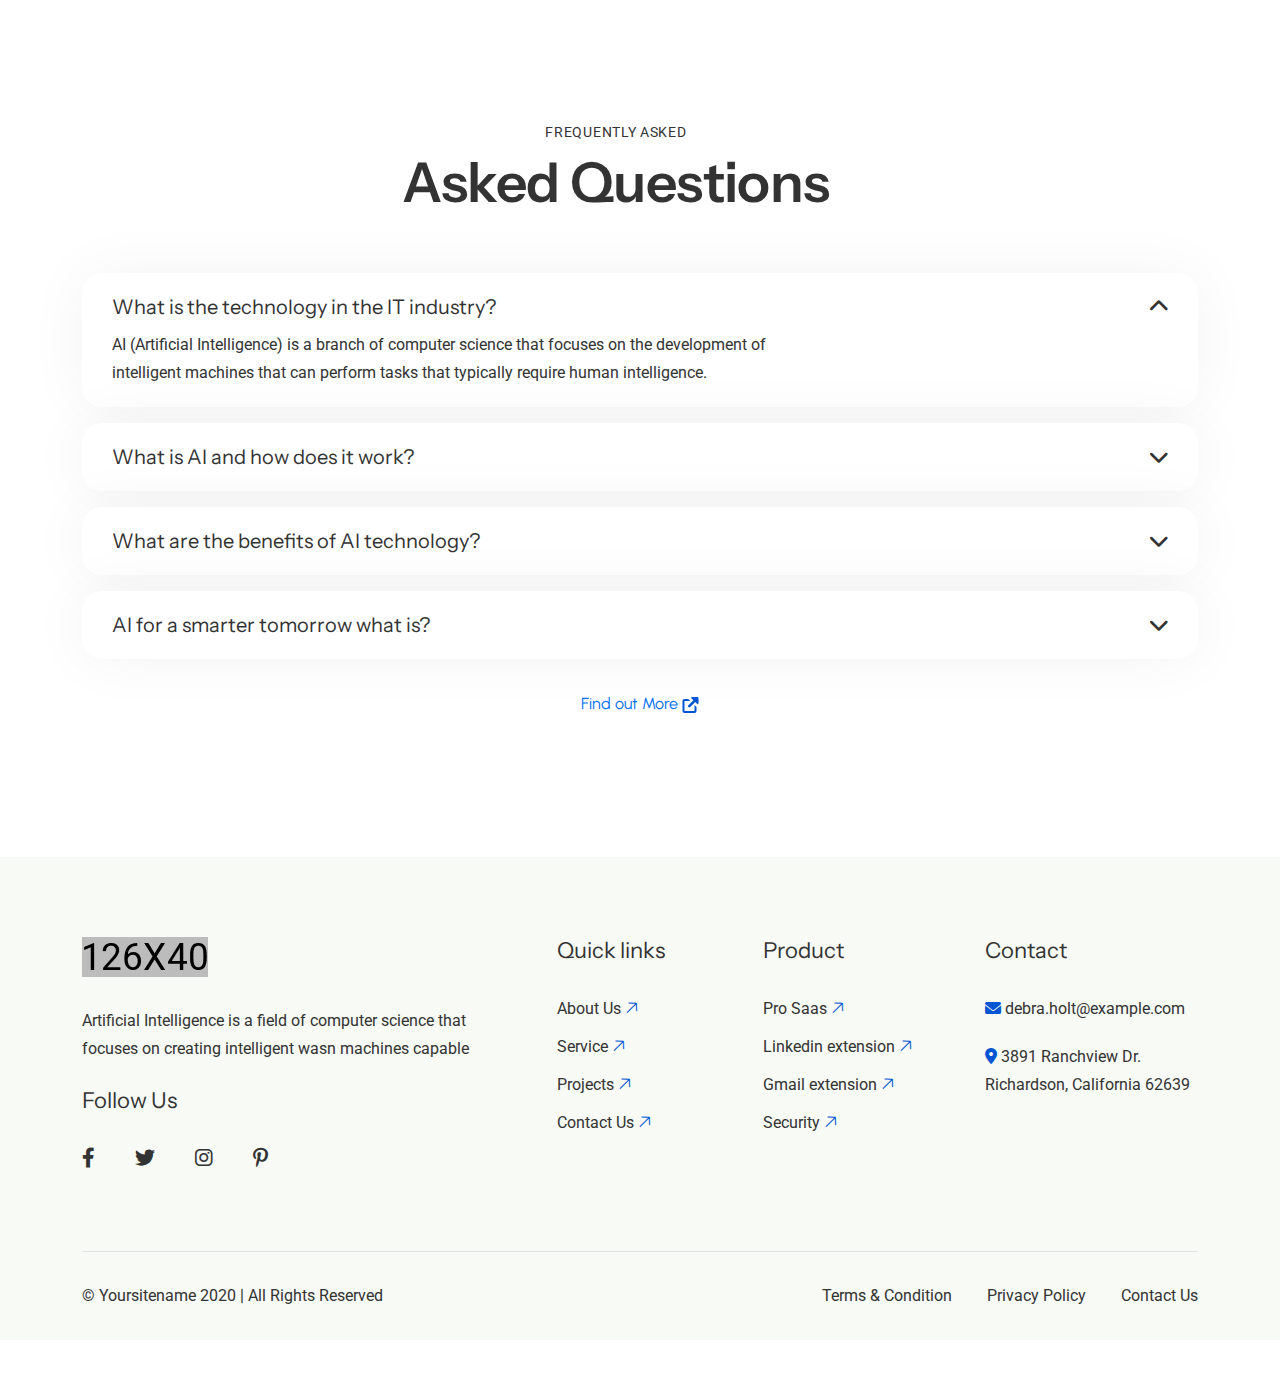
<file: index3.html>
<!DOCTYPE html>
<html lang="zxx">

<head>
    <!--=========== Meta Tags ==========-->
    <meta charset="UTF-8">
    <meta http-equiv="X-UA-Compatible" content="IE=edge">
    <meta name="viewport" content="width=device-width, initial-scale=1">
    <meta name="author" content="themefrey">
    <meta name="description" content="Zensa - Creative Multipurpose Html Template">
    <!--============= Page title ============ -->
    <title>Zensa - Creative Multipurpose Html Template</title>
    <!--===== Favcion =====-->
    <link rel="shortcut icon" href="assets/images/favicon.png">
    <!--===== Bootstrap min.css =====-->
    <link rel="stylesheet" href="assets/css/bootstrap.min.css">
    <!--===== All Min Css =====-->
    <link rel="stylesheet" href="assets/css/all.min.css">
    <!--===== Animate.css =====-->
    <link rel="stylesheet" href="assets/css/animate.css">
    <!--===== MeanMenu.css =====-->
    <link rel="stylesheet" href="assets/css/meanmenu.css">
    <!--===== Swiper Bundle.css =====-->
    <link rel="stylesheet" href="assets/css/swiper-bundle.min.css">
    <!--===== Magnific Popup.css =====-->
    <link rel="stylesheet" href="assets/css/magnific-popup.css">
    <!--===== Text Splitting.css =====-->
    <link rel="stylesheet" href="assets/css/splitting.css">
    <!--===== Main.css =====-->
    <link rel="stylesheet" href="assets/css/main.css">
</head>

<body class="bg-white">


    <!--===== Mouse Cursor Start =====-->
    <div class="mouse-cursor cursor-outer"></div>
    <div class="mouse-cursor cursor-inner"></div>

    <!--===== Back To Top Start =====-->
    <button id="back-top" class="back-to-top">
        <i class="fa-solid fa-chevron-up"></i>
    </button>


    <!--===== Mobilemenu    S T A R T =====-->
    <div class="global-menu-wrapper onepage-nav">
        <div class="global-menu-area text-center">
            <button class="global-menu-toggle"><i class="fal fa-times"></i></button>
            <div class="mobile-logo">
                <a href='index.html'>
                    <img src="assets/images/logo/logo-white.png" alt="logo">
                </a>
            </div>
            <nav class="global-mobile-menu">
                <ul>
                    <li class="menu-item-has-children">
                        <a href='#'>Home</a>
                        <ul class="sub-menu">
                            <li><a class='active' href='index.html'>Home One</a></li>
                            <li><a href='index2.html'>Home Two</a></li>
                            <li><a href='index3.html'>Home Three</a></li>
                        </ul>
                    </li>
                    <li><a href='about.html'>About Us</a></li>
                    <li class="menu-item-has-children">
                        <a href='#'> Pages
                        </a>
                        <ul class="sub-menu">
                            <li><a href='pricing.html'>Pricing</a></li>
                            <li><a href='faq.html'>Faq</a></li>
                        </ul>
                    </li>
                    <li class="menu-item-has-children">
                        <a href='#'> Blog</a>
                        <ul class="sub-menu">
                            <li><a href='blog.html'>Blog</a></li>
                            <li><a href='blog-details.html'>Blog Details</a></li>
                        </ul>
                    </li>
                    <li><a href='contact.html'>Contact</a></li>
                </ul>
            </nav>
        </div>
    </div>


    <!--===== Header Section    S T A R T =====-->
    <header class="global-header  header-layout3">
        <div class="sticky-wrapper">
            <!--=====Main Menu Area -->
            <div class="container">
                <div class="menu-area">
                    <div class="row gy-5 align-items-center justify-content-between">
                        <div class="col-auto">
                            <div class="header-logo">
                                <a href='index.html'>
                                    <img src="assets/images/logo/logo-blue.png" alt="logo">
                                </a>
                            </div>
                        </div>
                        <div class="col-auto">
                            <nav class="main-menu d-none d-xl-inline-block">
                                <ul>
                                    <li class="menu-item-has-children">
                                        <a class='active' href='#'>Home <i class="fa-solid fa-chevron-down"></i>
                                        </a>
                                        <ul class="sub-menu">
                                            <li><a href='index.html'>Home One</a></li>
                                            <li><a class='active' href='index2.html'>Home Two</a></li>
                                            <li><a class='active' href='index3.html'>Home Three</a></li>
                                        </ul>
                                    </li>
                                    <li><a href='about.html'>About Us</a></li>
                                    <li class="menu-item-has-children">
                                        <a href='#'> Pages <i class="fa-solid fa-chevron-down"></i>
                                        </a>
                                        <ul class="sub-menu">
                                            <li><a href='pricing.html'>Pricing</a></li>
                                            <li><a href='faq.html'>Faq</a></li>
                                        </ul>
                                    </li>
                                    <li class="menu-item-has-children">
                                        <a href='#'> Blog <i class="fa-solid fa-chevron-down"></i></a>
                                        <ul class="sub-menu">
                                            <li><a href='blog.html'>Blog</a></li>
                                            <li><a href='blog-details.html'>Blog Details</a></li>
                                        </ul>
                                    </li>
                                    <li><a href='contact.html'>Contact</a></li>
                                </ul>
                            </nav>
                            <div class="header-button d-flex d-xl-none">
                                <button type="button" class="global-menu-toggle sidebar-btn">
                                    <i class="fa-solid fa-bars"></i>
                                </button>
                            </div>
                        </div>
                        <div class="col-auto d-none d-xl-block">
                            <div class="header-button">
                                <button class="language"><i class="fa-regular fa-globe"></i> EN</button>
                                <a href="#!">Sign Up</a>
                                <a class="theme-btn style9" href="#!">Login</a>
                            </div>
                        </div>
                    </div>
                </div>
            </div>
        </div>
    </header>

    <!--===== Intro Section    S T A R T =====-->
    <div class="intro3 section-padding pb-0 fix">
        <div class="intro3__shape1"><img src="assets/images/intro/intro3-shape1_1.png" alt="shape"></div>
        <div class="container">
            <div class="row gy-5 d-flex align-items-center">
                <div class="col-xl-6">
                    <div class="intro3-content">
                        <div class="intro3-content__subtitle">
                            <svg xmlns="http://www.w3.org/2000/svg" width="16" height="16" viewBox="0 0 16 16"
                                fill="none">
                                <g clip-path="url(#clip0_7644_5102)">
                                    <path
                                        d="M8 1.875C7.74112 1.875 7.53125 2.08487 7.53125 2.34375C7.53125 2.60262 7.74112 2.8125 8 2.8125C9.55106 2.8125 10.813 4.07419 10.813 5.625C10.813 5.88387 11.0228 6.09375 11.2817 6.09375C11.5406 6.09375 11.7505 5.88387 11.7505 5.625C11.7505 3.55725 10.068 1.875 8 1.875Z"
                                        fill="#333333" />
                                    <path
                                        d="M6.79142 0.125568C4.67361 0.568099 2.95642 2.26885 2.50457 4.39982C2.12304 6.19926 2.5932 8.00582 3.79448 9.35629C4.3817 10.0164 4.71845 10.8877 4.71845 11.7493V12.6868C4.71845 13.3106 5.12679 13.8405 5.69011 14.024C5.87536 15.1185 6.82536 15.9993 7.9997 15.9993C9.17373 15.9993 10.124 15.1188 10.3093 14.024C10.8726 13.8405 11.2809 13.3106 11.2809 12.6868V11.7493C11.2809 10.886 11.6188 10.0251 12.2323 9.32526C13.1302 8.30088 13.6247 6.98651 13.6247 5.62432C13.6247 2.07541 10.3763 -0.623369 6.79142 0.125568ZM7.9997 15.0618C7.39714 15.0618 6.86882 14.6472 6.67373 14.0899H9.32564C9.13057 14.6472 8.60226 15.0618 7.9997 15.0618ZM10.3434 12.6868C10.3434 12.9453 10.1332 13.1556 9.8747 13.1556H6.1247C5.86623 13.1556 5.65595 12.9453 5.65595 12.6868V12.2181H10.3434V12.6868ZM11.5273 8.70735C10.8735 9.45319 10.4713 10.3526 10.3692 11.2806H5.63026C5.52832 10.3521 5.12714 9.44385 4.49501 8.73319C3.49382 7.60769 3.10261 6.0991 3.4217 4.59429C3.79417 2.8376 5.22542 1.41057 6.9832 1.04329C9.98395 0.416193 12.6872 2.66969 12.6872 5.62432C12.6872 6.75907 12.2753 7.85398 11.5273 8.70735Z"
                                        fill="#333333" />
                                    <path
                                        d="M1.40625 5.625H0.46875C0.209875 5.625 0 5.83487 0 6.09375C0 6.35263 0.209875 6.5625 0.46875 6.5625H1.40625C1.66513 6.5625 1.875 6.35263 1.875 6.09375C1.875 5.83487 1.66513 5.625 1.40625 5.625Z"
                                        fill="#333333" />
                                    <path
                                        d="M1.59983 3.28067L0.936922 2.61777C0.753891 2.4347 0.457078 2.4347 0.274016 2.61777C0.0909531 2.80083 0.0909531 3.09761 0.274016 3.28067L0.936922 3.94358C1.11995 4.12664 1.41677 4.12667 1.59983 3.94358C1.78289 3.76052 1.78289 3.46373 1.59983 3.28067Z"
                                        fill="#333333" />
                                    <path
                                        d="M1.59983 8.24277C1.41677 8.0597 1.11995 8.0597 0.936922 8.24277L0.274016 8.90567C0.0909531 9.08873 0.0909531 9.38552 0.274016 9.56858C0.457047 9.75164 0.753859 9.75167 0.936922 9.56858L1.59983 8.90567C1.78289 8.72261 1.78289 8.42583 1.59983 8.24277Z"
                                        fill="#333333" />
                                    <path
                                        d="M15.5312 5.625H14.5938C14.3349 5.625 14.125 5.83487 14.125 6.09375C14.125 6.35263 14.3349 6.5625 14.5938 6.5625H15.5312C15.7901 6.5625 16 6.35263 16 6.09375C16 5.83487 15.7901 5.625 15.5312 5.625Z"
                                        fill="#333333" />
                                    <path
                                        d="M15.7248 2.61777C15.5418 2.4347 15.245 2.4347 15.0619 2.61777L14.399 3.28067C14.216 3.46373 14.216 3.76052 14.399 3.94358C14.582 4.12661 14.8789 4.12664 15.0619 3.94358L15.7248 3.28067C15.9079 3.09761 15.9079 2.80083 15.7248 2.61777Z"
                                        fill="#333333" />
                                    <path
                                        d="M15.7248 8.90567L15.0619 8.24277C14.8789 8.0597 14.5821 8.0597 14.399 8.24277C14.216 8.42583 14.216 8.72261 14.399 8.90567L15.0619 9.56858C15.245 9.75161 15.5418 9.75164 15.7248 9.56858C15.9079 9.38552 15.9079 9.08873 15.7248 8.90567Z"
                                        fill="#333333" />
                                </g>
                                <defs>
                                    <clipPath id="clip0_7644_5102">
                                        <rect width="16" height="16" fill="white" />
                                    </clipPath>
                                </defs>
                            </svg>
                            SAAS Service
                        </div>
                        <div class="intro3-content__title">
                            Empower
                            <svg xmlns="http://www.w3.org/2000/svg" width="45" height="45" viewBox="0 0 45 45"
                                fill="none">
                                <path
                                    d="M38.7509 18.6476C38.5253 18.1321 38.0156 17.7991 37.4528 17.7991H25.674L31.3476 1.89364C31.5738 1.25925 31.3223 0.553048 30.7459 0.204577C30.1692 -0.144083 29.427 -0.0386348 28.9705 0.456481L6.50034 24.8228C6.1188 25.2365 6.01827 25.8368 6.24428 26.3524C6.46992 26.8679 6.97959 27.2009 7.54236 27.2009H15.1998C15.9828 27.2009 16.6172 26.5663 16.6172 25.7836C16.6172 25.0008 15.9828 24.3662 15.1998 24.3662H10.7772L26.3422 7.48788L22.3284 18.7401C22.1738 19.1741 22.2467 19.6564 22.5124 20.033C22.7779 20.4097 23.2173 20.6336 23.6782 20.6336H34.2178L18.6551 37.5101L22.6695 26.2598C22.8244 25.8257 22.7587 25.3434 22.493 24.9668C22.2273 24.5902 21.7955 24.366 21.3345 24.366H21.3206C20.6544 24.366 20.1007 24.8256 19.9505 25.4449L13.6485 43.1058C13.4221 43.7402 13.6737 44.4464 14.25 44.7949C14.4778 44.9326 14.7314 44.9995 14.9829 44.9995C15.3682 44.9995 15.7492 44.8425 16.0255 44.543L38.4945 20.1768C38.8762 19.7634 38.9767 19.1632 38.7509 18.6476Z"
                                    fill="#333333" />
                            </svg>
                            Your Business Growth Today
                            <svg xmlns="http://www.w3.org/2000/svg" width="45" height="45" viewBox="0 0 45 45"
                                fill="none">
                                <g clip-path="url(#clip0_7644_5136)">
                                    <path
                                        d="M22.498 5.27344C21.77 5.27344 21.1797 5.86371 21.1797 6.5918C21.1797 7.31988 21.77 7.91016 22.498 7.91016C26.8604 7.91016 30.4095 11.4587 30.4095 15.8203C30.4095 16.5484 30.9998 17.1387 31.7279 17.1387C32.456 17.1387 33.0462 16.5484 33.0462 15.8203C33.0462 10.0048 28.3144 5.27344 22.498 5.27344Z"
                                        fill="#333333" />
                                    <path
                                        d="M19.1009 0.35316C13.1445 1.59778 8.31493 6.38114 7.04412 12.3745C5.97106 17.4354 7.29337 22.5164 10.672 26.3146C12.3235 28.1711 13.2706 30.6217 13.2706 33.045V35.6817C13.2706 37.436 14.4191 38.9263 16.0034 39.4425C16.5244 42.5209 19.1963 44.998 22.4992 44.998C25.8011 44.998 28.4737 42.5217 28.9949 39.4425C30.5792 38.9263 31.7277 37.436 31.7277 35.6816V33.0449C31.7277 30.6169 32.6779 28.1957 34.4032 26.2273C36.9287 23.3462 38.3195 19.6495 38.3195 15.8184C38.3195 5.8371 29.1833 -1.75323 19.1009 0.35316ZM22.4992 42.3614C20.8044 42.3614 19.3186 41.1952 18.7699 39.628H26.2284C25.6797 41.1952 24.1939 42.3614 22.4992 42.3614ZM29.091 35.6817C29.091 36.4086 28.4995 37 27.7726 37H17.2257C16.4988 37 15.9074 36.4086 15.9074 35.6817V34.3633H29.091V35.6817ZM32.4204 24.4894C30.5818 26.5871 29.4505 29.1166 29.1635 31.7266H15.8351C15.5484 29.1152 14.4201 26.5608 12.6422 24.5621C9.82638 21.3966 8.72608 17.1537 9.62353 12.9214C10.6711 7.98075 14.6965 3.96722 19.6402 2.93424C28.0799 1.17054 35.6827 7.50851 35.6827 15.8184C35.6827 19.0099 34.5242 22.0893 32.4204 24.4894Z"
                                        fill="#333333" />
                                    <path
                                        d="M3.95508 15.8203H1.31836C0.590273 15.8203 0 16.4106 0 17.1387C0 17.8668 0.590273 18.457 1.31836 18.457H3.95508C4.68316 18.457 5.27344 17.8668 5.27344 17.1387C5.27344 16.4106 4.68316 15.8203 3.95508 15.8203Z"
                                        fill="#333333" />
                                    <path
                                        d="M4.50171 9.22713L2.63729 7.36271C2.12251 6.84785 1.28773 6.84785 0.772866 7.36271C0.258003 7.87757 0.258003 8.71227 0.772866 9.22713L2.63729 11.0916C3.15207 11.6064 3.98685 11.6065 4.50171 11.0916C5.01658 10.5767 5.01658 9.742 4.50171 9.22713Z"
                                        fill="#333333" />
                                    <path
                                        d="M4.50171 23.183C3.98685 22.6682 3.15207 22.6682 2.63729 23.183L0.772866 25.0474C0.258003 25.5623 0.258003 26.397 0.772866 26.9119C1.28764 27.4267 2.12243 27.4268 2.63729 26.9119L4.50171 25.0474C5.01658 24.5326 5.01658 23.6979 4.50171 23.183Z"
                                        fill="#333333" />
                                    <path
                                        d="M43.6816 15.8203H41.0449C40.3168 15.8203 39.7266 16.4106 39.7266 17.1387C39.7266 17.8668 40.3168 18.457 41.0449 18.457H43.6816C44.4097 18.457 45 17.8668 45 17.1387C45 16.4106 44.4097 15.8203 43.6816 15.8203Z"
                                        fill="#333333" />
                                    <path
                                        d="M44.2283 7.36271C43.7135 6.84785 42.8787 6.84785 42.3639 7.36271L40.4994 9.22713C39.9846 9.742 39.9846 10.5767 40.4994 11.0916C41.0142 11.6063 41.849 11.6064 42.3639 11.0916L44.2283 9.22713C44.7431 8.71227 44.7431 7.87757 44.2283 7.36271Z"
                                        fill="#333333" />
                                    <path
                                        d="M44.2283 25.0474L42.3639 23.183C41.8491 22.6682 41.0143 22.6682 40.4994 23.183C39.9846 23.6979 39.9846 24.5326 40.4994 25.0474L42.3639 26.9119C42.8786 27.4266 43.7134 27.4267 44.2283 26.9119C44.7431 26.397 44.7431 25.5623 44.2283 25.0474Z"
                                        fill="#333333" />
                                </g>
                                <defs>
                                    <clipPath id="clip0_7644_5136">
                                        <rect width="45" height="45" fill="white" />
                                    </clipPath>
                                </defs>
                            </svg>
                        </div>
                        <p class="intro3-content__desc">Working with this company has been a game-changer for my
                            business Their is expertise and innovative approach have helped us achieve remarkable design
                        </p>
                        <div class="intro3__bottom">
                            <a class="theme-btn style9" href="#!">Join With Us</a>
                            <div class="intro3__bottom-video">

                                <a href="https://www.youtube.com/watch?v=eWRYrsZDUEc" class="play-btn popup-video">
                                    <img src="assets/images/intro/intro2-icon1_2.png" alt="icon">
                                </a>
                                <p>Watch a Demo</p>
                            </div>
                        </div>
                    </div>
                </div>
                <div class="col-xl-6">
                    <div class="intro3-thumb">
                        <img src="assets/images/intro/intro3-thumb1_1.png" alt="thumb">
                    </div>
                </div>
            </div>
        </div>
    </div>

    <!--===== Client Section    S T A R T =====-->
    <div class="client3 section-padding fix">
        <div class="container">
            <div class="client3__title">We’re Trusted By Thousands</div>
            <div class="client3__list">
                <div class="client3__list-item"><img src="assets/images/client/client3-logo1_1.png" alt="logo"></div>
                <div class="client3__list-item"><img src="assets/images/client/client3-logo1_2.png" alt="logo"></div>
                <div class="client3__list-item"><img src="assets/images/client/client3-logo1_3.png" alt="logo"></div>
                <div class="client3__list-item"><img src="assets/images/client/client3-logo1_4.png" alt="logo"></div>
                <div class="client3__list-item"><img src="assets/images/client/client3-logo1_5.png" alt="logo"></div>
            </div>
            <div class="client3__list mb-0">
                <div class="client3__list-item"><img src="assets/images/client/client3-logo1_6.png" alt="logo"></div>
                <div class="client3__list-item"><img src="assets/images/client/client3-logo1_7.png" alt="logo"></div>
                <div class="client3__list-item"><img src="assets/images/client/client3-logo1_8.png" alt="logo"></div>
                <div class="client3__list-item"><img src="assets/images/client/client3-logo1_9.png" alt="logo"></div>
            </div>
        </div>
    </div>

    <!--===== Feature4 Section    S T A R T =====-->
    <div class="feature4 section-padding pt-0 fix">
        <div class="container">
            <div class="row gy-5">
                <div class="col-xl-5">
                    <div class="feature4-content">
                        <div class="section-top style2 pe-lg-5 mb-20">
                            <p class="subtitle">fEATURES</p>
                            <h4 class="title">Features Designed for Results</h4>
                        </div>
                        <p class="feature4-content__desc">Artificial Intelligence is a field of computer science that
                            focuses on creating intelligent wasn machines capable miArtificial Intelligence is a field
                            of computer science that focuses ohjuin creatin</p>
                        <div class="feature4-content__btn">
                            <a href="#!" class="theme-btn style10">Start Now</a>
                            <a href="#!" class="theme-btn style11">Get A free Trial</a>
                        </div>
                    </div>

                </div>
                <div class="col-xl-7">
                    <div class="feature4-list">
                        <div class="feature4-list-item">
                            <div class="feature4-list-item__icon">
                                <svg xmlns="http://www.w3.org/2000/svg" width="100" height="100" viewBox="0 0 100 100"
                                    fill="none">
                                    <path
                                        d="M51.0469 70.832C51.0469 69.1062 52.446 67.707 54.1719 67.707H79.1719C80.8977 67.707 82.2969 69.1062 82.2969 70.832C82.2969 72.5579 80.8977 73.957 79.1719 73.957H54.1719C52.446 73.957 51.0469 72.5579 51.0469 70.832Z"
                                        fill="#FF8C42" />
                                    <path
                                        d="M26.8752 43.3322C25.4945 42.2968 23.5357 42.5764 22.5002 43.9572C21.4647 45.338 21.7445 47.2968 23.1252 48.3322L36.4585 58.3322L23.1252 68.3322C21.7445 69.3676 21.4647 71.3264 22.5002 72.7072C23.5357 74.088 25.4945 74.3676 26.8752 73.3322L43.5418 60.8322C44.3289 60.2422 44.7918 59.316 44.7918 58.3322C44.7918 57.3485 44.3289 56.4222 43.5418 55.8322L26.8752 43.3322Z"
                                        fill="#FF8C42" />
                                    <path fill-rule="evenodd" clip-rule="evenodd"
                                        d="M5.21094 24.9987C5.21094 14.0681 14.072 5.20703 25.0026 5.20703H75.0026C85.9334 5.20703 94.7943 14.0681 94.7943 24.9987V74.9987C94.7943 85.9295 85.9334 94.7904 75.0026 94.7904H25.0026C14.072 94.7904 5.21094 85.9295 5.21094 74.9987V24.9987ZM25.0026 11.457C17.5237 11.457 11.4609 17.5198 11.4609 24.9987V74.9987C11.4609 82.4775 17.5237 88.5404 25.0026 88.5404H75.0026C82.4814 88.5404 88.5443 82.4775 88.5443 74.9987V24.9987C88.5443 17.5198 82.4814 11.457 75.0026 11.457H25.0026Z"
                                        fill="#FF8C42" />
                                </svg>
                            </div>
                            <div class="feature4-list-item__content">
                                <div class="feature4-list-item__content-title">Manage expenses</div>
                                <div class="feature4-list-item__content-desc">Artificial Intelligence is a field of
                                    computer science an that focuses on the a intelligent machines Artificial</div>
                            </div>
                        </div>
                        <div class="feature4-list-item active">
                            <div class="feature4-list-item__icon">
                                <svg xmlns="http://www.w3.org/2000/svg" width="100" height="100" viewBox="0 0 100 100"
                                    fill="none">
                                    <path fill-rule="evenodd" clip-rule="evenodd"
                                        d="M41.6693 30.207C35.341 30.207 30.2109 35.3371 30.2109 41.6654V58.332C30.2109 64.6604 35.341 69.7904 41.6693 69.7904H58.3359C64.6643 69.7904 69.7943 64.6604 69.7943 58.332V41.6654C69.7943 35.3371 64.6643 30.207 58.3359 30.207H41.6693ZM36.4609 41.6654C36.4609 38.7889 38.7928 36.457 41.6693 36.457H58.3359C61.2126 36.457 63.5443 38.7889 63.5443 41.6654V58.332C63.5443 61.2087 61.2126 63.5404 58.3359 63.5404H41.6693C38.7928 63.5404 36.4609 61.2087 36.4609 58.332V41.6654Z"
                                        fill="white" />
                                    <path fill-rule="evenodd" clip-rule="evenodd"
                                        d="M33.3359 5.20703C35.0618 5.20703 36.4609 6.60616 36.4609 8.33203V13.5404H46.8776V8.33203C46.8776 6.60616 48.2768 5.20703 50.0026 5.20703C51.7284 5.20703 53.1276 6.60616 53.1276 8.33203V13.5404H63.5443V8.33203C63.5443 6.60616 64.9434 5.20703 66.6693 5.20703C68.3951 5.20703 69.7943 6.60616 69.7943 8.33203V13.7857C78.2222 15.1225 84.8789 21.7792 86.2155 30.207H91.6693C93.3951 30.207 94.7943 31.6062 94.7943 33.332C94.7943 35.0579 93.3951 36.457 91.6693 36.457H86.4609V46.8737H91.6693C93.3951 46.8737 94.7943 48.2729 94.7943 49.9987C94.7943 51.7245 93.3951 53.1237 91.6693 53.1237H86.4609V63.5404H91.6693C93.3951 63.5404 94.7943 64.9395 94.7943 66.6654C94.7943 68.3912 93.3951 69.7904 91.6693 69.7904H86.2155C84.8789 78.2183 78.2222 84.875 69.7943 86.2116V91.6654C69.7943 93.3912 68.3951 94.7904 66.6693 94.7904C64.9434 94.7904 63.5443 93.3912 63.5443 91.6654V86.457H53.1276V91.6654C53.1276 93.3912 51.7284 94.7904 50.0026 94.7904C48.2768 94.7904 46.8776 93.3912 46.8776 91.6654V86.457H36.4609V91.6654C36.4609 93.3912 35.0618 94.7904 33.3359 94.7904C31.6101 94.7904 30.2109 93.3912 30.2109 91.6654V86.2116C21.7831 84.875 15.1264 78.2183 13.7896 69.7904H8.33594C6.61006 69.7904 5.21094 68.3912 5.21094 66.6654C5.21094 64.9395 6.61006 63.5404 8.33594 63.5404H13.5443V53.1237H8.33594C6.61006 53.1237 5.21094 51.7245 5.21094 49.9987C5.21094 48.2729 6.61006 46.8737 8.33594 46.8737H13.5443V36.457H8.33594C6.61006 36.457 5.21094 35.0579 5.21094 33.332C5.21094 31.6062 6.61006 30.207 8.33594 30.207H13.7896C15.1264 21.7792 21.7831 15.1225 30.2109 13.7857V8.33203C30.2109 6.60616 31.6101 5.20703 33.3359 5.20703ZM19.7943 66.6654C19.7943 74.1441 25.8571 80.207 33.3359 80.207H66.6693C74.148 80.207 80.2109 74.1441 80.2109 66.6654V33.332C80.2109 25.8532 74.148 19.7904 66.6693 19.7904H33.3359C25.8571 19.7904 19.7943 25.8532 19.7943 33.332V66.6654Z"
                                        fill="white" />
                                </svg>
                            </div>
                            <div class="feature4-list-item__content">
                                <div class="feature4-list-item__content-title">Streamline payroll</div>
                                <div class="feature4-list-item__content-desc">Artificial Intelligence is a field of
                                    computer science an that focuses on the a intelligent machines Artificial</div>
                            </div>
                        </div>
                        <div class="feature4-list-item">
                            <div class="feature4-list-item__icon">
                                <svg xmlns="http://www.w3.org/2000/svg" width="100" height="100" viewBox="0 0 100 100"
                                    fill="none">
                                    <path
                                        d="M32.2969 50C32.2969 48.2742 30.8977 46.875 29.1719 46.875C27.446 46.875 26.0469 48.2742 26.0469 50V75C26.0469 76.7258 27.446 78.125 29.1719 78.125C30.8977 78.125 32.2969 76.7258 32.2969 75V50Z"
                                        fill="#0056D2" />
                                    <path
                                        d="M50 21.875C51.7258 21.875 53.125 23.2741 53.125 25V75C53.125 76.7258 51.7258 78.125 50 78.125C48.2742 78.125 46.875 76.7258 46.875 75V25C46.875 23.2741 48.2742 21.875 50 21.875Z"
                                        fill="#0056D2" />
                                    <path
                                        d="M73.9609 41.6641C73.9609 39.9382 72.5618 38.5391 70.8359 38.5391C69.1101 38.5391 67.7109 39.9382 67.7109 41.6641V74.9974C67.7109 76.7232 69.1101 78.1224 70.8359 78.1224C72.5618 78.1224 73.9609 76.7232 73.9609 74.9974V41.6641Z"
                                        fill="#0056D2" />
                                    <path fill-rule="evenodd" clip-rule="evenodd"
                                        d="M25.0026 5.20703C14.072 5.20703 5.21094 14.0681 5.21094 24.9987V74.9987C5.21094 85.9295 14.072 94.7904 25.0026 94.7904H75.0026C85.9334 94.7904 94.7943 85.9295 94.7943 74.9987V24.9987C94.7943 14.0681 85.9334 5.20703 75.0026 5.20703H25.0026ZM11.4609 24.9987C11.4609 17.5198 17.5237 11.457 25.0026 11.457H75.0026C82.4814 11.457 88.5443 17.5198 88.5443 24.9987V74.9987C88.5443 82.4775 82.4814 88.5404 75.0026 88.5404H25.0026C17.5237 88.5404 11.4609 82.4775 11.4609 74.9987V24.9987Z"
                                        fill="#0056D2" />
                                </svg>
                            </div>
                            <div class="feature4-list-item__content">
                                <div class="feature4-list-item__content-title">Complete Visibility</div>
                                <div class="feature4-list-item__content-desc">Artificial Intelligence is a field of
                                    computer science an that focuses on the a intelligent machines Artificial</div>
                            </div>
                        </div>
                    </div>
                </div>
            </div>
        </div>
    </div>

    <!--===== About3 Section    S T A R T =====-->
    <div class="about3 section-padding pt-0 fix">
        <div class="container">
            <div class="row gy-5">
                <div class="col-xl-6">
                    <div class="about3-counter-wrapper">
                        <div class="about3-counter">
                            <div class="about3-counter__number">50M+</div>
                            <div class="about3-counter__text">Active accounts</div>
                        </div>
                        <div class="about3-counter">
                            <div class="about3-counter__number">5M+</div>
                            <div class="about3-counter__text">Daily Users</div>
                        </div>
                        <div class="about3-counter">
                            <div class="about3-counter__number">300K+</div>
                            <div class="about3-counter__text">Happy User</div>
                        </div>
                    </div>
                </div>
                <div class="col-xl-6">
                    <div class="about3-content">
                        <div class="section-top style2 pe-lg-5 mb-20">
                            <p class="subtitle">About Us</p>
                            <h4 class="title">our Success, Our Priority</h4>
                        </div>
                        <p class="about3-content__desc pe-lg-5 me-lg-5">
                            Artificial Intelligence is a field of computer science that focuses on creating intelligent
                            machines capable miArtificial Intelligence is a field of computer science that focuses on
                            creating <br><br> Artificial Intelligence is a field of computer science that focuses on
                            creating intelligent machines capable miArtificial Intelligenc
                        </p>
                    </div>
                </div>
            </div>
            <div class="about3-thumb section-padding pb-0">
                <img src="assets/images/about/about3-thumb1_1.png" alt="thumb">
            </div>
        </div>
    </div>

    <!--===== Testimonial3 Section    S T A R T =====-->
    <div class="testimonial3 section-padding fix">
        <div class="container">
            <div class="section-top style2 text-center pe-lg-5 mb-60">
                <p class="subtitle text-center">Clients Testimonial</p>
                <h4 class="title">Real Stories Real Impact</h4>
            </div>

            <div class="swiper testimonial3-slider">
                <div class="swiper-wrapper">
                    <div class="swiper-slide">
                        <div class="testimonial3-card">
                            <div class="testimonial3-card__quote">
                                <svg xmlns="http://www.w3.org/2000/svg" width="142" height="100" viewBox="0 0 142 100"
                                    fill="none">
                                    <g opacity="0.2">
                                        <path
                                            d="M30.631 58.851H1.48149V1.1104H59.7806V59.6971L40.0341 98.8251H12.2618L31.6224 60.4617L32.4352 58.851H30.631ZM111.324 58.851H82.1749V1.1104H140.474V59.6971L120.727 98.8251H92.9551L112.316 60.4617L113.129 58.851H111.324Z"
                                            stroke="#0056D2" stroke-width="2.22079" />
                                    </g>
                                </svg>
                            </div>
                            <div class="testimonial3-card__icon">
                                <i class="fa-solid fa-star"></i>
                                <i class="fa-solid fa-star"></i>
                                <i class="fa-solid fa-star"></i>
                                <i class="fa-solid fa-star"></i>
                                <i class="fa-solid fa-star"></i>
                            </div>
                            <p class="testimonial3-card__desc">“I cant describe how great we feel using Newsify. It
                                completely changed our workflow and the face we waste on truying to connect each
                                other.Top Newsify”</p>
                            <div class="testimonial3-card-profile">
                                <div class="testimonial3-card-profile__thumb"><img
                                        src="assets/images/testimonial/testimonial-thumb3_1.png" alt="thumb"></div>
                                <div class="testimonial3-card-profile__content">
                                    <div class="testimonial3-card-profile__content-name">Kristin Watson</div>
                                    <p class="testimonial3-card-profile__content-desig">President of Sales</p>
                                </div>
                            </div>
                        </div>
                    </div>
                    <div class="swiper-slide">
                        <div class="testimonial3-card">
                            <div class="testimonial3-card__quote">
                                <svg xmlns="http://www.w3.org/2000/svg" width="142" height="100" viewBox="0 0 142 100"
                                    fill="none">
                                    <g opacity="0.2">
                                        <path
                                            d="M30.631 58.851H1.48149V1.1104H59.7806V59.6971L40.0341 98.8251H12.2618L31.6224 60.4617L32.4352 58.851H30.631ZM111.324 58.851H82.1749V1.1104H140.474V59.6971L120.727 98.8251H92.9551L112.316 60.4617L113.129 58.851H111.324Z"
                                            stroke="#0056D2" stroke-width="2.22079" />
                                    </g>
                                </svg>
                            </div>
                            <div class="testimonial3-card__icon">
                                <i class="fa-solid fa-star"></i>
                                <i class="fa-solid fa-star"></i>
                                <i class="fa-solid fa-star"></i>
                                <i class="fa-solid fa-star"></i>
                                <i class="fa-solid fa-star"></i>
                            </div>
                            <p class="testimonial3-card__desc">“I cant describe how great we feel using Newsify. It
                                completely changed our workflow and the face we waste on truying to connect each
                                other.Top Newsify”</p>
                            <div class="testimonial3-card-profile">
                                <div class="testimonial3-card-profile__thumb"><img
                                        src="assets/images/testimonial/testimonial-thumb3_1.png" alt="thumb"></div>
                                <div class="testimonial3-card-profile__content">
                                    <div class="testimonial3-card-profile__content-name">Kristin Watson</div>
                                    <p class="testimonial3-card-profile__content-desig">President of Sales</p>
                                </div>
                            </div>
                        </div>
                    </div>
                    <div class="swiper-slide">
                        <div class="testimonial3-card">
                            <div class="testimonial3-card__quote">
                                <svg xmlns="http://www.w3.org/2000/svg" width="142" height="100" viewBox="0 0 142 100"
                                    fill="none">
                                    <g opacity="0.2">
                                        <path
                                            d="M30.631 58.851H1.48149V1.1104H59.7806V59.6971L40.0341 98.8251H12.2618L31.6224 60.4617L32.4352 58.851H30.631ZM111.324 58.851H82.1749V1.1104H140.474V59.6971L120.727 98.8251H92.9551L112.316 60.4617L113.129 58.851H111.324Z"
                                            stroke="#0056D2" stroke-width="2.22079" />
                                    </g>
                                </svg>
                            </div>
                            <div class="testimonial3-card__icon">
                                <i class="fa-solid fa-star"></i>
                                <i class="fa-solid fa-star"></i>
                                <i class="fa-solid fa-star"></i>
                                <i class="fa-solid fa-star"></i>
                                <i class="fa-solid fa-star"></i>
                            </div>
                            <p class="testimonial3-card__desc">“I cant describe how great we feel using Newsify. It
                                completely changed our workflow and the face we waste on truying to connect each
                                other.Top Newsify”</p>
                            <div class="testimonial3-card-profile">
                                <div class="testimonial3-card-profile__thumb"><img
                                        src="assets/images/testimonial/testimonial-thumb3_1.png" alt="thumb"></div>
                                <div class="testimonial3-card-profile__content">
                                    <div class="testimonial3-card-profile__content-name">Kristin Watson</div>
                                    <p class="testimonial3-card-profile__content-desig">President of Sales</p>
                                </div>
                            </div>
                        </div>
                    </div>
                </div>
                <div class="testimonial3-card-controls">
                    <button class="testimonial3-card-controls__arrowLeft element-controls__arrowLeft">
                        <svg xmlns="http://www.w3.org/2000/svg" width="54" height="54" viewBox="0 0 54 54" fill="none">
                            <path
                                d="M7.71627 28.4536L22.5434 43.2808C22.8525 43.5899 23.2718 43.7635 23.709 43.7635C24.1462 43.7635 24.5654 43.5899 24.8746 43.2808C25.1837 42.9716 25.3574 42.5523 25.3574 42.1152C25.3574 41.678 25.1837 41.2587 24.8746 40.9496L12.8584 28.9355L45.126 28.9355C45.5629 28.9355 45.9819 28.7619 46.2909 28.453C46.5999 28.144 46.7734 27.725 46.7734 27.288C46.7734 26.8511 46.5999 26.4321 46.2909 26.1231C45.9819 25.8141 45.5629 25.6406 45.126 25.6406H12.8584L24.8746 13.6265C25.1837 13.3173 25.3574 12.8981 25.3574 12.4609C25.3574 12.0237 25.1837 11.6044 24.8746 11.2953C24.5654 10.9862 24.1462 10.8125 23.709 10.8125C23.2718 10.8125 22.8525 10.9862 22.5434 11.2953L7.71627 26.1224C7.5631 26.2754 7.44158 26.4571 7.35868 26.6571C7.27577 26.8571 7.2331 27.0715 7.2331 27.288C7.2331 27.5045 7.27577 27.7189 7.35868 27.9189C7.44158 28.1189 7.5631 28.3006 7.71627 28.4536Z"
                                fill="#333333" />
                        </svg>
                    </button>
                    <button class="testimonial3-card-controls__arrowRight element-controls__arrowRight">
                        <svg xmlns="http://www.w3.org/2000/svg" width="54" height="54" viewBox="0 0 54 54" fill="none">
                            <path
                                d="M46.2837 28.4536L31.4566 43.2808C31.1475 43.5899 30.7282 43.7635 30.291 43.7635C29.8538 43.7635 29.4346 43.5899 29.1254 43.2808C28.8163 42.9716 28.6426 42.5523 28.6426 42.1152C28.6426 41.678 28.8163 41.2587 29.1254 40.9496L41.1416 28.9355L8.87402 28.9355C8.43709 28.9355 8.01805 28.7619 7.70909 28.453C7.40013 28.144 7.22656 27.725 7.22656 27.288C7.22656 26.8511 7.40013 26.4321 7.70909 26.1231C8.01805 25.8141 8.43709 25.6406 8.87402 25.6406H41.1416L29.1254 13.6265C28.8163 13.3173 28.6426 12.8981 28.6426 12.4609C28.6426 12.0237 28.8163 11.6044 29.1254 11.2953C29.4346 10.9862 29.8538 10.8125 30.291 10.8125C30.7282 10.8125 31.1475 10.9862 31.4566 11.2953L46.2837 26.1224C46.4369 26.2754 46.5584 26.4571 46.6413 26.6571C46.7242 26.8571 46.7669 27.0715 46.7669 27.288C46.7669 27.5045 46.7242 27.7189 46.6413 27.9189C46.5584 28.1189 46.4369 28.3006 46.2837 28.4536Z"
                                fill="white" />
                        </svg>
                    </button>
                </div>
            </div>
        </div>
    </div>

    <!--===== pricing2 Section    S T A R T =====-->
    <div class="pricing2 section-padding bg-white fix">
        <div class="container">
            <!--  -->
            <div class="row gy-3 d-flex justify-content-between align-items-end  mb-60">
                <div class="col-xl-5">
                    <div class="section-top style2 pe-lg-5">
                        <p class="subtitle">Pricing Plans</p>
                        <h4 class="title">Choose the Right Plan for You</h4>
                    </div>
                </div>
                <div class="col-xl-3 d-flex justify-content-xl-end align-items-end">
                    <ul class="nav nav-pills mb-3" id="pills-tab" role="tablist">
                        <li class="nav-item" role="presentation">
                            <button class="nav-link monthly-btn active" id="pills-monthly-tab" data-bs-toggle="pill"
                                data-bs-target="#pills-monthly" type="button" role="tab" aria-controls="pills-monthly"
                                aria-selected="true">Monthly</button>
                        </li>
                        <li class="nav-item" role="presentation">
                            <button class="nav-link yearly-btn" id="pills-yearly-tab" data-bs-toggle="pill"
                                data-bs-target="#pills-yearly" type="button" role="tab" aria-controls="pills-yearly"
                                aria-selected="false">Yearly</button>
                        </li>
                    </ul>
                </div>
            </div>
            <div class="tab-content" id="pills-tabContent">
                <div class="tab-pane fade show active" id="pills-monthly" role="tabpanel"
                    aria-labelledby="pills-monthly-tab" tabindex="0">
                    <!--  -->
                    <div class="row justify-content-center align-items-center gy-5">
                        <div class="col-xl-4 col-md-6">
                            <div class="pricing2-card">
                                <div class="pricing2-card__title">Standard</div>
                                <div class="pricing2-card__price">$69 <span>$89</span></div>
                                <div class="pricing2-card__month">/month</div>
                                <p class="pricing2-card__desc">Best for small business owners, startups who needs
                                    landing
                                    page
                                </p>
                                <div class="pricing2-card__list-title">What’s included:</div>
                                <ul class="pricing2-card__list">
                                    <li><i class="fa-solid fa-check"></i> Experience with SaaS</li>
                                    <li><i class="fa-solid fa-check"></i> Saas Solutions Network</li>
                                    <li><i class="fa-solid fa-check"></i> Smart Saas Connect</li>
                                    <li><i class="fa-solid fa-check"></i> Saas Expertise Solutions</li>
                                    <li class="text-gray"><i class="fa-solid fa-check"></i> Smart Tech Solutions</li>
                                </ul>
                                <button class="pricing2-card__button">Get 14 Days Free Trial <i
                                        class="fa-solid fa-arrow-right"></i></button>
                            </div>
                        </div>
                        <div class="col-xl-4 col-md-6">
                            <div class="pricing2-card active">
                                <div class="pricing2-card__badge"><svg xmlns="http://www.w3.org/2000/svg" width="24"
                                        height="24" viewBox="0 0 24 24" fill="none">
                                        <path
                                            d="M6.58872 21.8312C5.48713 20.5794 4.38559 19.2775 3.68456 17.7253C2.98357 16.0729 2.78327 14.1702 3.13378 12.3677C3.4843 10.5651 4.28541 8.86265 5.43709 7.4106C5.33696 8.6624 5.78761 9.96424 6.6388 10.9156C6.13807 8.51218 6.93923 5.90845 8.54151 4.00575C10.1438 2.10305 12.347 0.8512 14.6502 0C13.4986 1.20172 13.3484 3.10442 13.799 4.70674C14.2497 6.30901 15.201 7.71102 16.0522 9.16308C16.9034 10.6151 17.7046 12.1173 17.7547 13.7696C18.2053 12.9184 18.706 12.0672 19.0065 11.1159C19.3069 10.1645 19.4571 9.16308 19.2068 8.21171C20.1081 9.3133 20.6088 10.4148 20.8591 11.8169C21.1095 13.2189 21.0594 14.6709 20.9092 16.0729C20.7089 17.6252 20.3084 19.2275 19.4572 20.5293C18.4558 22.0815 16.8534 23.1831 15.1009 23.7839C11.9964 24.3347 8.94206 23.8841 6.58872 21.8312Z"
                                            fill="#F3705A" />
                                        <path
                                            d="M10.3941 23.6826C14.5 25.2849 18.5558 20.428 16.3025 16.6726C16.3025 16.6225 16.2525 16.6225 16.2525 16.5725C16.4528 18.6254 15.952 20.1276 15.0007 20.9788C15.5014 19.7771 15.1509 18.3751 14.55 17.1734C13.9491 16.0217 13.0979 14.9702 12.447 13.8686C11.7961 12.717 11.2954 11.4151 11.5958 10.1133C10.3941 11.0146 9.54289 12.3665 9.19237 13.8186C8.84186 15.2706 9.04216 16.8729 9.6931 18.2249C8.94203 17.6741 8.39126 16.7728 8.34117 15.8214C7.54001 16.7728 7.03933 18.0246 7.08937 19.2764C7.08942 21.2292 8.6416 22.9816 10.3941 23.6826Z"
                                            fill="#FFD15C" />
                                    </svg> Popular</div>
                                <div class="pricing2-card__title">Consult</div>
                                <div class="pricing2-card__price">$39 <span>$89</span></div>
                                <div class="pricing2-card__month">/month</div>
                                <p class="pricing2-card__desc">Best for small business owners, startups who needs
                                    landing
                                    page
                                </p>
                                <div class="pricing2-card__list-title">What’s included:</div>
                                <ul class="pricing2-card__list">
                                    <li><i class="fa-solid fa-check"></i> Experience with SaaS</li>
                                    <li><i class="fa-solid fa-check"></i> Saas Solutions Network</li>
                                    <li><i class="fa-solid fa-check"></i> Smart Saas Connect</li>
                                    <li><i class="fa-solid fa-check"></i> Saas Expertise Solutions</li>
                                    <li class="text-gray"><i class="fa-solid fa-check"></i> Smart Tech Solutions</li>
                                </ul>
                                <button class="pricing2-card__button">Get 14 Days Free Trial <i
                                        class="fa-solid fa-arrow-right"></i></button>
                            </div>
                        </div>
                        <div class="col-xl-4 col-md-6">
                            <div class="pricing2-card">
                                <div class="pricing2-card__title">Basic</div>
                                <div class="pricing2-card__price">$9 <span>$12</span></div>
                                <div class="pricing2-card__month">/month</div>
                                <p class="pricing2-card__desc">Best for small business owners, startups who needs
                                    landing
                                    page
                                </p>
                                <div class="pricing2-card__list-title">What’s included:</div>
                                <ul class="pricing2-card__list">
                                    <li><i class="fa-solid fa-check"></i> Experience with SaaS</li>
                                    <li><i class="fa-solid fa-check"></i> Saas Solutions Network</li>
                                    <li class="text-gray"><i class="fa-solid fa-check"></i> Smart Saas Connect</li>
                                    <li class="text-gray"><i class="fa-solid fa-check"></i> Saas Expertise Solutions
                                    </li>
                                    <li class="text-gray"><i class="fa-solid fa-check"></i> Smart Tech Solutions</li>
                                </ul>
                                <button class="pricing2-card__button">Get 14 Days Free Trial <i
                                        class="fa-solid fa-arrow-right"></i></button>
                            </div>
                        </div>
                    </div>
                </div>
                <div class="tab-pane fade" id="pills-yearly" role="tabpanel" aria-labelledby="pills-yearly-tab"
                    tabindex="0">
                    <!--  -->
                    <div class="row justify-content-center align-items-center gy-5">
                        <div class="col-xl-4 col-md-6">
                            <div class="pricing2-card">
                                <div class="pricing2-card__title">Standard</div>
                                <div class="pricing2-card__price">$69 <span>$89</span></div>
                                <div class="pricing2-card__month">/month</div>
                                <p class="pricing2-card__desc">Best for small business owners, startups who needs
                                    landing
                                    page
                                </p>
                                <div class="pricing2-card__list-title">What’s included:</div>
                                <ul class="pricing2-card__list">
                                    <li><i class="fa-solid fa-check"></i> Experience with SaaS</li>
                                    <li><i class="fa-solid fa-check"></i> Saas Solutions Network</li>
                                    <li><i class="fa-solid fa-check"></i> Smart Saas Connect</li>
                                    <li><i class="fa-solid fa-check"></i> Saas Expertise Solutions</li>
                                    <li class="text-gray"><i class="fa-solid fa-check"></i> Smart Tech Solutions</li>
                                </ul>
                                <button class="pricing2-card__button">Get 14 Days Free Trial <i
                                        class="fa-solid fa-arrow-right"></i></button>
                            </div>
                        </div>
                        <div class="col-xl-4 col-md-6">
                            <div class="pricing2-card active">
                                <div class="pricing2-card__badge"><svg xmlns="http://www.w3.org/2000/svg" width="24"
                                        height="24" viewBox="0 0 24 24" fill="none">
                                        <path
                                            d="M6.58872 21.8312C5.48713 20.5794 4.38559 19.2775 3.68456 17.7253C2.98357 16.0729 2.78327 14.1702 3.13378 12.3677C3.4843 10.5651 4.28541 8.86265 5.43709 7.4106C5.33696 8.6624 5.78761 9.96424 6.6388 10.9156C6.13807 8.51218 6.93923 5.90845 8.54151 4.00575C10.1438 2.10305 12.347 0.8512 14.6502 0C13.4986 1.20172 13.3484 3.10442 13.799 4.70674C14.2497 6.30901 15.201 7.71102 16.0522 9.16308C16.9034 10.6151 17.7046 12.1173 17.7547 13.7696C18.2053 12.9184 18.706 12.0672 19.0065 11.1159C19.3069 10.1645 19.4571 9.16308 19.2068 8.21171C20.1081 9.3133 20.6088 10.4148 20.8591 11.8169C21.1095 13.2189 21.0594 14.6709 20.9092 16.0729C20.7089 17.6252 20.3084 19.2275 19.4572 20.5293C18.4558 22.0815 16.8534 23.1831 15.1009 23.7839C11.9964 24.3347 8.94206 23.8841 6.58872 21.8312Z"
                                            fill="#F3705A" />
                                        <path
                                            d="M10.3941 23.6826C14.5 25.2849 18.5558 20.428 16.3025 16.6726C16.3025 16.6225 16.2525 16.6225 16.2525 16.5725C16.4528 18.6254 15.952 20.1276 15.0007 20.9788C15.5014 19.7771 15.1509 18.3751 14.55 17.1734C13.9491 16.0217 13.0979 14.9702 12.447 13.8686C11.7961 12.717 11.2954 11.4151 11.5958 10.1133C10.3941 11.0146 9.54289 12.3665 9.19237 13.8186C8.84186 15.2706 9.04216 16.8729 9.6931 18.2249C8.94203 17.6741 8.39126 16.7728 8.34117 15.8214C7.54001 16.7728 7.03933 18.0246 7.08937 19.2764C7.08942 21.2292 8.6416 22.9816 10.3941 23.6826Z"
                                            fill="#FFD15C" />
                                    </svg> Popular</div>
                                <div class="pricing2-card__title">Consult</div>
                                <div class="pricing2-card__price">$39 <span>$89</span></div>
                                <div class="pricing2-card__month">/month</div>
                                <p class="pricing2-card__desc">Best for small business owners, startups who needs
                                    landing
                                    page
                                </p>
                                <div class="pricing2-card__list-title">What’s included:</div>
                                <ul class="pricing2-card__list">
                                    <li><i class="fa-solid fa-check"></i> Experience with SaaS</li>
                                    <li><i class="fa-solid fa-check"></i> Saas Solutions Network</li>
                                    <li><i class="fa-solid fa-check"></i> Smart Saas Connect</li>
                                    <li><i class="fa-solid fa-check"></i> Saas Expertise Solutions</li>
                                    <li class="text-gray"><i class="fa-solid fa-check"></i> Smart Tech Solutions</li>
                                </ul>
                                <button class="pricing2-card__button">Get 14 Days Free Trial <i
                                        class="fa-solid fa-arrow-right"></i></button>
                            </div>
                        </div>
                        <div class="col-xl-4 col-md-6">
                            <div class="pricing2-card">
                                <div class="pricing2-card__title">Basic</div>
                                <div class="pricing2-card__price">$9 <span>$12</span></div>
                                <div class="pricing2-card__month">/month</div>
                                <p class="pricing2-card__desc">Best for small business owners, startups who needs
                                    landing
                                    page
                                </p>
                                <div class="pricing2-card__list-title">What’s included:</div>
                                <ul class="pricing2-card__list">
                                    <li><i class="fa-solid fa-check"></i> Experience with SaaS</li>
                                    <li><i class="fa-solid fa-check"></i> Saas Solutions Network</li>
                                    <li class="text-gray"><i class="fa-solid fa-check"></i> Smart Saas Connect</li>
                                    <li class="text-gray"><i class="fa-solid fa-check"></i> Saas Expertise Solutions
                                    </li>
                                    <li class="text-gray"><i class="fa-solid fa-check"></i> Smart Tech Solutions</li>
                                </ul>
                                <button class="pricing2-card__button">Get 14 Days Free Trial <i
                                        class="fa-solid fa-arrow-right"></i></button>
                            </div>
                        </div>
                    </div>
                </div>
            </div>
        </div>
    </div>


    <!--===== Cta2 Section    S T A R T =====-->
    <div class="cta3 fix">
        <div class="container">
            <div class="cta3-wrapper section-padding" data-bg-src="assets/images/cta/cta3-bg1_1.jpg">
                <div class="row d-flex align-items-center justify-content-center">
                    <div class="col-xl-8">
                        <div class="cta3-content">
                            <div class="cta3__title">Let`s Start Something Great</div>
                            <p class="cta3__desc">Sign up with your email adress to be informed about discounts and new
                                recruits from all campaigns!</p>
                            <div class="cta3__form-cntl">
                                <input placeholder="Enter your email" type="text">
                                <button class="cta3__button">Free Trial</button>
                            </div>
                        </div>
                    </div>
                </div>
            </div>
        </div>
    </div>

    <!--===== Faq2 Section    S T A R T =====-->
    <div class="faq2 section-padding fix">
        <div class="container">
            <div class="section-top style2 text-center pe-lg-5 mb-60">
                <p class="subtitle text-center">Frequently asked</p>
                <h4 class="title">asked questions</h4>
            </div>

            <div class="row">
                <div class="col-12">
                    <div class="faq2__wrapper">
                        <div class="faq2-item active">
                            <div class="faq2-question">
                                What is the technology in the IT industry?
                                <span class="arrow"><i class="fa-solid fa-chevron-up"></i></span>
                            </div>
                            <div class="faq2-answer">
                                AI (Artificial Intelligence) is a branch of computer science that focuses on the
                                development of intelligent machines that can perform tasks that typically require human
                                intelligence.
                            </div>
                        </div>

                        <div class="faq2-item">
                            <div class="faq2-question">
                                What is AI and how does it work?
                                <span class="arrow"><i class="fa-solid fa-chevron-down"></i></span>
                            </div>
                            <div class="faq2-answer">AI works by processing large amounts of data and recognizing
                                patterns to make decisions or predictions with minimal human intervention.</div>
                        </div>

                        <div class="faq2-item">
                            <div class="faq2-question">
                                What are the benefits of AI technology?
                                <span class="arrow"><i class="fa-solid fa-chevron-down"></i></span>
                            </div>
                            <div class="faq2-answer">Benefits include automation, better decision-making, improved
                                customer experience, and operational efficiency.</div>
                        </div>

                        <div class="faq2-item">
                            <div class="faq2-question">
                                AI for a smarter tomorrow what is?
                                <span class="arrow"><i class="fa-solid fa-chevron-down"></i></span>
                            </div>
                            <div class="faq2-answer">AI contributes to smarter systems in healthcare, education,
                                finance, and beyond—making future systems more adaptive and efficient.</div>
                        </div>

                        <a href="#" class="faq2-link text-center d-block">Find out More <svg
                                xmlns="http://www.w3.org/2000/svg" width="17" height="16" viewBox="0 0 17 16"
                                fill="none">
                                <path
                                    d="M15.3145 7.11134L13.25 5.04688L8.72656 9.57031C7.94531 10.3516 7.17772 10.8516 6.39844 10.0703C5.61719 9.28906 6.11719 8.52344 6.89844 7.74219L11.4219 3.21875L9.38866 1.18456C8.94528 0.741187 9.32616 0 9.98241 0H15.3144C15.9688 0 16.5 0.530281 16.5 1.18456V6.51856C16.5 7.17284 15.7598 7.55566 15.3145 7.11134ZM2.5 14H12.5V8.11916L14.5 10.1192V14C14.5 15.1055 13.6055 16 12.5 16H2.5C1.39453 16 0.5 15.1055 0.5 14V4C0.5 2.8955 1.39453 2 2.5 2H6.38088L8.38088 4H2.5V14Z"
                                    fill="#0056D2" />
                            </svg></a>
                    </div>
                </div>
            </div>
        </div>
    </div>

    <!--===== Footer Section    S T A R T =====-->
    <footer class="footer3 fix">
        <div class="container">
            <div class="row gy-5">
                <div class="col-xl-5">
                    <div class="footer3__logo"><img src="assets/images/logo/logo-dark.png" alt="logo"></div>
                    <p class="footer3__desc">Artificial Intelligence is a field of computer science that focuses on
                        creating intelligent wasn machines capable</p>
                    <div class="footer3__widget mt-4">
                        <div class="footer3__widget-title">Follow Us</div>
                        <div class="social-link">
                            <a href="#!" class="social-link__item"><i class="fa-brands fa-facebook-f"></i></a>
                            <a href="#!" class="social-link__item"><i class="fa-brands fa-twitter"></i></a>
                            <a href="#!" class="social-link__item"><i class="fa-brands fa-instagram"></i></a>
                            <a href="#!" class="social-link__item"><i class="fa-brands fa-pinterest-p"></i></a>
                        </div>
                    </div>
                </div>
                <div class="col-xl-2">
                    <div class="footer3__widget">
                        <div class="footer3__widget-title">Quick links</div>
                        <ul class="nav-wrapper">
                            <li class="nav-wrapper__link"><a href="#!">About Us <i
                                        class="fa-light fa-arrow-right"></i></a></li>
                            <li class="nav-wrapper__link"><a href="#!">Service <i
                                        class="fa-light fa-arrow-right"></i></a></li>
                            <li class="nav-wrapper__link"><a href="#!">Projects <i
                                        class="fa-light fa-arrow-right"></i></a></li>
                            <li class="nav-wrapper__link"><a href="#!">Contact Us <i
                                        class="fa-light fa-arrow-right"></i></a></li>
                        </ul>
                    </div>
                </div>
                <div class="col-xl-2">
                    <div class="footer3__widget ps-lg-3">
                        <div class="footer3__widget-title">Product</div>
                        <ul class="nav-wrapper">
                            <li class="nav-wrapper__link"><a href="#!">Pro Saas <i
                                        class="fa-light fa-arrow-right"></i></a></li>
                            <li class="nav-wrapper__link"><a href="#!">Linkedin extension <i
                                        class="fa-light fa-arrow-right"></i></a></li>
                            <li class="nav-wrapper__link"><a href="#!">Gmail extension <i
                                        class="fa-light fa-arrow-right"></i></a></li>
                            <li class="nav-wrapper__link"><a href="#!">Security <i
                                        class="fa-light fa-arrow-right"></i></a></li>
                        </ul>
                    </div>
                </div>
                <div class="col-xl-3">
                    <div class="footer3__widget ps-xl-5">
                        <div class="footer3__widget-title">Contact</div>
                        <ul class="social-contact">
                            <li class="social-contact__item"> <a href="#!"><i class="fa-solid fa-envelope"></i>
                                    debra.holt@example.com</a> </li>
                            <li class="social-contact__item"> <a href="#!"><i class="fa-solid fa-location-dot"></i> 3891
                                    Ranchview Dr. Richardson, California 62639</a> </li>
                        </ul>
                    </div>
                </div>
            </div>
            <div class="footer3__bottom">
                <div class="footer3__bottom-left">
                    © Yoursitename 2020 | All Rights Reserved
                </div>
                <ul class="footer3__bottom-right">
                    <li><a href="#!">Terms & Condition</a></li>
                    <li><a href="#!">Privacy Policy</a></li>
                    <li><a href="contact.html">Contact Us</a></li>
                </ul>
            </div>
        </div>
    </footer>


    <!--===== All JS Plugins =====-->
    <script src="assets/js/jquery-3.7.1.min.js"></script>
    <!--===== Bootstrap Js =====-->
    <script src="assets/js/bootstrap.bundle.min.js"></script>
    <!--===== Waypoints Js =====-->
    <script src="assets/js/jquery.waypoints.js"></script>
    <!--===== Counterup Js =====-->
    <script src="assets/js/jquery.counterup.min.js"></script>
    <!--===== Viewport Js =====-->
    <script src="assets/js/viewport.jquery.js"></script>
    <!--===== Tilt Js =====-->
    <script src="assets/js/tilt.min.js"></script>
    <!--===== Splitting Animation Js =====-->
    <script src="assets/js/splitting.js"></script>
    <!--===== Swiper Slider Js =====-->
    <script src="assets/js/swiper-bundle.min.js"></script>
    <!--===== Magnific Js =====-->
    <script src="assets/js/magnific-popup.min.js"></script>
    <!--===== MeanMenu Js =====-->
    <script src="assets/js/jquery.meanmenu.min.js"></script>
    <!--===== Wow Animation Js =====-->
    <script src="assets/js/wow.min.js"></script>
    <!--===== Main.js =====-->
    <script src="assets/js/main.js"></script>

</body>

</html>
</file>
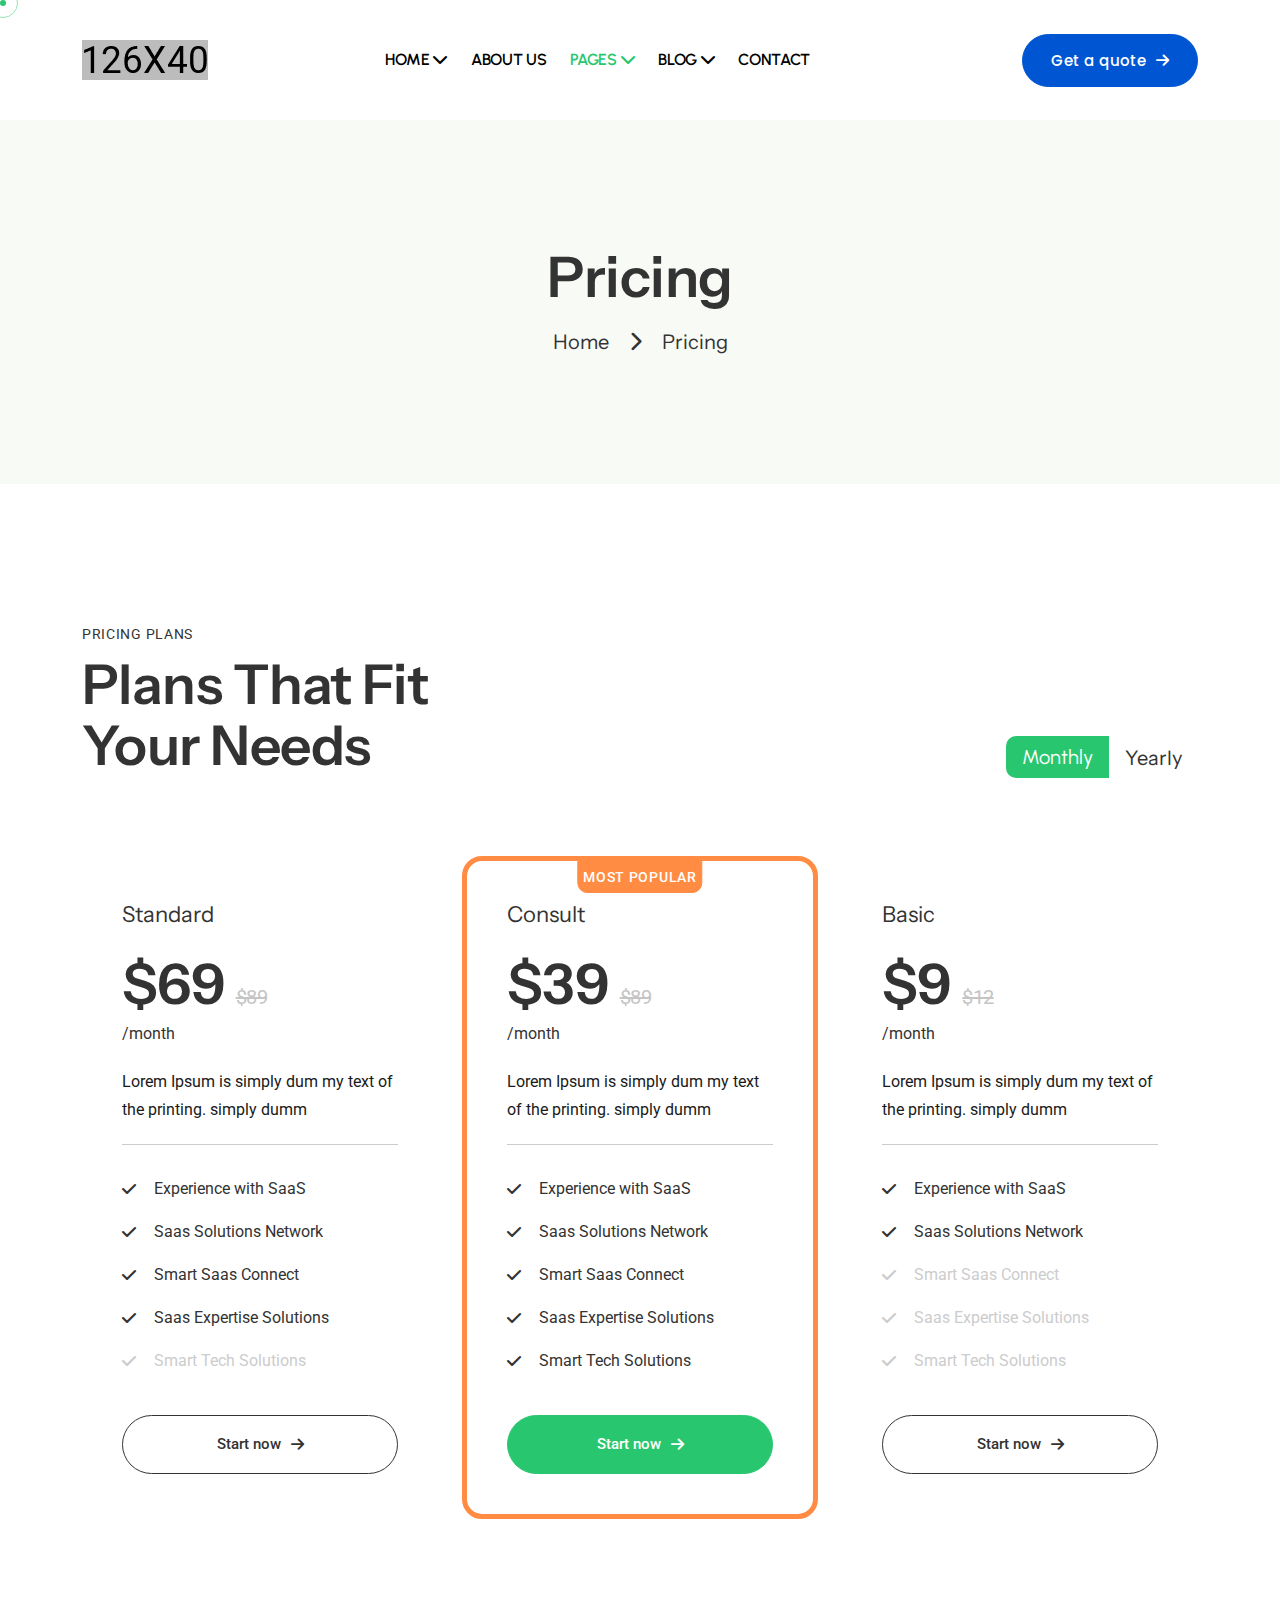
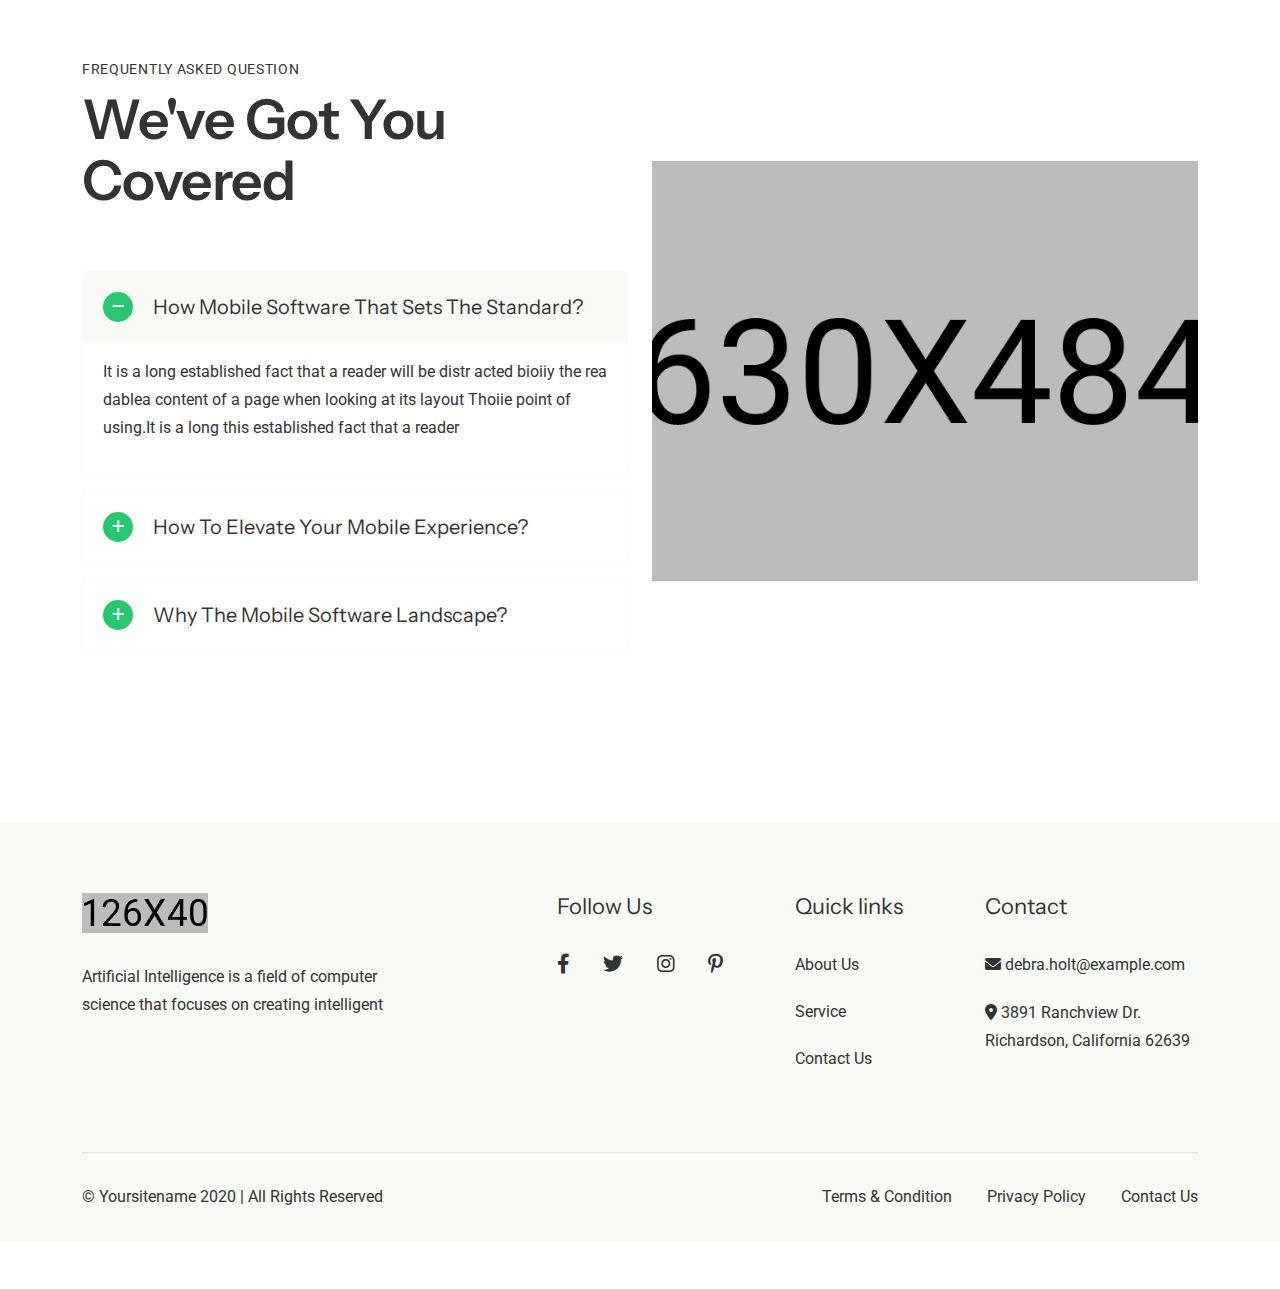
<file: pricing.html>
<!DOCTYPE html>
<html lang="zxx">

<head>
    <!--=========== Meta Tags ==========-->
    <meta charset="UTF-8">
    <meta http-equiv="X-UA-Compatible" content="IE=edge">
    <meta name="viewport" content="width=device-width, initial-scale=1">
    <meta name="author" content="themefrey">
    <meta name="description" content="Zensa - Creative Multipurpose Html Template">
    <!--============= Page title ============ -->
    <title>Zensa - Creative Multipurpose Html Template</title>
    <!--===== Favcion =====-->
    <link rel="shortcut icon" href="assets/images/favicon.png">
    <!--===== Bootstrap min.css =====-->
    <link rel="stylesheet" href="assets/css/bootstrap.min.css">
    <!--===== All Min Css =====-->
    <link rel="stylesheet" href="assets/css/all.min.css">
    <!--===== Animate.css =====-->
    <link rel="stylesheet" href="assets/css/animate.css">
    <!--===== MeanMenu.css =====-->
    <link rel="stylesheet" href="assets/css/meanmenu.css">
    <!--===== Swiper Bundle.css =====-->
    <link rel="stylesheet" href="assets/css/swiper-bundle.min.css">
    <!--===== Magnific Popup.css =====-->
    <link rel="stylesheet" href="assets/css/magnific-popup.css">
    <!--===== Text Splitting.css =====-->
    <link rel="stylesheet" href="assets/css/splitting.css">
    <!--===== Main.css =====-->
    <link rel="stylesheet" href="assets/css/main.css">
</head>

<body class="bg-white">


    <!--===== Mouse Cursor Start =====-->
    <div class="mouse-cursor cursor-outer"></div>
    <div class="mouse-cursor cursor-inner"></div>

    <!--===== Back To Top Start =====-->
    <button id="back-top" class="back-to-top">
        <i class="fa-solid fa-chevron-up"></i>
    </button>

    <!--===== Mobilemenu    S T A R T =====-->
    <div class="global-menu-wrapper onepage-nav">
        <div class="global-menu-area text-center">
            <button class="global-menu-toggle"><i class="fal fa-times"></i></button>
            <div class="mobile-logo">
                <a href='index.html'>
                    <img src="assets/images/logo/logo-white.png" alt="logo">
                </a>
            </div>
            <nav class="global-mobile-menu">
                <ul>
                    <li class="menu-item-has-children">
                        <a href='#'>Home</a>
                        <ul class="sub-menu">
                            <li><a class='active' href='index.html'>Home One</a></li>
                            <li><a href='index2.html'>Home Two</a></li>
                            <li><a href='index3.html'>Home Three</a></li>
                        </ul>
                    </li>
                    <li><a href='about.html'>About Us</a></li>
                    <li class="menu-item-has-children">
                        <a href='#'> Pages
                        </a>
                        <ul class="sub-menu">
                            <li><a href='pricing.html'>Pricing</a></li>
                            <li><a href='faq.html'>Faq</a></li>
                        </ul>
                    </li>
                    <li class="menu-item-has-children">
                        <a href='#'> Blog</a>
                        <ul class="sub-menu">
                            <li><a href='blog.html'>Blog</a></li>
                            <li><a href='blog-details.html'>Blog Details</a></li>
                        </ul>
                    </li>
                    <li><a href='contact.html'>Contact</a></li>
                </ul>
            </nav>
        </div>
    </div>

    <!--===== Header Section    S T A R T =====-->
    <header class="global-header  header-layout4">
        <div class="sticky-wrapper">
            <!--=====Main Menu Area -->
            <div class="container">
                <div class="menu-area">
                    <div class="row gy-5 align-items-center justify-content-between">
                        <div class="col-auto">
                            <div class="header-logo">
                                <a href='index.html'>
                                    <img src="assets/images/logo/logo-blue.png" alt="logo">
                                </a>
                            </div>
                        </div>
                        <div class="col-auto">
                            <nav class="main-menu d-none d-xl-inline-block">
                                <ul>
                                    <li class="menu-item-has-children">
                                        <a href='#'>Home <i class="fa-solid fa-chevron-down"></i>
                                        </a>
                                        <ul class="sub-menu">
                                            <li><a href='index.html'>Home One</a></li>
                                            <li><a href='index2.html'>Home Two</a></li>
                                            <li><a href='index3.html'>Home Three</a></li>
                                        </ul>
                                    </li>
                                    <li><a href='about.html'>About Us</a></li>
                                    <li class="menu-item-has-children">
                                        <a class='active' href='#'> Pages <i class="fa-solid fa-chevron-down"></i>
                                        </a>
                                        <ul class="sub-menu">
                                            <li><a class='active' href='pricing.html'>Pricing</a></li>
                                            <li><a href='faq.html'>Faq</a></li>
                                        </ul>
                                    </li>
                                    <li class="menu-item-has-children">
                                        <a href='#'> Blog <i class="fa-solid fa-chevron-down"></i></a>
                                        <ul class="sub-menu">
                                            <li><a href='blog.html'>Blog</a></li>
                                            <li><a href='blog-details.html'>Blog Details</a></li>
                                        </ul>
                                    </li>
                                    <li><a href='contact.html'>Contact</a></li>
                                </ul>
                            </nav>
                            <div class="header-button d-flex d-xl-none">
                                <button type="button" class="global-menu-toggle sidebar-btn">
                                    <i class="fa-solid fa-bars"></i>
                                </button>
                            </div>
                        </div>
                        <div class="col-auto d-none d-xl-block">
                            <div class="header-button">
                                <a class="theme-btn style9" href="contact.html">Get a quote <i
                                        class="fa-solid fa-arrow-right"></i></a>
                                <button type="button"
                                    class="simple-icon sideMenuInfo sidebar-btn style3  d-block d-xl-none">
                                    <span class="line"></span>
                                    <span class="line"></span>
                                    <span class="line"></span>
                                </button>
                            </div>
                        </div>
                    </div>
                </div>
            </div>
        </div>
    </header>

    <!--===== Breadcumb Section    S T A R T =====-->
    <div class="breadcumb">
        <div class="container">
            <div class="breadcumb__title">Pricing</div>
            <ul class="breadcumb__link">
                <li><a href="#!">Home</a></li>
                <li><a href="#!"><i class="fa-solid fa-chevron-right"></i></a></li>
                <li><a href="#!">Pricing</a></li>
            </ul>
        </div>
    </div>

    <!--===== Pricing1 Section    S T A R T =====-->
    <div class="pricing1 section-padding pb-0 bg-white fix">
        <div class="container">
            <!--  -->
            <div class="row gy-3 d-flex justify-content-between align-items-end  mb-60">
                <div class="col-xl-5">
                    <div class="section-top style2 pe-lg-5">
                        <p class="subtitle">Pricing Plans</p>
                        <h4 class="title">Plans That Fit Your Needs</h4>
                    </div>
                </div>
                <div class="col-xl-3 d-flex justify-content-xl-end align-items-end">
                    <ul class="nav nav-pills mb-3" id="pills-tab" role="tablist">
                        <li class="nav-item" role="presentation">
                            <button class="nav-link monthly-btn active" id="pills-monthly-tab" data-bs-toggle="pill"
                                data-bs-target="#pills-monthly" type="button" role="tab" aria-controls="pills-monthly"
                                aria-selected="true">Monthly</button>
                        </li>
                        <li class="nav-item" role="presentation">
                            <button class="nav-link yearly-btn" id="pills-yearly-tab" data-bs-toggle="pill"
                                data-bs-target="#pills-yearly" type="button" role="tab" aria-controls="pills-yearly"
                                aria-selected="false">Yearly</button>
                        </li>
                    </ul>
                </div>
            </div>
            <!--  -->

            <div class="tab-content" id="pills-tabContent">
                <div class="tab-pane fade show active" id="pills-monthly" role="tabpanel"
                    aria-labelledby="pills-monthly-tab" tabindex="0">
                    <div class="row justify-content-center align-items-center gy-5">
                        <div class="col-xl-4 col-md-6">
                            <div class="pricing1-card">
                                <div class="pricing1-card__title">Standard</div>
                                <div class="pricing1-card__price">$69 <span>$89</span></div>
                                <div class="pricing1-card__month">/month</div>
                                <p class="pricing1-card__desc">Lorem Ipsum is simply dum my text of the printing. simply
                                    dumm
                                </p>
                                <ul class="pricing1-card__list">
                                    <li><i class="fa-solid fa-check"></i> Experience with SaaS</li>
                                    <li><i class="fa-solid fa-check"></i> Saas Solutions Network</li>
                                    <li><i class="fa-solid fa-check"></i> Smart Saas Connect</li>
                                    <li><i class="fa-solid fa-check"></i> Saas Expertise Solutions</li>
                                    <li class="text-gray"><i class="fa-solid fa-check"></i> Smart Tech Solutions</li>
                                </ul>
                                <button class="pricing1-card__button">Start now <i
                                        class="fa-solid fa-arrow-right"></i></button>
                            </div>
                        </div>
                        <div class="col-xl-4 col-md-6">
                            <div class="pricing1-card active">
                                <div class="pricing1-card__badge">Most Popular</div>
                                <div class="pricing1-card__title">Consult</div>
                                <div class="pricing1-card__price">$39 <span>$89</span></div>
                                <div class="pricing1-card__month">/month</div>
                                <p class="pricing1-card__desc">Lorem Ipsum is simply dum my text of the printing. simply
                                    dumm
                                </p>
                                <ul class="pricing1-card__list">
                                    <li><i class="fa-solid fa-check"></i> Experience with SaaS</li>
                                    <li><i class="fa-solid fa-check"></i> Saas Solutions Network</li>
                                    <li><i class="fa-solid fa-check"></i> Smart Saas Connect</li>
                                    <li><i class="fa-solid fa-check"></i> Saas Expertise Solutions</li>
                                    <li><i class="fa-solid fa-check"></i> Smart Tech Solutions</li>
                                </ul>
                                <button class="pricing1-card__button">Start now <i
                                        class="fa-solid fa-arrow-right"></i></button>
                            </div>
                        </div>
                        <div class="col-xl-4 col-md-6">
                            <div class="pricing1-card">
                                <div class="pricing1-card__title">Basic</div>
                                <div class="pricing1-card__price">$9 <span>$12</span></div>
                                <div class="pricing1-card__month">/month</div>
                                <p class="pricing1-card__desc">Lorem Ipsum is simply dum my text of the printing. simply
                                    dumm
                                </p>
                                <ul class="pricing1-card__list">
                                    <li><i class="fa-solid fa-check"></i> Experience with SaaS</li>
                                    <li><i class="fa-solid fa-check"></i> Saas Solutions Network</li>
                                    <li class="text-gray"><i class="fa-solid fa-check"></i> Smart Saas Connect</li>
                                    <li class="text-gray"><i class="fa-solid fa-check"></i> Saas Expertise Solutions
                                    </li>
                                    <li class="text-gray"><i class="fa-solid fa-check"></i> Smart Tech Solutions</li>
                                </ul>
                                <button class="pricing1-card__button">Start now <i
                                        class="fa-solid fa-arrow-right"></i></button>
                            </div>
                        </div>
                    </div>
                </div>
                <div class="tab-pane fade" id="pills-yearly" role="tabpanel" aria-labelledby="pills-yearly-tab"
                    tabindex="0">
                    <div class="row justify-content-center align-items-center gy-5">
                        <div class="col-xl-4 col-md-6">
                            <div class="pricing1-card">
                                <div class="pricing1-card__title">Standard</div>
                                <div class="pricing1-card__price">$69 <span>$89</span></div>
                                <div class="pricing1-card__month">/month</div>
                                <p class="pricing1-card__desc">Lorem Ipsum is simply dum my text of the printing. simply
                                    dumm
                                </p>
                                <ul class="pricing1-card__list">
                                    <li><i class="fa-solid fa-check"></i> Experience with SaaS</li>
                                    <li><i class="fa-solid fa-check"></i> Saas Solutions Network</li>
                                    <li><i class="fa-solid fa-check"></i> Smart Saas Connect</li>
                                    <li><i class="fa-solid fa-check"></i> Saas Expertise Solutions</li>
                                    <li class="text-gray"><i class="fa-solid fa-check"></i> Smart Tech Solutions</li>
                                </ul>
                                <button class="pricing1-card__button">Start now <i
                                        class="fa-solid fa-arrow-right"></i></button>
                            </div>
                        </div>
                        <div class="col-xl-4 col-md-6">
                            <div class="pricing1-card active">
                                <div class="pricing1-card__badge">Most Popular</div>
                                <div class="pricing1-card__title">Consult</div>
                                <div class="pricing1-card__price">$39 <span>$89</span></div>
                                <div class="pricing1-card__month">/month</div>
                                <p class="pricing1-card__desc">Lorem Ipsum is simply dum my text of the printing. simply
                                    dumm
                                </p>
                                <ul class="pricing1-card__list">
                                    <li><i class="fa-solid fa-check"></i> Experience with SaaS</li>
                                    <li><i class="fa-solid fa-check"></i> Saas Solutions Network</li>
                                    <li><i class="fa-solid fa-check"></i> Smart Saas Connect</li>
                                    <li><i class="fa-solid fa-check"></i> Saas Expertise Solutions</li>
                                    <li><i class="fa-solid fa-check"></i> Smart Tech Solutions</li>
                                </ul>
                                <button class="pricing1-card__button">Start now <i
                                        class="fa-solid fa-arrow-right"></i></button>
                            </div>
                        </div>
                        <div class="col-xl-4 col-md-6">
                            <div class="pricing1-card">
                                <div class="pricing1-card__title">Basic</div>
                                <div class="pricing1-card__price">$9 <span>$12</span></div>
                                <div class="pricing1-card__month">/month</div>
                                <p class="pricing1-card__desc">Lorem Ipsum is simply dum my text of the printing. simply
                                    dumm
                                </p>
                                <ul class="pricing1-card__list">
                                    <li><i class="fa-solid fa-check"></i> Experience with SaaS</li>
                                    <li><i class="fa-solid fa-check"></i> Saas Solutions Network</li>
                                    <li class="text-gray"><i class="fa-solid fa-check"></i> Smart Saas Connect</li>
                                    <li class="text-gray"><i class="fa-solid fa-check"></i> Saas Expertise Solutions
                                    </li>
                                    <li class="text-gray"><i class="fa-solid fa-check"></i> Smart Tech Solutions</li>
                                </ul>
                                <button class="pricing1-card__button">Start now <i
                                        class="fa-solid fa-arrow-right"></i></button>
                            </div>
                        </div>
                    </div>
                </div>
            </div>




        </div>
    </div>

    <!--===== Faq1 Section    S T A R T =====-->
    <div class="faq1 section-padding  fix">
        <div class="container">
            <div class="row gy-5 d-flex align-items-center">
                <div class="col-xl-6">
                    <div class="section-top style2 pe-lg-5 mb-60">
                        <p class="subtitle">Frequently Asked Question</p>
                        <h4 class="title">We've Got You Covered</h4>
                    </div>

                    <div class="faq1__wrapper">
                        <div class="faq1__item faq1__item--active">
                            <div class="faq1__question">
                                <i class="fas fa-plus faq1__icon" style="display: none;"></i>
                                <i class="fas fa-minus faq1__icon" style="display: inline-flex;"></i>
                                <h3 class="faq1__title">How Mobile Software that Sets the Standard?</h3>
                            </div>
                            <div class="faq1__answer">
                                <p>It is a long established fact that a reader will be distr acted bioiiy the rea dablea
                                    content of a page when looking at its layout Thoiie point of using.It is a long this
                                    established fact that a reader</p>
                            </div>
                        </div>

                        <div class="faq1__item">
                            <div class="faq1__question">
                                <i class="fas fa-plus faq1__icon"></i>
                                <i class="fas fa-minus faq1__icon"></i>
                                <h3 class="faq1__title">How to Elevate Your Mobile Experience?</h3>
                            </div>
                            <div class="faq1__answer">
                                <p>This is placeholder text for the second FAQ item. Customize it with your actual
                                    content.</p>
                            </div>
                        </div>

                        <div class="faq1__item">
                            <div class="faq1__question">
                                <i class="fas fa-plus faq1__icon"></i>
                                <i class="fas fa-minus faq1__icon"></i>
                                <h3 class="faq1__title">Why the Mobile Software Landscape?</h3>
                            </div>
                            <div class="faq1__answer">
                                <p>This is placeholder text for the third FAQ item. Customize it with your actual
                                    content.</p>
                            </div>
                        </div>
                    </div>

                </div>
                <div class="col-xl-6">
                    <div class="faq1__thumb">
                        <img src="assets/images/faq/faq-thumb1_1.png" alt="thumb">
                    </div>
                </div>
            </div>
        </div>
    </div>

    <!--===== Footer Section    S T A R T =====-->
    <footer class="footer2 fix">
        <div class="container">
            <div class="row gy-5">
                <div class="col-xl-5">
                    <div class="footer2__logo"><img src="assets/images/logo/logo-dark.png" alt="logo"></div>
                    <p class="footer2__desc">Artificial Intelligence is a field of computer science that focuses on
                        creating intelligent</p>
                </div>
                <div class="col-xl-2">
                    <div class="footer2__widget">
                        <div class="footer2__widget-title">Follow Us</div>
                        <div class="social-link">
                            <a href="#!" class="social-link__item"><i class="fa-brands fa-facebook-f"></i></a>
                            <a href="#!" class="social-link__item"><i class="fa-brands fa-twitter"></i></a>
                            <a href="#!" class="social-link__item"><i class="fa-brands fa-instagram"></i></a>
                            <a href="#!" class="social-link__item"><i class="fa-brands fa-pinterest-p"></i></a>
                        </div>
                    </div>
                </div>
                <div class="col-xl-2">
                    <div class="footer2__widget ps-xl-5">
                        <div class="footer2__widget-title">Quick links</div>
                        <ul class="nav-wrapper">
                            <li class="nav-wrapper__link"><a href="#!">About Us</a></li>
                            <li class="nav-wrapper__link"><a href="#!">Service</a></li>
                            <li class="nav-wrapper__link"><a href="#!">Contact Us</a></li>
                        </ul>
                    </div>
                </div>
                <div class="col-xl-3">
                    <div class="footer2__widget ps-xl-5">
                        <div class="footer2__widget-title">Contact</div>
                        <ul class="social-contact">
                            <li class="social-contact__item"> <a href="#!"><i class="fa-solid fa-envelope"></i>
                                    debra.holt@example.com</a> </li>
                            <li class="social-contact__item"> <a href="#!"><i class="fa-solid fa-location-dot"></i> 3891
                                    Ranchview Dr. Richardson, California 62639</a> </li>
                        </ul>
                    </div>
                </div>
            </div>
            <div class="footer2__bottom">
                <div class="footer2__bottom-left">
                    © Yoursitename 2020 | All Rights Reserved
                </div>
                <ul class="footer2__bottom-right">
                    <li><a href="#!">Terms & Condition</a></li>
                    <li><a href="#!">Privacy Policy</a></li>
                    <li><a href="contact.html">Contact Us</a></li>
                </ul>
            </div>
        </div>
    </footer>


    <!--===== All JS Plugins =====-->
    <script src="assets/js/jquery-3.7.1.min.js"></script>
    <!--===== Bootstrap Js =====-->
    <script src="assets/js/bootstrap.bundle.min.js"></script>
    <!--===== Waypoints Js =====-->
    <script src="assets/js/jquery.waypoints.js"></script>
    <!--===== Counterup Js =====-->
    <script src="assets/js/jquery.counterup.min.js"></script>
    <!--===== Viewport Js =====-->
    <script src="assets/js/viewport.jquery.js"></script>
    <!--===== Tilt Js =====-->
    <script src="assets/js/tilt.min.js"></script>
    <!--===== Splitting Animation Js =====-->
    <script src="assets/js/splitting.js"></script>
    <!--===== Swiper Slider Js =====-->
    <script src="assets/js/swiper-bundle.min.js"></script>
    <!--===== Magnific Js =====-->
    <script src="assets/js/magnific-popup.min.js"></script>
    <!--===== MeanMenu Js =====-->
    <script src="assets/js/jquery.meanmenu.min.js"></script>
    <!--===== Wow Animation Js =====-->
    <script src="assets/js/wow.min.js"></script>
    <!--===== Main.js =====-->
    <script src="assets/js/main.js"></script>

</body>

</html>
</file>
<file: assets/css/splitting.css>
/* Recommended styles for Splitting */
.splitting .word,
.splitting .char {
  display: inline-block;
}

/* Psuedo-element chars */
.splitting .char {
  position: relative;
}

/**
 * Populate the psuedo elements with the character to allow for expanded effects
 * Set to `display: none` by default; just add `display: block` when you want
 * to use the psuedo elements
 */
.splitting .char::before,
.splitting .char::after {
  content: attr(data-char);
  position: absolute;
  top: 0;
  left: 0;
  visibility: hidden;
  transition: inherit;
  user-select: none;
}

/* Expanded CSS Variables */

.splitting {
  /* The center word index */
  --word-center: calc((var(--word-total) - 1) / 2);

  /* The center character index */
  --char-center: calc((var(--char-total) - 1) / 2);

  /* The center character index */
  --line-center: calc((var(--line-total) - 1) / 2);
}

.splitting .word {
  /* Pecent (0-1) of the word's position */
  --word-percent: calc(var(--word-index) / var(--word-total));

  /* Pecent (0-1) of the line's position */
  --line-percent: calc(var(--line-index) / var(--line-total));
}

.splitting .char {
  /* Percent (0-1) of the char's position */
  --char-percent: calc(var(--char-index) / var(--char-total));

  /* Offset from center, positive & negative */
  --char-offset: calc(var(--char-index) - var(--char-center));

  /* Absolute distance from center, only positive */
  --distance: calc(
     (var(--char-offset) * var(--char-offset)) / var(--char-center)
  );

  /* Distance from center where -1 is the far left, 0 is center, 1 is far right */
  --distance-sine: calc(var(--char-offset) / var(--char-center));

  /* Distance from center where 1 is far left/far right, 0 is center */
  --distance-percent: calc((var(--distance) / var(--char-center)));
}





.splitting.cells img { width: 100%; display: block; }

@supports ( display: grid ) {
  .splitting.cells {
    position: relative;
    overflow: hidden;
    background-size: cover;
    visibility: hidden;
  }

  .splitting .cell-grid {
    background: inherit;
    position: absolute;
    top: 0; 
    left: 0; 
    width: 100%; 
    height: 100%;
    display: grid;
    grid-template: repeat( var(--row-total), 1fr ) / repeat( var(--col-total), 1fr );
  }

  .splitting .cell {
    background: inherit;
    position: relative;
    overflow: hidden;
  }

  .splitting .cell-inner {
    background: inherit;
    position: absolute;
    visibility: visible;
    /* Size to fit the whole container size */
    width: calc(100% * var(--col-total));
    height: calc(100% * var(--row-total));
    /* Position properly */
    left: calc(-100% * var(--col-index));
    top: calc(-100% * var(--row-index));
  }

  /* Helper variables for advanced effects */
  .splitting .cell {
    --center-x: calc((var(--col-total) - 1) / 2);
    --center-y: calc((var(--row-total) - 1) / 2);

    /* Offset from center, positive & negative */
    --offset-x: calc(var(--col-index) - var(--center-x));
    --offset-y: calc(var(--row-index) - var(--center-y));

    /* Absolute distance from center, only positive */
    --distance-x: calc( (var(--offset-x) * var(--offset-x)) / var(--center-x) );

    /* Absolute distance from center, only positive */
    --distance-y: calc( (var(--offset-y) * var(--offset-y)) / var(--center-y) );
  }
}
</file>
<file: assets/css/main.css>
/*-----------------------------------------------------------------
Theme Name: Zensa
Author: themefrey
Author URI: https://themeforest.net/user/themefrey
Version: 1.0.0 
Description: Zensa - Creative Multipurpose Html Template
-------------------------------------------------------------------
 CSS TABLE OF CONTENTS
------------------------------------------------------------------- 
1. Common
2. Header
3. Hero
4. Video
5. Brand
6. About
7. Meanmenu
8. Title
9. Service
10. Project
11. Testimonial
12. Contact
13. Blog
14. Pricing
15. WCU
16. Team
17. FAQ
18. Work Process
19. Error
20. Footer
------------------------------------------------------------------*/
/* 1. Common */
/* --------------------------------------------
    Template Default Fonts & Fonts Styles
 ---------------------------------------------- */
@import url("https://fonts.googleapis.com/css2?family=Instrument+Sans:ital,wght@0,400..700;1,400..700&family=Poppins:ital,wght@0,100;0,200;0,300;0,400;0,500;0,600;0,700;0,800;0,900;1,100;1,200;1,300;1,400;1,500;1,600;1,700;1,800;1,900&family=Roboto:ital,wght@0,100..900;1,100..900&family=Urbanist:ital,wght@0,100..900;1,100..900&display=swap");
/*----------------------------------------------
    # All Variables here
----------------------------------------------*/
:root {
  --theme-color1: #28C76F;
  --theme-color2: #0056D2;
  --gradient-color: linear-gradient(90deg, #F52A03 0%, #FF8932 100%);
  --bg-color1: #F8FAF5;
  --white: #ffffff;
  --white2: #CCC;
  --black: #000000;
  --black2: #1A1A1A;
  --black3: #12141D;
  --yellow: #FF9924;
  --text-color1: #6A7388;
  --text-color2: #333;
  --text-color3: #B5B5B5;
  --text-color4: #525252;
  --border-color1: #E2E2E2;
  --border-color2: #CCCCCD;
  --icon-font: "Font Awesome 6 Pro";
  --title-font: "Urbanist", sans-serif;
  --body-font: "Poppins", sans-serif;
  --title-font2: "Instrument Sans", sans-serif;
  --body-font2: "Roboto", sans-serif;
  --icon-font: "Font Awesome 6 Pro";
}

/*-- Padding Left And Right --*/
.px-5 {
  padding-right: 5px;
  padding-left: 5px;
}

.px-10 {
  padding-right: 10px;
  padding-left: 10px;
}

.px-15 {
  padding-right: 15px;
  padding-left: 15px;
}

.px-20 {
  padding-right: 20px;
  padding-left: 20px;
}

.px-25 {
  padding-right: 25px;
  padding-left: 25px;
}

.px-30 {
  padding-right: 30px;
  padding-left: 30px;
}

.px-35 {
  padding-right: 35px;
  padding-left: 35px;
}

.px-40 {
  padding-right: 40px;
  padding-left: 40px;
}

.px-45 {
  padding-right: 45px;
  padding-left: 45px;
}

.px-50 {
  padding-right: 50px;
  padding-left: 50px;
}

.px-55 {
  padding-right: 55px;
  padding-left: 55px;
}

.px-60 {
  padding-right: 60px;
  padding-left: 60px;
}

.px-65 {
  padding-right: 65px;
  padding-left: 65px;
}

.px-70 {
  padding-right: 70px;
  padding-left: 70px;
}

.px-75 {
  padding-right: 75px;
  padding-left: 75px;
}

.px-80 {
  padding-right: 80px;
  padding-left: 80px;
}

.px-85 {
  padding-right: 85px;
  padding-left: 85px;
}

.px-90 {
  padding-right: 90px;
  padding-left: 90px;
}

.px-95 {
  padding-right: 95px;
  padding-left: 95px;
}

.px-100 {
  padding-right: 100px;
  padding-left: 100px;
}

/*-- Padding Top And Bottom --*/
.py-5 {
  padding-top: 5px;
  padding-bottom: 5px;
}

.py-10 {
  padding-top: 10px;
  padding-bottom: 10px;
}

.py-15 {
  padding-top: 15px;
  padding-bottom: 15px;
}

.py-20 {
  padding-top: 20px;
  padding-bottom: 20px;
}

.py-25 {
  padding-top: 25px;
  padding-bottom: 25px;
}

.py-30 {
  padding-top: 30px;
  padding-bottom: 30px;
}

.py-35 {
  padding-top: 35px;
  padding-bottom: 35px;
}

.py-40 {
  padding-top: 40px;
  padding-bottom: 40px;
}

.py-45 {
  padding-top: 45px;
  padding-bottom: 45px;
}

.py-50 {
  padding-top: 50px;
  padding-bottom: 50px;
}

.py-55 {
  padding-top: 55px;
  padding-bottom: 55px;
}

.py-60 {
  padding-top: 60px;
  padding-bottom: 60px;
}

.py-65 {
  padding-top: 65px;
  padding-bottom: 65px;
}

.py-70 {
  padding-top: 70px;
  padding-bottom: 70px;
}

.py-75 {
  padding-top: 75px;
  padding-bottom: 75px;
}

.py-80 {
  padding-top: 80px;
  padding-bottom: 80px;
}

.py-85 {
  padding-top: 85px;
  padding-bottom: 85px;
}

.py-90 {
  padding-top: 90px;
  padding-bottom: 90px;
}

.py-95 {
  padding-top: 95px;
  padding-bottom: 95px;
}

.py-100 {
  padding-top: 100px;
  padding-bottom: 100px;
}

/*-- Padding Top --*/
.pt-5 {
  padding-top: 5px;
}

.pt-10 {
  padding-top: 10px;
}

.pt-15 {
  padding-top: 15px;
}

.pt-20 {
  padding-top: 20px;
}

.pt-25 {
  padding-top: 25px;
}

.pt-30 {
  padding-top: 30px;
}

.pt-35 {
  padding-top: 35px;
}

.pt-40 {
  padding-top: 40px;
}

.pt-45 {
  padding-top: 45px;
}

.pt-50 {
  padding-top: 50px;
}

.pt-55 {
  padding-top: 55px;
}

.pt-60 {
  padding-top: 60px;
}

.pt-65 {
  padding-top: 65px;
}

.pt-70 {
  padding-top: 70px;
}

.pt-75 {
  padding-top: 75px;
}

.pt-80 {
  padding-top: 80px;
}

.pt-85 {
  padding-top: 85px;
}

.pt-90 {
  padding-top: 90px;
}

.pt-95 {
  padding-top: 95px;
}

.pt-100 {
  padding-top: 100px;
}

/*-- Padding Bottom --*/
.pb-5 {
  padding-bottom: 5px;
}

.pb-10 {
  padding-bottom: 10px;
}

.pb-15 {
  padding-bottom: 15px;
}

.pb-20 {
  padding-bottom: 20px;
}

.pb-25 {
  padding-bottom: 25px;
}

.pb-30 {
  padding-bottom: 30px;
}

.pb-35 {
  padding-bottom: 35px;
}

.pb-40 {
  padding-bottom: 40px;
}

.pb-45 {
  padding-bottom: 45px;
}

.pb-50 {
  padding-bottom: 50px;
}

.pb-55 {
  padding-bottom: 55px;
}

.pb-60 {
  padding-bottom: 60px;
}

.pb-65 {
  padding-bottom: 65px;
}

.pb-70 {
  padding-bottom: 70px;
}

.pb-75 {
  padding-bottom: 75px;
}

.pb-80 {
  padding-bottom: 80px;
}

.pb-85 {
  padding-bottom: 85px;
}

.pb-90 {
  padding-bottom: 90px;
}

.pb-95 {
  padding-bottom: 95px;
}

.pb-100 {
  padding-bottom: 100px;
}

/*-- Padding Left --*/
.pl-5 {
  padding-left: 5px;
}

.pl-10 {
  padding-left: 10px;
}

.pl-15 {
  padding-left: 15px;
}

.pl-20 {
  padding-left: 20px;
}

.pl-25 {
  padding-left: 25px;
}

.pl-30 {
  padding-left: 30px;
}

.pl-35 {
  padding-left: 35px;
}

.pl-40 {
  padding-left: 40px;
}

.pl-45 {
  padding-left: 45px;
}

.pl-50 {
  padding-left: 50px;
}

.pl-55 {
  padding-left: 55px;
}

.pl-60 {
  padding-left: 60px;
}

.pl-65 {
  padding-left: 65px;
}

.pl-70 {
  padding-left: 70px;
}

.pl-75 {
  padding-left: 75px;
}

.pl-80 {
  padding-left: 80px;
}

.pl-85 {
  padding-left: 85px;
}

.pl-90 {
  padding-left: 90px;
}

.pl-95 {
  padding-left: 95px;
}

.pl-100 {
  padding-left: 100px;
}

/*-- Padding Right --*/
.pr-5 {
  padding-right: 5px;
}

.pr-10 {
  padding-right: 10px;
}

.pr-15 {
  padding-right: 15px;
}

.pr-20 {
  padding-right: 20px;
}

.pr-25 {
  padding-right: 25px;
}

.pr-30 {
  padding-right: 30px;
}

.pr-35 {
  padding-right: 35px;
}

.pr-40 {
  padding-right: 40px;
}

.pr-45 {
  padding-right: 45px;
}

.pr-50 {
  padding-right: 50px;
}

.pr-55 {
  padding-right: 55px;
}

.pr-60 {
  padding-right: 60px;
}

.pr-65 {
  padding-right: 65px;
}

.pr-70 {
  padding-right: 70px;
}

.pr-75 {
  padding-right: 75px;
}

.pr-80 {
  padding-right: 80px;
}

.pr-85 {
  padding-right: 85px;
}

.pr-90 {
  padding-right: 90px;
}

.pr-95 {
  padding-right: 95px;
}

.pr-100 {
  padding-right: 100px;
}

body {
  font-family: var(--title-font);
  font-size: 16px;
  font-weight: normal;
  line-height: 26px;
  color: var(--text-color1);
  background-color: var(--bg-color1);
  padding: 0;
  margin: 0;
  overflow-x: hidden;
}

ul {
  padding: 0;
  margin: 0;
  list-style: none;
}

button {
  border: none;
  background-color: transparent;
  padding: 0;
}

input:focus {
  color: var(--text-color1);
  outline: none;
}

input::placeholder {
  color: #767771;
}

h1,
h2,
h3,
h4,
h5,
h6 {
  font-family: var(--title-font);
  margin: 0px;
  padding: 0;
  transition: all 0.4s ease-in-out;
}

h1 {
  color: var(--white);
  font-family: var(--title-font);
  font-size: 216px;
  font-style: normal;
  font-weight: 600;
  line-height: 216px;
  text-transform: uppercase;
}
@media (max-width: 1399px) {
  h1 {
    font-size: 150px;
  }
}
@media (max-width: 767px) {
  h1 {
    font-size: 120px;
  }
}

h2 {
  color: var(--white);
  font-family: var(--title-font);
  font-size: 140px;
  font-style: normal;
  font-weight: 800;
  line-height: 140px;
  text-transform: uppercase;
}
@media (max-width: 1500px) {
  h2 {
    font-size: 110px;
    line-height: 1;
  }
}
@media (max-width: 1399px) {
  h2 {
    font-size: 90px;
    line-height: 120px;
  }
}
@media (max-width: 767px) {
  h2 {
    font-size: 70px;
    line-height: 90px;
  }
}
@media (max-width: 575px) {
  h2 {
    font-size: 48px;
    line-height: 60px;
  }
}

h3 {
  color: var(--white);
  text-align: right;
  font-family: var(--title-font);
  font-size: 100px;
  font-style: normal;
  font-weight: 700;
  line-height: 110px;
  text-transform: uppercase;
}
@media (max-width: 1199px) {
  h3 {
    font-size: 80px;
  }
}
@media (max-width: 767px) {
  h3 {
    font-size: 70px;
  }
}

h4 {
  color: var(--white);
  font-family: var(--title-font);
  font-size: 60px;
  font-style: normal;
  font-weight: 500;
  line-height: 70px;
}
@media (max-width: 1399px) {
  h4 {
    font-size: 40px;
  }
}

h5 {
  color: var(--white);
  text-align: center;
  font-family: var(--title-font);
  font-size: 36px;
  font-style: normal;
  font-weight: 500;
  line-height: 46px;
}

h6 {
  color: var(--white);
  font-family: var(--title-font);
  font-size: 30px;
  font-style: normal;
  font-weight: 600;
  line-height: 40px;
}
@media (max-width: 1500px) {
  h6 {
    font-size: 21px;
    line-height: 1.4;
  }
}

a {
  text-decoration: none;
  outline: none !important;
  cursor: pointer;
  color: var(--black);
  transition: all 0.4s ease-in-out;
}
a:hover {
  color: var(--theme-color2);
}

p {
  margin: 0px;
  transition: all 0.4s ease-in-out;
  color: var(--white);
  text-align: center;
  font-family: var(--title-font);
  font-size: 26px;
  font-style: normal;
  font-weight: 400;
  line-height: 36px;
}

span {
  margin: 0px;
  transition: all 0.4s ease-in-out;
}

/*----------------------------------------------
    # Container  style here
----------------------------------------------*/
@media (min-width: 1800px) {
  .container, .container-xl {
    max-width: 1320px;
  }
}
/*----------------------------------------------
    # Gutter  style here
----------------------------------------------*/
@media (min-width: 1600px) {
  .gx-40 {
    --bs-gutter-x: 40px;
  }
  .gx-30 {
    --bs-gutter-x: 30px;
  }
  .gx-60 {
    --bs-gutter-x: 60px;
  }
  .gx-64 {
    --bs-gutter-x: 64px;
  }
  .gx-47 {
    --bs-gutter-x: 47px;
  }
  .gx-80 {
    --bs-gutter-x: 80px;
  }
  .gx-120 {
    --bs-gutter-x: 120px;
  }
  .gx-134 {
    --bs-gutter-x: 134px;
  }
  .gx-140 {
    --bs-gutter-x: 140px;
  }
  .gx-165 {
    --bs-gutter-x: 165px;
  }
  .gy-60 {
    --bs-gutter-y: 60px;
  }
  .g-60 {
    --bs-gutter-y: 60px;
    --bs-gutter-x: 60px;
  }
}
.gx-0 {
  --bs-gutter-x: 0px;
}

/*----------------------------------------------
    # All Animation style here
----------------------------------------------*/
@-webkit-keyframes rippleOne {
  70% {
    -webkit-box-shadow: 0 0 0 40px rgba(244, 68, 56, 0);
    box-shadow: 0 0 0 40px rgba(244, 68, 56, 0);
  }
  100% {
    -webkit-box-shadow: 0 0 0 0 rgba(244, 68, 56, 0);
    box-shadow: 0 0 0 0 rgba(244, 68, 56, 0);
  }
}
@keyframes rippleOne {
  70% {
    -webkit-box-shadow: 0 0 0 40px rgba(244, 68, 56, 0);
    box-shadow: 0 0 0 40px rgba(244, 68, 56, 0);
  }
  100% {
    -webkit-box-shadow: 0 0 0 0 rgba(244, 68, 56, 0);
    box-shadow: 0 0 0 0 rgba(244, 68, 56, 0);
  }
}
.ripple-effect {
  display: inline-block;
  width: 60px;
  height: 60px;
  line-height: 60px;
  text-align: center;
  background-color: #F3E7E0;
  border: 1px solid var(--white);
  border-radius: 50%;
  -webkit-box-shadow: 0 0 0 0 rgb(255, 238, 211);
  box-shadow: 0 0 0 0 rgb(255, 217, 196);
  animation: rippleOne 2s infinite;
}
.ripple-effect .playerImg {
  width: 19px;
  height: 24px;
}

.img-custom-anim-right {
  animation: img-anim-right 1.3s forwards cubic-bezier(0.645, 0.045, 0.355, 1) 0.4s;
  opacity: 0;
}

@keyframes img-anim-right {
  0% {
    transform: translateX(5%);
    clip-path: inset(0 0 0 100%);
    opacity: 0;
  }
  100% {
    transform: translateX(0);
    clip-path: inset(0 0 0 0);
    opacity: 1;
  }
}
.img-custom-anim-left {
  animation: img-anim-left 1.3s forwards cubic-bezier(0.645, 0.045, 0.355, 1) 0.4s;
  opacity: 0;
}

@keyframes img-anim-left {
  0% {
    transform: translateX(-5%);
    clip-path: inset(0 100% 0 0);
    opacity: 0;
  }
  100% {
    transform: translateX(0);
    clip-path: inset(0 0 0 0);
    opacity: 1;
  }
}
.img-custom-anim-top {
  animation: img-anim-top 1.3s forwards cubic-bezier(0.645, 0.045, 0.355, 1);
  opacity: 0;
}

@keyframes img-anim-top {
  0% {
    transform: translateY(-5%);
    clip-path: inset(0 0 100% 0);
    opacity: 0;
  }
  100% {
    transform: translateY(0);
    clip-path: inset(0 0 0 0);
    opacity: 1;
  }
}
@keyframes up-down {
  0% {
    transform: translateY(10px);
  }
  100% {
    transform: translateY(-10px);
  }
}
@keyframes move-directions {
  0% {
    transform: translateX(0) translateY(0);
  }
  33% {
    transform: translateX(10px);
  }
  66% {
    transform: translateY(-10px);
  }
  100% {
    transform: translateY(10px);
  }
}
@keyframes zoom-in-out {
  0% {
    transform: scale(1);
  }
  50% {
    transform: scale(1.2);
  }
  100% {
    transform: scale(1);
  }
}
@-webkit-keyframes spinner {
  to {
    -webkit-transform: rotateZ(360deg);
    transform: rotateZ(360deg);
  }
}
@keyframes spinner {
  to {
    -webkit-transform: rotateZ(360deg);
    transform: rotateZ(360deg);
  }
}
@-webkit-keyframes letters-loading {
  0%, 75%, 100% {
    opacity: 0;
    transform: rotateY(-90deg);
  }
  25%, 50% {
    opacity: 1;
    transform: rotateY(0deg);
  }
}
@keyframes letters-loading {
  0%, 75%, 100% {
    opacity: 0;
    transform: rotateY(-90deg);
  }
  25%, 50% {
    opacity: 1;
    transform: rotateY(0deg);
  }
}
@keyframes loaderspin {
  0% {
    transform: translate(-50%, -50%) rotate(0deg);
  }
  100% {
    transform: translate(-50%, -50%) rotate(360deg);
  }
}
@keyframes tpswing {
  0% {
    -webkit-transform: rotate(20deg);
    -ms-transform: rotate(20deg);
    transform: rotate(20deg);
  }
  100% {
    -webkit-transform: rotate(0deg);
    -ms-transform: rotate(0deg);
    transform: rotate(0deg);
  }
}
@keyframes width {
  0% {
    width: 0%;
  }
  100% {
    width: 100%;
  }
}
@-webkit-keyframes width {
  0% {
    width: 0%;
  }
  100% {
    width: 100%;
  }
}
@-webkit-keyframes loaderspin {
  0% {
    transform: translate(-50%, -50%) rotate(0deg);
  }
  100% {
    transform: translate(-50%, -50%) rotate(360deg);
  }
}
@keyframes loaderpulse {
  0% {
    transform: scale(1);
  }
  100% {
    transform: scale(1.2);
  }
}
@keyframes rounded {
  50% {
    transform: rotate(20deg);
  }
}
.cir36 {
  animation: cir36 20s linear infinite;
  -webkit-animation: cir36 20s linear infinite;
}

@keyframes cir36 {
  100% {
    transform: rotate(360deg);
  }
}
.float-bob-y {
  -webkit-animation-name: float-bob-y;
  animation-name: float-bob-y;
  -webkit-animation-duration: 3s;
  animation-duration: 3s;
  -webkit-animation-iteration-count: infinite;
  animation-iteration-count: infinite;
  -webkit-animation-timing-function: linear;
  animation-timing-function: linear;
}

@-webkit-keyframes float-bob-y {
  0% {
    -webkit-transform: translateY(-30px);
    transform: translateY(-30px);
  }
  50% {
    -webkit-transform: translateY(-10px);
    transform: translateY(-10px);
  }
  100% {
    -webkit-transform: translateY(-30px);
    transform: translateY(-30px);
  }
}
@keyframes float-bob-y {
  0% {
    -webkit-transform: translateY(-30px);
    transform: translateY(-30px);
  }
  50% {
    -webkit-transform: translateY(-10px);
    transform: translateY(-10px);
  }
  100% {
    -webkit-transform: translateY(-30px);
    transform: translateY(-30px);
  }
}
.float-bob-x {
  -webkit-animation-name: float-bob-x;
  animation-name: float-bob-x;
  -webkit-animation-duration: 3s;
  animation-duration: 3s;
  -webkit-animation-iteration-count: infinite;
  animation-iteration-count: infinite;
  -webkit-animation-timing-function: linear;
  animation-timing-function: linear;
}

@-webkit-keyframes float-bob-x {
  0% {
    -webkit-transform: translateX(0px);
    transform: translateX(30px);
  }
  50% {
    -webkit-transform: translateX(10px);
    transform: translateX(10px);
  }
  100% {
    -webkit-transform: translateX(30px);
    transform: translateX(30px);
  }
}
@keyframes float-bob-x {
  0% {
    -webkit-transform: translateX(30px);
    transform: translateX(30px);
  }
  50% {
    -webkit-transform: translateX(10px);
    transform: translateX(10px);
  }
  100% {
    -webkit-transform: translateX(30px);
    transform: translateX(30px);
  }
}
@keyframes bounce-x {
  0% {
    -webkit-transform: translateX(0);
    transform: translateX(0);
  }
  50% {
    -webkit-transform: translateX(30px);
    transform: translateX(30px);
  }
  100% {
    -webkit-transform: translateX(0);
    transform: translateX(0);
  }
}
.bounce-x {
  -webkit-animation: bounce-x 7s infinite linear;
  animation: bounce-x 7s infinite linear;
}

@keyframes criss-cross-left {
  0% {
    left: -20px;
  }
  50% {
    left: 50%;
    width: 20px;
    height: 20px;
  }
  100% {
    left: 50%;
    width: 375px;
    height: 375px;
  }
}
@keyframes criss-cross-right {
  0% {
    right: -20px;
  }
  50% {
    right: 50%;
    width: 20px;
    height: 20px;
  }
  100% {
    right: 50%;
    width: 375px;
    height: 375px;
  }
}
@keyframes rotated2 {
  0% {
    transform: rotate(0);
  }
  100% {
    transform: rotate(-360deg);
  }
}
@keyframes wave {
  0% {
    transform: translateX(0);
  }
  50% {
    transform: translateX(-25%);
  }
  100% {
    transform: translateX(-50%);
  }
}
@keyframes animate-positive {
  0% {
    width: 0;
  }
  100% {
    width: var(--progress-width);
  }
}
.reveal {
  position: relative;
  display: -ms-inline-flexbox;
  visibility: hidden;
  overflow: hidden;
}

.reveal img {
  height: 100%;
  width: 100%;
  display: inline-block;
  -o-object-fit: cover;
  object-fit: cover;
  transform-origin: left;
}

.image-anime {
  position: relative;
  overflow: hidden;
}

.image-anime:after {
  content: "";
  position: absolute;
  width: 200%;
  height: 0%;
  left: 50%;
  top: 50%;
  background-color: rgba(255, 255, 255, 0.3);
  transform: translate(-50%, -50%) rotate(-45deg);
  z-index: 1;
}

.image-anime:hover:after {
  height: 250%;
  transition: all 600ms linear;
  background-color: transparent;
}

/*------------------- 3.10. Animation -------------------*/
.ripple-animation,
.play-btn:after,
.play-btn:before {
  animation-duration: var(--ripple-ani-duration);
  animation-timing-function: ease-in-out;
  animation-iteration-count: infinite;
  animation-name: ripple;
}

@keyframes ripple {
  0% {
    transform: scale(1);
    opacity: 0;
  }
  30% {
    opacity: 0.4;
  }
  100% {
    transform: scale(1.8);
    opacity: 0;
  }
}
@keyframes ripple2 {
  0% {
    transform: scale(1);
    opacity: 0;
  }
  30% {
    opacity: 0.4;
  }
  100% {
    transform: scale(2.8);
    opacity: 0;
  }
}
.wave-anim {
  width: 105px;
  height: 69px;
  background-repeat: repeat;
  background-size: auto;
  animation: wave 70s linear infinite;
}

@keyframes wave {
  0% {
    background-position: top left;
  }
  100% {
    background-position: top left -2000px;
  }
}
.fancy-animation {
  animation: morph 8s ease-in-out infinite;
}

@keyframes morph {
  0% {
    border-radius: 60% 40% 30% 70%/60% 30% 70% 40%;
  }
  50% {
    border-radius: 30% 60% 70% 40%/50% 60% 30% 60%;
  }
  100% {
    border-radius: 60% 40% 30% 70%/60% 30% 70% 40%;
  }
}
.movingX {
  animation: movingX 8s linear infinite;
}

@keyframes movingX {
  0% {
    transform: translateX(0);
  }
  50% {
    transform: translateX(50px);
  }
  100% {
    transform: translateX(0);
  }
}
.movingCar {
  animation: movingCar 25s linear infinite;
}

@keyframes movingCar {
  0% {
    transform: translateX(0) rotateY(0deg);
  }
  50% {
    transform: translateX(calc(-100vw + 108%));
  }
  51% {
    transform: translateX(calc(-100vw + 108%)) rotateY(180deg);
  }
  100% {
    transform: translateX(0) rotateY(180deg);
  }
}
.moving {
  animation: moving 8s linear infinite;
}

@keyframes moving {
  0% {
    transform: translateX(0);
  }
  50% {
    transform: translateX(-50px);
  }
  100% {
    transform: translateX(0);
  }
}
.moving2 {
  animation: moving2 8s linear infinite;
}

@keyframes moving2 {
  0% {
    transform: translateX(0);
  }
  50% {
    transform: translateX(100%);
  }
  100% {
    transform: translateX(0);
  }
}
.moving3 {
  animation: moving3 8s linear infinite;
}

@keyframes moving3 {
  0% {
    transform: translateX(0);
  }
  50% {
    transform: translateX(10px);
  }
  100% {
    transform: translateX(0);
  }
}
.jump {
  animation: jumpAni 7s linear infinite;
}

@keyframes jumpAni {
  0% {
    transform: translateY(0);
  }
  40% {
    transform: translateY(-30px);
  }
  100% {
    transform: translateY(0);
  }
}
.jump-reverse {
  animation: jumpReverseAni 7s linear infinite;
}

@keyframes jumpReverseAni {
  0% {
    transform: translateY(0);
  }
  50% {
    transform: translateY(30px);
  }
  100% {
    transform: translateY(0);
  }
}
.spin {
  animation: spin 10s linear infinite;
}

@keyframes spin {
  0% {
    transform: rotate(0);
  }
  100% {
    transform: rotate(360deg);
  }
}
.bg-color-ani,
.color-animate {
  animation: bgColor 6s linear infinite;
}

@keyframes bgColor {
  0% {
    background-color: #F2BA4C;
  }
  25% {
    background-color: #81F24C;
  }
  50% {
    background-color: #41F27D;
  }
  75% {
    background-color: #0500FF;
  }
  100% {
    background-color: #F2BA4C;
  }
}
@keyframes animate-positive {
  0% {
    width: 0;
  }
}
.fadein,
.scalein,
.slidetopleft,
.slidebottomright,
.slideinleft,
.slideinright,
.slideindown,
.slideinup,
.rollinleft,
.rollinright {
  opacity: 0;
  animation-fill-mode: forwards;
  animation-iteration-count: 1;
  animation-duration: 1.3s;
  animation-delay: 0.3s;
  animation-name: var(--animation-name);
}

.swiper-slide-active .fadein {
  --animation-name: fadein;
}

.swiper-slide-active .scalein {
  --animation-name: scalein;
}

.swiper-slide-active .slidetopleft {
  --animation-name: slidetopleft;
}

.swiper-slide-active .slidebottomright {
  --animation-name: slidebottomright;
}

.swiper-slide-active .slideinleft {
  --animation-name: slideinleft;
}

.swiper-slide-active .slideinright {
  --animation-name: slideinright;
}

.swiper-slide-active .slideinup {
  --animation-name: slideinup;
}

.swiper-slide-active .slideindown {
  --animation-name: slideindown;
}

.swiper-slide-active .rollinleft {
  --animation-name: rollinleft;
}

.swiper-slide-active .rollinright {
  --animation-name: rollinright;
}

@keyframes fadein {
  0% {
    opacity: 0;
  }
  100% {
    opacity: 1;
  }
}
@keyframes scalein {
  0% {
    transform: scale(1);
  }
  100% {
    transform: scale(1.3);
  }
}
@keyframes slideinup {
  0% {
    opacity: 0;
    transform: translateY(100px);
  }
  100% {
    opacity: 1;
    transform: translateY(0);
  }
}
@keyframes slideinright {
  0% {
    opacity: 0;
    transform: translateX(180px);
  }
  100% {
    opacity: 1;
    transform: translateX(0);
  }
}
@keyframes slideindown {
  0% {
    opacity: 0;
    transform: translateY(-100px);
  }
  100% {
    opacity: 1;
    transform: translateY(0);
  }
}
@keyframes slideinleft {
  0% {
    opacity: 0;
    transform: translateX(-100px);
  }
  100% {
    opacity: 1;
    transform: translateX(0);
  }
}
@keyframes slidebottomright {
  0% {
    opacity: 0;
    transform: translateX(120px) translateY(120px);
  }
  100% {
    opacity: 1;
    transform: translateX(0) translateY(0);
  }
}
@keyframes slidetopleft {
  0% {
    opacity: 0;
    transform: translateX(-100px) translateY(-100px);
  }
  100% {
    opacity: 1;
    transform: translateX(0) translateY(0);
  }
}
.spin2 {
  animation: spin2 10s linear infinite;
}

@keyframes spin2 {
  0% {
    transform: rotate(0);
  }
  100% {
    transform: rotate(-360deg);
  }
}
/*animation bubble****************/
.animation-bubble {
  width: 100%;
  position: absolute;
  top: 0;
  left: 0;
  height: 100%;
  overflow: hidden;
  z-index: 1;
  pointer-events: none;
}

.animation-bubble div[class^=bubble-] {
  height: 1px;
  width: 1px;
  position: absolute;
  background: url(../img/shape/star.html) no-repeat center center;
  background-size: cover;
  border-radius: 50%;
  transform: translateX(-50%);
  pointer-events: none;
}

@media (max-width: 1024px) {
  .animation-bubble > :nth-child(even) {
    display: none;
  }
}
.bubble-1 {
  bottom: -5px;
  left: 68%;
  animation: bubble-animation 4.5s infinite ease-in -6.57s;
}

.bubble-2 {
  bottom: -71px;
  left: 97%;
  animation: bubble-animation 4.5s infinite ease-in -5.07s;
}

.bubble-3 {
  bottom: -71px;
  left: 43%;
  animation: bubble-animation 4.5s infinite ease-in -6.73s;
}

.bubble-4 {
  bottom: -3.8px;
  left: 82%;
  animation: bubble-animation 4.5s infinite ease-in -4.04s;
}

.bubble-5 {
  bottom: -73.4px;
  left: 29%;
  animation: bubble-animation 4.5s infinite ease-in -3.11s;
}

.bubble-6 {
  bottom: -71px;
  left: 41%;
  animation: bubble-animation 4.5s infinite ease-in -5.95s;
}

.bubble-7 {
  bottom: -79.4px;
  left: 14%;
  animation: bubble-animation 4.5s infinite ease-in -3.68s;
}

.bubble-8 {
  bottom: -115.4px;
  left: 90%;
  animation: bubble-animation 4.5s infinite ease-in -3.89s;
}

.bubble-9 {
  bottom: -44.6px;
  left: 33%;
  animation: bubble-animation 4.5s infinite ease-in -1.09s;
}

.bubble-10 {
  bottom: -6.2px;
  left: 59%;
  animation: bubble-animation 4.5s infinite ease-in -0.96s;
}

@keyframes bubble-animation {
  0% {
    transform: translate3d(-50%, 0, 0);
    height: 1px;
    width: 1px;
  }
  100% {
    transform: translate3d(-50%, -280px, 0);
    height: 30px;
    width: 30px;
  }
}
@keyframes toTopFromBottom {
  49% {
    transform: translateY(-100%);
  }
  50% {
    opacity: 0;
    transform: translateY(100%);
  }
  51% {
    opacity: 1;
  }
}
@keyframes icon-anim {
  0% {
    top: 26px;
    right: 90px;
  }
  25% {
    top: 86px;
    right: 110px;
  }
  100% {
    top: 26px;
    right: 90px;
  }
}
.img-shine {
  position: relative;
}
.img-shine::before {
  background-color: rgba(255, 255, 255, 0.3);
  bottom: 0;
  content: "";
  left: 50%;
  position: absolute;
  right: 51%;
  top: 0;
  opacity: 1;
  pointer-events: none;
  transition: all 500ms linear;
  z-index: 22;
}
.img-shine:hover::before {
  left: 0;
  right: 0;
  opacity: 0;
  transition: all 500ms linear;
}

.reveal {
  position: relative;
  display: -ms-inline-flexbox;
  visibility: hidden;
  overflow: hidden;
}

.reveal img {
  height: 100%;
  width: 100%;
  display: inline-block;
  -o-object-fit: cover;
  object-fit: cover;
  transform-origin: left;
}

.image-anime {
  position: relative;
  overflow: hidden;
}

.image-anime:after {
  content: "";
  position: absolute;
  width: 200%;
  height: 0%;
  left: 50%;
  top: 50%;
  background-color: rgba(255, 255, 255, 0.3);
  transform: translate(-50%, -50%) rotate(-45deg);
  z-index: 1;
}

.image-anime:hover:after {
  height: 250%;
  transition: all 600ms linear;
  background-color: transparent;
}

.splt-txt .whitespace {
  width: 8px;
}
.splt-txt.animated .char {
  -webkit-animation: fadeInRight 0.4s cubic-bezier(0.3, 0, 0.7, 1) both;
  animation: fadeInRight 0.4s cubic-bezier(0.3, 0, 0.7, 1) both;
  -webkit-animation-delay: calc(30ms * var(--char-index));
  animation-delay: calc(30ms * var(--char-index));
}

@keyframes jump {
  0% {
    -webkit-transform: translate3d(0, 0, 0);
    transform: translate3d(0, 0, 0);
  }
  40% {
    -webkit-transform: translate3d(0, 50%, 0);
    transform: translate3d(0, 50%, 0);
  }
  100% {
    -webkit-transform: translate3d(0, 0, 0);
    transform: translate3d(0, 0, 0);
  }
}
@keyframes jump2 {
  0% {
    -webkit-transform: translate3d(0, 0, 0);
    transform: translate3d(0, 0, 0);
  }
  40% {
    -webkit-transform: translate3d(0, 20%, 0);
    transform: translate3d(0, 20%, 0);
  }
  100% {
    -webkit-transform: translate3d(0, 0, 0);
    transform: translate3d(0, 0, 0);
  }
}
@keyframes scaleAnimation {
  0% {
    -webkit-transform: scale(1);
    transform: scale(1);
  }
  40% {
    -webkit-transform: scale(0.5);
    transform: scale(0.5);
  }
  100% {
    -webkit-transform: scale(1);
    transform: scale(1);
  }
}
.rotate360 {
  animation: rotate360 10s linear infinite;
  -webkit-animation: rotate360 10s linear infinite;
}

@keyframes rotate360 {
  from {
    transform: rotate(0deg);
  }
  to {
    transform: rotate(-360deg);
    -webkit-transform: rotate(-360deg);
    -moz-transform: rotate(-360deg);
    -ms-transform: rotate(-360deg);
    -o-transform: rotate(-360deg);
  }
}
/*----------------------------------------------
    # Buttons style here
----------------------------------------------*/
.theme-btn {
  appearance: none;
  background: transparent;
  border: none;
  cursor: pointer;
  isolation: isolate;
  text-transform: uppercase;
}

.theme-btn {
  color: var(--theme-color1);
  font-family: var(--body-font);
  font-size: 18px;
  font-style: normal;
  font-weight: 700;
  line-height: 20px;
  background: var(--white);
  position: relative;
  display: flex;
  justify-content: center;
  align-items: center;
  padding: 17px 28px;
  border-radius: 66px;
  display: inline-block;
  isolation: isolate;
}
.theme-btn::before {
  content: "";
  transition: all 250ms ease-in;
  width: 100%;
  height: 100%;
  border-radius: 66px;
  position: absolute;
  inset: 0;
  background: #FFD026;
  z-index: -1;
  transform: rotateX(90deg);
  opacity: 0;
}
.theme-btn:is(:hover, :focus) {
  color: var(--white);
}
.theme-btn:is(:hover, :focus)::before {
  transition: all 250ms ease-out;
  transform: rotateX(0deg);
  opacity: 1;
}
.theme-btn.style1 {
  background: #FFD026;
  color: var(--black);
  display: flex;
  align-items: center;
  gap: 10px;
}
.theme-btn.style1::before {
  background: var(--bg-color1);
}
.theme-btn.style1:is(:hover, :focus) {
  color: var(--black);
}
.theme-btn.style2 {
  background: transparent;
  color: var(--black);
  display: inline-flex;
  align-items: center;
  gap: 10px;
  text-transform: capitalize;
  width: max-content;
  border: 1px solid var(--border-color1);
}
.theme-btn.style2::before {
  background: #FFD026;
}
.theme-btn.style2:is(:hover, :focus) {
  color: var(--black);
}
.theme-btn.style3 {
  background: #FE4A22;
  color: var(--black);
  display: flex;
  align-items: center;
  gap: 10px;
  width: max-content;
  text-transform: capitalize;
  color: var(--white);
}
.theme-btn.style3::before {
  background: var(--bg-color1);
}
.theme-btn.style3:is(:hover, :focus) {
  color: var(--black);
}
.theme-btn.style4 {
  background: transparent;
  color: var(--black);
  display: inline-flex;
  align-items: center;
  gap: 10px;
  text-transform: capitalize;
  width: max-content;
  border: 1px solid var(--black2);
  font-weight: 400;
}
.theme-btn.style4::before {
  background: #FFD026;
}
.theme-btn.style4:is(:hover, :focus) {
  color: var(--black);
}
.theme-btn.style5 {
  background: var(--theme-color1);
  display: flex;
  align-items: center;
  height: 60px;
  padding: 20px 30px;
  gap: 10px;
  color: var(--white);
  font-family: var(--body-font);
  font-size: 15px;
  font-style: normal;
  font-weight: 500;
  line-height: 17px;
  border: 1px solid var(--theme-color1);
  width: max-content;
}
.theme-btn.style5::before {
  background: var(--bg-color1);
}
.theme-btn.style5:is(:hover, :focus) {
  color: var(--black);
}
.theme-btn.style6 {
  background: transparent;
  color: var(--black);
  display: inline-flex;
  align-items: center;
  gap: 10px;
  text-transform: capitalize;
  width: max-content;
  border: 1px solid var(--theme-color1);
  color: var(--text-color2);
  font-family: var(--body-font2);
  font-size: 15px;
  font-style: normal;
  font-weight: 500;
  line-height: 17px;
}
.theme-btn.style6::before {
  background: var(--theme-color1);
}
.theme-btn.style6:is(:hover, :focus) {
  color: var(--black);
}
.theme-btn.style7 {
  background: var(--white);
  display: flex;
  align-items: center;
  gap: 10px;
  color: var(--black);
  font-family: var(--body-font);
  font-size: 15px;
  font-style: normal;
  font-weight: 500;
  line-height: 17px;
  border: 1px solid var(--theme-color1);
  width: max-content;
  text-transform: capitalize;
}
.theme-btn.style7::before {
  background: var(--black);
}
.theme-btn.style7:is(:hover, :focus) {
  color: var(--white);
}
.theme-btn.style8 {
  background: transparent;
  color: var(--black);
  display: inline-flex;
  align-items: center;
  gap: 10px;
  text-transform: capitalize;
  width: max-content;
  border: 1px solid var(--white);
  color: var(--white);
  font-family: var(--body-font2);
  font-size: 15px;
  font-style: normal;
  font-weight: 500;
  line-height: 17px;
}
.theme-btn.style8::before {
  background: var(--white);
}
.theme-btn.style8:is(:hover, :focus) {
  color: var(--black);
}
.theme-btn.style9 {
  background: var(--theme-color2);
  display: flex;
  align-items: center;
  gap: 10px;
  color: var(--white);
  font-family: var(--body-font);
  font-size: 15px;
  font-style: normal;
  font-weight: 500;
  line-height: 17px;
  border: 1px solid var(--theme-color2);
  width: max-content;
}
.theme-btn.style9::before {
  background: var(--bg-color1);
}
.theme-btn.style9:is(:hover, :focus) {
  color: var(--black);
}
.theme-btn.style10 {
  background: var(--theme-color1);
  display: flex;
  align-items: center;
  gap: 10px;
  color: var(--white);
  font-family: var(--body-font);
  font-size: 15px;
  font-style: normal;
  font-weight: 500;
  line-height: 17px;
  border: 1px solid var(--theme-color1);
  width: max-content;
}
.theme-btn.style10::before {
  background: var(--bg-color1);
}
.theme-btn.style10:is(:hover, :focus) {
  color: var(--black);
}
.theme-btn.style11 {
  background: transparent;
  color: var(--black);
  display: inline-flex;
  align-items: center;
  gap: 10px;
  text-transform: capitalize;
  width: max-content;
  border: 1px solid var(--theme-color1);
  color: var(--text-color2);
  font-family: var(--body-font2);
  font-size: 15px;
  font-style: normal;
  font-weight: 500;
  line-height: 17px;
}
.theme-btn.style11::before {
  background: var(--theme-color1);
}
.theme-btn.style11:is(:hover, :focus) {
  color: var(--black);
}

/*----------------------------------------------
    # Helping  style here
----------------------------------------------*/
::-webkit-scrollbar {
  width: 10px;
  height: 4px;
}

/* Track */
::-webkit-scrollbar-track {
  box-shadow: inset 0 0 5px var(--theme-color1);
}

/* Handle */
::-webkit-scrollbar-thumb {
  background: var(--theme-color1);
  border-radius: 5px;
  -webkit-border-radius: 5px;
  -moz-border-radius: 5px;
  -ms-border-radius: 5px;
  -o-border-radius: 5px;
}

.fix {
  overflow: hidden;
}

.ralt {
  position: relative;
}

.ripple {
  position: relative;
}
.ripple::before, .ripple::after {
  position: absolute;
  left: 50%;
  top: 50%;
  width: 118px;
  height: 118px;
  -webkit-transform: translateX(-50%) translateY(-50%);
  transform: translateX(-50%) translateY(-50%);
  border-radius: 50%;
  box-shadow: 0 0 0 0 var(--white);
  -webkit-animation: rippleOne 3s infinite;
  animation: rippleOne 3s infinite;
}
@media (max-width: 1199px) {
  .ripple::before, .ripple::after {
    width: 100px;
    height: 100px;
  }
}
@media (max-width: 767px) {
  .ripple::before, .ripple::after {
    width: 60px;
    height: 60px;
  }
}
.ripple::before {
  -webkit-animation-delay: 0.9s;
  animation-delay: 0.9s;
  content: "";
  position: absolute;
  right: 0;
  bottom: 0;
}
.ripple::after {
  -webkit-animation-delay: 0.6s;
  animation-delay: 0.6s;
  content: "";
  position: absolute;
  right: 0;
  bottom: 0;
}

.section-padding {
  padding: 80px 0;
}
@media (min-width: 992px) {
  .section-padding {
    padding: 140px 0;
  }
}

.project1-padding {
  padding: 75px;
}
@media (max-width: 1199px) {
  .project1-padding {
    padding: 15px;
  }
}

.bor-top {
  border-top: 1px solid rgba(255, 255, 255, 0.1);
}

.bor-left {
  border-left: 1px solid rgba(255, 255, 255, 0.1);
}

.bor-right {
  border-right: 1px solid rgba(255, 255, 255, 0.1);
}

.bor-bottom {
  border-bottom: 1px solid rgba(255, 255, 255, 0.1);
}

@media (min-width: 992px) {
  .fix-header {
    padding-top: 45px;
  }
}
.mt-60 {
  margin-top: 60px;
}

.mt-30 {
  margin-top: 30px;
}

@media (min-width: 1200px) {
  .mt-xl-100 {
    margin-top: 100px;
  }
}

.mb-xl-130 {
  margin-bottom: 130px;
}
@media (min-width: 1200px) {
  .mb-xl-130 {
    margin-bottom: 100px;
  }
}

.mb-60 {
  margin-bottom: 60px !important;
}

.pb-30 {
  padding-bottom: 30px !important;
}

.pb-32 {
  padding-bottom: 32px !important;
}

.pb-38 {
  padding-bottom: 38px !important;
}

.pb-105 {
  padding-bottom: 105px;
}
@media (max-width: 1399px) {
  .pb-105 {
    padding-bottom: 70px;
  }
}
@media (max-width: 1199px) {
  .pb-105 {
    padding-bottom: 40px;
  }
}
@media (max-width: 374px) {
  .pb-105 {
    padding-bottom: 15px;
  }
}

.pb-130 {
  padding-bottom: 80px !important;
}
@media (min-width: 768px) {
  .pb-130 {
    padding-bottom: 130px !important;
  }
}

.pl-500 {
  padding-left: 350px;
}
@media (min-width: 1400px) {
  .pl-500 {
    padding-left: 500px;
  }
}

.pr-380 {
  padding-right: 200px;
}
@media (min-width: 1400px) {
  .pr-380 {
    padding-right: 380px;
  }
}

.pt-7 {
  padding-top: 7px;
}

.pt-30 {
  padding-top: 30px;
}

.pt-60 {
  padding-top: 30px !important;
}
@media (min-width: 768px) {
  .pt-60 {
    padding-top: 60px !important;
  }
}

.pt-70 {
  padding-top: 30px;
}
@media (min-width: 768px) {
  .pt-70 {
    padding-top: 70px;
  }
}

.pt-77 {
  padding-top: 30px;
}
@media (min-width: 768px) {
  .pt-77 {
    padding-top: 77px;
  }
}

.pt-128 {
  padding-top: 25px;
}
@media (min-width: 1400px) {
  .pt-128 {
    padding-top: 128px;
  }
}

.px-80 {
  padding: 0 80px;
}
@media (max-width: 991px) {
  .px-80 {
    padding: 0 30px;
  }
}

.px-140 {
  padding: 0 140px;
}
@media (max-width: 991px) {
  .px-140 {
    padding: 0 30px;
  }
}

.bg-theme {
  background-color: var(--theme-color1) !important;
}

.bg-theme2 {
  background-color: var(--black) !important;
}

.bg-white2 {
  background-color: var(--white2) !important;
}

img {
  max-width: 100%;
  height: auto;
}

.bg-mask {
  mask-size: cover;
  mask-position: center;
  background-size: cover;
  background-position: center;
  -webkit-mask-size: cover;
  -webkit-mask-position: center;
}

.truncate-text {
  display: block;
  max-height: 56px;
  overflow: hidden;
  text-overflow: ellipsis;
  line-height: 1.5em;
  white-space: normal;
  word-break: break-word;
}

.navigation-controls {
  padding-top: 20px;
  display: flex;
  justify-content: space-between;
}
.navigation-controls .nav-item {
  display: flex;
  align-items: center;
  gap: 5px;
  justify-content: space-between;
  position: relative;
}
.navigation-controls .nav-item .icon i {
  font-size: 20px;
  color: var(--black);
}
.navigation-controls .nav-item h4 {
  color: var(--black);
  font-family: var(--title-font);
  font-size: 18px;
  font-style: normal;
  font-weight: 600;
  line-height: 20px;
  letter-spacing: -0.36px;
  text-transform: uppercase;
}

.preview-area {
  margin-top: 40px;
  display: flex;
  align-items: center;
  justify-content: space-between;
  border-top: 1px solid rgba(38, 38, 38, 0.2);
  padding: 40px 0 0;
}
.preview-area .preview-item {
  display: flex;
  align-items: center;
  gap: 16px;
}
@media (max-width: 449px) {
  .preview-area .preview-item {
    gap: 4px;
  }
}
.preview-area .preview-item .icon {
  display: flex;
  width: 60px;
  height: 60px;
  justify-content: center;
  align-items: center;
  gap: 10px;
  border-radius: 6px;
  border: 1px solid var(--black);
  background: var(--text-color1);
}
.preview-area .preview-item .content p {
  color: #262626;
  font-family: var(--body-font);
  font-size: 16px;
  font-style: normal;
  font-weight: 400;
  line-height: 26px;
}
@media (max-width: 767px) {
  .preview-area .preview-item .content p {
    font-size: 14px;
  }
}
.preview-area .preview-item .content h5 {
  font-size: 20px;
}
@media (max-width: 767px) {
  .preview-area .preview-item .content h5 {
    font-size: 16px;
  }
}
@media (max-width: 449px) {
  .preview-area .preview-item .content h5 {
    font-size: 14px;
  }
}
.preview-area .preview-item .content.text-right {
  text-align: right;
}

.checklist {
  list-style: none;
  padding: 0;
  margin: 0;
}
.checklist-item {
  display: flex;
  align-items: center;
}
.checklist-item:not(:last-child) {
  margin-bottom: 10px;
}
.checklist-item__icon {
  padding-right: 8px;
}
.checklist-item__text {
  color: var(--black);
  font-family: var(--body-font);
  font-size: 18px;
  font-style: normal;
  font-weight: 500;
  line-height: 30px;
}

.map-container {
  width: 100%;
  height: 380px;
}
@media (min-width: 768px) {
  .map-container {
    height: 600px;
  }
}
@media (min-width: 1200px) {
  .map-container {
    height: 700px;
  }
}
.map-container iframe {
  width: 100%;
  height: 100%;
  border: 0;
  box-shadow: 0 5px 15px rgba(0, 0, 0, 0.1);
}

.map-container2 {
  width: 100%;
  height: 380px;
}
@media (min-width: 768px) {
  .map-container2 {
    height: 570px;
  }
}
@media (min-width: 1200px) {
  .map-container2 {
    height: 680px;
  }
}
.map-container2 iframe {
  width: 100%;
  height: 100%;
  border: 0;
  border-radius: 20px;
  box-shadow: 0 5px 15px rgba(0, 0, 0, 0.1);
}

.global-social2 {
  padding-top: 11px;
  display: flex;
  gap: 15px;
}
.global-social2__item a {
  display: flex;
  width: 34px;
  height: 34px;
  justify-content: center;
  align-items: center;
  gap: 10px;
  border-radius: 50px;
  background: var(--white);
  border: 1px solid var(--black);
}
.global-social2__item a svg path {
  fill: var(--black);
}
.global-social2__item a i {
  color: var(--black);
}
.global-social2__item a:hover {
  background: var(--theme-color1);
  border: 1px solid var(--theme-color1);
}
.global-social2__item a:hover svg path {
  fill: var(--white);
}
.global-social2__item a:hover i {
  color: var(--white);
}

.background-image {
  background-position: center;
  background-repeat: no-repeat !important;
  background-size: cover !important;
}

.mb-35 {
  margin-bottom: 35px;
}

.mb-60 {
  margin-bottom: 60px;
}

.mb-80 {
  margin-bottom: 80px;
}

.mb-100 {
  margin-bottom: 100px;
}

.pt-xl-30 {
  padding-top: 0px;
}
@media (min-width: 1200px) {
  .pt-xl-30 {
    padding-top: 30px;
  }
}

.pb-xl-30 {
  padding-bottom: 0px;
}
@media (min-width: 1200px) {
  .pb-xl-30 {
    padding-bottom: 30px;
  }
}

.form__group span {
  color: var(--black);
  font-weight: 600;
  text-transform: capitalize;
}
.form__group input,
.form__group textarea {
  border: 1px solid rgba(38, 38, 38, 0.1);
  color: var(--black);
  background-color: transparent;
  padding: 15px 20px;
  border-radius: 6px;
  width: 100%;
  outline: none;
}
.form__group input::placeholder,
.form__group textarea::placeholder {
  color: var(--black);
}
.form__group textarea {
  padding-top: 18px;
  height: 178px;
  border-radius: 5px;
}
.form__group--large textarea {
  height: 189px;
}

.back-to-top {
  border-radius: 50%;
  background: var(--theme-color2);
  width: 50px;
  height: 50px;
  line-height: 50px;
  color: var(--white);
  font-size: 18px;
  position: fixed;
  display: inline-block;
  z-index: 99;
  right: 30px;
  bottom: 30px;
  opacity: 0;
  visibility: hidden;
  transform: translateY(20px);
}
.back-to-top:hover {
  background: var(--gradient-color);
}
.back-to-top.show {
  opacity: 1;
  visibility: visible;
  transform: translate(0);
  color: var(--white);
}

.mouse-cursor {
  position: fixed;
  left: 0;
  top: 0;
  pointer-events: none;
  border-radius: 50%;
  -webkit-transform: translateZ(0);
  transform: translateZ(0);
  visibility: hidden;
}

.cursor-inner {
  width: 6px;
  height: 6px;
  z-index: 10000001;
  background-color: var(--theme-color1);
  -webkit-transition: width 0.3s ease-in-out, height 0.3s ease-in-out, margin 0.3s ease-in-out, opacity 0.3s ease-in-out;
  -o-transition: width 0.3s ease-in-out, height 0.3s ease-in-out, margin 0.3s ease-in-out, opacity 0.3s ease-in-out;
  transition: width 0.3s ease-in-out, height 0.3s ease-in-out, margin 0.3s ease-in-out, opacity 0.3s ease-in-out;
}
.cursor-inner.cursor-hover {
  margin-left: -35px;
  margin-top: -35px;
  width: 70px;
  height: 70px;
  background-color: var(--text-color2);
  opacity: 0.3;
}

.cursor-outer {
  margin-left: -12px;
  margin-top: -12px;
  width: 30px;
  height: 30px;
  border: 1px solid var(--theme-color1);
  -webkit-box-sizing: border-box;
  box-sizing: border-box;
  z-index: 10000000;
  opacity: 0.5;
  -webkit-transition: all 0.08s ease-out;
  -o-transition: all 0.08s ease-out;
  transition: all 0.08s ease-out;
}
.cursor-outer.cursor-hover {
  opacity: 0;
}

/*----------------------------------------------
    # Sidemenu style here
----------------------------------------------*/
.sidemenu-wrapper {
  position: fixed;
  z-index: 99999;
  right: 0;
  top: 0;
  height: 100%;
  width: 0;
  background-color: rgba(0, 0, 0, 0.75);
  opacity: 0;
  visibility: hidden;
  transition: all ease 0.8s;
}
.sidemenu-wrapper .closeButton {
  display: inline-block;
  border: 2px solid;
  line-height: 50px;
  font-size: 24px;
  padding: 0;
  position: absolute;
  top: 20px;
  right: 20px;
  background-color: var(--white);
  border-radius: 50%;
  transform: rotate(0);
  transition: all ease 0.4s;
}
.sidemenu-wrapper .closeButton:hover {
  color: var(--theme-color1);
  border-color: var(--theme-color1);
  transform: rotate(90deg);
}
.sidemenu-wrapper .sidemenu-content {
  background-color: var(--white);
  width: 450px;
  margin-left: auto;
  padding: 80px 30px;
  height: 100%;
  overflow-y: scroll;
  position: relative;
  right: -500px;
  cursor: auto;
  transition-delay: 1s;
  transition: right ease 1s;
}
.sidemenu-wrapper .sidemenu-content::-webkit-scrollbar-track {
  -webkit-box-shadow: inset 0 0 1px rgba(0, 0, 0, 0.1);
  box-shadow: inset 0 0 1px rgba(0, 0, 0, 0.1);
  background-color: var(--white2);
}
.sidemenu-wrapper .sidemenu-content::-webkit-scrollbar {
  width: 2px;
  background-color: var(--white2);
}
.sidemenu-wrapper .widget {
  padding: 0;
  border: none;
  background-color: transparent;
  margin-bottom: 40px;
}
.sidemenu-wrapper .newsletter-form .as-btn:hover {
  background: var(--theme-color1);
}
.sidemenu-wrapper .newsletter-form .as-btn:hover:before, .sidemenu-wrapper .newsletter-form .as-btn:hover::after {
  display: none;
}
.sidemenu-wrapper.show {
  opacity: 1;
  visibility: visible;
  width: 100%;
  transition: all ease 0.8s;
}
.sidemenu-wrapper.show .sidemenu-content {
  right: 0;
  opacity: 1;
  visibility: visible;
}

.sidemenu-wrapper {
  position: fixed;
  z-index: 99999;
  right: 0;
  top: 0;
  height: 100%;
  width: 0;
  background-color: rgba(0, 0, 0, 0.75);
  opacity: 0;
  visibility: hidden;
  transition: all ease 0.8s;
  -webkit-transition: all ease 0.8s;
  -moz-transition: all ease 0.8s;
  -ms-transition: all ease 0.8s;
  -o-transition: all ease 0.8s;
}
.sidemenu-wrapper .global-social a {
  box-shadow: none;
}
.sidemenu-wrapper .closeButton {
  display: inline-block;
  border: 2px solid;
  width: 50px;
  height: 50px;
  line-height: 48px;
  font-size: 24px;
  padding: 0;
  position: absolute;
  top: 20px;
  right: 20px;
  background-color: var(--white);
  border-radius: 50%;
  transform: rotate(0);
  transition: all ease 0.4s;
  -webkit-transition: all ease 0.4s;
  -moz-transition: all ease 0.4s;
  -ms-transition: all ease 0.4s;
  -o-transition: all ease 0.4s;
}
.sidemenu-wrapper .closeButton:hover {
  color: var(--theme-color1);
  border-color: var(--theme-color1);
  transform: rotate(90deg);
}
.sidemenu-wrapper .sidemenu-content {
  background-color: var(--white);
  width: 450px;
  margin-left: auto;
  padding: 80px 30px;
  height: 100%;
  overflow: scroll;
  position: relative;
  right: -500px;
  cursor: auto;
  transition-delay: 1s;
  transition: right ease 1s;
  -webkit-transition: right ease 1s;
  -moz-transition: right ease 1s;
  -ms-transition: right ease 1s;
  -o-transition: right ease 1s;
}
.sidemenu-wrapper .sidemenu-content:-webkit-scrollbar-track {
  box-shadow: inset 0 0 1px rgba(0, 0, 0, 0.1);
  background-color: #f5f5f5;
}
.sidemenu-wrapper .sidemenu-content:-webkit-scrollbar {
  width: 2px;
  background-color: #f5f5f5;
}
.sidemenu-wrapper .widget {
  padding: 0;
  border: none;
  background-color: transparent;
  margin-bottom: 40px;
}
.sidemenu-wrapper .recent-post .post-title {
  color: var(--black);
}
.sidemenu-wrapper .widget_title {
  color: var(--black);
  margin: -0.12em 0 30px 0;
}
.sidemenu-wrapper .newsletter-widget .newsletter-form {
  max-width: none;
}
.sidemenu-wrapper .newsletter-widget .newsletter-form .form-group {
  position: relative;
}
.sidemenu-wrapper .newsletter-widget .newsletter-form .form-group button {
  position: absolute;
  top: 0;
  right: 0;
  min-width: 80px;
}
.sidemenu-wrapper .newsletter-widget .newsletter-form .form__group {
  position: relative;
}
.sidemenu-wrapper .newsletter-widget .newsletter-form .form__group button {
  position: absolute;
  top: 0;
  right: 0;
  min-width: 80px;
  height: 100%;
}
.sidemenu-wrapper .global-widget-contact .info-box_text .icon img {
  filter: none;
}
.sidemenu-wrapper .global-social {
  padding-top: 11px;
  display: flex;
  gap: 15px;
}
.sidemenu-wrapper .global-social__item a {
  display: flex;
  width: 44px;
  height: 44px;
  justify-content: center;
  align-items: center;
  gap: 10px;
  border-radius: 12px;
  background: var(--black);
}
.sidemenu-wrapper .global-social__item a:hover {
  background: var(--theme-color1);
}
.sidemenu-wrapper.show {
  opacity: 1;
  visibility: visible;
  width: 100%;
  transition: all ease 0.8s;
}
.sidemenu-wrapper.show .sidemenu-content {
  right: 0;
  opacity: 1;
  visibility: visible;
}

@media (max-width: 500px) {
  .sidemenu-wrapper {
    background: transparent;
  }
  .sidemenu-wrapper .sidemenu-content {
    width: 100%;
  }
  .sidemenu-wrapper .sidemenu-content .widget_shopping_cart .global-btn {
    margin-bottom: 10px;
  }
}
.info-box {
  display: flex;
  margin-bottom: 11px;
}
.info-box:last-child {
  margin-bottom: 0;
}

.info-box_icon {
  font-size: 16px;
  background-color: transparent;
  color: var(--theme-color1);
  text-align: center;
  margin-right: 10px;
}

.info-box_text {
  display: block;
  color: var(--black);
  margin-top: -0.45em;
  margin-bottom: -0.45em;
  align-self: center;
}

.info-box_link {
  display: inline-block;
  color: var(--black);
}
.info-box_link:hover {
  color: var(--theme-color1);
}

.global-widget-about {
  max-width: 354px;
  margin-bottom: -0.5em;
}
.global-widget-about .about-logo {
  margin-bottom: 35px;
}
.global-widget-about .text {
  margin-bottom: 30px;
  margin-top: -0.5em;
  color: var(--black);
}

.global-widget-contact {
  max-width: 260px;
  margin-bottom: -0.4em;
}
.global-widget-contact .info-box_text {
  line-height: 1.75em;
  margin-top: 0;
  display: flex;
  gap: 16px;
}
.global-widget-contact .info-box_text:not(:last-child) {
  margin-bottom: 18px;
}
.global-widget-contact .info-box_text .icon {
  color: var(--black);
  flex: none;
  width: 40px;
  height: 40px;
  line-height: 37px;
  border: 1px solid var(--black);
  border-radius: 50%;
  text-align: center;
}
.global-widget-contact .info-box_text .icon img {
  filter: contrast(0) brightness(2) opacity(0.7);
}
.global-widget-contact .info-box_text .details {
  margin-top: -0.3em;
}
.global-widget-contact .info-box_text .details p {
  margin-bottom: 0;
}
.global-widget-contact .info-box_text a {
  color: inherit;
}
.global-widget-contact .info-box_text a:hover {
  color: var(--theme-color1);
}

.pagination {
  display: flex;
  align-items: center;
  justify-content: center;
  gap: 20px;
  margin-top: 80px;
}
.pagination__item {
  width: 67px;
  height: 67px;
  display: flex;
  align-items: center;
  justify-content: center;
  border-radius: 50%;
  border: 1px solid var(--border-color1);
}
.pagination__item.active, .pagination__item:hover {
  background: var(--theme-color2);
  color: var(--white);
}

.section-top__subtitle {
  position: relative;
  color: var(--black2);
  font-family: var(--body-font);
  font-size: 20px;
  font-style: normal;
  font-weight: 600;
  line-height: 1;
  text-transform: uppercase;
  width: 100%;
}
.section-top__subtitle:before {
  position: absolute;
  content: "";
  bottom: -15px;
  left: 0;
  width: 98%;
  height: 1px;
  background: var(--border-color1);
}
.section-top__title {
  color: var(--black2);
  font-family: var(--title-font);
  font-size: 60px;
  font-style: normal;
  font-weight: 500;
  line-height: 60px;
}
@media (max-width: 767px) {
  .section-top__title {
    font-size: 40px;
    line-height: 1.3;
  }
}
.section-top__title span {
  color: var(--white2);
}
.section-top.style2 .subtitle {
  color: var(--text-color2);
  font-family: var(--body-font2);
  font-size: 14px;
  font-style: normal;
  font-weight: 400;
  line-height: 20px;
  letter-spacing: 0.7px;
  text-transform: uppercase;
  margin-bottom: 10px;
  text-align: start;
}
.section-top.style2 .title {
  color: var(--text-color2);
  font-family: var(--title-font2);
  font-size: 55px;
  font-style: normal;
  font-weight: 600;
  line-height: 61px;
  letter-spacing: -0.56px;
  text-transform: capitalize;
  margin-bottom: 20px;
}
@media (max-width: 991px) {
  .section-top.style2 .title {
    font-size: 35px;
    line-height: 1.3;
  }
}

.breadcumb {
  padding: 127px 0px 127px;
  background: var(--bg-color1);
}
.breadcumb__title {
  color: var(--text-color2);
  text-align: center;
  font-family: var(--title-font2);
  font-size: 56px;
  font-style: normal;
  font-weight: 600;
  line-height: 61px;
  letter-spacing: -0.56px;
  text-transform: capitalize;
  margin-bottom: 20px;
}
.breadcumb__link {
  display: flex;
  align-items: center;
  justify-content: center;
  gap: 20px;
}
.breadcumb__link a {
  color: var(--text-color2);
  text-align: center;
  font-family: var(--title-font2);
  font-size: 20px;
  font-style: normal;
  font-weight: 400;
  line-height: 28px;
}

.sticky-sidebar {
  position: sticky;
  top: 110px;
  transition: box-shadow 0.3s ease;
}

.sidebar-widget {
  padding: 30px;
  border-radius: 20px;
  background: var(--bg-color1);
  margin-bottom: 30px;
}
.sidebar-widget__title {
  position: relative;
  color: var(--text-color2);
  font-family: var(--title-font2);
  font-size: 22px;
  font-style: normal;
  font-weight: 400;
  line-height: 28px;
  padding-bottom: 10px;
  margin-bottom: 30px;
}
.sidebar-widget__title:before {
  position: absolute;
  content: "";
  top: 40px;
  bottom: 0;
  width: 84px;
  height: 1px;
  background: var(--theme-color1);
}

.search-widget {
  overflow: hidden;
  position: relative;
}
.search-widget input {
  position: relative;
  padding: 15px 20px;
  width: 100%;
  border-radius: 999px;
  border: 1px solid var(--text-color2);
  background: transparent;
}
.search-widget input::placeholder {
  color: var(--text-color2);
  font-family: var(--body-font2);
  font-size: 16px;
  font-style: normal;
  font-weight: 400;
  line-height: 28px;
}
.search-widget button {
  position: absolute;
  top: 0;
  right: 0;
  border-radius: 0px 999px 999px 0px;
  background: var(--theme-color1);
  width: 59px;
  height: 60px;
  display: flex;
  align-items: center;
  justify-content: center;
  color: var(--white);
}

.category-widget__item {
  display: flex;
  align-items: center;
  gap: 10px;
  margin-bottom: 15px;
  color: var(--text-color2);
  font-family: var(--body-font2);
  font-size: 16px;
  font-style: normal;
  font-weight: 400;
  line-height: 28px;
}
.category-widget__item:last-child {
  margin-bottom: 0;
}
.category-widget__item i {
  color: var(--theme-color1);
}

.recent-widget {
  display: flex;
  align-items: center;
  gap: 20px;
  margin-bottom: 20px;
}
.recent-widget:last-child {
  margin-bottom: 0;
}
.recent-widget__thumb {
  flex: none;
  width: 89px;
  height: 100%;
  object-fit: cover;
}
@media (max-width: 575px) {
  .recent-widget__thumb {
    flex: auto;
  }
}
.recent-widget__content-date {
  color: var(--text-color2);
  font-family: var(--body-font2);
  font-size: 12px;
  font-style: normal;
  font-weight: 400;
  line-height: 20px;
  margin-bottom: 5px;
}
.recent-widget__content-title {
  color: var(--text-color2);
  font-family: var(--title-font2);
  font-size: 20px;
  font-style: normal;
  font-weight: 400;
  line-height: 28px;
}

.tags-widget {
  display: flex;
  align-items: center;
  flex-wrap: wrap;
  gap: 20px;
}
.tags-widget__item {
  padding: 9px;
  border-radius: 999px;
  border: 1px solid var(--text-color2);
}

/*----------------------------------------------
    # Video style here
----------------------------------------------*/
.video1 {
  position: relative;
  z-index: 1;
}
.video1-button {
  border: 3px solid var(--white);
  border-radius: 50%;
  padding: 23px;
  background: var(--white);
  position: absolute;
  left: 50%;
  top: 50%;
  transform: translate(-50%, -50%);
  z-index: 9;
}
@media (max-width: 767px) {
  .video1-button {
    padding: 18px;
  }
}
@media (max-width: 500px) {
  .video1-button {
    padding: 10px;
  }
}
.video1 .play-btn {
  display: flex;
  align-items: center;
  justify-content: center;
  background-color: var(--theme-color2);
  width: 179.118px;
  height: 179.118px;
  border-radius: 50%;
}
@media (max-width: 1199px) {
  .video1 .play-btn {
    width: 129.118px;
    height: 129.118px;
  }
}
@media (max-width: 767px) {
  .video1 .play-btn {
    width: 100px;
    height: 100px;
  }
}
@media (max-width: 500px) {
  .video1 .play-btn {
    width: 70px;
    height: 70px;
  }
}
.video1 .play-btn i {
  font-size: 42px;
  color: var(--white);
}
@media (max-width: 1199px) {
  .video1 .play-btn i {
    font-size: 32px;
  }
}
@media (max-width: 500px) {
  .video1 .play-btn i {
    font-size: 20px;
  }
}

/* 2. Header */
.sidebar-btn .line {
  display: block;
  height: 2px;
  width: 10px;
  background: var(--black);
  margin: auto;
  transition: 0.4s;
}
.sidebar-btn .line:not(:last-child) {
  margin-bottom: 9px;
}
.sidebar-btn .line:nth-child(2) {
  width: 20px;
}
.sidebar-btn:hover .line:nth-child(2) {
  width: 32px;
}
.sidebar-btn.style2 .line {
  margin-right: 0;
}
.sidebar-btn.style2 .line:first-child {
  width: 20px;
}
.sidebar-btn.style2 .line:nth-child(2) {
  width: 27px;
}
.sidebar-btn.style2:hover .line:first-child {
  width: 32px;
}
.sidebar-btn.style2:hover .line:nth-child(2) {
  width: 32px;
}
.sidebar-btn.style3 .line:first-child {
  width: 17px;
  margin-right: 8px;
}
.sidebar-btn.style3 .line:nth-child(2) {
  width: 27px;
}
.sidebar-btn.style3 .line:nth-child(3) {
  width: 17px;
  margin-left: 8px;
}
.sidebar-btn.style3:hover .line:first-child {
  width: 32px;
  margin-right: 3px;
}
.sidebar-btn.style3:hover .line:nth-child(2) {
  width: 32px;
}
.sidebar-btn.style3:hover .line:nth-child(3) {
  width: 32px;
  margin-left: 3px;
}

.global-header {
  position: relative;
  z-index: 41;
}

.header-bg-1 {
  background-color: transparent !important;
}

.header-border {
  border-bottom: 1px solid rgba(38, 38, 38, 0.05) !important;
}

.header-layout1 {
  position: absolute !important;
  top: 30px;
  left: 0;
  width: 100%;
  z-index: 150;
  background-color: transparent !important;
}
@media (max-width: 1199px) {
  .header-layout1 {
    position: fixed;
    left: 0;
    right: 0;
    top: 0;
  }
}
.header-layout1 .menu-area {
  background: transparent;
  padding: 0px 20px;
  border: 1px solid var(--border-color1);
}
.header-layout1 .menu-area .header-logo {
  padding-top: 15px;
  padding-bottom: 15px;
}
.header-layout1 .menu-area .header-logo a img {
  position: relative;
  z-index: 3;
}
@media (max-width: 1199px) {
  .header-layout1 .menu-area .header-logo {
    padding-top: 16.5px;
    padding-bottom: 16.5px;
  }
}
.header-layout1 .main-menu > ul > li > a:before {
  content: "";
  position: absolute;
  height: 1px;
  left: 0;
  background: var(--black);
  width: 0%;
  margin-top: 30px;
  transition: 0.4s;
  -webkit-transition: 0.4s;
  -moz-transition: 0.4s;
  -ms-transition: 0.4s;
  -o-transition: 0.4s;
  z-index: 5;
}
.header-layout1 .main-menu > ul > li > a:hover:before {
  width: 100%;
}

.main-menu a {
  display: block;
  position: relative;
  color: var(--black);
  font-family: var(--title-font);
  font-size: 16px;
  font-style: normal;
  font-weight: 600;
  line-height: 20px;
  letter-spacing: -0.32px;
  text-transform: uppercase;
}
.main-menu a:hover, .main-menu a.active {
  color: var(--theme-color1);
}
.main-menu > ul > li {
  margin: 0 15px;
}
.main-menu > ul > li > a {
  padding: 50px 0;
}
.main-menu > ul > li > a:hover {
  color: var(--theme-color1);
}
.main-menu ul {
  margin: 0;
  padding: 0;
}
.main-menu ul li {
  list-style-type: none;
  display: inline-block;
  position: relative;
}
.main-menu ul li.menu-item-has-children > a.active:after {
  color: var(--black);
}
.main-menu ul li:last-child {
  margin-right: 0 !important;
}
.main-menu ul li:first-child {
  margin-left: 0 !important;
}
.main-menu ul li:hover > ul.sub-menu {
  visibility: visible;
  opacity: 1;
  transform: scaleY(1);
  z-index: 9;
}
.main-menu ul .sub-menu {
  position: absolute;
  text-align: left;
  top: 100%;
  left: 0;
  background-color: var(--white);
  visibility: hidden;
  min-width: 230px;
  width: -moz-max-content;
  width: max-content;
  opacity: 0;
  z-index: -1;
  box-shadow: 0px 4px 15px rgba(1, 15, 28, 0.06);
  border-radius: 10px;
  transform: scaleY(0);
  transform-origin: top center;
  transition: all 0.4s ease 0s;
  padding: 19px 11px 17px 11px;
  left: -27px;
}
.main-menu ul .sub-menu a {
  font-size: 16px;
  line-height: 30px;
  color: var(--black);
}
.main-menu ul .sub-menu li {
  display: block;
  margin: 0 0;
  padding: 0px 9px;
}
.main-menu ul .sub-menu li:not(:last-child) {
  margin-bottom: 5px;
}
.main-menu ul .sub-menu li.menu-item-has-children > a:after {
  content: "\f105";
  top: 1px;
  display: inline-block;
  color: var(--black);
}
.main-menu ul .sub-menu li.menu-item-has-children > a :hover:after {
  content: "\f105";
  transform: rotate(180deg);
  -webkit-transform: rotate(180deg);
  -moz-transform: rotate(180deg);
  -ms-transform: rotate(180deg);
  -o-transform: rotate(180deg);
}
.main-menu ul .sub-menu li a {
  position: relative;
  text-transform: capitalize;
}
.main-menu ul .sub-menu li a:before {
  content: "\f83e";
  position: absolute;
  font-family: var(--icon-font);
  top: 7px;
  left: 0px;
  text-align: center;
  display: inline-block;
  font-size: 15px;
  line-height: 1;
  color: var(--black);
  font-weight: 400;
  transition: 0.3s ease-in-out;
  opacity: 0;
}
.main-menu ul .sub-menu li a.active {
  color: var(--black);
}
.main-menu ul .sub-menu li a:hover {
  color: var(--black);
  padding-left: 27px;
}
.main-menu ul .sub-menu li a:hover:before {
  visibility: visible;
  opacity: 1;
  left: 0;
}
.main-menu ul .sub-menu li ul.sub-menu {
  left: 100%;
  right: auto;
  top: 0;
  margin: 0 0;
  margin-left: 8px;
}
.main-menu ul .sub-menu li ul.sub-menu li ul {
  left: 100%;
  right: auto;
}

.main-menu1 a {
  display: block;
  position: relative;
  color: var(--white);
  font-family: var(--title-font);
  font-size: 16px;
  font-style: normal;
  font-weight: 600;
  line-height: 20px;
  letter-spacing: -0.32px;
  text-transform: uppercase;
}
.main-menu1 a:hover, .main-menu1 a.active {
  color: var(--theme-color2);
}
.main-menu1 .menu-nav {
  padding: 0 40px !important;
  position: relative;
  padding: 2px 0;
  border-top: 1px solid rgba(255, 255, 255, 0.1);
  border-bottom: 1px solid rgba(255, 255, 255, 0.1);
}
@media (min-width: 1200px) {
  .main-menu1 .menu-nav {
    padding: 0 75px !important;
  }
}
.main-menu1 .menu-nav:hover {
  background-color: #FFF;
  transition: all 0.4s ease-in-out;
}
.main-menu1 .menu-nav:hover li a {
  color: var(--theme-color1);
}
.main-menu1 .menu-nav:hover li a.active {
  color: var(--theme-color2);
}
.main-menu1 .menu-nav:hover li a:hover {
  color: var(--theme-color2);
}
.main-menu1 .menu-nav:hover li a:hover:before {
  visibility: visible;
  color: var(--theme-color2);
  opacity: 1;
  left: 0;
}
.main-menu1 > ul {
  display: flex;
  align-items: center;
  justify-content: space-between;
  padding: 0;
  margin: 0;
  list-style: none;
}
.main-menu1 > ul li {
  display: inline-block;
  position: relative;
}
.main-menu1 > ul li a {
  display: inline-block;
  color: #FFF;
  font-family: Manrope;
  font-size: 16px;
  font-style: normal;
  font-weight: 700;
  line-height: 16px; /* 100% */
  text-transform: uppercase;
}
.main-menu1 > ul li a:hover {
  color: var(--theme-color2);
}
.main-menu1 > li {
  margin: 0 15px;
}
.main-menu1 > li > a {
  padding: 40px 0;
}
.main-menu1 > li > a:hover {
  color: var(--theme-color1);
}
.main-menu1 ul {
  margin: 0;
  padding: 0;
}
.main-menu1 ul li {
  list-style-type: none;
  display: inline-block;
  position: relative;
}
.main-menu1 ul li.menu-item-has-children > a.active:after {
  color: var(--black);
}
.main-menu1 ul li:last-child {
  margin-right: 0 !important;
}
.main-menu1 ul li:first-child {
  margin-left: 0 !important;
}
.main-menu1 ul li:hover > ul.sub-menu {
  visibility: visible;
  opacity: 1;
  transform: scaleY(1);
  z-index: 9;
}
.main-menu1 ul .sub-menu {
  position: absolute;
  text-align: left;
  top: 100%;
  left: 0;
  background-color: var(--white);
  visibility: hidden;
  min-width: 230px;
  width: -moz-max-content;
  width: max-content;
  opacity: 0;
  z-index: -1;
  box-shadow: 0px 4px 15px rgba(1, 15, 28, 0.06);
  border-radius: 10px;
  transform: scaleY(0);
  transform-origin: top center;
  transition: all 0.4s ease 0s;
  padding: 19px 11px 17px 11px;
  left: -27px;
  margin-top: 3px;
}
.main-menu1 ul .sub-menu a {
  font-size: 16px;
  line-height: 30px;
  color: var(--black);
}
.main-menu1 ul .sub-menu li {
  display: block;
  margin: 0 0;
  padding: 0px 9px;
}
.main-menu1 ul .sub-menu li:not(:last-child) {
  margin-bottom: 5px;
}
.main-menu1 ul .sub-menu li.menu-item-has-children > a:after {
  content: "\f105";
  top: 1px;
  display: inline-block;
  color: var(--black);
}
.main-menu1 ul .sub-menu li.menu-item-has-children > a :hover:after {
  content: "\f105";
  transform: rotate(180deg);
  -webkit-transform: rotate(180deg);
  -moz-transform: rotate(180deg);
  -ms-transform: rotate(180deg);
  -o-transform: rotate(180deg);
}
.main-menu1 ul .sub-menu li a {
  position: relative;
  text-transform: capitalize;
}
.main-menu1 ul .sub-menu li a:before {
  content: "\f83e";
  position: absolute;
  font-family: var(--icon-font);
  top: 7px;
  left: 0px;
  text-align: center;
  display: inline-block;
  font-size: 15px;
  line-height: 1;
  color: var(--black);
  font-weight: 400;
  transition: 0.3s ease-in-out;
  opacity: 0;
}
.main-menu1 ul .sub-menu li a.active {
  color: var(--theme-color2);
}
.main-menu1 ul .sub-menu li a:hover {
  color: var(--theme-color2);
  padding-left: 27px;
}
.main-menu1 ul .sub-menu li a:hover:before {
  visibility: visible;
  color: var(--theme-color2);
  opacity: 1;
  left: 0;
}
.main-menu1 ul .sub-menu li ul.sub-menu {
  left: 100%;
  right: auto;
  top: 0;
  margin: 0 0;
  margin-left: 8px;
}
.main-menu1 ul .sub-menu li ul.sub-menu li ul {
  left: 100%;
  right: auto;
}

@media (max-width: 1899px) {
  .main-menu > ul > li {
    margin: 0 13px;
  }
  .main-menu1 > ul > li {
    margin: 0 13px;
  }
}
@media (max-width: 1399px) {
  .main-menu > ul > li {
    margin: 0 10px;
  }
  .main-menu1 > ul > li {
    margin: 0 10px;
  }
}
.sticky-wrapper {
  transition: 0.4s ease-in-out;
}
.sticky-wrapper.sticky {
  position: fixed;
  top: 0;
  right: 0;
  left: 0;
  background-color: var(--bg-color1);
  filter: drop-shadow(0 0 10px rgba(0, 0, 0, 0.07));
  animation: stickyAni 0.4s ease-in-out;
  z-index: 999;
}

.sticky-wrapper2 {
  transition: 0.4s ease-in-out;
}
.sticky-wrapper2.sticky {
  position: fixed;
  top: 0;
  right: 0;
  left: 0;
  background-color: var(--white);
  filter: drop-shadow(0 0 10px rgba(0, 0, 0, 0.07));
  animation: stickyAni 0.4s ease-in-out;
  z-index: 999;
}
.sticky-wrapper2.sticky .main-menu2 a {
  display: block;
  position: relative;
  color: var(--black);
  font-family: var(--title-font);
  font-size: 16px;
  font-style: normal;
  font-weight: 600;
  line-height: 20px;
  letter-spacing: -0.32px;
  text-transform: uppercase;
}
.sticky-wrapper2.sticky .main-menu2 a:hover, .sticky-wrapper2.sticky .main-menu2 a.active {
  color: var(--theme-color1);
}
.sticky-wrapper2.sticky .main-menu2 > ul > li {
  margin: 0 15px;
}
.sticky-wrapper2.sticky .main-menu2 > ul > li > a {
  padding: 40px 0;
}
.sticky-wrapper2.sticky .main-menu2 > ul > li > a:hover {
  color: var(--theme-color1);
}
.sticky-wrapper2.sticky .main-menu2 ul {
  margin: 0;
  padding: 0;
}
.sticky-wrapper2.sticky .main-menu2 ul li {
  list-style-type: none;
  display: inline-block;
  position: relative;
}
.sticky-wrapper2.sticky .main-menu2 ul li.menu-item-has-children > a.active:after {
  color: var(--black);
}
.sticky-wrapper2.sticky .main-menu2 ul li.menu-item-has-children > a .svg path {
  fill: #000;
}
.sticky-wrapper2.sticky .main-menu2 ul li:last-child {
  margin-right: 0 !important;
}
.sticky-wrapper2.sticky .main-menu2 ul li:first-child {
  margin-left: 0 !important;
}
.sticky-wrapper2.sticky .main-menu2 ul li:hover > ul.sub-menu {
  visibility: visible;
  opacity: 1;
  transform: scaleY(1);
  z-index: 9;
}
.sticky-wrapper2.sticky .main-menu2 ul .sub-menu {
  position: absolute;
  text-align: left;
  top: 100%;
  left: 0;
  background-color: var(--white);
  visibility: hidden;
  min-width: 230px;
  width: -moz-max-content;
  width: max-content;
  opacity: 0;
  z-index: -1;
  box-shadow: 0px 4px 15px rgba(1, 15, 28, 0.06);
  border-radius: 10px;
  transform: scaleY(0);
  transform-origin: top center;
  transition: all 0.4s ease 0s;
  padding: 19px 11px 17px 11px;
  left: -27px;
}
.sticky-wrapper2.sticky .main-menu2 ul .sub-menu a {
  font-size: 16px;
  line-height: 30px;
  color: var(--black);
}
.sticky-wrapper2.sticky .main-menu2 ul .sub-menu li {
  display: block;
  margin: 0 0;
  padding: 0px 9px;
}
.sticky-wrapper2.sticky .main-menu2 ul .sub-menu li:not(:last-child) {
  margin-bottom: 5px;
}
.sticky-wrapper2.sticky .main-menu2 ul .sub-menu li.menu-item-has-children > a:after {
  content: "\f105";
  top: 1px;
  display: inline-block;
  color: var(--black);
}
.sticky-wrapper2.sticky .main-menu2 ul .sub-menu li.menu-item-has-children > a :hover:after {
  content: "\f105";
  transform: rotate(180deg);
  -webkit-transform: rotate(180deg);
  -moz-transform: rotate(180deg);
  -ms-transform: rotate(180deg);
  -o-transform: rotate(180deg);
}
.sticky-wrapper2.sticky .main-menu2 ul .sub-menu li a {
  position: relative;
  text-transform: capitalize;
}
.sticky-wrapper2.sticky .main-menu2 ul .sub-menu li a:before {
  content: "\f83e";
  position: absolute;
  font-family: var(--icon-font);
  top: 7px;
  left: 0px;
  text-align: center;
  display: inline-block;
  font-size: 15px;
  line-height: 1;
  color: var(--black);
  font-weight: 400;
  transition: 0.3s ease-in-out;
  opacity: 0;
}
.sticky-wrapper2.sticky .main-menu2 ul .sub-menu li a.active {
  color: var(--black);
}
.sticky-wrapper2.sticky .main-menu2 ul .sub-menu li a:hover {
  color: var(--black);
  padding-left: 27px;
}
.sticky-wrapper2.sticky .main-menu2 ul .sub-menu li a:hover:before {
  visibility: visible;
  opacity: 1;
  left: 0;
}
.sticky-wrapper2.sticky .main-menu2 ul .sub-menu li ul.sub-menu {
  left: 100%;
  right: auto;
  top: 0;
  margin: 0 0;
  margin-left: 8px;
}
.sticky-wrapper2.sticky .main-menu2 ul .sub-menu li ul.sub-menu li ul {
  left: 100%;
  right: auto;
}
.sticky-wrapper2.sticky .header-button .search-icon2 {
  color: var(--black);
}
.sticky-wrapper2.sticky .header-logo .svg path {
  fill: var(--black);
}
.sticky-wrapper2.sticky .header-logo .svg path:nth-of-type(4) {
  fill: var(--theme-color1);
}

.header-button {
  height: 100%;
  display: flex;
  align-items: center;
  gap: 12px;
}
.header-button .search-icon {
  color: var(--black);
  font-size: 24px;
  padding: 10px;
  width: 60px;
  height: 60px;
}
.header-button .search-icon2 {
  color: var(--white);
  font-size: 24px;
  padding: 10px;
  width: 60px;
  height: 60px;
}
.header-button .simple-icon {
  padding: 10px;
  width: 60px;
  height: 60px;
  line-height: 36px;
  text-align: center;
  color: var(--black);
}
.header-button .simple-icon.sidebar-btn {
  border-radius: 6px;
  border: 1px solid #262626;
}

.global-menu-wrapper {
  position: fixed;
  top: 0;
  left: 0;
  bottom: 0;
  background-color: rgba(0, 0, 0, 0.6);
  z-index: 999999;
  width: 0;
  width: 100%;
  height: 100%;
  transition: all ease 0.8s;
  opacity: 0;
  visibility: hidden;
}
.global-menu-wrapper .mobile-logo {
  padding-bottom: 30px;
  padding-top: 40px;
  display: block;
  text-align: center;
  background-color: var(--black);
}
.global-menu-wrapper .mobile-logo svg {
  max-width: 185px;
}
.global-menu-wrapper .global-menu-toggle {
  border: none;
  font-size: 22px;
  position: absolute;
  right: -16.5px;
  top: 25px;
  padding: 0;
  line-height: 1;
  width: 33px;
  height: 33px;
  line-height: 36px;
  font-size: 18px;
  z-index: 1;
  color: var(--white);
  background-color: var(--theme-color1);
  border-radius: 50%;
}
.global-menu-wrapper .global-menu-toggle:hover {
  background-color: var(--black);
  color: var(--white);
}
.global-menu-wrapper .global-menu-area {
  width: 100%;
  max-width: 310px;
  background-color: #fff;
  border-right: 3px solid var(--theme-color1);
  height: 100%;
  position: relative;
  left: -110%;
  opacity: 0;
  visibility: hidden;
  transition: all ease 1s;
  z-index: 1;
}
.global-menu-wrapper.global-body-visible {
  opacity: 1;
  visibility: visible;
}
.global-menu-wrapper.global-body-visible .global-menu-area {
  left: 0;
  opacity: 1;
  visibility: visible;
}

.global-mobile-menu {
  overflow-y: scroll;
  max-height: calc(100vh - 200px);
  padding-bottom: 40px;
  margin-top: 33px;
  text-align: left;
}
.global-mobile-menu ul {
  margin: 0;
  padding: 0 0;
}
.global-mobile-menu ul li {
  border-bottom: 1px solid #fdedf1;
  list-style-type: none;
}
.global-mobile-menu ul li li:first-child {
  border-top: 1px solid #fdedf1;
}
.global-mobile-menu ul li.menu-item-has-children {
  position: relative;
}
.global-mobile-menu ul li.menu-item-has-children:before {
  opacity: 1;
  visibility: visible;
  position: absolute;
  content: "+";
  font-family: var(--icon-font);
  position: absolute;
  right: 0;
  top: 12px;
  margin-right: 10px;
  display: inline-block;
  color: var(--black);
  transition: all 0.4s;
  -webkit-transition: all 0.4s;
  -moz-transition: all 0.4s;
  -ms-transition: all 0.4s;
  -o-transition: all 0.4s;
}
.global-mobile-menu ul li.menu-item-has-children.global-active:before {
  opacity: 0;
  visibility: hidden;
}
.global-mobile-menu ul li.menu-item-has-children.global-active:after {
  opacity: 1;
  visibility: visible;
}
.global-mobile-menu ul li.menu-item-has-children:after {
  opacity: 0;
  visibility: hidden;
  position: absolute;
  content: "\f068";
  font-family: var(--icon-font);
  position: absolute;
  right: 0;
  top: 12px;
  margin-right: 10px;
  display: inline-block;
  color: var(--black);
  transition: all 0.4s;
  -webkit-transition: all 0.4s;
  -moz-transition: all 0.4s;
  -ms-transition: all 0.4s;
  -o-transition: all 0.4s;
}
.global-mobile-menu ul li.menu-item-has-children a {
  padding-right: 18px;
}
.global-mobile-menu ul li a {
  display: block;
  position: relative;
  padding: 12px 0;
  line-height: 1.4;
  font-size: 16px;
  text-transform: capitalize;
  color: var(--black);
}
.global-mobile-menu ul li.global-active > a {
  color: var(--theme-color1);
}
.global-mobile-menu ul li.global-active > a:before {
  transform: rotate(90deg);
}
.global-mobile-menu ul li ul li {
  padding-left: 20px;
}
.global-mobile-menu ul li ul li:last-child {
  border-bottom: none;
}
.global-mobile-menu ul .global-item-has-children > a .global-mean-expand {
  position: absolute;
  right: 0;
  top: 50%;
  font-weight: 400;
  font-size: 12px;
  width: 25px;
  height: 25px;
  line-height: 25px;
  margin-top: -12.5px;
  display: inline-block;
  text-align: center;
  background-color: var(--text-color1);
  color: var(--black);
  box-shadow: 0 0 20px -8px rgba(173, 136, 88, 0.5);
  border-radius: 50%;
}
.global-mobile-menu ul .global-item-has-children > a .global-mean-expand:before {
  content: "\f067";
}
.global-mobile-menu ul .global-item-has-children > a:after {
  content: "\f067";
  display: inline-block;
  text-align: center;
  font-size: 12px;
  border-radius: 50px;
  background-color: var(--text-color1);
  float: right;
  margin-top: 1px;
}
.global-mobile-menu ul .global-item-has-children.global-active > a .global-mean-expand:before {
  content: "\f068";
}
.global-mobile-menu ul .global-item-has-children.global-active > a:after {
  content: "\f068";
}
.global-mobile-menu > ul {
  padding: 0 40px;
}
.global-mobile-menu > ul > li:last-child {
  border-bottom: none;
}
.global-mobile-menu::-webkit-scrollbar {
  width: 5px;
  height: 5px;
}
.global-mobile-menu::-webkit-scrollbar-track {
  background: rgba(252, 0, 18, 0.1);
  box-shadow: inset 0 0 6px rgba(0, 0, 0, 0.3);
  -webkit-box-shadow: inset 0 0 6px rgba(0, 0, 0, 0.3);
}
.global-mobile-menu::-webkit-scrollbar-thumb {
  background-color: var(--theme-color1);
  background-image: -webkit-linear-gradient(45deg, rgba(255, 255, 255, 0.3) 25%, transparent 20%, transparent 50%, rgba(255, 255, 255, 0.3) 50%, rgba(255, 255, 255, 0.3) 75%, transparent 75%, transparent);
}

.global-menu-toggle {
  width: 50px;
  height: 50px;
  padding: 0;
  font-size: 20px;
  line-height: 52px;
  border: none;
  background-color: var(--theme-color1);
  color: var(--black);
  display: inline-block;
  border-radius: 5px;
}
.global-menu-toggle:hover {
  background-color: var(--white);
}
.global-menu-toggle.style-text, .global-menu-toggle.style-text-white {
  width: auto;
  height: auto;
  background-color: transparent;
  color: var(--black);
  font-size: 20px;
}
.global-menu-toggle.style-text i, .global-menu-toggle.style-text-white i {
  margin-right: 10px;
}
.global-menu-toggle.style-text-white {
  color: var(--white);
}
@media (max-width: 1199px) {
  .global-menu-toggle {
    background-color: var(--white);
  }
}

@media (max-width: 400px) {
  .global-menu-wrapper .global-menu-area {
    width: 100%;
    max-width: 270px;
  }
  .global-mobile-menu > ul {
    padding: 0 20px;
  }
}
.header1 {
  position: relative;
  z-index: 9;
  display: flex;
  align-items: center;
  justify-content: space-between;
  padding: 30px 0;
}
.header1-social {
  display: flex;
  gap: 10px;
}
.header1-social__item a {
  display: flex;
  padding: 12px;
  justify-content: center;
  align-items: center;
  gap: 10px;
  border-radius: 50px;
  border: 1px solid rgba(255, 255, 255, 0.1);
}
.header1-social__item a svg path {
  fill: var(--white);
}
.header1-social__item a:hover {
  background: var(--white);
  border: 1px solid var(--white);
}
.header1-social__item a:hover svg path {
  fill: var(--theme-color1);
}
.header1__button {
  display: flex;
  align-items: center;
  color: #FFF;
  font-family: Manrope;
  font-size: 16px;
  font-style: normal;
  font-weight: 700;
  line-height: 20px;
  text-transform: uppercase;
}
.header1__button span {
  padding-left: 15px;
}

.global-header {
  position: relative;
  z-index: 41;
}

.header-bg-1 {
  background-color: transparent !important;
}

.header-border {
  border-bottom: 1px solid rgba(38, 38, 38, 0.05) !important;
}

.header-layout2 {
  position: absolute;
  top: 0;
  left: 0;
  width: 100%;
  z-index: 150;
  background-color: var(--white);
  border-bottom: 1px solid var(--border-color2);
}
@media (max-width: 1199px) {
  .header-layout2 {
    position: fixed;
    left: 0;
    right: 0;
    top: 0;
  }
}
.header-layout2 .menu-area {
  background: transparent;
  padding: 0;
}
.header-layout2 .menu-area .header-logo {
  padding-top: 20px;
  padding-bottom: 20px;
  padding-right: 35px;
  border-right: 1px solid var(--border-color2);
}
.header-layout2 .menu-area .header-logo a img {
  position: relative;
  z-index: 3;
}
@media (max-width: 1199px) {
  .header-layout2 .menu-area .header-logo {
    padding-top: 16.5px;
    padding-bottom: 16.5px;
  }
}
.header-layout2 .main-menu > ul > li > a:before {
  content: "";
  position: absolute;
  height: 1px;
  left: 0;
  background: var(--black);
  width: 0%;
  margin-top: 30px;
  transition: 0.4s;
  -webkit-transition: 0.4s;
  -moz-transition: 0.4s;
  -ms-transition: 0.4s;
  -o-transition: 0.4s;
  z-index: 5;
}
.header-layout2 .main-menu > ul > li > a:hover:before {
  width: 100%;
}

.main-menu2 a {
  display: block;
  position: relative;
  color: var(--black);
  font-family: var(--title-font);
  font-size: 16px;
  font-style: normal;
  font-weight: 600;
  line-height: 20px;
  letter-spacing: -0.32px;
  text-transform: uppercase;
}
.main-menu2 a:hover, .main-menu2 a.active {
  color: var(--theme-color1);
}
.main-menu2 > ul > li {
  margin: 0 15px;
}
.main-menu2 > ul > li > a {
  padding: 40px 0;
}
.main-menu2 > ul > li > a:hover {
  color: var(--theme-color1);
}
.main-menu2 ul {
  margin: 0;
  padding: 0;
}
.main-menu2 ul li {
  list-style-type: none;
  display: inline-block;
  position: relative;
}
.main-menu2 ul li.menu-item-has-children > a.active:after {
  color: var(--black);
}
.main-menu2 ul li:last-child {
  margin-right: 0 !important;
}
.main-menu2 ul li:first-child {
  margin-left: 0 !important;
}
.main-menu2 ul li:hover > ul.sub-menu {
  visibility: visible;
  opacity: 1;
  transform: scaleY(1);
  z-index: 9;
}
.main-menu2 ul .sub-menu {
  position: absolute;
  text-align: left;
  top: 100%;
  left: 0;
  background-color: var(--white);
  visibility: hidden;
  min-width: 230px;
  width: -moz-max-content;
  width: max-content;
  opacity: 0;
  z-index: -1;
  box-shadow: 0px 4px 15px rgba(1, 15, 28, 0.06);
  border-radius: 10px;
  transform: scaleY(0);
  transform-origin: top center;
  transition: all 0.4s ease 0s;
  padding: 19px 11px 17px 11px;
  left: -27px;
}
.main-menu2 ul .sub-menu a {
  font-size: 16px;
  line-height: 30px;
  color: var(--black);
}
.main-menu2 ul .sub-menu li {
  display: block;
  margin: 0 0;
  padding: 0px 9px;
}
.main-menu2 ul .sub-menu li:not(:last-child) {
  margin-bottom: 5px;
}
.main-menu2 ul .sub-menu li.menu-item-has-children > a:after {
  content: "\f105";
  top: 1px;
  display: inline-block;
  color: var(--black);
}
.main-menu2 ul .sub-menu li.menu-item-has-children > a :hover:after {
  content: "\f105";
  transform: rotate(180deg);
  -webkit-transform: rotate(180deg);
  -moz-transform: rotate(180deg);
  -ms-transform: rotate(180deg);
  -o-transform: rotate(180deg);
}
.main-menu2 ul .sub-menu li a {
  position: relative;
  text-transform: capitalize;
}
.main-menu2 ul .sub-menu li a:before {
  content: "\f83e";
  position: absolute;
  font-family: var(--icon-font);
  top: 7px;
  left: 0px;
  text-align: center;
  display: inline-block;
  font-size: 15px;
  line-height: 1;
  color: var(--black);
  font-weight: 400;
  transition: 0.3s ease-in-out;
  opacity: 0;
}
.main-menu2 ul .sub-menu li a.active {
  color: var(--black);
}
.main-menu2 ul .sub-menu li a:hover {
  color: var(--black);
  padding-left: 27px;
}
.main-menu2 ul .sub-menu li a:hover:before {
  visibility: visible;
  opacity: 1;
  left: 0;
}
.main-menu2 ul .sub-menu li ul.sub-menu {
  left: 100%;
  right: auto;
  top: 0;
  margin: 0 0;
  margin-left: 8px;
}
.main-menu2 ul .sub-menu li ul.sub-menu li ul {
  left: 100%;
  right: auto;
}

@media (max-width: 1899px) {
  .main-menu > ul > li {
    margin: 0 13px;
  }
  .main-menu2 > ul > li {
    margin: 0 13px;
  }
}
@media (max-width: 1399px) {
  .main-menu > ul > li {
    margin: 0 10px;
  }
  .main-menu2 > ul > li {
    margin: 0 15px;
  }
}
.sticky-wrapper2 {
  transition: 0.4s ease-in-out;
}
.sticky-wrapper2.sticky {
  position: fixed;
  top: 0;
  right: 0;
  left: 0;
  background-color: var(--white);
  filter: drop-shadow(0 0 10px rgba(0, 0, 0, 0.07));
  animation: stickyAni 0.4s ease-in-out;
  z-index: 999;
}
.sticky-wrapper2.sticky .main-menu2 a {
  display: block;
  position: relative;
  color: var(--black);
  font-family: var(--title-font);
  font-size: 16px;
  font-style: normal;
  font-weight: 600;
  line-height: 20px;
  letter-spacing: -0.32px;
  text-transform: uppercase;
}
.sticky-wrapper2.sticky .main-menu2 a:hover, .sticky-wrapper2.sticky .main-menu2 a.active {
  color: var(--theme-color1);
}
.sticky-wrapper2.sticky .main-menu2 > ul > li {
  margin: 0 15px;
}
.sticky-wrapper2.sticky .main-menu2 > ul > li > a {
  padding: 40px 0;
}
.sticky-wrapper2.sticky .main-menu2 > ul > li > a:hover {
  color: var(--theme-color1);
}
.sticky-wrapper2.sticky .main-menu2 ul {
  margin: 0;
  padding: 0;
}
.sticky-wrapper2.sticky .main-menu2 ul li {
  list-style-type: none;
  display: inline-block;
  position: relative;
}
.sticky-wrapper2.sticky .main-menu2 ul li.menu-item-has-children > a.active:after {
  color: var(--black);
}
.sticky-wrapper2.sticky .main-menu2 ul li.menu-item-has-children > a .svg path {
  fill: #000;
}
.sticky-wrapper2.sticky .main-menu2 ul li:last-child {
  margin-right: 0 !important;
}
.sticky-wrapper2.sticky .main-menu2 ul li:first-child {
  margin-left: 0 !important;
}
.sticky-wrapper2.sticky .main-menu2 ul li:hover > ul.sub-menu {
  visibility: visible;
  opacity: 1;
  transform: scaleY(1);
  z-index: 9;
}
.sticky-wrapper2.sticky .main-menu2 ul .sub-menu {
  position: absolute;
  text-align: left;
  top: 100%;
  left: 0;
  background-color: var(--white);
  visibility: hidden;
  min-width: 230px;
  width: -moz-max-content;
  width: max-content;
  opacity: 0;
  z-index: -1;
  box-shadow: 0px 4px 15px rgba(1, 15, 28, 0.06);
  border-radius: 10px;
  transform: scaleY(0);
  transform-origin: top center;
  transition: all 0.4s ease 0s;
  padding: 19px 11px 17px 11px;
  left: -27px;
}
.sticky-wrapper2.sticky .main-menu2 ul .sub-menu a {
  font-size: 16px;
  line-height: 30px;
  color: var(--black);
}
.sticky-wrapper2.sticky .main-menu2 ul .sub-menu li {
  display: block;
  margin: 0 0;
  padding: 0px 9px;
}
.sticky-wrapper2.sticky .main-menu2 ul .sub-menu li:not(:last-child) {
  margin-bottom: 5px;
}
.sticky-wrapper2.sticky .main-menu2 ul .sub-menu li.menu-item-has-children > a:after {
  content: "\f105";
  top: 1px;
  display: inline-block;
  color: var(--black);
}
.sticky-wrapper2.sticky .main-menu2 ul .sub-menu li.menu-item-has-children > a :hover:after {
  content: "\f105";
  transform: rotate(180deg);
  -webkit-transform: rotate(180deg);
  -moz-transform: rotate(180deg);
  -ms-transform: rotate(180deg);
  -o-transform: rotate(180deg);
}
.sticky-wrapper2.sticky .main-menu2 ul .sub-menu li a {
  position: relative;
  text-transform: capitalize;
}
.sticky-wrapper2.sticky .main-menu2 ul .sub-menu li a:before {
  content: "\f83e";
  position: absolute;
  font-family: var(--icon-font);
  top: 7px;
  left: 0px;
  text-align: center;
  display: inline-block;
  font-size: 15px;
  line-height: 1;
  color: var(--black);
  font-weight: 400;
  transition: 0.3s ease-in-out;
  opacity: 0;
}
.sticky-wrapper2.sticky .main-menu2 ul .sub-menu li a.active {
  color: var(--black);
}
.sticky-wrapper2.sticky .main-menu2 ul .sub-menu li a:hover {
  color: var(--black);
  padding-left: 27px;
}
.sticky-wrapper2.sticky .main-menu2 ul .sub-menu li a:hover:before {
  visibility: visible;
  opacity: 1;
  left: 0;
}
.sticky-wrapper2.sticky .main-menu2 ul .sub-menu li ul.sub-menu {
  left: 100%;
  right: auto;
  top: 0;
  margin: 0 0;
  margin-left: 8px;
}
.sticky-wrapper2.sticky .main-menu2 ul .sub-menu li ul.sub-menu li ul {
  left: 100%;
  right: auto;
}
.sticky-wrapper2.sticky .header-button .search-icon2 {
  color: var(--black);
}
.sticky-wrapper2.sticky .header-logo .svg path {
  fill: var(--black);
}
.sticky-wrapper2.sticky .header-logo .svg path:nth-of-type(4) {
  fill: var(--theme-color1);
}

.header-button {
  height: 100%;
  display: flex;
  align-items: center;
  gap: 50px;
  padding: 20px 0 20px 35px;
}
@media (max-width: 767px) {
  .header-button {
    border-left: 0px;
    padding: 25px 15px;
  }
}
.header-button .theme-btn {
  text-transform: inherit;
}
.header-button .search-icon {
  color: var(--black);
  font-size: 24px;
  padding: 10px;
  width: 60px;
  height: 60px;
}
.header-button .search-icon2 {
  color: var(--white);
  font-size: 24px;
  padding: 10px;
  width: 60px;
  height: 60px;
}
.header-button .simple-icon {
  padding: 10px;
  width: 60px;
  height: 60px;
  line-height: 36px;
  text-align: center;
  color: var(--black);
}
.header-button .simple-icon.sidebar-btn {
  border-radius: 6px;
  border: 1px solid #262626;
}

.global-menu-wrapper {
  position: fixed;
  top: 0;
  left: 0;
  bottom: 0;
  background-color: rgba(0, 0, 0, 0.6);
  z-index: 999999;
  width: 0;
  width: 100%;
  height: 100%;
  transition: all ease 0.8s;
  opacity: 0;
  visibility: hidden;
}
.global-menu-wrapper .mobile-logo {
  padding-bottom: 30px;
  padding-top: 40px;
  display: block;
  text-align: center;
  background-color: var(--black);
}
.global-menu-wrapper .mobile-logo svg {
  max-width: 185px;
}
.global-menu-wrapper .global-menu-toggle {
  border: none;
  font-size: 22px;
  position: absolute;
  right: -16.5px;
  top: 25px;
  padding: 0;
  line-height: 1;
  width: 33px;
  height: 33px;
  line-height: 36px;
  font-size: 18px;
  z-index: 1;
  color: var(--white);
  background-color: var(--theme-color1);
  border-radius: 50%;
}
.global-menu-wrapper .global-menu-toggle:hover {
  background-color: var(--black);
  color: var(--white);
}
.global-menu-wrapper .global-menu-area {
  width: 100%;
  max-width: 310px;
  background-color: #fff;
  border-right: 3px solid var(--theme-color1);
  height: 100%;
  position: relative;
  left: -110%;
  opacity: 0;
  visibility: hidden;
  transition: all ease 1s;
  z-index: 1;
}
.global-menu-wrapper.global-body-visible {
  opacity: 1;
  visibility: visible;
}
.global-menu-wrapper.global-body-visible .global-menu-area {
  left: 0;
  opacity: 1;
  visibility: visible;
}

.global-mobile-menu {
  overflow-y: scroll;
  max-height: calc(100vh - 200px);
  padding-bottom: 40px;
  margin-top: 33px;
  text-align: left;
}
.global-mobile-menu ul {
  margin: 0;
  padding: 0 0;
}
.global-mobile-menu ul li {
  border-bottom: 1px solid #fdedf1;
  list-style-type: none;
}
.global-mobile-menu ul li li:first-child {
  border-top: 1px solid #fdedf1;
}
.global-mobile-menu ul li.menu-item-has-children {
  position: relative;
}
.global-mobile-menu ul li.menu-item-has-children:before {
  opacity: 1;
  visibility: visible;
  position: absolute;
  content: "+";
  font-family: var(--icon-font);
  position: absolute;
  right: 0;
  top: 12px;
  margin-right: 10px;
  display: inline-block;
  color: var(--black);
  transition: all 0.4s;
  -webkit-transition: all 0.4s;
  -moz-transition: all 0.4s;
  -ms-transition: all 0.4s;
  -o-transition: all 0.4s;
}
.global-mobile-menu ul li.menu-item-has-children.global-active:before {
  opacity: 0;
  visibility: hidden;
}
.global-mobile-menu ul li.menu-item-has-children.global-active:after {
  opacity: 1;
  visibility: visible;
}
.global-mobile-menu ul li.menu-item-has-children:after {
  opacity: 0;
  visibility: hidden;
  position: absolute;
  content: "\f068";
  font-family: var(--icon-font);
  position: absolute;
  right: 0;
  top: 12px;
  margin-right: 10px;
  display: inline-block;
  color: var(--black);
  transition: all 0.4s;
  -webkit-transition: all 0.4s;
  -moz-transition: all 0.4s;
  -ms-transition: all 0.4s;
  -o-transition: all 0.4s;
}
.global-mobile-menu ul li.menu-item-has-children a {
  padding-right: 18px;
}
.global-mobile-menu ul li a {
  display: block;
  position: relative;
  padding: 12px 0;
  line-height: 1.4;
  font-size: 16px;
  text-transform: capitalize;
  color: var(--black);
}
.global-mobile-menu ul li.global-active > a {
  color: var(--theme-color1);
}
.global-mobile-menu ul li.global-active > a:before {
  transform: rotate(90deg);
}
.global-mobile-menu ul li ul li {
  padding-left: 20px;
}
.global-mobile-menu ul li ul li:last-child {
  border-bottom: none;
}
.global-mobile-menu ul .global-item-has-children > a .global-mean-expand {
  position: absolute;
  right: 0;
  top: 50%;
  font-weight: 400;
  font-size: 12px;
  width: 25px;
  height: 25px;
  line-height: 25px;
  margin-top: -12.5px;
  display: inline-block;
  text-align: center;
  background-color: var(--text-color1);
  color: var(--black);
  box-shadow: 0 0 20px -8px rgba(173, 136, 88, 0.5);
  border-radius: 50%;
}
.global-mobile-menu ul .global-item-has-children > a .global-mean-expand:before {
  content: "\f067";
}
.global-mobile-menu ul .global-item-has-children > a:after {
  content: "\f067";
  display: inline-block;
  text-align: center;
  font-size: 12px;
  border-radius: 50px;
  background-color: var(--text-color1);
  float: right;
  margin-top: 1px;
}
.global-mobile-menu ul .global-item-has-children.global-active > a .global-mean-expand:before {
  content: "\f068";
}
.global-mobile-menu ul .global-item-has-children.global-active > a:after {
  content: "\f068";
}
.global-mobile-menu > ul {
  padding: 0 40px;
}
.global-mobile-menu > ul > li:last-child {
  border-bottom: none;
}
.global-mobile-menu::-webkit-scrollbar {
  width: 5px;
  height: 5px;
}
.global-mobile-menu::-webkit-scrollbar-track {
  background: rgba(252, 0, 18, 0.1);
  box-shadow: inset 0 0 6px rgba(0, 0, 0, 0.3);
  -webkit-box-shadow: inset 0 0 6px rgba(0, 0, 0, 0.3);
}
.global-mobile-menu::-webkit-scrollbar-thumb {
  background-color: var(--theme-color1);
  background-image: -webkit-linear-gradient(45deg, rgba(255, 255, 255, 0.3) 25%, transparent 20%, transparent 50%, rgba(255, 255, 255, 0.3) 50%, rgba(255, 255, 255, 0.3) 75%, transparent 75%, transparent);
}

.global-menu-toggle {
  width: 50px;
  height: 50px;
  padding: 0;
  font-size: 20px;
  line-height: 52px;
  border: none;
  background-color: var(--theme-color1);
  color: var(--black);
  display: inline-block;
  border-radius: 5px;
}
.global-menu-toggle:hover {
  background-color: var(--white);
}
.global-menu-toggle.style-text, .global-menu-toggle.style-text-white {
  width: auto;
  height: auto;
  background-color: transparent;
  color: var(--black);
  font-size: 20px;
}
.global-menu-toggle.style-text i, .global-menu-toggle.style-text-white i {
  margin-right: 10px;
}
.global-menu-toggle.style-text-white {
  color: var(--white);
}
@media (max-width: 1199px) {
  .global-menu-toggle {
    background-color: var(--white);
  }
}

@media (max-width: 400px) {
  .global-menu-wrapper .global-menu-area {
    width: 100%;
    max-width: 270px;
  }
  .global-mobile-menu > ul {
    padding: 0 20px;
  }
}
/* 3. Intro */
.intro1 {
  padding-top: 213px;
}
.intro1__subtitle {
  display: flex;
  align-items: center;
  gap: 8px;
  color: var(--black);
  font-family: var(--body-font);
  font-size: 20px;
  font-style: normal;
  font-weight: 600;
  line-height: 14px;
  text-transform: uppercase;
}
@media (max-width: 767px) {
  .intro1__subtitle {
    font-size: 14px;
    line-height: 1;
  }
}
.intro1__title {
  color: var(--black2);
  font-family: var(--title-font);
  font-size: 120px;
  font-style: normal;
  font-weight: 500;
  line-height: 130px;
  letter-spacing: -1px;
  text-transform: none;
}
@media (max-width: 1199px) {
  .intro1__title {
    font-size: 75px;
    line-height: 1;
  }
}
@media (max-width: 767px) {
  .intro1__title {
    font-size: 50px;
    line-height: 1;
  }
}
.intro1__thumb {
  margin-right: 60px;
  margin-left: -320px;
}
@media (max-width: 1199px) {
  .intro1__thumb {
    margin-right: 0;
    margin-left: 0;
  }
}
.intro1__card-rating {
  margin-top: 50px;
}
.intro1__card-title {
  color: var(--black);
  font-family: var(--body-font);
  font-size: 20px;
  font-style: normal;
  font-weight: 600;
  line-height: 14px;
  text-transform: uppercase;
  margin-top: 20px;
  margin-bottom: 20px;
}
.intro1__card-desc {
  color: var(--text-color1);
  font-family: var(--body-font);
  font-size: 16px;
  font-style: normal;
  font-weight: 400;
  line-height: 28px;
  letter-spacing: -0.36px;
  text-align: start;
  margin-bottom: 36px;
}
.intro1__card-link {
  display: inline-flex;
  align-items: center;
  gap: 10px;
  color: var(--black2);
  font-family: var(--body-font);
  font-size: 20px;
  font-style: normal;
  font-weight: 400;
  line-height: 21px;
  padding: 14px 20px;
  border-radius: 999px;
  border: 1px solid var(--border-color1);
}

.intro2 {
  padding: 200px 0 400px;
  text-align: center;
}
@media (max-width: 991px) {
  .intro2 {
    padding: 150px 0 380px;
  }
}
.intro2__title {
  color: var(--text-color2);
  font-family: var(--title-font2);
  font-size: 90px;
  font-style: normal;
  font-weight: 400;
  line-height: 92px;
  letter-spacing: -2.8px;
  text-transform: capitalize;
  margin-bottom: 30px;
}
@media (max-width: 991px) {
  .intro2__title {
    font-size: 50px;
    line-height: 1.5;
  }
}
.intro2__title span {
  color: var(--theme-color2);
}
.intro2__desc {
  color: var(--text-color2);
  font-family: var(--body-font2);
  font-size: 16px;
  font-style: normal;
  font-weight: 400;
  line-height: 28px;
  margin-bottom: 40px;
}
.intro2__bottom {
  display: flex;
  align-items: center;
  justify-content: center;
  gap: 20px;
}
.intro2__bottom-video {
  display: flex;
  align-items: center;
  justify-content: flex-start;
  gap: 10px;
}
.intro2__bottom-video p {
  color: var(--black);
  font-family: var(--body-font2);
  font-size: 15px;
  font-style: normal;
  font-weight: 500;
  line-height: 17px;
}
.intro2__video-thumb {
  margin-top: -300px;
  margin-bottom: 100px;
  position: relative;
}
.intro2__video-thumb img {
  box-shadow: 5px 5px 90px #28C76F;
}
.intro2__video-thumb .play-btn {
  position: absolute;
  top: 50%;
  left: 50%;
  transform: translate(-50%, -50%);
}
.intro2__video-thumb .play-btn img {
  border-radius: 50%;
}

.intro3 {
  position: relative;
  overflow: hidden;
  background: var(--bg-color1);
}
.intro3__shape1 {
  position: absolute;
  bottom: 0;
  left: 0;
  z-index: 1;
}
.intro3-content {
  position: relative;
  z-index: 5;
}
.intro3-content__subtitle {
  color: var(--black);
  font-family: var(--body-font2);
  font-size: 14px;
  font-style: normal;
  font-weight: 400;
  line-height: 20px;
  letter-spacing: 0.7px;
  text-transform: uppercase;
  margin-bottom: 10px;
}
.intro3-content__title {
  color: var(--text-color2);
  font-family: var(--title-font2);
  font-size: 85px;
  font-style: normal;
  font-weight: 400;
  line-height: 92px;
  letter-spacing: -2.8px;
  text-transform: capitalize;
  margin-bottom: 30px;
}
@media (max-width: 767px) {
  .intro3-content__title {
    font-size: 45px;
    line-height: 1.5;
  }
}
.intro3-content__title svg {
  width: 73px;
  height: 73px;
  display: inline-flex;
  align-items: center;
  justify-content: center;
  background: var(--white);
  border-radius: 50%;
  padding: 14px;
  box-shadow: 0px 4.8px 24.4px -6px rgba(19, 16, 34, 0.1), 0px 4px 13px -2px rgba(19, 16, 34, 0.06);
}
.intro3-content__desc {
  color: var(--text-color2);
  font-family: var(--body-font2);
  font-size: 16px;
  font-style: normal;
  font-weight: 400;
  line-height: 28px;
  text-align: start;
  margin-bottom: 50px;
}
.intro3-thumb {
  margin-right: -300px;
  margin-bottom: -130px;
}
@media (max-width: 1399px) {
  .intro3-thumb {
    margin-right: 0;
    margin-bottom: 0px;
  }
}
.intro3__bottom {
  display: flex;
  align-items: center;
  justify-content: flex-start;
  gap: 20px;
}
.intro3__bottom-video {
  display: flex;
  align-items: center;
  justify-content: flex-start;
  gap: 10px;
}
.intro3__bottom-video p {
  color: var(--black);
  font-family: var(--body-font2);
  font-size: 15px;
  font-style: normal;
  font-weight: 500;
  line-height: 17px;
}

/* 4. Company Info */
.company-info__wrapper {
  background: #1A1A1A;
  padding: 150px 300px 150px 150px;
  margin-right: -300px;
}
@media (max-width: 1399px) {
  .company-info__wrapper {
    margin-right: 0;
    padding: 50px;
  }
}
@media (max-width: 767px) {
  .company-info__wrapper {
    padding: 20px;
  }
}
.company-info-item1 {
  padding: 40px;
  border: 1px solid var(--border-color1);
}
@media (max-width: 767px) {
  .company-info-item1 {
    padding: 20px;
  }
}
.company-info-item1__number {
  color: var(--white);
  font-family: var(--title-font);
  font-size: 60px;
  font-style: normal;
  font-weight: 500;
  line-height: 60px;
  margin-bottom: 10px;
}
.company-info-item1__title {
  color: var(--white);
  font-family: var(--title-font);
  font-size: 22px;
  font-style: normal;
  font-weight: 600;
  line-height: 28px;
  margin-bottom: 30px;
}
.company-info-item1__desc {
  color: var(--white);
  font-family: var(--body-font);
  font-size: 14px;
  font-style: normal;
  font-weight: 400;
  line-height: 20px;
  text-align: start;
  margin-bottom: 120px;
}
.company-info-item1__link {
  width: 32px;
  height: 32px;
  display: flex;
  align-items: center;
  justify-content: center;
  border: 1px solid var(--border-color1);
  color: var(--white);
}
.company-info-item1__link i {
  transform: rotate(-45deg);
}
.company-info-thumb1 {
  height: 100%;
  position: relative;
}
.company-info-thumb1 img {
  width: 100%;
  height: 100%;
  object-fit: cover;
}
.company-info-thumb1 .video1-button {
  position: absolute;
  top: 50%;
  left: 50%;
  transform: translate(-50%, -50%);
  width: 118px;
  height: 118px;
  display: flex;
  align-items: center;
  justify-content: center;
}
.company-info-thumb1 .video1-button a {
  color: #FE4A22;
  font-size: 24px;
}
.company-info-item2 {
  padding: 40px;
  background: var(--white2);
}
.company-info-item2__title {
  color: var(--black);
  font-family: var(--title-font);
  font-size: 22px;
  font-style: normal;
  font-weight: 600;
  line-height: 28px;
  margin-bottom: 5px;
}
.company-info-item2__stars {
  display: flex;
  align-items: center;
  gap: 5px;
  margin-bottom: 10px;
  font-size: 10px;
  color: var(--black);
}
.company-info-item2__number {
  color: #21404B;
  font-family: var(--title-font);
  font-size: 120px;
  font-style: normal;
  font-weight: 500;
  line-height: 130px;
  letter-spacing: -1px;
  text-align: center;
}
.company-info-item3 {
  padding: 40px;
  background: #FE4A22;
}
.company-info-item3__title {
  color: var(--white);
  font-family: var(--title-font);
  font-size: 22px;
  font-style: normal;
  font-weight: 600;
  line-height: 28px;
  margin-bottom: 30px;
}
.company-info-item3__number {
  color: var(--white);
  font-family: var(--title-font);
  font-size: 120px;
  font-style: normal;
  font-weight: 500;
  line-height: 130px;
  letter-spacing: -1px;
  text-align: center;
}
.company-info-item4 {
  padding: 40px;
  background: #FFD026;
}
.company-info-item4__title {
  color: #1A1A1A;
  font-family: var(--title-font);
  font-size: 22px;
  font-style: normal;
  font-weight: 600;
  line-height: 28px;
  margin-bottom: 30px;
}
.company-info-item4__number {
  color: #1A1A1A;
  font-family: var(--title-font);
  font-size: 120px;
  font-style: normal;
  font-weight: 500;
  line-height: 130px;
  letter-spacing: -1px;
  text-align: center;
}

/* 5. Brand */
/* 6. About */
.about1 {
  text-align: center;
}
.about1__subtitle {
  color: var(--black);
  font-family: var(--body-font);
  font-size: 20px;
  font-style: normal;
  font-weight: 600;
  line-height: 14px;
  text-transform: uppercase;
  margin-bottom: 20px;
}
.about1__title {
  color: var(--text-color2);
  text-align: center;
  font-family: var(--title-font);
  font-size: 40px;
  font-style: normal;
  font-weight: 600;
  line-height: 45px;
  margin-bottom: 30px;
}
@media (max-width: 767px) {
  .about1__title {
    font-size: 30px;
    line-height: 1;
  }
}
.about1__title span {
  color: var(--text-color3);
}

.about3-counter-wrapper {
  display: flex;
  align-items: center;
  justify-content: flex-start;
  gap: 80px;
  flex-wrap: wrap;
}
.about3-counter__number {
  color: var(--text-color2);
  font-family: var(--title-font2);
  font-size: 90px;
  font-style: normal;
  font-weight: 400;
  line-height: 92px;
  letter-spacing: -2.8px;
  text-transform: capitalize;
}
@media (max-width: 1199px) {
  .about3-counter__number {
    font-size: 40px;
    line-height: 1.3;
  }
}
.about3-counter__text {
  color: var(--text-color2);
  font-family: var(--title-font2);
  font-size: 20px;
  font-style: normal;
  font-weight: 400;
  line-height: 28px;
}
.about3-content__desc {
  color: var(--text-color2);
  font-family: var(--body-font2);
  font-size: 16px;
  font-style: normal;
  font-weight: 400;
  line-height: 28px;
  text-align: start;
}

/* 7. Meanmenu */
/*----------------------------------------------
    # Meanmenu style here
----------------------------------------------*/
.mean-container a.meanmenu-reveal {
  display: none;
}

.mean-container .mean-nav {
  background: none;
  margin-top: 0;
}

.mean-container .mean-bar {
  padding: 0;
  min-height: auto;
  background: none;
}

.mean-container .mean-nav > ul {
  padding: 0;
  margin: 0;
  width: 100%;
  list-style-type: none;
  display: block !important;
}
.mean-container .mean-nav > ul .homemenu-items {
  display: flex;
  align-items: center;
  gap: 30px;
  justify-content: space-between;
}
@media (max-width: 1199px) {
  .mean-container .mean-nav > ul .homemenu-items {
    flex-wrap: wrap;
  }
}
.mean-container .mean-nav > ul .homemenu-items .homemenu {
  position: relative;
}
@media (max-width: 1199px) {
  .mean-container .mean-nav > ul .homemenu-items .homemenu {
    max-width: 300px;
    text-align: center;
    margin: 0 auto;
    border: 1px solid var(--text-color2);
    padding: 10px;
  }
}
.mean-container .mean-nav > ul .homemenu-items .homemenu .homemenu-thumb {
  position: relative;
}
.mean-container .mean-nav > ul .homemenu-items .homemenu .homemenu-thumb .demo-button {
  position: absolute;
  top: 50%;
  left: 50%;
  transform: translate(-50%, -50%);
  width: 60%;
  gap: 10px;
  display: flex;
  justify-content: center;
  flex-direction: column;
  opacity: 0;
  visibility: hidden;
  transition: all 0.4s ease-in-out;
  margin-top: 20px;
}
.mean-container .mean-nav > ul .homemenu-items .homemenu .homemenu-thumb .demo-button .theme-btn {
  padding: 12px 20px;
  color: var(--white) !important;
  width: initial;
  font-size: 16px;
  text-align: center;
  border-radius: 0;
}
.mean-container .mean-nav > ul .homemenu-items .homemenu .homemenu-thumb .demo-button .theme-btn:hover {
  color: var(--white) !important;
}
.mean-container .mean-nav > ul .homemenu-items .homemenu .homemenu-thumb::before {
  background: -webkit-gradient(linear, left top, left bottom, from(rgba(20, 19, 19, 0)), to(#5e5ef6));
  background: linear-gradient(to bottom, rgba(99, 92, 92, 0) 0%, #252527 100%);
  background-repeat: no-repeat;
  background-size: cover;
  background-position: center;
  width: 100%;
  height: 100%;
  position: absolute;
  left: 0;
  top: 0;
  overflow: hidden;
  opacity: 0;
  -webkit-transition: all 0.3s ease-in-out;
  transition: all 0.3s ease-in-out;
  content: "";
}
.mean-container .mean-nav > ul .homemenu-items .homemenu .homemenu-thumb:hover::before {
  visibility: visible;
  opacity: 1;
}
.mean-container .mean-nav > ul .homemenu-items .homemenu .homemenu-thumb:hover .demo-button {
  opacity: 1;
  visibility: visible;
  margin-top: 0;
}
.mean-container .mean-nav > ul .homemenu-items .homemenu .homemenu-thumb:hover .homemenu-btn {
  opacity: 1;
  visibility: visible;
  bottom: 50%;
  transform: translateY(50%);
}
.mean-container .mean-nav > ul .homemenu-items .homemenu .homemenu-thumb img {
  width: 100%;
}
.mean-container .mean-nav > ul .homemenu-items .homemenu .homemenu-title {
  text-align: center;
  margin: 15px auto;
  display: inline-block;
  font-size: 16px;
}

.mean-container a.meanmenu-reveal {
  display: none !important;
}

.mean-container .mean-nav ul li a {
  width: 100%;
  padding: 10px 0;
  color: var(--white) !important;
  font-size: 16px;
  line-height: 1.5;
  font-weight: 600;
  text-transform: capitalize;
  border-bottom: 1px solid var(--text-color1) !important;
  border: none;
}
.mean-container .mean-nav ul li a:hover {
  color: var(--theme-color1);
}

.mean-container .mean-nav ul li a:last-child {
  border-bottom: 0;
}

.mean-container .mean-nav ul li a:hover {
  color: var(--black);
}

.mean-container .mean-nav ul li a.mean-expand {
  margin-top: 5px;
  padding: 0 !important;
}

.mean-container .mean-nav ul li > a > i {
  display: none;
}

.mean-container .mean-nav ul li > a.mean-expand i {
  display: inline-block;
  font-size: 18px;
}

.mean-container .mean-nav > ul > li:first-child > a {
  border-top: 0;
}

.mean-container .mean-nav ul li a.mean-expand.mean-clicked i {
  transform: rotate(45deg);
  -webkit-transform: rotate(45deg);
  -moz-transform: rotate(45deg);
  -ms-transform: rotate(45deg);
  -o-transform: rotate(45deg);
  transition: all 0.4s ease-in-out;
}

.mean-container .mean-nav ul li .mega-menu li a {
  height: 200px;
  width: 100%;
  padding: 0;
  border-top: 0;
  margin-bottom: 20px;
}

/* 8. Title */
/* 9. Service */
.service1-item {
  display: flex;
  align-items: center;
  justify-content: space-between;
  padding: 80px 0 40px;
  border-bottom: 1px solid var(--border-color1);
}
@media (max-width: 767px) {
  .service1-item {
    flex-wrap: wrap;
    gap: 20px;
  }
}
.service1-item__title {
  color: var(--black);
  font-family: var(--body-font);
  font-size: 26px;
  font-style: normal;
  font-weight: 600;
  line-height: 32px;
  text-align: start;
}
.service1-item__title span {
  color: var(--white2);
}
.service1-item__desc {
  color: var(--text-color4);
  font-family: var(--body-font);
  font-size: 14px;
  font-style: normal;
  font-weight: 400;
  line-height: 20px;
  max-width: 326px;
  text-align: start;
}

/* 10. Work process */
.wp1__card {
  padding: 30px;
  border: 1px solid var(--border-color1);
}
.wp1__card-icon {
  margin-bottom: 80px;
}
.wp1__card-title {
  color: var(--black2);
  font-family: var(--body-font);
  font-size: 26px;
  font-style: normal;
  font-weight: 600;
  line-height: 32px;
  margin-bottom: 30px;
}
.wp1__card-title span {
  color: var(--white2);
  font-family: var(--body-font);
  font-size: 26px;
  font-style: normal;
  font-weight: 600;
  line-height: 32px;
}
.wp1__card-desc {
  color: var(--text-color4);
  font-family: var(--body-font);
  font-size: 14px;
  font-style: normal;
  font-weight: 400;
  line-height: 20px;
  text-align: start;
  margin-bottom: 84px;
}

/* 11. Client */
.client1-logo {
  opacity: 0.4;
  transition: all 0.4s ease-in-out;
}
.client1-logo:hover {
  opacity: 1;
}
.client1-logo__wrapper {
  display: flex;
  align-items: center;
  justify-content: space-between;
  flex-wrap: wrap;
  gap: 30px;
}
.client1__title {
  position: relative;
  color: var(--black2);
  font-family: var(--body-font);
  font-size: 20px;
  font-style: normal;
  font-weight: 600;
  line-height: 14px;
  text-transform: uppercase;
  text-align: center;
  margin-bottom: 80px;
}
.client1__title:before {
  position: absolute;
  content: "";
  width: 41%;
  height: 1px;
  top: 8px;
  left: 0;
  background: var(--border-color1);
}
@media (max-width: 767px) {
  .client1__title:before {
    display: none;
  }
}
.client1__title:after {
  position: absolute;
  content: "";
  width: 41%;
  height: 1px;
  top: 8px;
  right: 0;
  background: var(--border-color1);
}
@media (max-width: 767px) {
  .client1__title:after {
    display: none;
  }
}

.client3__title {
  color: var(--text-color2);
  text-align: center;
  font-family: var(--body-font2);
  font-size: 16px;
  font-style: normal;
  font-weight: 400;
  line-height: 28px;
  margin-bottom: 40px;
}
.client3__list {
  display: flex;
  align-items: center;
  justify-content: center;
  flex-wrap: wrap;
  gap: 120px;
  margin-bottom: 30px;
}

/* 12. Project */
.project1__title {
  color: var(--black);
  font-family: var(--title-font);
  font-size: 120px;
  font-style: normal;
  font-weight: 500;
  line-height: 130px;
  letter-spacing: -1px;
  padding-bottom: 10px;
  border-bottom: 1px solid var(--border-color1);
  margin-bottom: 80px;
}
@media (max-width: 767px) {
  .project1__title {
    font-size: 60px;
    line-height: 1;
  }
}
.project1-card {
  max-width: 1130px;
  margin: 0 auto;
  padding: 0px;
  border: 0px solid var(--border-color1);
  margin-bottom: 80px;
  transition: all 0.4s ease-in-out;
  overflow: hidden;
}
.project1-card__thumb {
  width: 100%;
}
.project1-card__thumb img {
  width: 100%;
}
.project1-card__content {
  display: flex;
  align-items: center;
  justify-content: space-between;
  margin-top: 40px;
  opacity: 0;
  visibility: hidden;
}
.project1-card__title {
  color: var(--black);
  font-family: var(--title-font);
  font-size: 30px;
  font-style: normal;
  font-weight: 600;
  line-height: 36px;
}
.project1-card__year {
  color: var(--black);
  font-family: var(--title-font);
  font-size: 30px;
  font-style: normal;
  font-weight: 600;
  line-height: 36px;
}
.project1-card:hover {
  padding: 40px;
  border: 1px solid var(--border-color1);
}
.project1-card:hover .project1-card__content {
  opacity: 1;
  visibility: visible;
}

/* 13. Testimonial */
.testimonial1-card {
  padding: 48px;
  border: 1px solid var(--border-color1);
  box-shadow: 0px 0px 60px 0px rgba(19, 16, 34, 0.05);
  transition: all 0.4s ease-in-out;
}
@media (max-width: 767px) {
  .testimonial1-card {
    padding: 25px;
  }
}
.testimonial1-card:hover {
  background: var(--white);
  box-shadow: 0px 0px 60px 0px rgba(19, 16, 34, 0.05);
}
.testimonial1-card__icon {
  color: var(--black2);
  font-family: var(--title-font);
  font-size: 22.636px;
  font-style: normal;
  font-weight: 500;
  line-height: normal;
  margin-bottom: 15px;
}
.testimonial1-card__icon p {
  color: var(--black2);
  font-family: var(--title-font);
  font-size: 22px;
  font-style: normal;
  font-weight: 600;
  line-height: 28px;
  text-align: start;
  margin-top: 10px;
}
.testimonial1-card__desc {
  color: var(--black2);
  font-family: var(--body-font);
  font-size: 18px;
  font-style: normal;
  font-weight: 400;
  line-height: 25px;
  text-align: start;
  margin-bottom: 40px;
}
.testimonial1-card__desc2 {
  color: var(--text-color4);
  font-family: var(--body-font);
  font-size: 14px;
  font-style: normal;
  font-weight: 400;
  line-height: 20px;
  text-align: start;
  margin-bottom: 40px;
}
.testimonial1-card-profile {
  display: flex;
  align-items: center;
  gap: 15px;
}
.testimonial1-card-profile__img {
  display: flex;
  align-items: center;
  margin-left: 20px;
}
.testimonial1-card-profile__img img {
  margin-left: -20px;
}
.testimonial1-card-profile__img span {
  width: 40px;
  height: 40px;
  border-radius: 50%;
  display: flex;
  align-items: center;
  justify-content: center;
  background: var(--border-color1);
  font-size: 23px;
  margin-left: -20px;
}
.testimonial1-card-profile__content-name {
  color: var(--black2);
  font-family: var(--title-font);
  font-size: 22px;
  font-style: normal;
  font-weight: 600;
  line-height: 28px;
}
.testimonial1-card-profile__content-desig {
  color: var(--black2);
  font-family: var(--body-font);
  font-size: 16px;
  font-style: normal;
  font-weight: 400;
  line-height: normal;
}

.testimonial2-card {
  padding: 60px;
  border-radius: 10px;
  background: #F8FAF5;
  transition: all 0.4s ease-in-out;
}
@media (max-width: 767px) {
  .testimonial2-card {
    padding: 25px;
  }
}
.testimonial2-card__header {
  display: flex;
  align-items: center;
  justify-content: space-between;
  margin-bottom: 40px;
}
@media (max-width: 767px) {
  .testimonial2-card__header {
    flex-wrap: wrap;
    gap: 20px;
  }
}
.testimonial2-card-profile {
  display: flex;
  align-items: center;
  gap: 15px;
}
.testimonial2-card-profile__img img {
  border-radius: 50%;
}
.testimonial2-card-profile__content-name {
  color: var(--text-color2);
  font-family: var(--title-font2);
  font-size: 22px;
  font-style: normal;
  font-weight: 400;
  line-height: 28px;
  margin-bottom: 5px;
}
.testimonial2-card-profile__content-desig {
  color: var(--text-color2);
  font-family: var(--body-font2);
  font-size: 16px;
  font-style: normal;
  font-weight: 400;
  line-height: 28px;
}
.testimonial2-card__review {
  display: flex;
  align-items: center;
  gap: 10px;
}
.testimonial2-card__review i {
  font-size: 24px;
  color: #FF8C42;
}
@media (max-width: 767px) {
  .testimonial2-card__review i {
    font-size: 15px;
  }
}
.testimonial2-card__desc {
  color: var(--text-color2);
  font-family: var(--body-font2);
  font-size: 35px;
  font-style: normal;
  font-weight: 400;
  line-height: 50px;
  text-align: start;
}
@media (max-width: 767px) {
  .testimonial2-card__desc {
    font-size: 20px;
    line-height: 1.3;
  }
}
.testimonial2-card-controls {
  margin-top: 30px;
  display: flex;
  align-items: center;
  justify-content: center;
  gap: 90px;
}

.swiper-slide {
  transition: all 0.4s ease-in-out;
}
.swiper-slide.swiper-slide-active {
  transition: all 0.4s ease-in-out;
}
.swiper-slide.swiper-slide-active .testimonial2-card {
  margin-top: -50px !important;
}

.testimonial3 {
  background: #F8FAF5;
}
.testimonial3-card {
  position: relative;
  padding: 70px 100px 60px;
  border-radius: 20px;
  background: var(--white);
}
@media (max-width: 1199px) {
  .testimonial3-card {
    padding: 30px;
  }
}
.testimonial3-card__icon {
  display: flex;
  align-items: center;
  gap: 6px;
  color: #FF8C42;
  font-size: 26px;
  margin-bottom: 30px;
}
.testimonial3-card__desc {
  color: var(--text-color2);
  font-family: var(--body-font2);
  font-size: 50px;
  font-style: normal;
  font-weight: 400;
  line-height: 65px;
  text-align: start;
  margin-bottom: 40px;
}
@media (max-width: 1199px) {
  .testimonial3-card__desc {
    font-size: 20px;
    line-height: 1.5;
  }
}
.testimonial3-card-profile {
  display: flex;
  align-items: center;
  justify-content: flex-start;
  gap: 20px;
}
.testimonial3-card-profile__thumb img {
  border-radius: 50%;
}
.testimonial3-card-profile__content-name {
  color: var(--text-color2);
  font-family: var(--title-font2);
  font-size: 35px;
  font-style: normal;
  font-weight: 400;
  line-height: 43px;
  margin-bottom: 5px;
}
@media (max-width: 1199px) {
  .testimonial3-card-profile__content-name {
    font-size: 15px;
    list-style: 1.2;
  }
}
.testimonial3-card-profile__content-desig {
  color: var(--text-color2);
  font-family: var(--title-font2);
  font-size: 20px;
  font-style: normal;
  font-weight: 400;
  line-height: 28px;
  text-align: start;
}
@media (max-width: 1199px) {
  .testimonial3-card-profile__content-desig {
    font-size: 15px;
    list-style: 1.2;
  }
}
.testimonial3-card__quote {
  position: absolute;
  bottom: 40px;
  right: 40px;
}
@media (max-width: 1199px) {
  .testimonial3-card__quote {
    display: none;
  }
}
.testimonial3-slider {
  position: relative;
  padding: 0 40px;
}
@media (max-width: 991px) {
  .testimonial3-card-controls {
    display: none;
  }
}
.testimonial3-card-controls__arrowLeft {
  position: absolute;
  top: 50%;
  transform: translateY(-50%);
  left: 0%;
  z-index: 6;
  width: 110px;
  height: 110px;
  display: flex;
  align-items: center;
  justify-content: center;
  background: var(--white);
  border: 1px solid #CCCCCD;
  border-radius: 50%;
}
.testimonial3-card-controls__arrowRight {
  position: absolute;
  top: 50%;
  transform: translateY(-50%);
  right: 0%;
  z-index: 6;
  width: 110px;
  height: 110px;
  display: flex;
  align-items: center;
  justify-content: center;
  background: var(--theme-color2);
  border: 1px solid #CCCCCD;
  border-radius: 50%;
}

/* 14. Wwa */
.wwa1 {
  background: #FFFAF8;
  overflow: hidden;
}
.wwa1__title {
  color: var(--black2);
  font-family: var(--title-font);
  font-size: 120px;
  font-style: normal;
  font-weight: 500;
  line-height: 130px;
  letter-spacing: -1px;
  padding-bottom: 20px;
  border-bottom: 1px solid var(--text-color4);
  margin-bottom: 70px;
}
@media (max-width: 767px) {
  .wwa1__title {
    font-size: 60px;
    line-height: 1;
  }
}
.wwa1-content__text {
  color: var(--black);
  font-family: var(--body-font);
  font-size: 20px;
  font-style: normal;
  font-weight: 400;
  line-height: 30px;
  margin-bottom: 30px;
  text-align: start;
}
@media (max-width: 767px) {
  .wwa1-content__text {
    font-size: 18px;
    line-height: 1.5;
  }
}
.wwa1-content .theme-btn {
  margin-top: 20px;
}

/* 15. Blog */
.blog1 {
  background: var(--white);
}
.blog1-card {
  display: flex;
  align-items: center;
  gap: 40px;
  padding: 30px;
  border: 1px solid var(--border-color1);
  background: var(--white);
  max-width: 957px;
  margin-left: auto;
  margin-bottom: 30px;
}
@media (max-width: 1199px) {
  .blog1-card {
    flex-wrap: wrap;
  }
}
.blog1-card__thumb {
  width: 100%;
  height: 100%;
}
.blog1-card__thumb img {
  width: 100%;
  height: 192px;
}
.blog1-card__content {
  max-width: 502px;
}
.blog1-card__meta {
  display: flex;
  align-items: center;
  gap: 15px;
  margin-bottom: 10px;
}
.blog1-card__meta-item {
  display: inline-flex;
  padding: 1px 15px;
  color: var(--text-color4);
  font-family: var(--body-font);
  font-size: 16px;
  font-style: normal;
  font-weight: 400;
  line-height: normal;
  border-radius: 20px;
  border: 1px solid var(--border-color1);
}
.blog1-card__title {
  color: var(--black2);
  font-family: var(--body-font);
  font-size: 26px;
  font-style: normal;
  font-weight: 600;
  line-height: 1;
}
.blog1-card__title span {
  color: var(--white2);
}
.blog1-card__desc {
  color: var(--text-color4);
  font-family: var(--body-font);
  font-size: 14px;
  font-style: normal;
  font-weight: 400;
  line-height: normal;
  text-align: start;
  margin-top: 15px;
}
.blog1-card__bottom {
  display: flex;
  align-items: center;
  justify-content: space-between;
  margin-top: 20px;
}
.blog1-card__profile {
  display: flex;
  align-items: center;
  gap: 10px;
}
.blog1-card__profile-img {
  border-radius: 50%;
}
.blog1-card__profile-content {
  text-align: start;
}
.blog1-card__profile-content h6 {
  color: var(--black);
  font-family: var(--body-font);
  font-size: 16px;
  font-style: normal;
  font-weight: 600;
  line-height: 1;
  text-align: start;
}
.blog1-card__profile-content p {
  color: var(--black);
  font-family: var(--body-font);
  font-size: 16px;
  font-style: normal;
  font-weight: 400;
  line-height: normal;
  text-align: start;
}
.blog1-card__link {
  width: 32px;
  height: 32px;
  display: flex;
  align-items: center;
  justify-content: center;
  border: 1px solid var(--border-color1);
  transition: all 0.4s ease-in-out;
}
.blog1-card__link i {
  transform: rotate(-45deg);
  color: #FE4A22;
}
.blog1-card__link:hover {
  background: #FE4A22;
}
.blog1-card__link:hover i {
  color: var(--white);
}

.blog2-card {
  margin-bottom: 60px;
}
.blog2-card__thumb {
  position: relative;
  width: 100%;
  height: 100%;
  overflow: hidden;
  border-radius: 20px;
}
.blog2-card__thumb img {
  width: 100%;
  border-radius: 20px;
}
.blog2-card__title {
  display: block;
  color: var(--text-color2);
  font-family: var(--title-font2);
  font-size: 35px;
  font-style: normal;
  font-weight: 400;
  line-height: 43px;
  margin-top: 28px;
  max-width: 457px;
}
@media (max-width: 1199px) {
  .blog2-card__title {
    font-size: 24px;
  }
}
.blog2-card__desc {
  color: var(--text-color2);
  font-family: var(--body-font2);
  font-size: 16px;
  font-style: normal;
  font-weight: 400;
  line-height: 28px;
  margin-top: 45px;
  margin-bottom: 35px;
  text-align: start;
}
@media (max-width: 1199px) {
  .blog2-card__desc {
    margin-top: 20px;
  }
}
.blog2-card-meta {
  position: absolute;
  bottom: 0;
  left: 0;
  display: flex;
  align-items: center;
  gap: 20px;
  padding: 16px 56px;
  border-radius: 0px 20px;
  background: var(--theme-color2);
}
@media (max-width: 1199px) {
  .blog2-card-meta {
    flex-wrap: wrap;
    padding: 10px 15px;
  }
}
.blog2-card-meta__item {
  display: flex;
  align-items: center;
  gap: 10px;
}
.blog2-card-meta__item-icon {
  color: var(--white);
}
.blog2-card-meta__item-text {
  color: var(--white);
  font-family: var(--body-font2);
  font-size: 16px;
  font-style: normal;
  font-weight: 400;
  line-height: 28px;
  text-transform: capitalize;
}
@media (max-width: 1199px) {
  .blog2-card-meta__item-text {
    font-style: 14px;
  }
}

.blog-details-page__thumb {
  position: relative;
}
.blog-details-page-meta {
  position: absolute;
  bottom: -30px;
  left: 25px;
  display: flex;
  align-items: center;
  gap: 20px;
  border-radius: 20px;
  border: 1px solid var(--text-color2);
  background: var(--white);
  padding: 11px 35px;
}
.blog-details-page-meta__item {
  display: flex;
  align-items: center;
  gap: 10px;
}
.blog-details-page-meta__item-text {
  color: var(--Gray-900, #333);
  font-family: Roboto;
  font-size: 16px;
  font-style: normal;
  font-weight: 400;
  line-height: 28px;
  text-transform: capitalize;
}
.blog-details-page__title {
  color: var(--text-color2);
  font-family: var(--title-font2);
  font-size: 56px;
  font-style: normal;
  font-weight: 600;
  line-height: 61px;
  letter-spacing: -0.56px;
  text-transform: capitalize;
  margin-top: 60px;
  margin-bottom: 30px;
}
.blog-details-page__desc {
  color: var(--text-color2);
  font-family: var(--body-font2);
  font-size: 16px;
  font-style: normal;
  font-weight: 400;
  line-height: 28px;
  text-align: start;
}
.blog-details-page-blockquote {
  padding: 60px;
  border-radius: 15px;
  background: var(--bg-color1);
  margin-top: 40px;
  margin-bottom: 30px;
}
.blog-details-page-blockquote__desc {
  color: var(--text-color2);
  font-family: var(--body-font2);
  font-size: 20px;
  font-style: normal;
  font-weight: 400;
  line-height: 28px;
  text-align: start;
}
.blog-details-page-blockquote-footer {
  display: flex;
  align-items: center;
  justify-content: space-between;
  margin-top: 30px;
}
.blog-details-page-blockquote-footer__item-name {
  color: var(--text-color2);
  font-family: var(--title-font2);
  font-size: 22px;
  font-style: normal;
  font-weight: 400;
  line-height: 28px;
  margin-bottom: 5px;
  text-align: start;
}
.blog-details-page-blockquote-footer__item-desig {
  color: var(--text-color2);
  font-family: var(--body-font2);
  font-size: 16px;
  font-style: normal;
  font-weight: 400;
  line-height: 28px;
  text-align: start;
}
.blog-details-page__title2 {
  color: var(--text-color2);
  font-family: var(--title-font2);
  font-size: 35px;
  font-style: normal;
  font-weight: 400;
  line-height: 43px;
  margin-top: 30px;
  margin-bottom: 30px;
}
.blog-details-page__feature {
  margin: 30px 0;
}
.blog-details-page__feature-list {
  display: flex;
  align-items: center;
  gap: 10px;
  color: var(--text-color2);
  font-family: var(--body-font2);
  font-size: 16px;
  font-style: normal;
  font-weight: 400;
  line-height: 28px;
  margin-bottom: 20px;
}
.blog-details-page__feature-list:last-child {
  margin-bottom: 0;
}
.blog-details-page-bottom {
  padding: 30px;
  border-radius: 20px;
  border: 1px solid var(--text-color2);
  display: flex;
  align-items: center;
  justify-content: space-between;
}
.blog-details-page-bottom__left {
  display: flex;
  align-items: center;
  gap: 10px;
}
.blog-details-page-bottom__right {
  display: flex;
  align-items: center;
  gap: 10px;
}
.blog-details-page-bottom__right-item {
  width: 40px;
  height: 40px;
  display: inline-flex;
  align-items: center;
  justify-content: center;
  gap: 10px;
  background: var(--white);
  border: 2px solid #FF8C42;
  border-radius: 50%;
}
.blog-details-page-bottom__right-item:hover {
  background: var(--black);
  color: var(--white);
}
.blog-details-page-opinion {
  margin-top: 35px;
}
.blog-details-page-opinion__name {
  color: var(--text-color2);
  font-family: var(--body-font2);
  font-family: var(--title-font2);
  font-size: 20px;
  font-style: normal;
  font-weight: 400;
  line-height: 28px;
}
.blog-details-page-opinion__date {
  color: var(--text-color2);
  font-family: var(--body-font2);
  font-size: 16px;
  font-style: normal;
  font-weight: 400;
  line-height: 28px;
}
.blog-details-page-opinion__desc {
  color: var(--text-color2);
  font-family: var(--body-font2);
  font-size: 16px;
  font-style: normal;
  font-weight: 400;
  line-height: 28px;
  margin-bottom: 40px;
  text-align: start;
  margin-top: 20px;
}

.comment-form1 {
  margin-top: 60px;
}
.comment-form1__title {
  color: var(--text-color2);
  font-family: var(--title-font2);
  font-size: 56px;
  font-style: normal;
  font-weight: 600;
  line-height: 61px;
  letter-spacing: -0.56px;
  text-transform: capitalize;
  margin-bottom: 20px;
}
.comment-form1__subtitle {
  color: var(--text-color2);
  font-family: var(--body-font2);
  font-size: 16px;
  font-style: normal;
  font-weight: 400;
  line-height: 28px;
  margin-bottom: 20px;
  text-align: start;
}
.comment-form1__input {
  padding: 20px 30px;
  border-radius: 999px;
  border: 1px solid #D9D9D9;
  width: 100%;
}
.comment-form1__input::placeholder {
  color: var(--text-color2);
  font-family: var(--body-font2);
  font-size: 16px;
  font-style: normal;
  font-weight: 400;
  line-height: 28px;
}
.comment-form1__textarea {
  padding: 20px 35px;
  border-radius: 20px;
  border: 1px solid #D9D9D9;
  width: 100%;
  height: 203px;
  margin-top: 30px;
  margin-bottom: 40px;
}
.comment-form1__textarea::placeholder {
  color: var(--text-color2);
  font-family: var(--body-font2);
  font-size: 16px;
  font-style: normal;
  font-weight: 400;
  line-height: 28px;
}
.comment-form1__textarea button {
  display: inline-block;
}

/* 16. Cta */
.cta1 {
  position: relative;
  background: #FFD026;
}
.cta1__shape1 {
  position: absolute;
  bottom: 0;
  left: 0;
}
.cta1__shape2 {
  position: absolute;
  top: 0;
  right: 0;
}
.cta1__title {
  color: var(--black);
  font-family: var(--title-font);
  font-size: 120px;
  font-style: normal;
  font-weight: 500;
  line-height: 130px;
  letter-spacing: -1px;
  margin-bottom: 30px;
  text-align: center;
}
.cta1__content {
  display: flex;
  flex-direction: column;
  align-items: center;
  justify-content: center;
}

.cta2 {
  margin-top: -190px;
}
.cta2-wrapper {
  padding: 80px;
  border-radius: 10px;
  border: 1px solid #D9D9D9;
  background: var(--theme-color1);
  text-align: center;
  position: relative;
}
@media (max-width: 1199px) {
  .cta2-wrapper {
    padding: 30px;
  }
}
.cta2-wrapper__shape1 {
  position: absolute;
  bottom: 12%;
  right: 4%;
}
.cta2__title {
  color: var(--white);
  text-align: center;
  font-family: var(--title-font2);
  font-size: 56px;
  font-style: normal;
  font-weight: 600;
  line-height: 61px;
  letter-spacing: -0.56px;
  text-transform: capitalize;
  margin-bottom: 20px;
}
@media (max-width: 1199px) {
  .cta2__title {
    font-size: 36px;
    line-height: 1.3;
  }
}
.cta2__desc {
  color: var(--white);
  text-align: center;
  font-family: var(--body-font2);
  font-size: 16px;
  font-style: normal;
  font-weight: 400;
  line-height: 28px;
  padding: 0 120px;
  margin-bottom: 40px;
}
@media (max-width: 1199px) {
  .cta2__desc {
    padding: 0 20px;
  }
}
.cta2__btn {
  display: flex;
  align-items: center;
  justify-content: center;
  gap: 20px;
}
@media (max-width: 767px) {
  .cta2__btn {
    flex-wrap: wrap;
  }
}

.cta3-wrapper {
  padding: 80px;
  border-radius: 10px;
  border: 1px solid #D9D9D9;
  background: var(--theme-color1);
  text-align: center;
  position: relative;
  border-radius: 10px;
}
@media (max-width: 1199px) {
  .cta3-wrapper {
    padding: 30px;
  }
}
.cta3-wrapper:before {
  position: absolute;
  content: "";
  background: #2C3F2E;
  width: 100%;
  height: 100%;
  top: 0;
  left: 0;
  border-radius: 10px;
  opacity: 0.8;
}
.cta3-wrapper__shape1 {
  position: absolute;
  bottom: 12%;
  right: 4%;
}
.cta3__title {
  color: var(--white);
  text-align: center;
  font-family: var(--title-font2);
  font-size: 56px;
  font-style: normal;
  font-weight: 600;
  line-height: 61px;
  letter-spacing: -0.56px;
  text-transform: capitalize;
  margin-bottom: 20px;
}
@media (max-width: 1199px) {
  .cta3__title {
    font-size: 36px;
    line-height: 1.3;
  }
}
.cta3__desc {
  color: var(--white);
  text-align: center;
  font-family: var(--body-font2);
  font-size: 16px;
  font-style: normal;
  font-weight: 400;
  line-height: 28px;
  padding: 0 120px;
  margin-bottom: 40px;
}
@media (max-width: 1199px) {
  .cta3__desc {
    padding: 0 20px;
  }
}
.cta3__btn {
  display: flex;
  align-items: center;
  justify-content: center;
  gap: 20px;
}
.cta3-content {
  position: relative;
  z-index: 5;
}
.cta3__form-cntl {
  position: relative;
  border: 1px solid var(--border-color1);
  border-radius: 50px;
  max-width: 495px;
  margin: 0 auto;
}
.cta3__form-cntl input {
  padding: 20px 30px;
  width: 100%;
  height: 100%;
  background: transparent;
  border-radius: 50px;
  border: none;
}
.cta3__form-cntl input::placeholder {
  color: var(--white);
  font-family: var(--body-font2);
  font-size: 16px;
  font-style: normal;
  font-weight: 400;
  line-height: 28px;
}
.cta3__button {
  position: absolute;
  top: 2px;
  right: 3px;
  padding: 14px 40px;
  border-radius: 50px;
  background: var(--white);
}
@media (max-width: 1199px) {
  .cta3__button {
    padding: 14px 20px;
  }
}

.cta4-wrapper {
  padding: 80px;
  background: transparent;
  text-align: center;
  position: relative;
  border-radius: 10px;
  border: 1px solid var(--border-color1);
}
@media (max-width: 1199px) {
  .cta4-wrapper {
    padding: 30px;
  }
}
.cta4-wrapper__shape1 {
  position: absolute;
  bottom: 12%;
  right: 4%;
}
.cta4__title {
  color: var(--text-color2);
  text-align: center;
  font-family: var(--title-font2);
  font-size: 56px;
  font-style: normal;
  font-weight: 600;
  line-height: 61px;
  letter-spacing: -0.56px;
  text-transform: capitalize;
  margin-bottom: 20px;
}
@media (max-width: 1199px) {
  .cta4__title {
    font-size: 36px;
    line-height: 1.3;
  }
}
.cta4__desc {
  color: var(--text-color2);
  text-align: center;
  font-family: var(--body-font2);
  font-size: 16px;
  font-style: normal;
  font-weight: 400;
  line-height: 28px;
  padding: 0 120px;
  margin-bottom: 40px;
}
@media (max-width: 1199px) {
  .cta4__desc {
    padding: 0 20px;
  }
}
.cta4__btn {
  display: flex;
  align-items: center;
  justify-content: center;
  gap: 20px;
}
@media (max-width: 1199px) {
  .cta4__btn {
    flex-wrap: wrap;
  }
}
.cta4-content {
  position: relative;
  z-index: 5;
}
.cta4__form-cntl {
  position: relative;
  border: 1px solid var(--border-color1);
  border-radius: 50px;
  max-width: 495px;
  margin: 0 auto;
}
.cta4__form-cntl input {
  padding: 20px 30px;
  width: 100%;
  height: 100%;
  background: transparent;
  border-radius: 50px;
  border: none;
}
.cta4__form-cntl input::placeholder {
  color: var(--white);
  font-family: var(--body-font2);
  font-size: 16px;
  font-style: normal;
  font-weight: 400;
  line-height: 28px;
}
.cta4__button {
  position: absolute;
  top: 2px;
  right: 3px;
  padding: 14px 40px;
  border-radius: 50px;
  background: var(--white);
}
@media (max-width: 1199px) {
  .cta4__button {
    padding: 14px 20px;
  }
}

/* 17. Feature */
@media (max-width: 991px) {
  .feature1 {
    padding: 80px 0 0px;
  }
}
.feature1-card {
  display: flex;
  align-items: center;
  justify-content: flex-start;
  gap: 15px;
}
.feature1-card__icon {
  width: 90px;
  height: 90px;
  border-radius: 15px;
  background: #F8FAF5;
  display: flex;
  align-items: center;
  justify-content: center;
}
.feature1-card__text {
  color: var(--text-color2);
  font-family: var(--title-font2);
  font-size: 22px;
  font-style: normal;
  font-weight: 400;
  line-height: 28px;
  text-align: start;
  max-width: 230px;
}

.feature2 {
  background: var(--white);
}
.feature2-item {
  padding: 20px;
  border-radius: 10px;
  background: var(--white);
  display: flex;
  align-items: center;
  gap: 25px;
  margin-bottom: 30px;
}
.feature2-item__icon {
  width: 65px;
  height: 65px;
  display: flex;
  align-items: center;
  justify-content: center;
  border-radius: 50%;
}
@media (max-width: 767px) {
  .feature2-item__icon {
    flex: none;
  }
}
.feature2-item__icon.bg-yellow {
  background: #FFE8D9;
}
.feature2-item__icon.bg-green {
  background: #D4F4E2;
}
.feature2-item__icon.bg-blue {
  background: #CCDDF6;
}
.feature2-item__content {
  max-width: 392px;
}
.feature2-item__content-title {
  color: var(--black3);
  font-family: var(--title-font2);
  font-size: 22px;
  font-style: normal;
  font-weight: 400;
  line-height: 28px;
  margin-bottom: 15px;
}
.feature2-item__content-desc {
  color: var(--black3);
  font-family: var(--body-font2);
  font-size: 16px;
  font-style: normal;
  font-weight: 400;
  line-height: 28px;
  text-align: start;
}

.feature3__desc {
  color: var(--text-color2);
  font-family: var(--body-font2);
  font-size: 16px;
  font-style: normal;
  font-weight: 400;
  line-height: 28px;
  text-align: start;
}
.feature3 .progress-wrap {
  margin-top: 20px;
  margin-bottom: 40px;
}
.feature3 .progress-item {
  margin-bottom: 20px;
}
.feature3 .progress-item__title {
  color: var(--text-color2);
  font-family: var(--body-font2);
  font-size: 16px;
  font-style: normal;
  font-weight: 600;
  line-height: 28px;
  text-align: start;
}
.feature3 .progress-item__line {
  position: relative;
  width: 100%;
  height: 5px;
  border-radius: 30px;
  background: #F8FAF5;
}
.feature3 .progress-item__line::before {
  position: absolute;
  content: "";
  top: 0;
  left: 0;
  width: 90%;
  height: 5px;
  background: var(--theme-color1);
  border-radius: 30px;
}

.feature4-content__desc {
  color: var(--text-color2);
  font-family: var(--body-font2);
  font-size: 16px;
  font-style: normal;
  font-weight: 400;
  line-height: 28px;
  text-align: start;
  margin-bottom: 30px;
}
.feature4-content__btn {
  display: flex;
  align-items: center;
  justify-content: flex-start;
  gap: 20px;
}
.feature4-list-item {
  padding: 40px;
  border-radius: 20px;
  background: #F8FAF5;
  display: flex;
  align-items: center;
  justify-content: space-between;
  gap: 50px;
  margin-bottom: 30px;
}
@media (max-width: 767px) {
  .feature4-list-item {
    flex-wrap: wrap;
  }
}
.feature4-list-item__content-title {
  color: var(--black);
  font-family: var(--title-font2);
  font-size: 22px;
  font-style: normal;
  font-weight: 400;
  line-height: 28px;
  margin-bottom: 20px;
}
.feature4-list-item__content-desc {
  color: var(--text-color2);
  font-family: var(--body-font2);
  font-size: 16px;
  font-style: normal;
  font-weight: 400;
  line-height: 28px;
}
.feature4-list-item.active {
  background: var(--theme-color2);
}
.feature4-list-item.active .feature4-list-item__content-title {
  color: var(--white);
}
.feature4-list-item.active .feature4-list-item__content-desc {
  color: var(--white);
}

/* 18. Wcu */
.wcu1-content__desc {
  color: var(--text-color2);
  font-family: var(--body-font2);
  font-size: 16px;
  font-style: normal;
  font-weight: 400;
  line-height: 28px;
  text-align: start;
  margin-bottom: 20px;
}
.wcu1-btns {
  display: flex;
  align-items: center;
  justify-content: flex-start;
  gap: 20px;
  margin-top: 40px;
}

/* 19. Faq */
.faq1__wrapper {
  max-width: 600px;
  margin: 2rem auto;
  font-family: sans-serif;
}
.faq1__item {
  border: 1px solid #F8FAF5;
  border-radius: 5px;
  margin-bottom: 1rem;
  overflow: hidden;
  transition: all 0.3s ease;
}
.faq1__item--active {
  background-color: var(--white);
}
.faq1__item--active .faq1__answer {
  max-height: 200px !important;
  padding-bottom: 1rem !important;
}
.faq1__item--active .faq1__question {
  background: #F8FAF5;
}
.faq1__item--active .faq1__icon.fa-plus {
  display: none;
}
.faq1__item--active .faq1__icon.fa-minus {
  display: inline;
}
.faq1__item .faq1__question {
  display: flex;
  align-items: center;
  padding: 20px;
  cursor: pointer;
}
.faq1__item .faq1__question .faq1__icon {
  width: 30px;
  height: 30px;
  display: inline-flex;
  align-items: center;
  justify-content: center;
  color: var(--white);
  background: var(--theme-color1);
  text-align: center;
  border-radius: 50%;
  font-size: 14px;
  margin-right: 20px;
}
.faq1__item .faq1__question .faq1__icon.fa-minus {
  display: none;
}
.faq1__item .faq1__question .faq1__title {
  color: var(--text-color2);
  font-family: var(--title-font2);
  font-size: 20px;
  font-style: normal;
  font-weight: 400;
  line-height: 28px;
  text-transform: capitalize;
}
@media (max-width: 767px) {
  .faq1__item .faq1__question .faq1__title {
    font-size: 14px;
    line-height: 1.3;
  }
}
.faq1__item .faq1__answer {
  max-height: 0;
  overflow: hidden;
  padding: 0 20px;
  transition: max-height 0.3s ease, padding 0.3s ease;
}
.faq1__item .faq1__answer p {
  margin: 1rem 0;
  color: var(--text-color2);
  font-family: var(--body-font2);
  font-size: 16px;
  font-style: normal;
  font-weight: 400;
  line-height: 28px;
  text-align: start;
}
@media (max-width: 767px) {
  .faq1__item .faq1__answer p {
    font-size: 14px;
    line-height: 1.5;
  }
}

.faq2 .faq2-item {
  text-align: left;
  border-radius: 12px;
  margin-bottom: 1rem;
  padding: 20px 30px;
  box-shadow: 0 2px 12px rgba(0, 0, 0, 0.05);
  cursor: pointer;
  transition: all 0.3s ease;
  border-radius: 20px;
  background: var(--white);
  box-shadow: 0px 0px 60px 0px rgba(0, 0, 0, 0.05);
}
.faq2 .faq2-item .faq2-question {
  color: var(--text-color2);
  font-family: var(--title-font2);
  font-size: 20px;
  font-style: normal;
  font-weight: 400;
  line-height: 28px;
  display: flex;
  justify-content: space-between;
  align-items: center;
}
.faq2 .faq2-item .faq2-answer {
  color: var(--text-color2);
  font-family: var(--body-font2);
  font-size: 16px;
  font-style: normal;
  font-weight: 400;
  line-height: 28px;
  margin-top: 10px;
  display: none;
  max-width: 690px;
}
.faq2 .faq2-item.active .faq2-answer {
  display: block;
}
.faq2 .faq2-link {
  display: inline-block;
  margin-top: 2rem;
  font-size: 1rem;
  color: #0070f3;
  text-decoration: none;
}
.faq2 .faq2-link:hover {
  text-decoration: underline;
}

/* 20. Pricing */
.pricing1 {
  background: #F8FAF5;
  padding-bottom: 310px;
}
.pricing1-card {
  padding: 40px;
  border-radius: 20px;
  background: var(--white);
}
.pricing1-card__title {
  color: var(--text-color2);
  font-family: var(--title-font2);
  font-size: 22px;
  font-style: normal;
  font-weight: 400;
  line-height: 28px;
  margin-bottom: 25px;
}
.pricing1-card__price {
  color: var(--text-color2);
  font-family: var(--title-font2);
  font-size: 56px;
  font-style: normal;
  font-weight: 600;
  line-height: 61px;
  letter-spacing: -0.56px;
  text-transform: capitalize;
  margin-bottom: 5px;
}
.pricing1-card__price span {
  color: #C5C5C5;
  font-family: var(--body-font2);
  font-size: 20px;
  font-style: normal;
  font-weight: 400;
  line-height: 28px;
  text-decoration-line: line-through;
}
.pricing1-card__month {
  color: var(--text-color2);
  font-family: var(--body-font2);
  font-size: 16px;
  font-style: normal;
  font-weight: 400;
  line-height: 28px;
  margin-bottom: 20px;
}
.pricing1-card__desc {
  color: var(--black2);
  font-family: var(--body-font2);
  font-size: 16px;
  font-style: normal;
  font-weight: 400;
  line-height: 28px;
  text-align: start;
  padding-bottom: 20px;
  margin-bottom: 30px;
  border-bottom: 1px solid var(--border-color2);
}
.pricing1-card__list li {
  display: flex;
  align-items: center;
  gap: 18px;
  color: var(--text-color2);
  font-family: var(--body-font2);
  font-size: 16px;
  font-style: normal;
  font-weight: 400;
  line-height: 28px;
}
.pricing1-card__list li:not(:last-child) {
  margin-bottom: 15px;
}
.pricing1-card__list li.text-gray {
  color: #CCCCCD;
}
.pricing1-card__button {
  display: flex;
  align-items: center;
  justify-content: center;
  gap: 10px;
  padding: 20px 30px;
  margin-top: 40px;
  border-radius: 175px;
  border: 1px solid var(--text-color2);
  color: var(--text-color2);
  font-family: var(--body-font2);
  font-size: 15px;
  font-style: normal;
  font-weight: 500;
  line-height: 17px;
  width: 100%;
  transition: all 0.4s ease-in-out;
}
.pricing1-card__button:hover {
  background: var(--theme-color1);
  color: var(--white);
  border: 1px solid var(--theme-color1);
  gap: 15px;
}
.pricing1-card.active {
  position: relative;
  border: 5px solid #FF8C42;
}
.pricing1-card.active .pricing1-card__badge {
  position: absolute;
  top: 0;
  left: 50%;
  transform: translateX(-50%);
  padding: 5px;
  border-radius: 0px 0px 10px 10px;
  border: 1px solid #FF8C42;
  background: #FF8C42;
  color: var(--white);
  font-family: var(--body-font2);
  font-size: 14px;
  font-style: normal;
  font-weight: 500;
  line-height: 20px;
  letter-spacing: 0.7px;
  text-transform: uppercase;
}
.pricing1-card.active .pricing1-card__button {
  background: var(--theme-color1);
  color: var(--white);
  border: 1px solid var(--theme-color1);
}
.pricing1 .nav {
  border-radius: 10px;
}
.pricing1 .nav .yearly-btn {
  background: var(--white);
  color: var(--text-color2);
  font-family: var(--title-font2);
  font-size: 20px;
  font-style: normal;
  font-weight: 400;
  line-height: 28px;
}
.pricing1 .nav .yearly-btn.active {
  border-radius: 0px 10px 10px 0px;
  background: var(--theme-color1);
  font-size: 20px;
  color: var(--white);
}
.pricing1 .nav .monthly-btn {
  background: var(--white);
  color: var(--text-color2);
  font-size: 20px;
}
.pricing1 .nav .monthly-btn.active {
  border-radius: 10px 0px 0px 10px;
  background: var(--theme-color1);
  font-size: 20px;
  color: var(--white);
}

.pricing2 {
  background: #F8FAF5;
}
.pricing2-card {
  padding: 40px;
  border-radius: 20px;
  background: var(--white);
  border: 1px solid #D9D9D9;
}
.pricing2-card__title {
  color: var(--text-color2);
  font-family: var(--title-font2);
  font-size: 22px;
  font-style: normal;
  font-weight: 400;
  line-height: 28px;
  margin-bottom: 25px;
}
.pricing2-card__price {
  color: var(--text-color2);
  font-family: var(--title-font2);
  font-size: 56px;
  font-style: normal;
  font-weight: 600;
  line-height: 61px;
  letter-spacing: -0.56px;
  text-transform: capitalize;
  margin-bottom: 5px;
}
.pricing2-card__price span {
  color: #C5C5C5;
  font-family: var(--body-font2);
  font-size: 20px;
  font-style: normal;
  font-weight: 400;
  line-height: 28px;
  text-decoration-line: line-through;
}
.pricing2-card__month {
  color: var(--text-color2);
  font-family: var(--body-font2);
  font-size: 16px;
  font-style: normal;
  font-weight: 400;
  line-height: 28px;
  margin-bottom: 20px;
}
.pricing2-card__desc {
  color: var(--black2);
  font-family: var(--body-font2);
  font-size: 16px;
  font-style: normal;
  font-weight: 400;
  line-height: 28px;
  text-align: start;
  padding-bottom: 20px;
  margin-bottom: 30px;
  border-bottom: 1px solid var(--border-color2);
}
.pricing2-card__list-title {
  margin-top: 30px;
  margin-bottom: 20px;
  color: var(--text-color2);
  font-family: var(--title-font2);
  font-size: 20px;
  font-style: normal;
  font-weight: 400;
  line-height: 28px;
}
.pricing2-card__list li {
  display: flex;
  align-items: center;
  gap: 18px;
  color: var(--text-color2);
  font-family: var(--body-font2);
  font-size: 16px;
  font-style: normal;
  font-weight: 400;
  line-height: 28px;
}
.pricing2-card__list li:not(:last-child) {
  margin-bottom: 15px;
}
.pricing2-card__list li.text-gray {
  color: #CCCCCD;
}
.pricing2-card__button {
  display: flex;
  align-items: center;
  justify-content: center;
  gap: 10px;
  padding: 20px 30px;
  margin-top: 40px;
  border-radius: 175px;
  border: 1px solid var(--text-color2);
  color: var(--text-color2);
  font-family: var(--body-font2);
  font-size: 15px;
  font-style: normal;
  font-weight: 500;
  line-height: 17px;
  width: 100%;
  transition: all 0.4s ease-in-out;
}
.pricing2-card__button:hover {
  background: var(--theme-color2);
  color: var(--white);
  border: 1px solid var(--theme-color2);
  gap: 15px;
}
.pricing2-card.active {
  position: relative;
  background: #F8FAF5;
  margin-bottom: 30px;
  border: none;
}
.pricing2-card.active .pricing2-card__badge {
  position: absolute;
  top: 30px;
  right: 30px;
  padding: 5px;
  border-radius: 0px 0px 10px 10px;
  background: transparent;
  color: #F3705A;
  border-radius: 10px;
  border: 1px solid #F3705A;
  font-family: var(--body-font2);
  font-size: 14px;
  font-style: normal;
  font-weight: 500;
  line-height: 20px;
  letter-spacing: 0.7px;
  text-transform: uppercase;
}
.pricing2-card.active .pricing2-card__button {
  background: var(--theme-color2);
  color: var(--white);
  border: 1px solid var(--theme-color2);
}
.pricing2 .nav {
  border-radius: 10px;
}
.pricing2 .nav .yearly-btn {
  background: var(--bg-color1);
  color: var(--text-color2);
  font-family: var(--title-font2);
  font-size: 20px;
  font-style: normal;
  font-weight: 400;
  line-height: 28px;
}
.pricing2 .nav .yearly-btn.active {
  border-radius: 0px 10px 10px 0px;
  background: var(--theme-color2);
  font-size: 20px;
  color: var(--white);
}
.pricing2 .nav .monthly-btn {
  background: var(--bg-color1);
  color: var(--text-color2);
  font-size: 20px;
}
.pricing2 .nav .monthly-btn.active {
  border-radius: 10px 0px 0px 10px;
  background: var(--theme-color2);
  font-size: 20px;
  color: var(--white);
}

/* 21. Contact1 */
.contact-form1 {
  padding: 40px;
  border-radius: 15px;
  background: var(--bg-color1);
}
.contact-form1__title {
  position: relative;
  color: var(--text-color2);
  font-family: var(--title-font2);
  font-size: 35px;
  font-style: normal;
  font-weight: 400;
  line-height: 43px;
  padding-bottom: 10px;
}
.contact-form1__title:before {
  position: absolute;
  content: "";
  top: 50px;
  left: 0;
  width: 60%;
  height: 1px;
  background: var(--border-color1);
}
.contact-form1__box {
  margin-top: 40px;
}
.contact-form1__box-input {
  padding: 15px 22px;
  border-radius: 999px;
  border: 1px solid var(--border-color2);
  background: transparent;
  width: 100%;
  margin-bottom: 30px;
}
.contact-form1__box-input::placeholder {
  color: var(--text-color2);
  text-align: start;
  font-family: var(--body-font2);
  font-size: 16px;
  font-style: normal;
  font-weight: 400;
  line-height: 28px;
}
.contact-form1__box-textarea {
  padding: 15px 22px;
  border-radius: 20px;
  border: 1px solid var(--border-color2);
  height: 134px;
  width: 100%;
  background: transparent;
}
.contact-form1__box-textarea::placeholder {
  color: var(--text-color2);
  text-align: start;
  font-family: var(--body-font2);
  font-size: 16px;
  font-style: normal;
  font-weight: 400;
  line-height: 28px;
}
.contact-form1__box button {
  margin-top: 40px;
}

.contact-page-content__title {
  position: relative;
  color: var(--text-color2);
  font-family: var(--title-font2);
  font-size: 35px;
  font-style: normal;
  font-weight: 400;
  line-height: 43px;
  padding-bottom: 10px;
  margin-bottom: 30px;
}
.contact-page-content__title:before {
  position: absolute;
  content: "";
  top: 50px;
  left: 0;
  width: 40%;
  height: 1px;
  background: var(--border-color1);
}
.contact-page-content__desc {
  color: var(--text-color2);
  font-family: var(--body-font2);
  font-size: 16px;
  font-style: normal;
  font-weight: 400;
  line-height: 28px;
  text-align: start;
  max-width: 410px;
  margin-bottom: 30px;
}
.contact-page-info {
  display: flex;
  align-items: center;
  gap: 20px;
  margin-top: 20px;
}
.contact-page-info__icon {
  width: 50px;
  height: 50px;
  color: #FF8C42;
  background: #FFE8D9;
  display: flex;
  align-items: center;
  justify-content: center;
  border-radius: 50%;
}
.contact-page-info__content {
  max-width: 250px;
}
.contact-page-info__content-title {
  color: var(--text-color2);
  font-family: var(--title-font2);
  font-size: 20px;
  font-style: normal;
  font-weight: 400;
  line-height: 28px;
  margin-bottom: 5px;
}
.contact-page-info__content-desc {
  color: var(--text-color2);
  font-family: var(--body-font2);
  font-size: 16px;
  font-style: normal;
  font-weight: 400;
  line-height: 28px;
  text-align: start;
}
.contact-page-map {
  width: 100%;
  margin-bottom: -30px;
  overflow: hidden;
}
.contact-page-map iframe {
  width: 100%;
  height: 480px;
}

/* 20. Footer */
/*----------------------------------------------
    # Footer style here
----------------------------------------------*/
.footer1 {
  padding: 100px;
  background: #1A1A1A;
}
@media (max-width: 767px) {
  .footer1 {
    padding: 100px 20px;
  }
}
.footer1-top {
  display: flex;
  align-items: center;
  justify-content: space-between;
  padding-bottom: 20px;
  border-bottom: 1px solid var(--text-color4);
}
@media (max-width: 991px) {
  .footer1-top {
    flex-wrap: wrap;
    gap: 30px;
  }
}
.footer1-top-right {
  display: flex;
  align-items: center;
  gap: 50px;
}
@media (max-width: 991px) {
  .footer1-top-right {
    flex-wrap: wrap;
    gap: 30px;
  }
}
.footer1-top-right-info {
  display: flex;
  align-items: flex-start;
  gap: 17px;
}
.footer1-top-right-info__icon {
  color: #FE4A22;
}
.footer1-top-right-info__content-title {
  color: var(--white);
  font-family: var(--title-font);
  font-size: 22px;
  font-style: normal;
  font-weight: 600;
  line-height: 28px;
}
.footer1-top-right-info__content-text {
  color: var(--white);
  font-family: var(--body-font);
  font-size: 24px;
  font-style: normal;
  font-weight: 400;
  line-height: 36px;
}
.footer1-main {
  display: flex;
  align-items: center;
  justify-content: space-between;
  margin-top: 30px;
}
@media (max-width: 767px) {
  .footer1-main {
    flex-wrap: wrap;
    gap: 40px;
  }
}
.footer1-main-left__title {
  color: var(--border-color1);
  font-family: var(--title-font);
  font-size: 30px;
  font-style: normal;
  font-weight: 600;
  line-height: 36px;
  margin-bottom: 25px;
  max-width: 306px;
}
.footer1-main-left__form {
  position: relative;
}
.footer1-main-left__form input {
  padding: 15px 20px;
  border: 1px solid var(--text-color2);
  background: transparent;
  width: 100%;
  max-width: 393px;
}
.footer1-main-left__form button {
  position: absolute;
  top: 5px;
  right: 5px;
  width: 49px;
  height: 48px;
  display: flex;
  align-items: center;
  justify-content: center;
  background: #FE4A22;
  color: var(--white);
}
.footer1-main-right {
  display: flex;
  align-items: center;
  gap: 50px;
}
.footer1-main-right .nav-wrapper {
  display: flex;
  align-items: center;
  gap: 145px;
  padding: 0 50px;
  border-left: 1px solid var(--text-color4);
  border-right: 1px solid var(--text-color4);
}
@media (max-width: 1199px) {
  .footer1-main-right .nav-wrapper {
    gap: 50px;
  }
}
@media (max-width: 991px) {
  .footer1-main-right .nav-wrapper {
    flex-wrap: wrap;
    padding: 0 30px;
    margin-left: 20px;
  }
}
.footer1-main-right .nav-wrapper__link {
  display: block;
  color: var(--white);
  font-family: var(--body-font);
  font-size: 14px;
  font-style: normal;
  font-weight: 400;
  line-height: 20px;
}
.footer1-main-right .social a {
  width: 35px;
  height: 35px;
  display: flex;
  align-items: center;
  justify-content: center;
  border: 1px solid var(--text-color4);
  color: var(--white);
  margin-bottom: 15px;
}
.footer1-main-right .social a:last-child {
  margin-bottom: 0;
}
.footer1-main-right .social a:hover {
  background: #FFD026;
  color: var(--black);
}

/*----------------------------------------------
    # Footer style here
----------------------------------------------*/
.footer2 {
  overflow: hidden;
  padding: 70px 0 0;
  background: var(--bg-color1);
}
.footer2__desc {
  color: var(--text-color2);
  font-family: var(--body-font2);
  font-size: 16px;
  font-style: normal;
  font-weight: 400;
  line-height: 28px;
  text-align: start;
  margin-top: 30px;
  max-width: 330px;
}
.footer2__widget-title {
  color: var(--text-color2);
  font-family: var(--title-font2);
  font-size: 22px;
  font-style: normal;
  font-weight: 400;
  line-height: 28px;
  margin-bottom: 30px;
}
.footer2__bottom {
  margin-top: 60px;
  padding: 30px 0;
  border-top: 1px solid var(--border-color1);
  display: flex;
  align-items: center;
  gap: 20px;
  justify-content: space-between;
}
@media (max-width: 1199px) {
  .footer2__bottom {
    flex-wrap: wrap;
  }
}
.footer2__bottom-left {
  color: var(--text-color2);
  font-family: var(--body-font2);
  font-size: 16px;
  font-style: normal;
  font-weight: 400;
  line-height: 28px;
}
.footer2__bottom-right {
  display: flex;
  align-items: center;
  gap: 35px;
}
.footer2__bottom-right li a {
  color: var(--text-color2);
  font-family: var(--body-font2);
  font-size: 16px;
  font-style: normal;
  font-weight: 400;
  line-height: 28px;
}

.social-link {
  display: flex;
  align-items: center;
  justify-content: space-between;
}
@media (max-width: 1199px) {
  .social-link {
    gap: 30px;
    justify-content: flex-start;
  }
}
.social-link__item {
  font-size: 20px;
  color: var(--text-color2);
}

.nav-wrapper__link {
  margin-bottom: 19px;
}
.nav-wrapper__link a {
  color: var(--text-color2);
  font-family: var(--body-font2);
  font-size: 16px;
  font-style: normal;
  font-weight: 400;
  line-height: 28px;
}

.social-contact__item {
  margin-bottom: 20px;
}
.social-contact__item a {
  color: var(--text-color2);
  font-family: var(--body-font2);
  font-size: 16px;
  font-style: normal;
  font-weight: 400;
  line-height: 28px;
}

/*----------------------------------------------
    # Footer style here
----------------------------------------------*/
.footer3 {
  overflow: hidden;
  padding: 80px 0 0;
  background: var(--bg-color1);
}
.footer3__desc {
  color: var(--text-color2);
  font-family: var(--body-font2);
  font-size: 16px;
  font-style: normal;
  font-weight: 400;
  line-height: 28px;
  text-align: start;
  margin-top: 30px;
  max-width: 410px;
}
.footer3__widget-title {
  color: var(--text-color2);
  font-family: var(--title-font2);
  font-size: 22px;
  font-style: normal;
  font-weight: 400;
  line-height: 28px;
  margin-bottom: 30px;
}
.footer3__bottom {
  margin-top: 80px;
  padding: 30px 0;
  border-top: 1px solid var(--border-color1);
  display: flex;
  align-items: center;
  gap: 20px;
  justify-content: space-between;
}
@media (max-width: 991px) {
  .footer3__bottom {
    flex-wrap: wrap;
  }
}
.footer3__bottom-left {
  color: var(--text-color2);
  font-family: var(--body-font2);
  font-size: 16px;
  font-style: normal;
  font-weight: 400;
  line-height: 28px;
}
.footer3__bottom-right {
  display: flex;
  align-items: center;
  gap: 35px;
}
.footer3__bottom-right li a {
  color: var(--text-color2);
  font-family: var(--body-font2);
  font-size: 16px;
  font-style: normal;
  font-weight: 400;
  line-height: 28px;
}
.footer3 .social-link {
  gap: 40px;
  justify-content: flex-start;
  margin-top: 30px;
}
.footer3 .nav-wrapper__link {
  margin-bottom: 10px;
}
.footer3 .social-contact__item a i {
  color: var(--theme-color2);
}
.footer3 .nav-wrapper__link a i {
  transform: rotate(-45deg);
  color: var(--theme-color2);
}

/*====== Components End ======*/

/*# sourceMappingURL=main.css.map */
</file>
